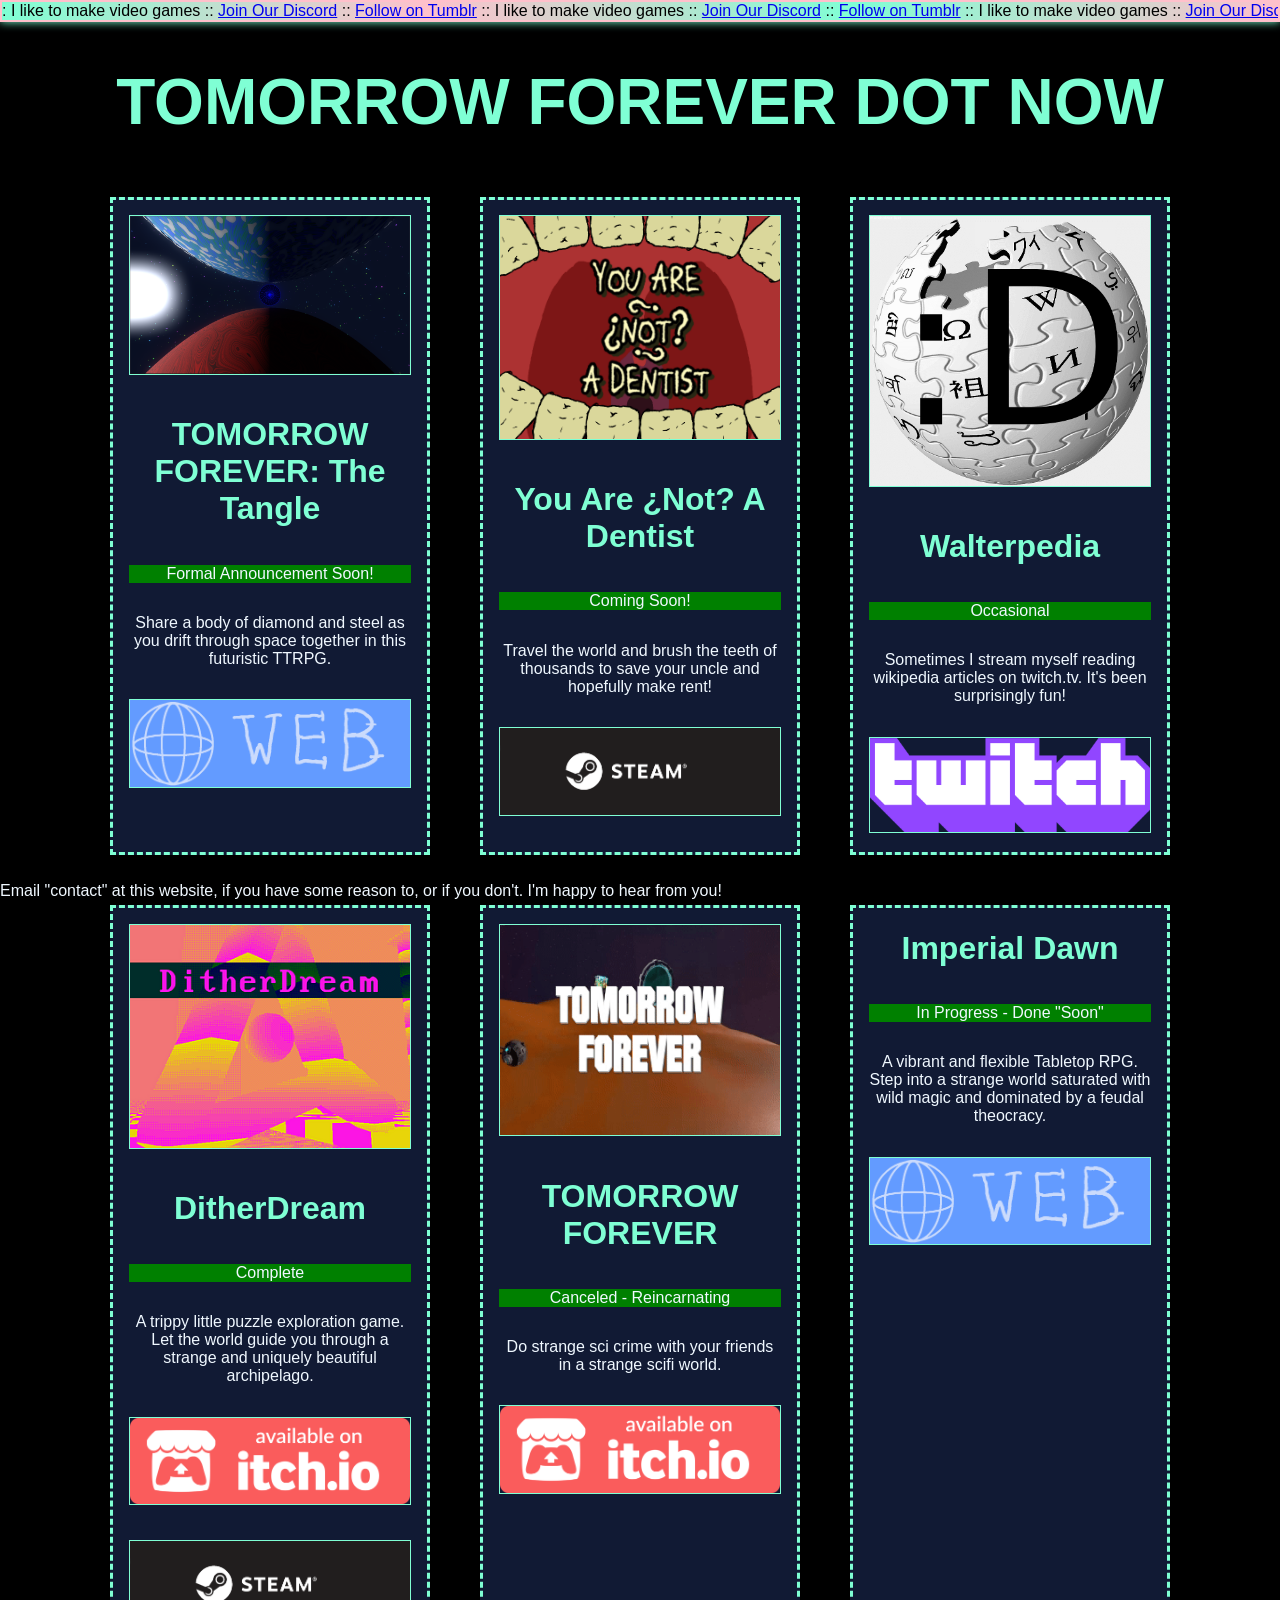
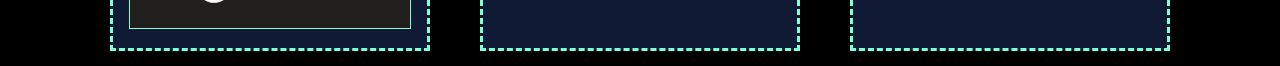
<file: index.html>
<!DOCTYPE html>
<html lang="en">
<head>
    <meta charset="UTF-8">
    <title>¡TOMORROW FOREVER DOT NOW!</title>
    <style>
        @import url('https://fonts.cdnfonts.com/css/ubuntu-mono-2');
    </style>
    <link rel="stylesheet" href="style.css">
</head>

<body>
    <div class="marquee-box">
        <div class="marquee-text">
            <!-- Copies for looping-->
            <span>: I like to make video games :: <a href="https://discord.gg/p76r8JUt8R">Join Our Discord</a> :: <a href="https://www.tumblr.com/tomorrow-forever">Follow on Tumblr</a> :: I like to make video games :: <a href="https://discord.gg/p76r8JUt8R">Join Our Discord</a> :: <a href="https://www.tumblr.com/tomorrow-forever">Follow on Tumblr</a> :: I like to make video games :: <a href="https://discord.gg/p76r8JUt8R">Join Our Discord</a> :: <a href="https://www.tumblr.com/tomorrow-forever">Follow on Tumblr</a> :: I like to make video games :: <a href="https://discord.gg/p76r8JUt8R">Join Our Discord</a> :: <a href="https://www.tumblr.com/tomorrow-forever">Follow on Tumblr</a> :: I like to make video games :: <a href="https://discord.gg/p76r8JUt8R">Join Our Discord</a> :: <a href="https://www.tumblr.com/tomorrow-forever">Follow on Tumblr</a> :: I like to make video games :: <a href="https://discord.gg/p76r8JUt8R">Join Our Discord</a> :: <a href="https://www.tumblr.com/tomorrow-forever">Follow on Tumblr</a> :: I like to make video games :: <a href="https://discord.gg/p76r8JUt8R">Join Our Discord</a> :: <a href="https://www.tumblr.com/tomorrow-forever">Follow on Tumblr</a> :: I like to make video games :: <a href="https://discord.gg/p76r8JUt8R">Join Our Discord</a> :: <a href="https://www.tumblr.com/tomorrow-forever">Follow on Tumblr</a> :: I like to make video games :: <a href="https://discord.gg/p76r8JUt8R">Join Our Discord</a> :: <a href="https://www.tumblr.com/tomorrow-forever">Follow on Tumblr</a> :: I like to make video games :: <a href="https://discord.gg/p76r8JUt8R">Join Our Discord</a> :: <a href="https://www.tumblr.com/tomorrow-forever">Follow on Tumblr</a> :: I like to make video games :: <a href="https://discord.gg/p76r8JUt8R">Join Our Discord</a> :: <a href="https://www.tumblr.com/tomorrow-forever">Follow on Tumblr</a> :: I like to make video games :: <a href="https://discord.gg/p76r8JUt8R">Join Our Discord</a> :: <a href="https://www.tumblr.com/tomorrow-forever">Follow on Tumblr</a> :</span>
            <span>: I like to make video games :: <a href="https://discord.gg/p76r8JUt8R">Join Our Discord</a> :: <a href="https://www.tumblr.com/tomorrow-forever">Follow on Tumblr</a> :: I like to make video games :: <a href="https://discord.gg/p76r8JUt8R">Join Our Discord</a> :: <a href="https://www.tumblr.com/tomorrow-forever">Follow on Tumblr</a> :: I like to make video games :: <a href="https://discord.gg/p76r8JUt8R">Join Our Discord</a> :: <a href="https://www.tumblr.com/tomorrow-forever">Follow on Tumblr</a> :: I like to make video games :: <a href="https://discord.gg/p76r8JUt8R">Join Our Discord</a> :: <a href="https://www.tumblr.com/tomorrow-forever">Follow on Tumblr</a> :: I like to make video games :: <a href="https://discord.gg/p76r8JUt8R">Join Our Discord</a> :: <a href="https://www.tumblr.com/tomorrow-forever">Follow on Tumblr</a> :: I like to make video games :: <a href="https://discord.gg/p76r8JUt8R">Join Our Discord</a> :: <a href="https://www.tumblr.com/tomorrow-forever">Follow on Tumblr</a> :: I like to make video games :: <a href="https://discord.gg/p76r8JUt8R">Join Our Discord</a> :: <a href="https://www.tumblr.com/tomorrow-forever">Follow on Tumblr</a> :: I like to make video games :: <a href="https://discord.gg/p76r8JUt8R">Join Our Discord</a> :: <a href="https://www.tumblr.com/tomorrow-forever">Follow on Tumblr</a> :: I like to make video games :: <a href="https://discord.gg/p76r8JUt8R">Join Our Discord</a> :: <a href="https://www.tumblr.com/tomorrow-forever">Follow on Tumblr</a> :: I like to make video games :: <a href="https://discord.gg/p76r8JUt8R">Join Our Discord</a> :: <a href="https://www.tumblr.com/tomorrow-forever">Follow on Tumblr</a> :: I like to make video games :: <a href="https://discord.gg/p76r8JUt8R">Join Our Discord</a> :: <a href="https://www.tumblr.com/tomorrow-forever">Follow on Tumblr</a> :: I like to make video games :: <a href="https://discord.gg/p76r8JUt8R">Join Our Discord</a> :: <a href="https://www.tumblr.com/tomorrow-forever">Follow on Tumblr</a> :</span>
        </div>
    </div>
    <!-- <div class="marquee-box">
        <div class="marquee-text">
            <span>: <a href="/index.html">MAIN</a> :: <a href="/news.html">NEWS</a> :: <a href="/index.html">MAIN</a> :: <a href="/news.html">NEWS</a> :: <a href="/index.html">MAIN</a> :: <a href="/news.html">NEWS</a> :: <a href="/index.html">MAIN</a> :: <a href="/news.html">NEWS</a> :: <a href="/index.html">MAIN</a> :: <a href="/news.html">NEWS</a> :: <a href="/index.html">MAIN</a> :: <a href="/news.html">NEWS</a> :: <a href="/index.html">MAIN</a> :: <a href="/news.html">NEWS</a> :: <a href="/index.html">MAIN</a> :: <a href="/news.html">NEWS</a> :: <a href="/index.html">MAIN</a> :: <a href="/news.html">NEWS</a> :: <a href="/index.html">MAIN</a> :: <a href="/news.html">NEWS</a> :: <a href="/index.html">MAIN</a> :: <a href="/news.html">NEWS</a> :: <a href="/index.html">MAIN</a> :: <a href="/news.html">NEWS</a> :</span>
        </div>
    </div> -->

    <h1>TOMORROW FOREVER DOT NOW</h1>

    <div id="game-list">

    </div>

    <div class="contact-box">
        Email "contact" at this website, if you have some reason to, or if you don't. I'm happy to hear from you!
    </div>

    <script>
        const gameListContainer = document.getElementById("game-list")

        async function loadGameList() {
            if (!gameListContainer) return;     // The Game List Was Borked From The Start

            const response = await fetch("game_data.json");
            if (!response.ok) throw new Error("Could not load game-data.json");

            const rawData = await response.json();

            for (let i = 0; i < rawData.length; i++) {
                const gameData = rawData[i];
                const widget = document.createElement("div");
                widget.className = "game-widget";

                // Core Widget
                var header_image = "";
                if ("header_image_url" in gameData) {
                    header_image = `<div class="game-header">
                        <img src="${gameData.header_image_url}" alt="${gameData.title}">
                    </div>`;
                }

                widget.innerHTML = `
                    ${header_image}
                    <h1 class="game-title">${gameData.title}</h1>
                    <div class="game-status">${gameData.status}</div>
                    <div class="game-description">${gameData.description}</div>
                `;

                // Link Buttons
                if ("itch_url" in gameData) {
                    widget.innerHTML += `
                        <a href="${gameData.itch_url}" class="store-button" aria-label="View on Itch">
                            <img src="/images/itch-badge-color.png" alt="Itch">
                        </a>
                    `;
                }
                if ("steam_url" in gameData) {
                    widget.innerHTML += `
                        <a href="${gameData.steam_url}" class="store-button" aria-label="View on Steam">
                            <img src="/images/steam_badge_dark.png" alt="Steam">
                        </a>
                    `;
                }
                if ("twitch_url" in gameData) {
                    widget.innerHTML += `
                        <a href="${gameData.twitch_url}" class="store-button" aria-label="Watch on Twitch.tv">
                            <img src="/images/twitch_wordmark_extruded_purple.png" alt="Twitch.tv">
                        </a>
                    `;
                }
                if ("web_url" in gameData) {
                    widget.innerHTML += `
                        <a href="${gameData.web_url}" class="store-button" aria-label="View on The World Wide Web">
                            <img src="/images/web_badge.png" alt="Web">
                        </a>
                    `;
                }

                // Final Step
                gameListContainer.appendChild(widget);
            }
        }

        loadGameList();
    </script>
</body>

</html>
</file>
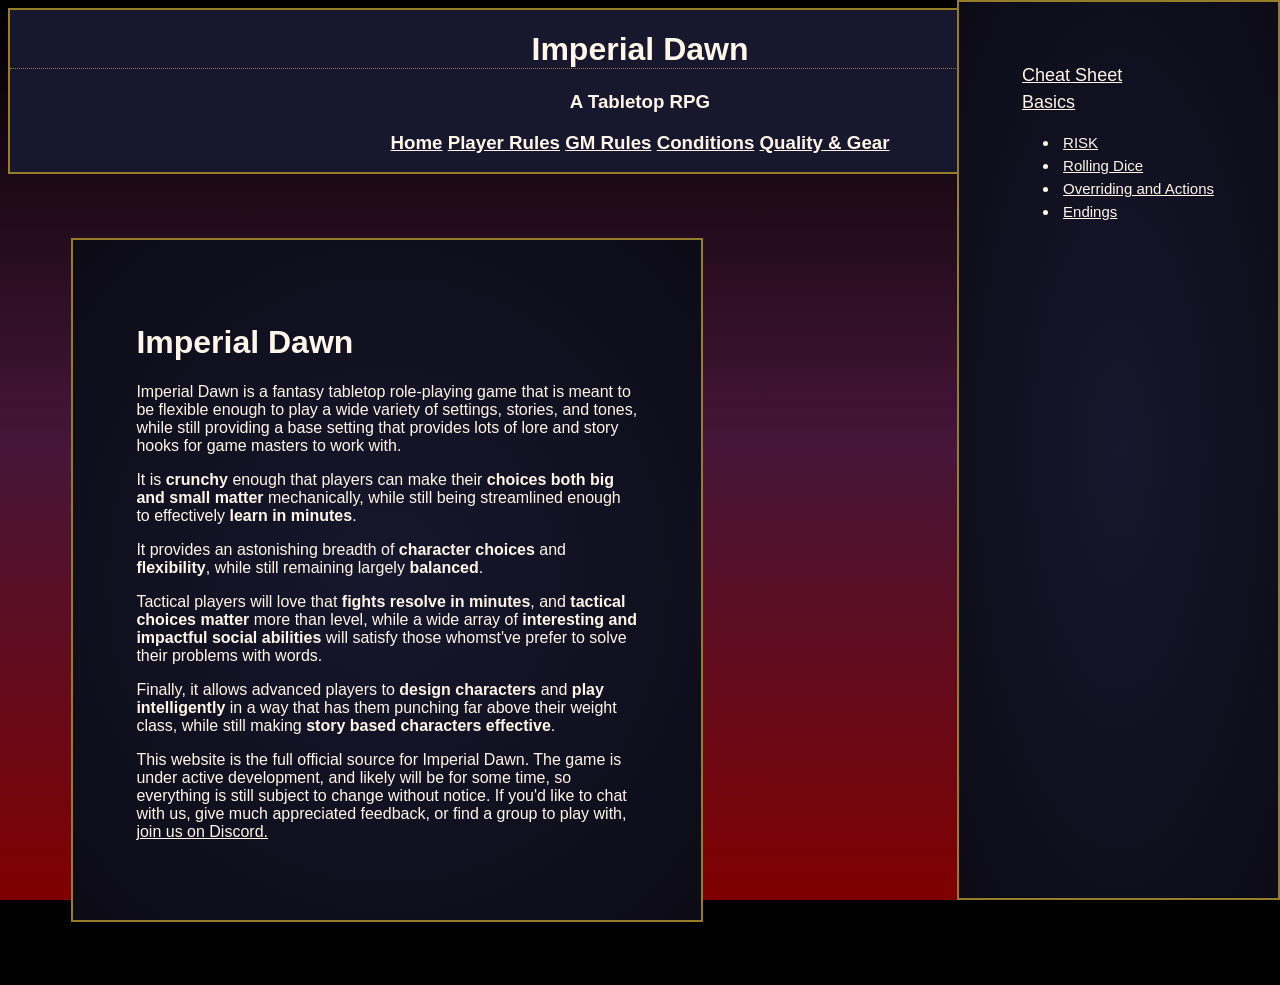
<file: imperial_dawn/abilities.html>
<!DOCTYPE html>
<html lang="en">
<head>
    <meta charset="UTF-8">
    <title>¡The Tangle!</title>
    <style>
        @import url('https://fonts.cdnfonts.com/css/ubuntu-mono-2');
    </style>
    <link rel="stylesheet" href="style.css">
</head>

<body>
    <div class="sidenav">
        <a href="#Cheat Sheet">Cheat Sheet</a>
        <a href="#Basics">Basics</a>
        <ul>
            <li><a href="#RISK">RISK</a></li>
            <li><a href="#Rolling Dice">Rolling Dice</a></li>
            <li><a href="#Overriding and Actions">Overriding and Actions</a></li>
            <li><a href="#Endings">Endings</a></li>
        </ul>

    </div>

    <div class="title-box">
        <h1>Imperial Dawn</h1>
        <h3>A Tabletop RPG</h3>
        <h3>
            <a href="/imperial_dawn/imperial_dawn.html">Home</a>
            <a href="/imperial_dawn/player_rules.html">Player Rules</a>
            <a href="/imperial_dawn/gm_rules.html">GM Rules</a>
            <a href="/imperial_dawn/conditions.html">Conditions</a>
            <a href="/imperial_dawn/gear.html">Quality & Gear</a>
        </h3>
    </div>
    <div id="pitch" class="handbook-section">
        <h1>Imperial Dawn</h1>
        <p>
            Imperial Dawn is a fantasy tabletop role-playing game that is meant to be flexible enough to play a wide variety of settings, stories, and tones, while still providing a base setting that provides lots of lore and story hooks for game masters to work with.
        </p>
        <p>
            It is <strong>crunchy</strong> enough that players can make their <strong>choices both big and small matter</strong> mechanically, while still being streamlined enough to effectively <strong>learn in minutes</strong>.
        </p>
        <p>
            It provides an astonishing breadth of <strong>character choices</strong> and <strong>flexibility</strong>, while still remaining largely <strong><span title="It's a sin to lie.">balanced</span></strong>.
        </p>
        <p>
            Tactical players will love that <strong>fights resolve in minutes</strong>, and <strong>tactical choices matter</strong> more than level, while a wide array of <strong>interesting and impactful social abilities</strong> will satisfy those <span title="I'm mocking you, but that's how I like to play, so I'm mocking me too.">whomst've prefer to solve their problems with words.</span>
        </p>
        <p>
            Finally, it allows advanced players to <strong>design characters</strong> and <strong>play intelligently</strong> in a way that has them punching far above their weight class, while still making <strong>story based characters effective</strong>.
        </p>
        <p>
            This website is the full official source for Imperial Dawn. The game is under active development, and likely will be for some time, so everything is still subject to change without notice. If you'd like to chat with us, give much appreciated feedback, or find a group to play with, <a href="https://discord.gg/SSUW7sU">join us on Discord.</a>
        </p>
    </div>
</body>
</html>
</file>
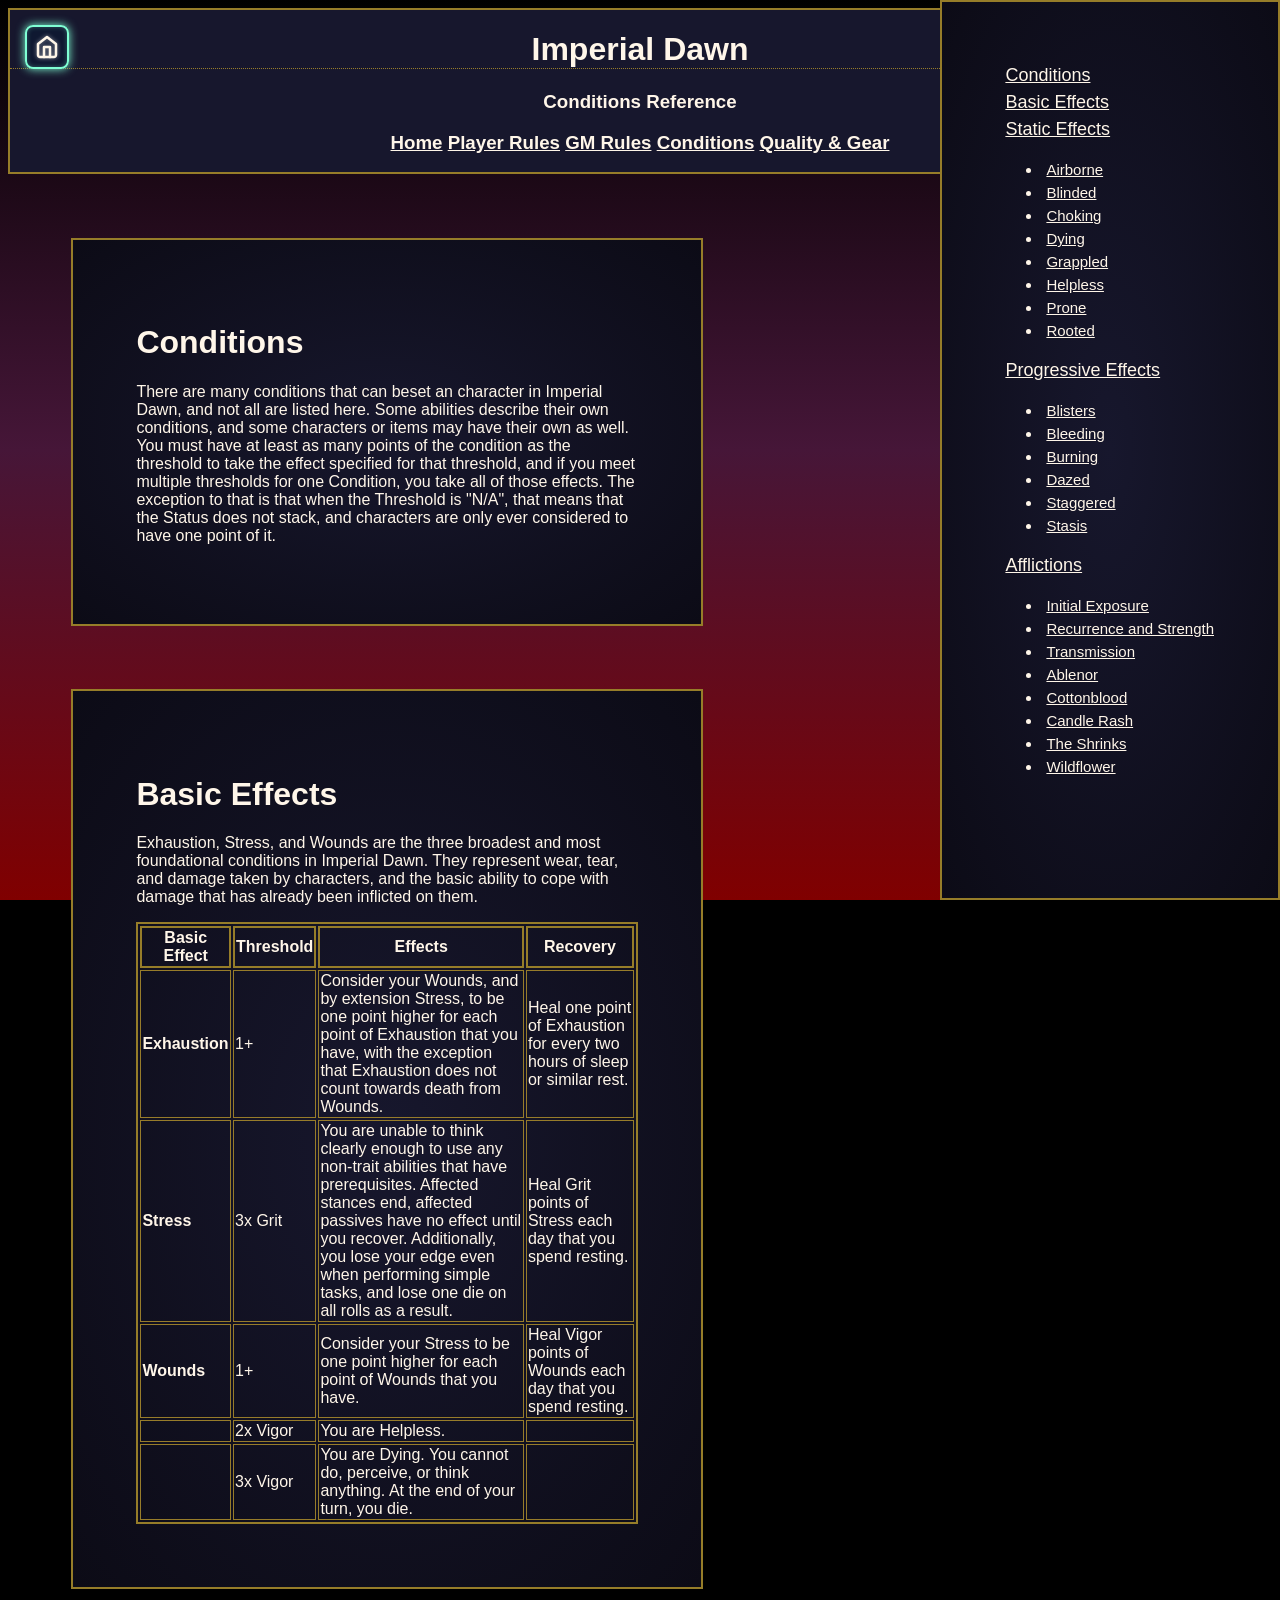
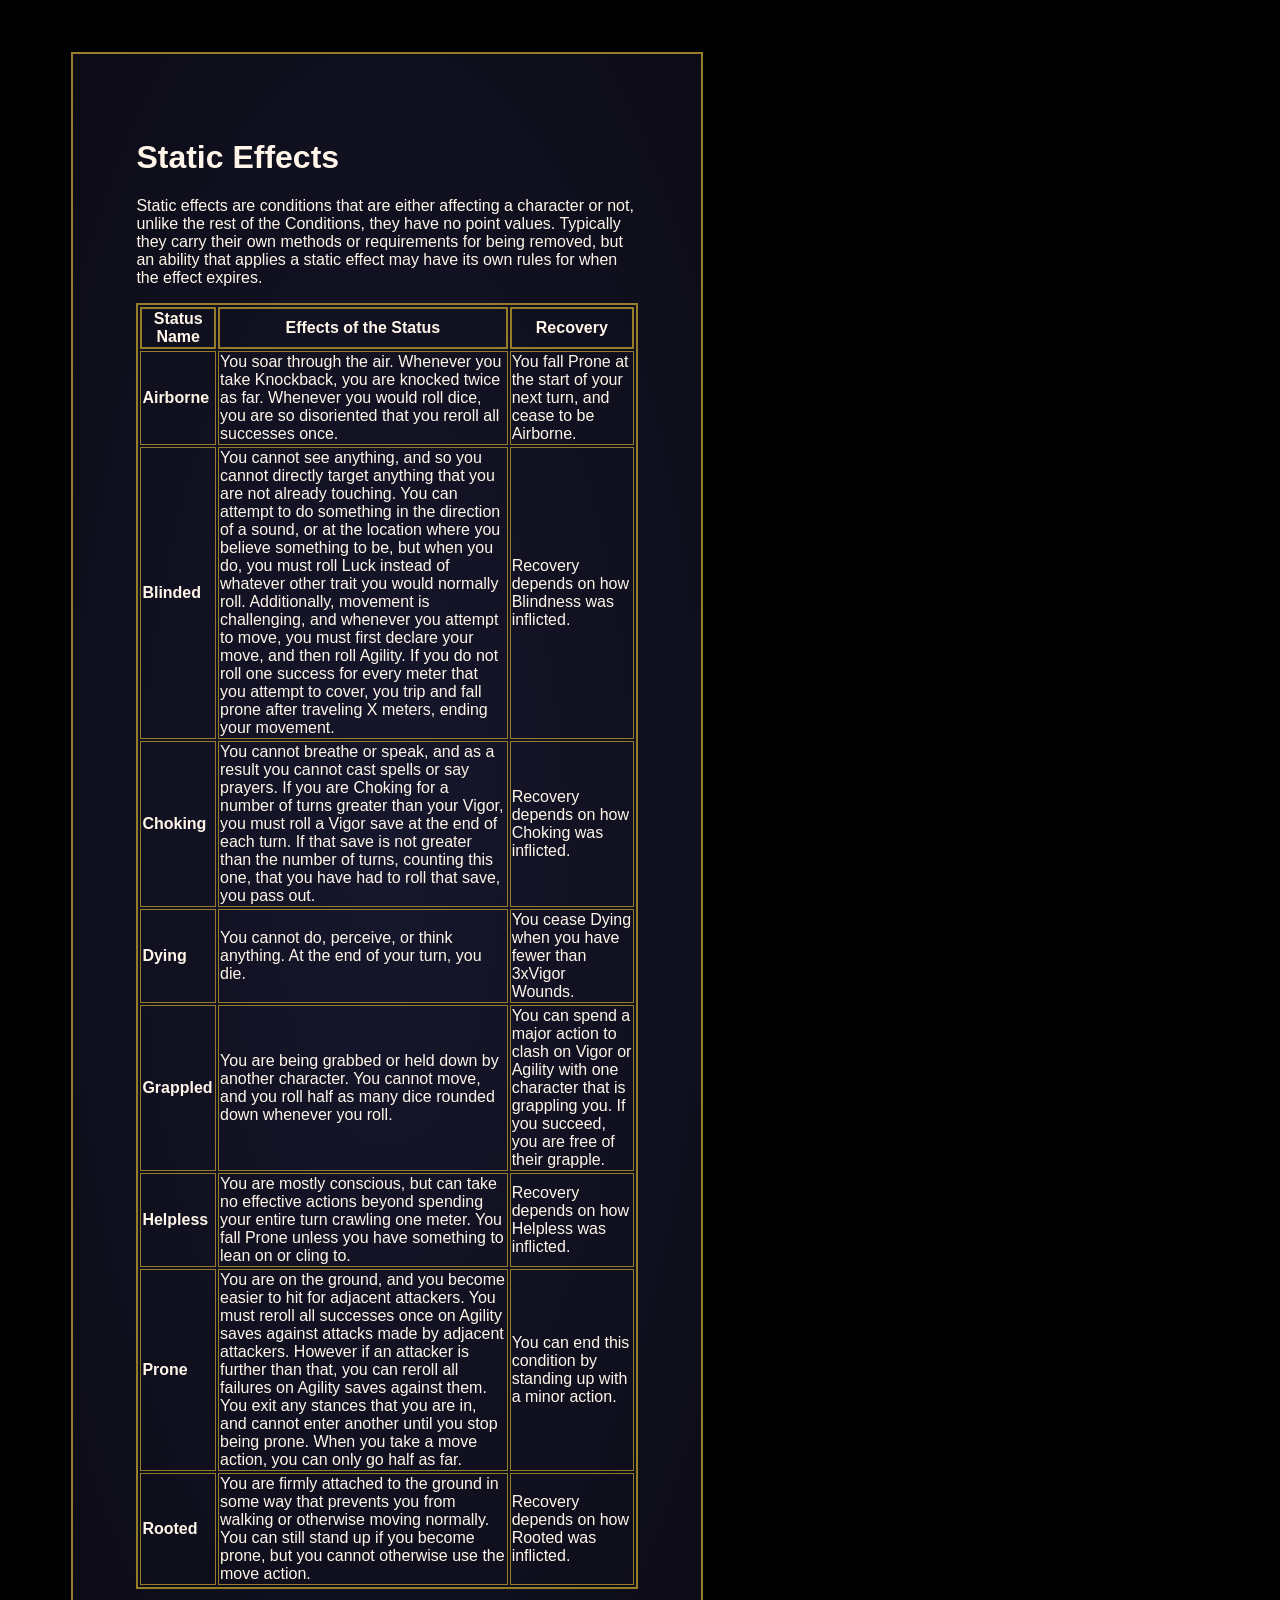
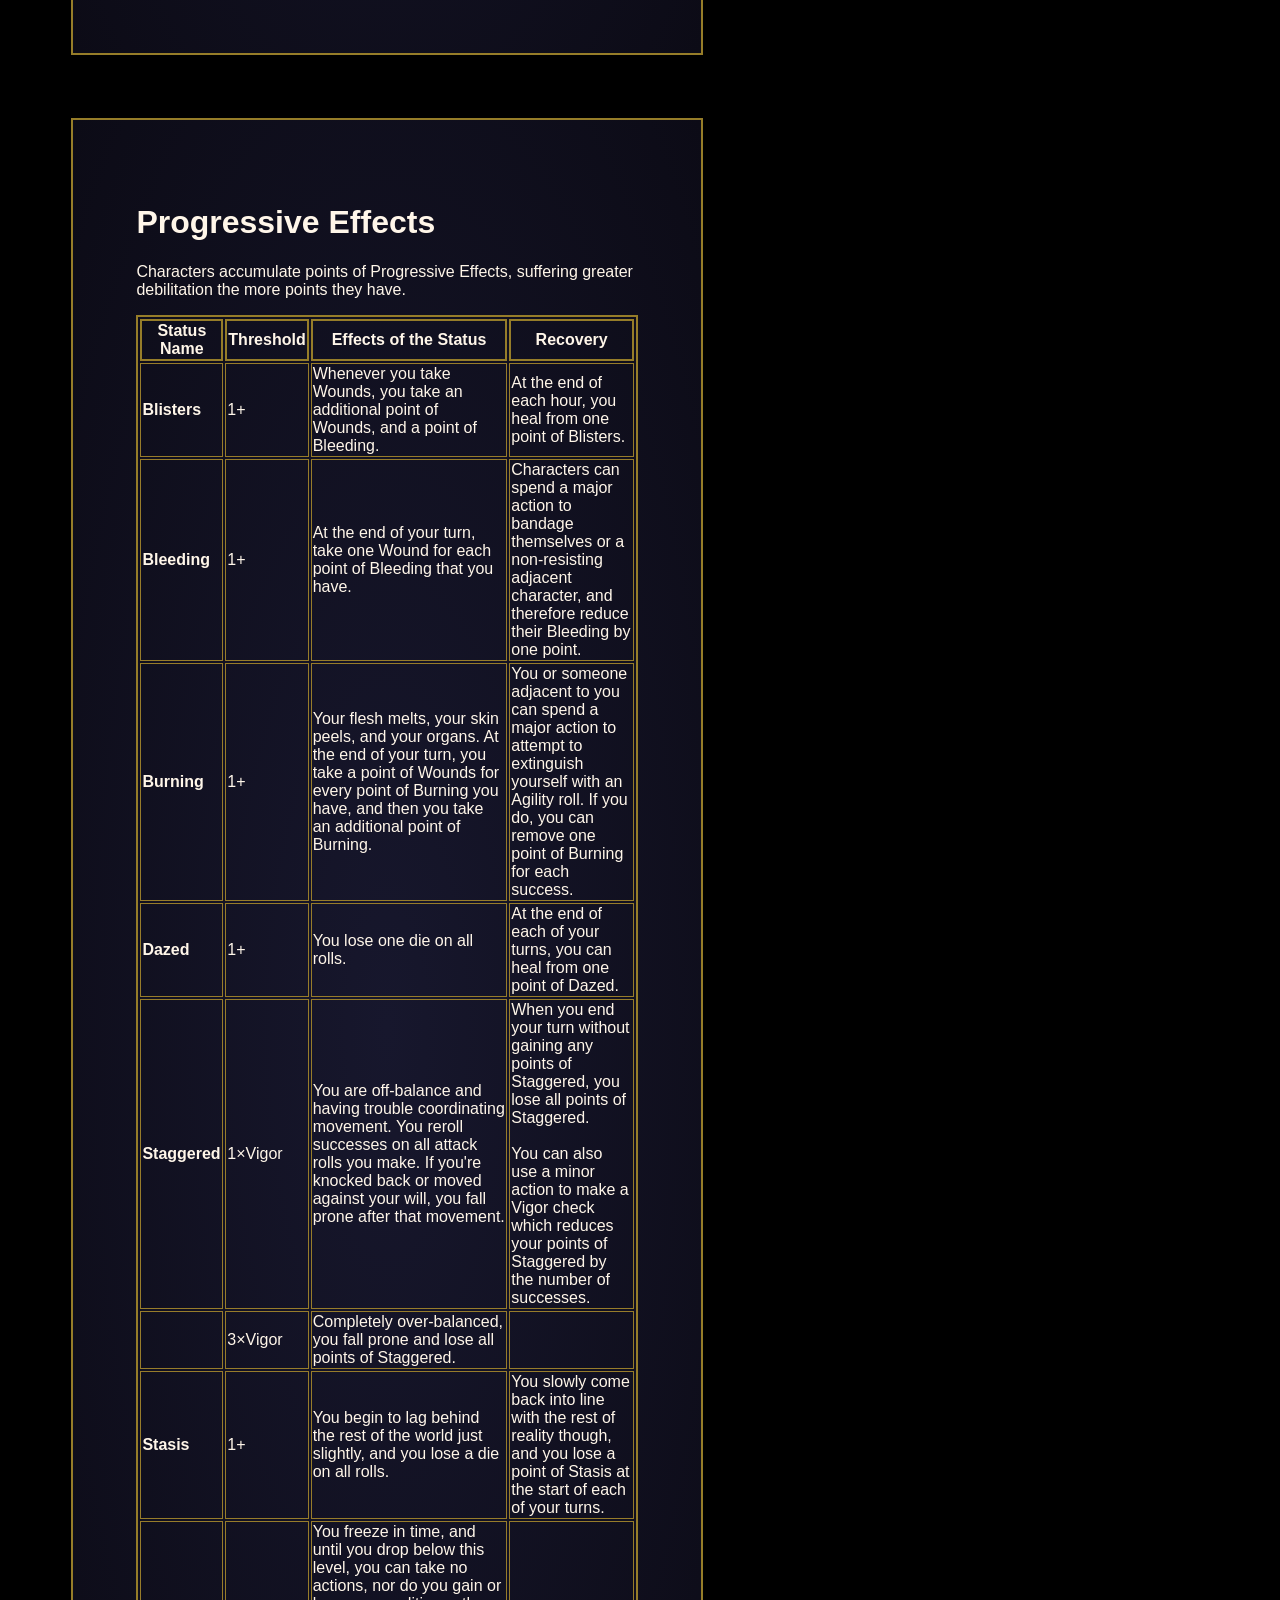
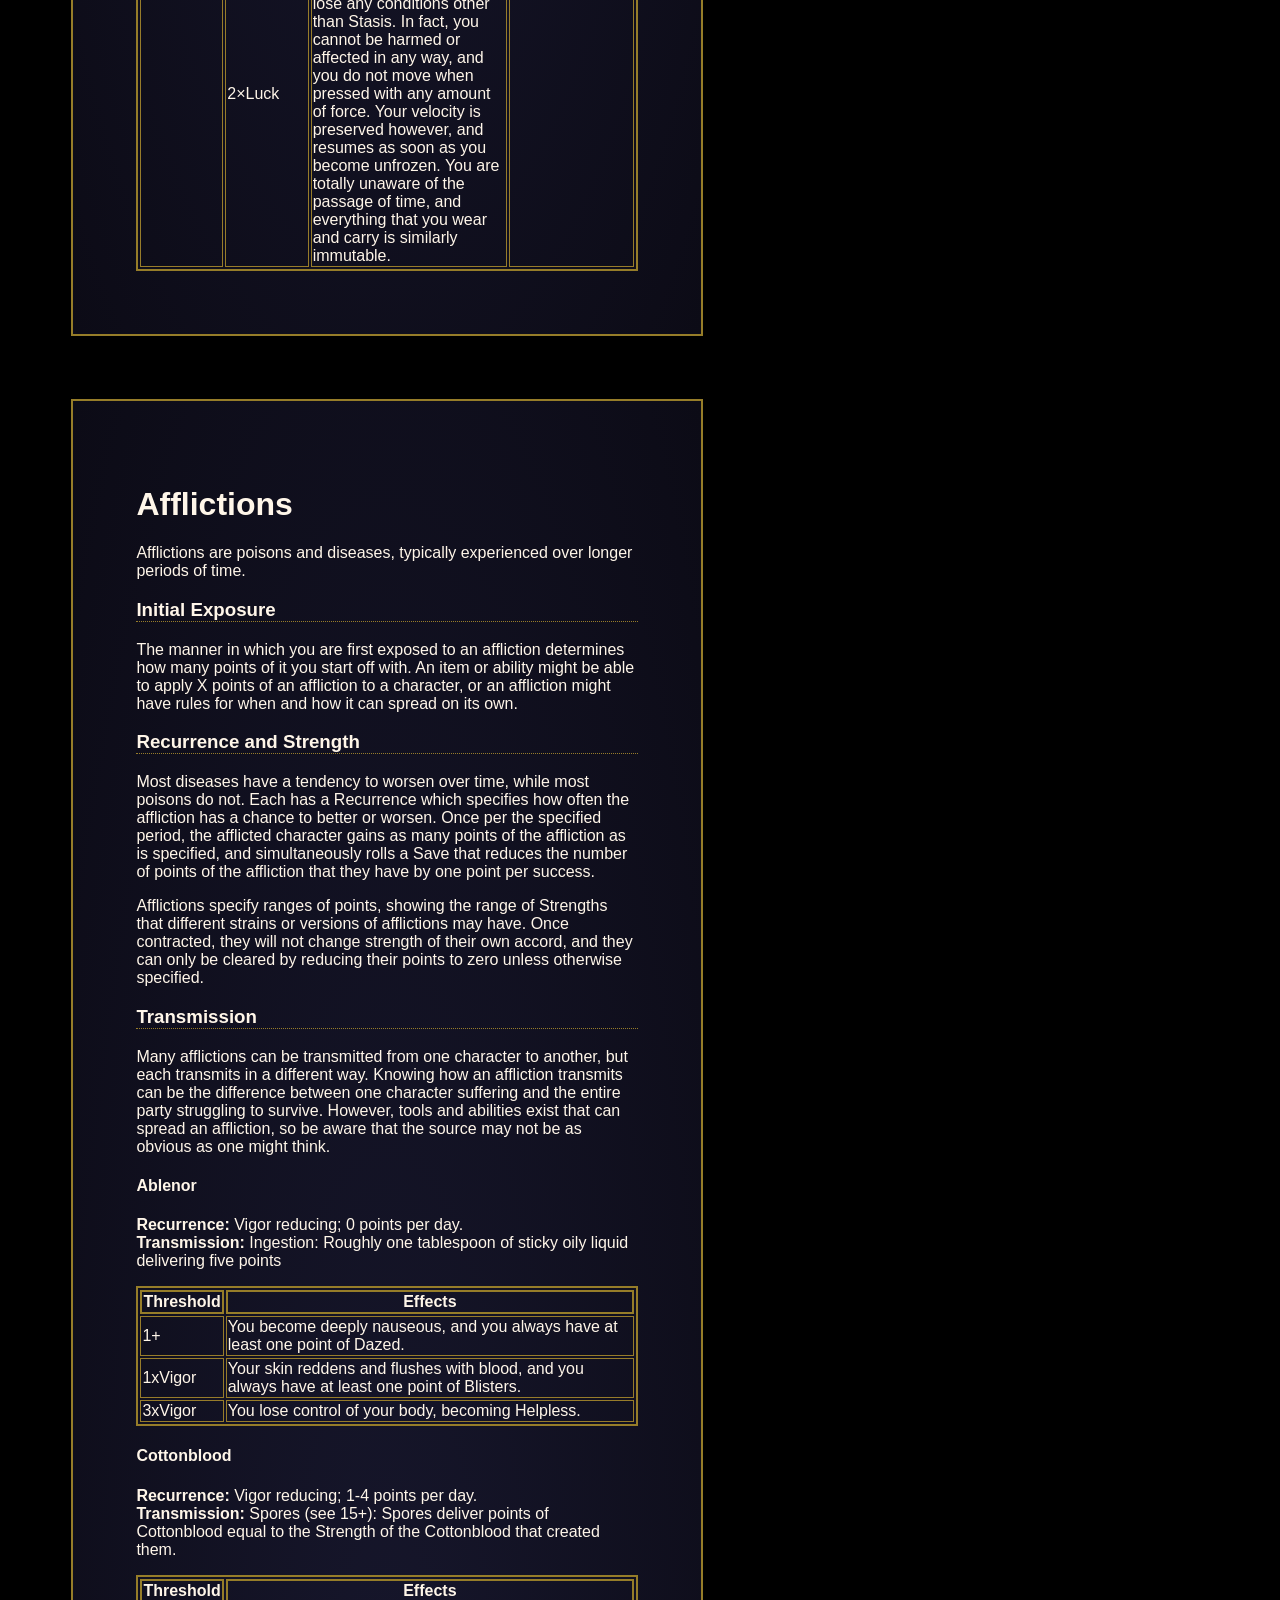
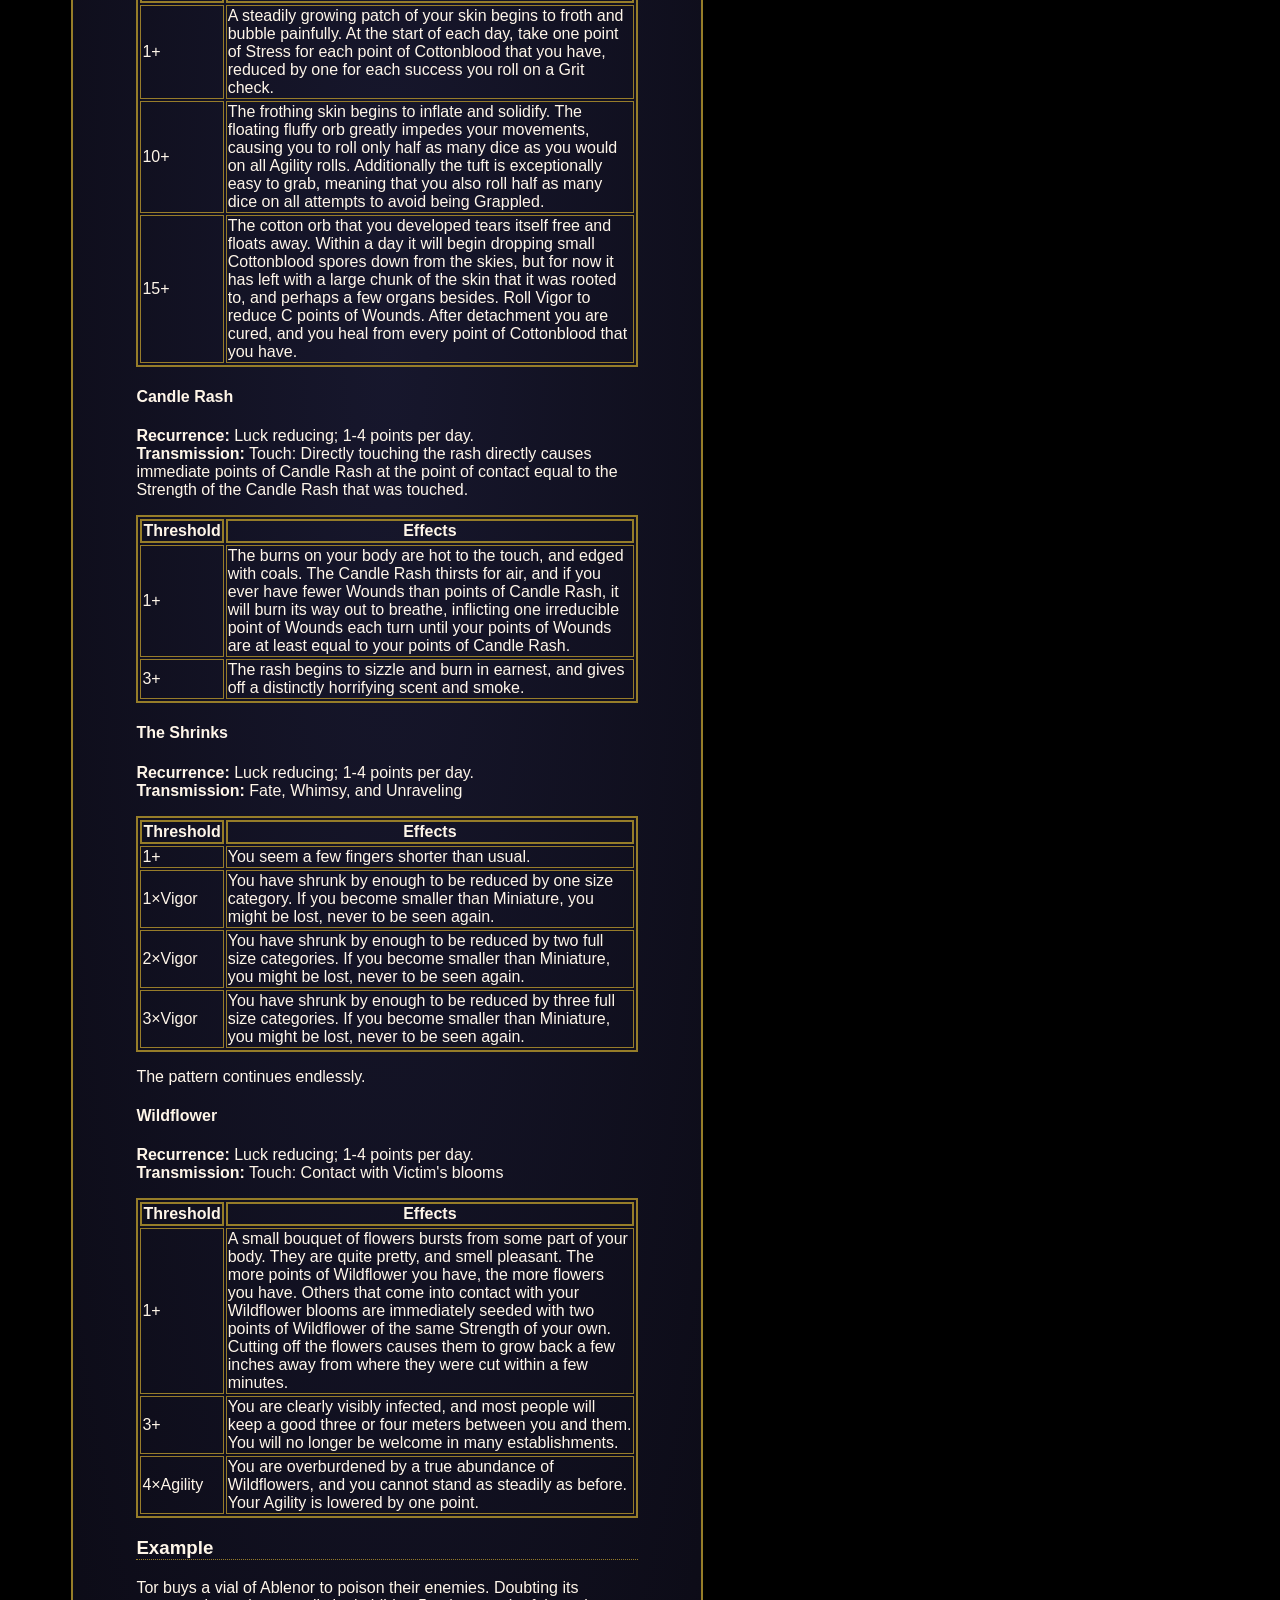
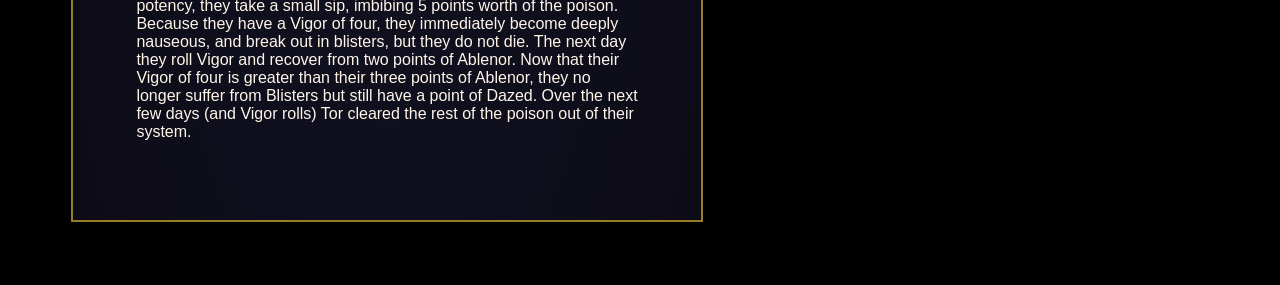
<file: imperial_dawn/conditions.html>
<!DOCTYPE html>
<html lang="en">
<head>
    <meta charset="UTF-8">
    <title>¡Imperial Dawn! - Conditions</title>
    <style>
        @import url('https://fonts.cdnfonts.com/css/ubuntu-mono-2');
    </style>
    <link rel="stylesheet" href="style.css">
</head>

<body>
<!-- HTML: Drop this anywhere in your <body> -->
<a href="/" class="neo-home-btn" aria-label="Back to Home">
  <!-- Home Icon (SVG) -->
  <svg width="20" height="20" viewBox="0 0 24 24" fill="none" stroke="currentColor" stroke-width="2.5" stroke-linecap="round" stroke-linejoin="round">
    <path d="M3 9L12 2L21 9V20C21 20.5304 20.7893 21.0391 20.4142 21.4142C20.0392 21.7893 19.5304 22 19 22H5C4.46957 22 3.96086 21.7893 3.58579 21.4142C3.21071 21.0391 3 20.5304 3 20V9Z"/>
    <path d="M9 22V12H15V22"/>
  </svg>
</a>


<!-- CSS: Add this to your style.css or inside a <style> tag -->
<style>
  .neo-home-btn {
    /* Positioning: Fixed top-left, high z-index to stay on top */
    position: fixed;
    top: 25px;
    left: 25px;
    z-index: 9999; 
    
    /* Layout */
    display: inline-flex;
    align-items: center;
    justify-content: center;
    width: 44px; /* Square box, comfortable click area */
    height: 44px;
    
    /* Aesthetic: Matches your --panel_background but slightly darker for contrast */
    background-color: rgba(15, 25, 50, 0.9); 
    backdrop-filter: blur(4px); /* Frosted glass effect */
    
    /* Borders & Glow: Matches your aquamarine/pink theme */
    border: 2px solid aquamarine;
    border-radius: 8px;
    box-shadow: 0 0 10px aquamarine, inset 0 0 5px rgba(127, 255, 212, 0.3);
    
    /* Typography & Icon */
    color: #ffffff; /* High contrast white */
    cursor: pointer;
    transition: all 0.3s cubic-bezier(0.175, 0.885, 0.32, 1.275);
  }

  /* Hover State: Switch to Pink glow */
  .neo-home-btn:hover {
    border-color: pink;
    box-shadow: 0 0 15px pink, inset 0 0 8px rgba(255, 192, 203, 0.4);
    transform: scale(1.1) rotate(-5deg); /* Fun little tilt */
    background-color: rgba(20, 30, 60, 1);
  }

  /* Active State: Press down effect */
  .neo-home-btn:active {
    transform: scale(0.95);
    box-shadow: 0 0 5px aquamarine;
  }

  /* Ensure the SVG inherits the color and size */
  .neo-home-btn svg {
    width: 24px;
    height: 24px;
    stroke: currentColor;
    filter: drop-shadow(0 0 2px rgba(255,255,255,0.5)); /* Extra pop */
  }
</style>

    <div class="sidenav">
        <a href="#Conditions">Conditions</a>
        <a href="#Basic Effects">Basic Effects</a>
        <a href="#Static Effects">Static Effects</a>
        <ul>
            <li><a href="#Airborne">Airborne</a></li>
            <li><a href="#Blinded">Blinded</a></li>
            <li><a href="#Choking">Choking</a></li>
            <li><a href="#Dying">Dying</a></li>
            <li><a href="#Grappled">Grappled</a></li>
            <li><a href="#Helpless">Helpless</a></li>
            <li><a href="#Prone">Prone</a></li>
            <li><a href="#Rooted">Rooted</a></li>
        </ul>
        <a href="#Progressive Effects">Progressive Effects</a>
        <ul>
            <li><a href="#Blisters">Blisters</a></li>
            <li><a href="#Bleeding">Bleeding</a></li>
            <li><a href="#Burning">Burning</a></li>
            <li><a href="#Dazed">Dazed</a></li>
            <li><a href="#Staggered">Staggered</a></li>
            <li><a href="#Stasis">Stasis</a></li>
        </ul>
        <a href="#Afflictions">Afflictions</a>
        <ul>
            <li><a href="#Initial Exposure">Initial Exposure</a></li>
            <li><a href="#Recurrence and Strength">Recurrence and Strength</a></li>
            <li><a href="#Transmission">Transmission</a></li>
            <li><a href="#Ablenor">Ablenor</a></li>
            <li><a href="#Cottonblood">Cottonblood</a></li>
            <li><a href="#Candle Rash">Candle Rash</a></li>
            <li><a href="#The Shrinks">The Shrinks</a></li>
            <li><a href="#Wildflower">Wildflower</a></li>
        </ul>
    </div>

    <div class="title-box">
        <h1>Imperial Dawn</h1>
        <h3>Conditions Reference</h3>
        <h3>
            <a href="/imperial_dawn/imperial_dawn.html">Home</a>
            <a href="/imperial_dawn/player_rules.html">Player Rules</a>
            <a href="/imperial_dawn/gm_rules.html">GM Rules</a>
            <a href="/imperial_dawn/conditions.html">Conditions</a>
            <a href="/imperial_dawn/gear.html">Quality & Gear</a>
        </h3>
    </div>

    <div id="Conditions" class="handbook-section">
        <h1>Conditions</h1>
        <p>
            There are many conditions that can beset an character in Imperial Dawn, and not all are listed here. Some abilities describe their own conditions, and some characters or items may have their own as well. You must have at least as many points of the condition as the threshold to take the effect specified for that threshold, and if you meet multiple thresholds for one Condition, you take all of those effects. The exception to that is that when the Threshold is "N/A", that means that the Status does not stack, and characters are only ever considered to have one point of it.
        </p>
    </div>

    <div id="Basic Effects" class="handbook-section">
        <h1>Basic Effects</h1>
        <p>
            Exhaustion, Stress, and Wounds are the three broadest and most foundational conditions in Imperial Dawn. They represent wear, tear, and damage taken by characters, and the basic ability to cope with damage that has already been inflicted on them.
        </p>

        <table>
            <thead>
                <tr>
                    <th>Basic Effect</th>
                    <th>Threshold</th>
                    <th>Effects</th>
                    <th>Recovery</th>
                </tr>
            </thead>
            <tbody>
                <tr>
                    <td><strong>Exhaustion</strong></td>
                    <td>1+</td>
                    <td>Consider your Wounds, and by extension Stress, to be one point higher for each point of Exhaustion that you have, with the exception that Exhaustion does not count towards death from Wounds.</td>
                    <td>Heal one point of Exhaustion for every two hours of sleep or similar rest.</td>
                </tr>
                <tr>
                    <td><strong>Stress</strong></td>
                    <td>3x Grit</td>
                    <td>You are unable to think clearly enough to use any non-trait abilities that have prerequisites. Affected stances end, affected passives have no effect until you recover. Additionally, you lose your edge even when performing simple tasks, and lose one die on all rolls as a result.</td>
                    <td>Heal Grit points of Stress each day that you spend resting.</td>
                </tr>
                <tr>
                    <td><strong>Wounds</strong></td>
                    <td>1+</td>
                    <td>Consider your Stress to be one point higher for each point of Wounds that you have.</td>
                    <td>Heal Vigor points of Wounds each day that you spend resting.</td>
                </tr>
                <tr>
                    <td></td>
                    <td>2x Vigor</td>
                    <td>You are Helpless.</td>
                    <td></td>
                </tr>
                <tr>
                    <td></td>
                    <td>3x Vigor</td>
                    <td>You are Dying. You cannot do, perceive, or think anything. At the end of your turn, you die.</td>
                    <td></td>
                </tr>
            </tbody>
        </table>
    </div>

    <div id="Static Effects" class="handbook-section">
        <h1>Static Effects</h1>
        <p>
            Static effects are conditions that are either affecting a character or not, unlike the rest of the Conditions, they have no point values. Typically they carry their own methods or requirements for being removed, but an ability that applies a static effect may have its own rules for when the effect expires.
        </p>

        <table>
            <thead>
                <tr>
                    <th>Status Name</th>
                    <th>Effects of the Status</th>
                    <th>Recovery</th>
                </tr>
            </thead>
            <tbody>
                <tr>
                    <td id="Airborne"><strong>Airborne</strong></td>
                    <td>You soar through the air. Whenever you take Knockback, you are knocked twice as far. Whenever you would roll dice, you are so disoriented that you reroll all successes once.</td>
                    <td>You fall Prone at the start of your next turn, and cease to be Airborne.</td>
                </tr>
                <tr>
                    <td id="Blinded"><strong>Blinded</strong></td>
                    <td>You cannot see anything, and so you cannot directly target anything that you are not already touching. You can attempt to do something in the direction of a sound, or at the location where you believe something to be, but when you do, you must roll Luck instead of whatever other trait you would normally roll. Additionally, movement is challenging, and whenever you attempt to move, you must first declare your move, and then roll Agility. If you do not roll one success for every meter that you attempt to cover, you trip and fall prone after traveling X meters, ending your movement.</td>
                    <td>Recovery depends on how Blindness was inflicted.</td>
                </tr>
                <tr>
                    <td id="Choking"><strong>Choking</strong></td>
                    <td>You cannot breathe or speak, and as a result you cannot cast spells or say prayers. If you are Choking for a number of turns greater than your Vigor, you must roll a Vigor save at the end of each turn. If that save is not greater than the number of turns, counting this one, that you have had to roll that save, you pass out.</td>
                    <td>Recovery depends on how Choking was inflicted.</td>
                </tr>
                <tr>
                    <td id="Dying"><strong>Dying</strong></td>
                    <td>You cannot do, perceive, or think anything. At the end of your turn, you die.</td>
                    <td>You cease Dying when you have fewer than 3xVigor Wounds.</td>
                </tr>
                <tr>
                    <td id="Grappled"><strong>Grappled</strong></td>
                    <td>You are being grabbed or held down by another character. You cannot move, and you roll half as many dice rounded down whenever you roll.</td>
                    <td>You can spend a major action to clash on Vigor or Agility with one character that is grappling you. If you succeed, you are free of their grapple.</td>
                </tr>
                <tr>
                    <td id="Helpless"><strong>Helpless</strong></td>
                    <td>You are mostly conscious, but can take no effective actions beyond spending your entire turn crawling one meter. You fall Prone unless you have something to lean on or cling to.</td>
                    <td>Recovery depends on how Helpless was inflicted.</td>
                </tr>
                <tr>
                    <td id="Prone"><strong>Prone</strong></td>
                    <td>You are on the ground, and you become easier to hit for adjacent attackers. You must reroll all successes once on Agility saves against attacks made by adjacent attackers. However if an attacker is further than that, you can reroll all failures on Agility saves against them. You exit any stances that you are in, and cannot enter another until you stop being prone. When you take a move action, you can only go half as far.</td>
                    <td>You can end this condition by standing up with a minor action.</td>
                </tr>
                <tr>
                    <td id="Rooted"><strong>Rooted</strong></td>
                    <td>You are firmly attached to the ground in some way that prevents you from walking or otherwise moving normally. You can still stand up if you become prone, but you cannot otherwise use the move action.</td>
                    <td>Recovery depends on how Rooted was inflicted.</td>
                </tr>
            </tbody>
        </table>
    </div>

    <div id="Progressive Effects" class="handbook-section">
        <h1>Progressive Effects</h1>
        <p>
            Characters accumulate points of Progressive Effects, suffering greater debilitation the more points they have.
        </p>

        <table>
            <thead>
                <tr>
                    <th>Status Name</th>
                    <th>Threshold</th>
                    <th>Effects of the Status</th>
                    <th>Recovery</th>
                </tr>
            </thead>
            <tbody>
                <tr>
                    <td id="Blisters"><strong>Blisters</strong></td>
                    <td>1+</td>
                    <td>Whenever you take Wounds, you take an additional point of Wounds, and a point of Bleeding.</td>
                    <td>At the end of each hour, you heal from one point of Blisters.</td>
                </tr>
                <tr>
                    <td id="Bleeding"><strong>Bleeding</strong></td>
                    <td>1+</td>
                    <td>At the end of your turn, take one Wound for each point of Bleeding that you have.</td>
                    <td>Characters can spend a major action to bandage themselves or a non-resisting adjacent character, and therefore reduce their Bleeding by one point.</td>
                </tr>
                <tr>
                    <td id="Burning"><strong>Burning</strong></td>
                    <td>1+</td>
                    <td>Your flesh melts, your skin peels, and your organs. At the end of your turn, you take a point of Wounds for every point of Burning you have, and then you take an additional point of Burning.</td>
                    <td>You or someone adjacent to you can spend a major action to attempt to extinguish yourself with an Agility roll. If you do, you can remove one point of Burning for each success.</td>
                </tr>
                <tr>
                    <td id="Dazed"><strong>Dazed</strong></td>
                    <td>1+</td>
                    <td>You lose one die on all rolls.</td>
                    <td>At the end of each of your turns, you can heal from one point of Dazed.</td>
                </tr>
                <tr>
                    <td id="Staggered"><strong>Staggered</strong></td>
                    <td>1×Vigor</td>
                    <td>You are off-balance and having trouble coordinating movement. You reroll successes on all attack rolls you make. If you're knocked back or moved against your will, you fall prone after that movement.</td>
                    <td>When you end your turn without gaining any points of Staggered, you lose all points of Staggered.<br><br>You can also use a minor action to make a Vigor check which reduces your points of Staggered by the number of successes.</td>
                </tr>
                <tr>
                    <td></td>
                    <td>3×Vigor</td>
                    <td>Completely over-balanced, you fall prone and lose all points of Staggered.</td>
                    <td></td>
                </tr>
                <tr>
                    <td id="Stasis"><strong>Stasis</strong></td>
                    <td>1+</td>
                    <td>You begin to lag behind the rest of the world just slightly, and you lose a die on all rolls.</td>
                    <td>You slowly come back into line with the rest of reality though, and you lose a point of Stasis at the start of each of your turns.</td>
                </tr>
                <tr>
                    <td></td>
                    <td>2×Luck</td>
                    <td>You freeze in time, and until you drop below this level, you can take no actions, nor do you gain or lose any conditions other than Stasis. In fact, you cannot be harmed or affected in any way, and you do not move when pressed with any amount of force. Your velocity is preserved however, and resumes as soon as you become unfrozen. You are totally unaware of the passage of time, and everything that you wear and carry is similarly immutable.</td>
                    <td></td>
                </tr>
            </tbody>
        </table>
    </div>

    <div id="Afflictions" class="handbook-section">
        <h1>Afflictions</h1>
        <p>
            Afflictions are poisons and diseases, typically experienced over longer periods of time.
        </p>

        <h3 id="Initial Exposure">Initial Exposure</h3>
        <p>
            The manner in which you are first exposed to an affliction determines how many points of it you start off with. An item or ability might be able to apply X points of an affliction to a character, or an affliction might have rules for when and how it can spread on its own.
        </p>

        <h3 id="Recurrence and Strength">Recurrence and Strength</h3>
        <p>
            Most diseases have a tendency to worsen over time, while most poisons do not. Each has a Recurrence which specifies how often the affliction has a chance to better or worsen. Once per the specified period, the afflicted character gains as many points of the affliction as is specified, and simultaneously rolls a Save that reduces the number of points of the affliction that they have by one point per success.
        </p>
        <p>
            Afflictions specify ranges of points, showing the range of Strengths that different strains or versions of afflictions may have. Once contracted, they will not change strength of their own accord, and they can only be cleared by reducing their points to zero unless otherwise specified.
        </p>

        <h3 id="Transmission">Transmission</h3>
        <p>
            Many afflictions can be transmitted from one character to another, but each transmits in a different way. Knowing how an affliction transmits can be the difference between one character suffering and the entire party struggling to survive. However, tools and abilities exist that can spread an affliction, so be aware that the source may not be as obvious as one might think.
        </p>

        <h4 id="Ablenor">Ablenor</h4>
        <p>
            <strong>Recurrence:</strong> Vigor reducing; 0 points per day.<br>
            <strong>Transmission:</strong> Ingestion: Roughly one tablespoon of sticky oily liquid delivering five points
        </p>
        <table>
            <thead>
                <tr>
                    <th>Threshold</th>
                    <th>Effects</th>
                </tr>
            </thead>
            <tbody>
                <tr>
                    <td>1+</td>
                    <td>You become deeply nauseous, and you always have at least one point of Dazed.</td>
                </tr>
                <tr>
                    <td>1xVigor</td>
                    <td>Your skin reddens and flushes with blood, and you always have at least one point of Blisters.</td>
                </tr>
                <tr>
                    <td>3xVigor</td>
                    <td>You lose control of your body, becoming Helpless.</td>
                </tr>
            </tbody>
        </table>

        <h4 id="Cottonblood">Cottonblood</h4>
        <p>
            <strong>Recurrence:</strong> Vigor reducing; 1-4 points per day.<br>
            <strong>Transmission:</strong> Spores (see 15+): Spores deliver points of Cottonblood equal to the Strength of the Cottonblood that created them.
        </p>
        <table>
            <thead>
                <tr>
                    <th>Threshold</th>
                    <th>Effects</th>
                </tr>
            </thead>
            <tbody>
                <tr>
                    <td>1+</td>
                    <td>A steadily growing patch of your skin begins to froth and bubble painfully. At the start of each day, take one point of Stress for each point of Cottonblood that you have, reduced by one for each success you roll on a Grit check.</td>
                </tr>
                <tr>
                    <td>10+</td>
                    <td>The frothing skin begins to inflate and solidify. The floating fluffy orb greatly impedes your movements, causing you to roll only half as many dice as you would on all Agility rolls. Additionally the tuft is exceptionally easy to grab, meaning that you also roll half as many dice on all attempts to avoid being Grappled.</td>
                </tr>
                <tr>
                    <td>15+</td>
                    <td>The cotton orb that you developed tears itself free and floats away. Within a day it will begin dropping small Cottonblood spores down from the skies, but for now it has left with a large chunk of the skin that it was rooted to, and perhaps a few organs besides. Roll Vigor to reduce C points of Wounds. After detachment you are cured, and you heal from every point of Cottonblood that you have.</td>
                </tr>
            </tbody>
        </table>

        <h4 id="Candle Rash">Candle Rash</h4>
        <p>
            <strong>Recurrence:</strong> Luck reducing; 1-4 points per day.<br>
            <strong>Transmission:</strong> Touch: Directly touching the rash directly causes immediate points of Candle Rash at the point of contact equal to the Strength of the Candle Rash that was touched.
        </p>
        <table>
            <thead>
                <tr>
                    <th>Threshold</th>
                    <th>Effects</th>
                </tr>
            </thead>
            <tbody>
                <tr>
                    <td>1+</td>
                    <td>The burns on your body are hot to the touch, and edged with coals. The Candle Rash thirsts for air, and if you ever have fewer Wounds than points of Candle Rash, it will burn its way out to breathe, inflicting one irreducible point of Wounds each turn until your points of Wounds are at least equal to your points of Candle Rash.</td>
                </tr>
                <tr>
                    <td>3+</td>
                    <td>The rash begins to sizzle and burn in earnest, and gives off a distinctly horrifying scent and smoke.</td>
                </tr>
            </tbody>
        </table>

        <h4 id="The Shrinks">The Shrinks</h4>
        <p>
            <strong>Recurrence:</strong> Luck reducing; 1-4 points per day.<br>
            <strong>Transmission:</strong> Fate, Whimsy, and Unraveling
        </p>
        <table>
            <thead>
                <tr>
                    <th>Threshold</th>
                    <th>Effects</th>
                </tr>
            </thead>
            <tbody>
                <tr>
                    <td>1+</td>
                    <td>You seem a few fingers shorter than usual.</td>
                </tr>
                <tr>
                    <td>1×Vigor</td>
                    <td>You have shrunk by enough to be reduced by one size category. If you become smaller than Miniature, you might be lost, never to be seen again.</td>
                </tr>
                <tr>
                    <td>2×Vigor</td>
                    <td>You have shrunk by enough to be reduced by two full size categories. If you become smaller than Miniature, you might be lost, never to be seen again.</td>
                </tr>
                <tr>
                    <td>3×Vigor</td>
                    <td>You have shrunk by enough to be reduced by three full size categories. If you become smaller than Miniature, you might be lost, never to be seen again.</td>
                </tr>
            </tbody>
        </table>
        <p>
            The pattern continues endlessly.
        </p>

        <h4 id="Wildflower">Wildflower</h4>
        <p>
            <strong>Recurrence:</strong> Luck reducing; 1-4 points per day.<br>
            <strong>Transmission:</strong> Touch: Contact with Victim's blooms
        </p>
        <table>
            <thead>
                <tr>
                    <th>Threshold</th>
                    <th>Effects</th>
                </tr>
            </thead>
            <tbody>
                <tr>
                    <td>1+</td>
                    <td>A small bouquet of flowers bursts from some part of your body. They are quite pretty, and smell pleasant. The more points of Wildflower you have, the more flowers you have. Others that come into contact with your Wildflower blooms are immediately seeded with two points of Wildflower of the same Strength of your own. Cutting off the flowers causes them to grow back a few inches away from where they were cut within a few minutes.</td>
                </tr>
                <tr>
                    <td>3+</td>
                    <td>You are clearly visibly infected, and most people will keep a good three or four meters between you and them. You will no longer be welcome in many establishments.</td>
                </tr>
                <tr>
                    <td>4×Agility</td>
                    <td>You are overburdened by a true abundance of Wildflowers, and you cannot stand as steadily as before. Your Agility is lowered by one point.</td>
                </tr>
            </tbody>
        </table>

        <h3>Example</h3>
        <p>
            Tor buys a vial of Ablenor to poison their enemies. Doubting its potency, they take a small sip, imbibing 5 points worth of the poison. Because they have a Vigor of four, they immediately become deeply nauseous, and break out in blisters, but they do not die. The next day they roll Vigor and recover from two points of Ablenor. Now that their Vigor of four is greater than their three points of Ablenor, they no longer suffer from Blisters but still have a point of Dazed. Over the next few days (and Vigor rolls) Tor cleared the rest of the poison out of their system.
        </p>
    </div>

</body>
</html>
</file>
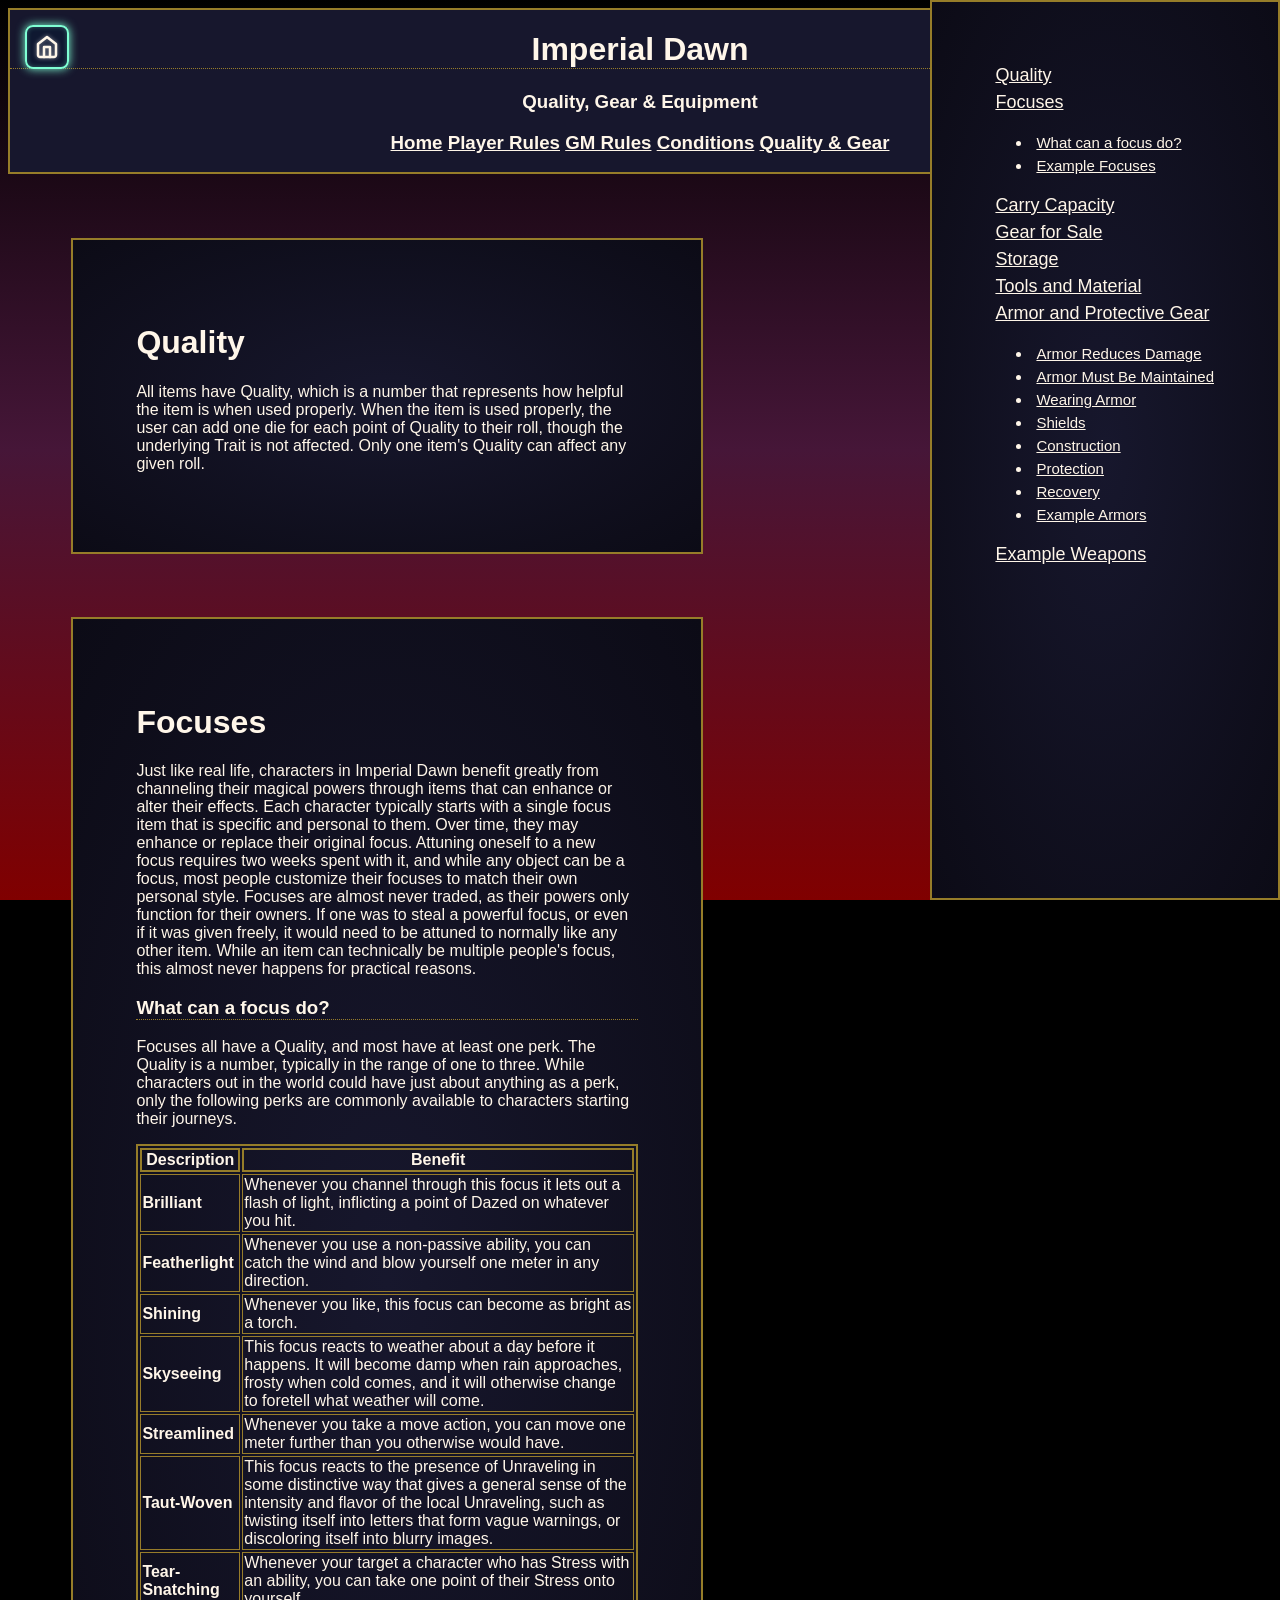
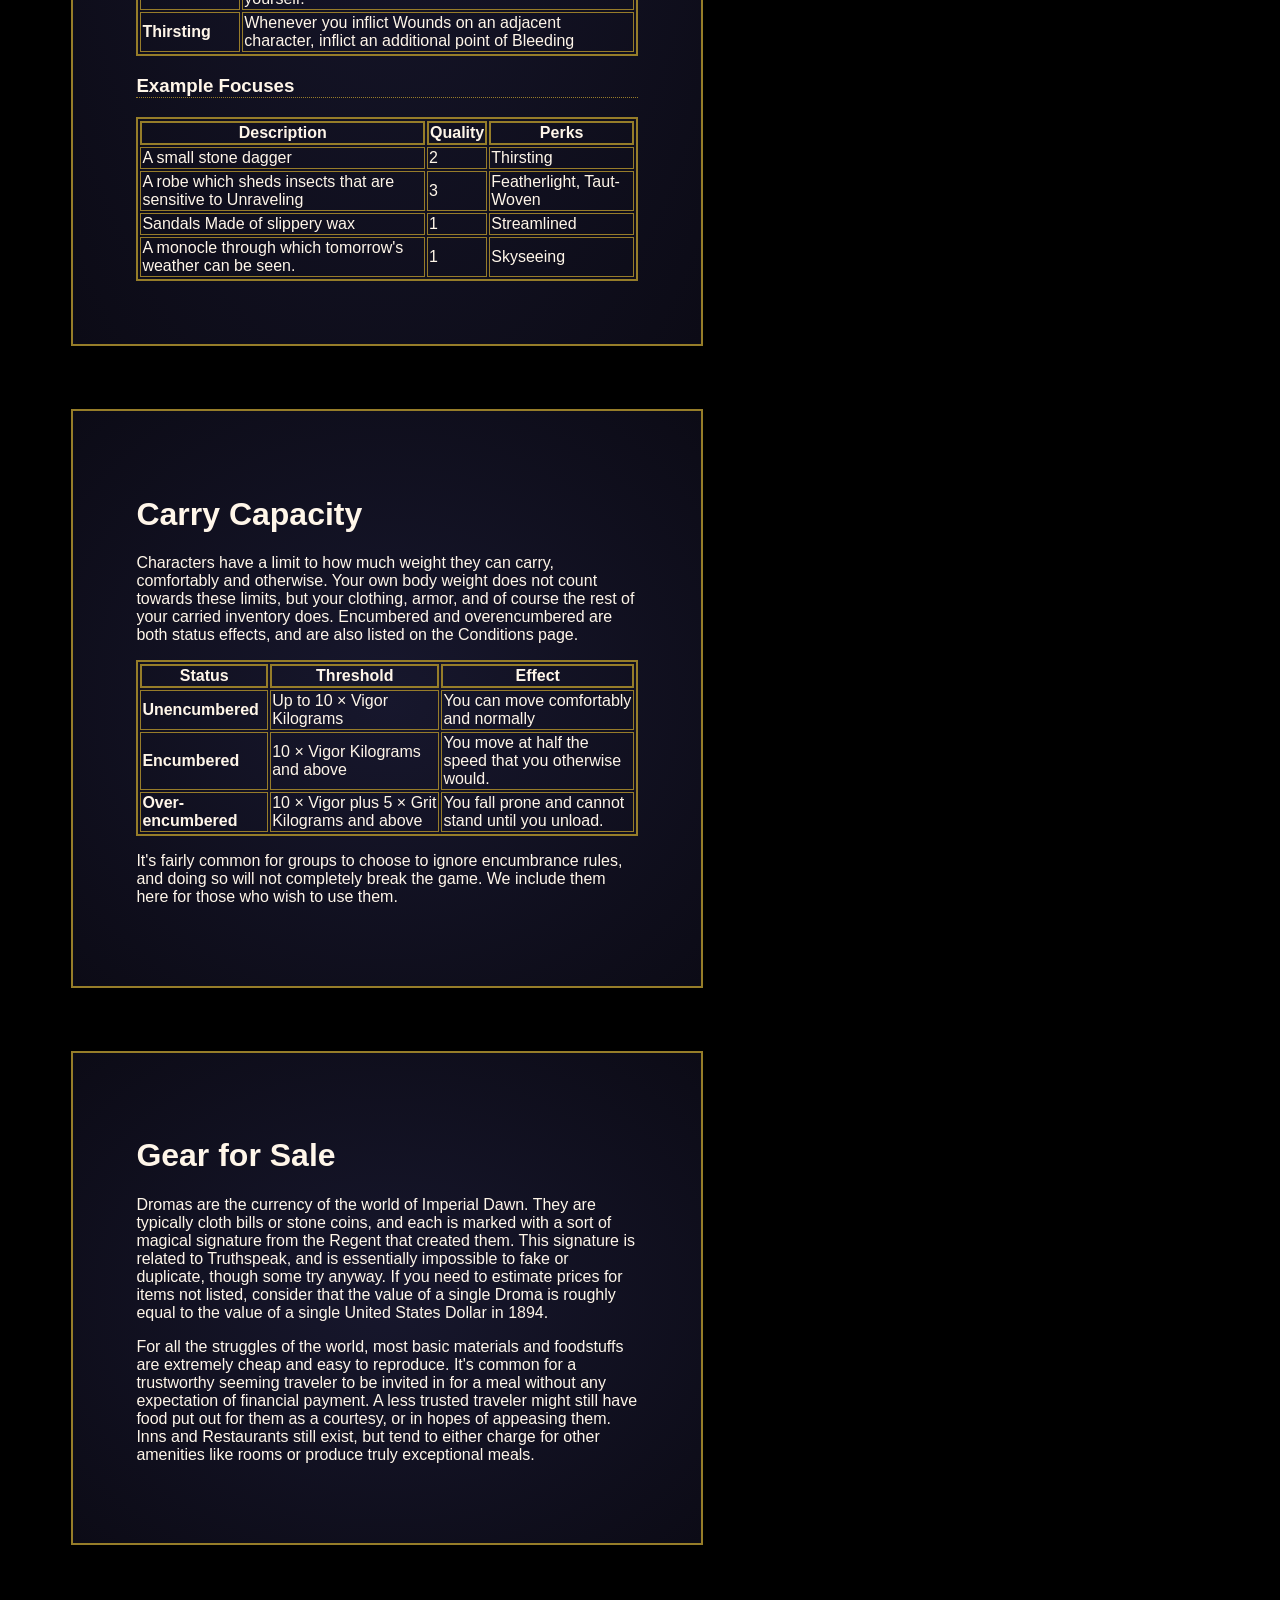
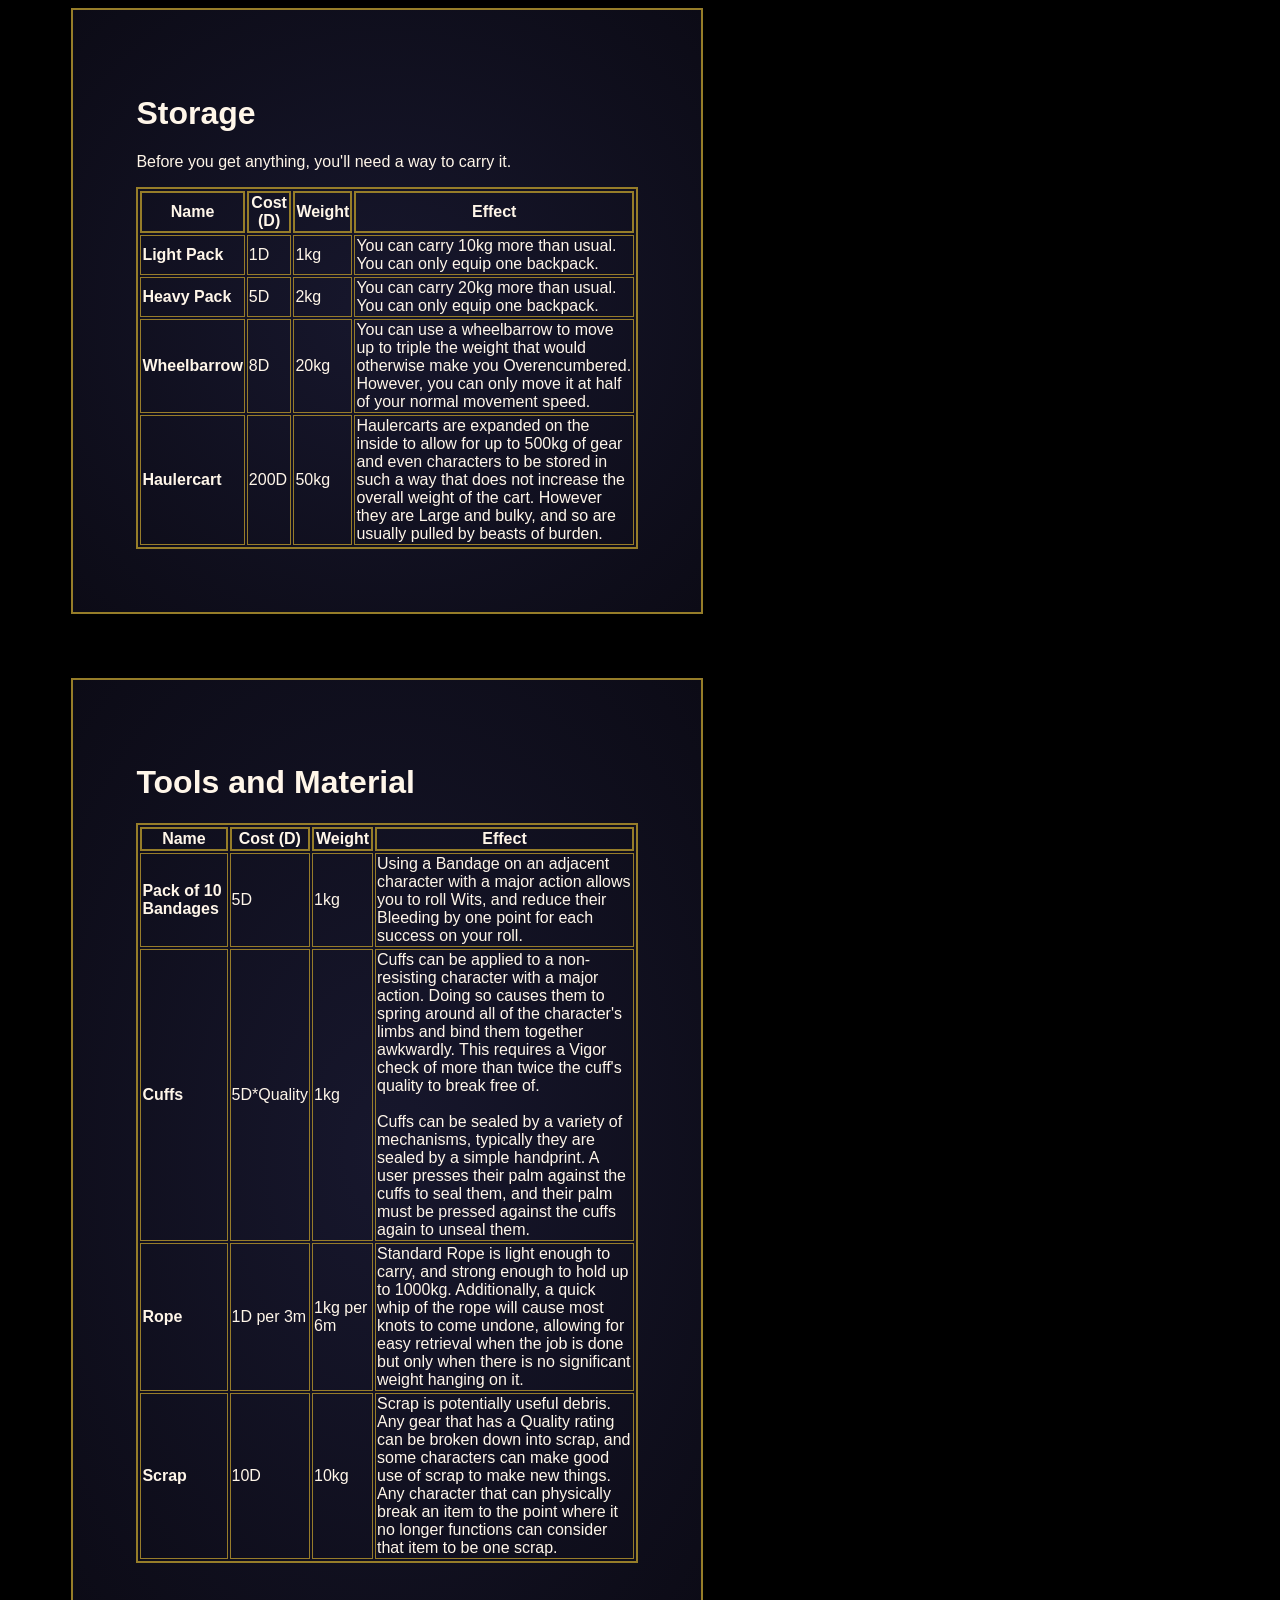
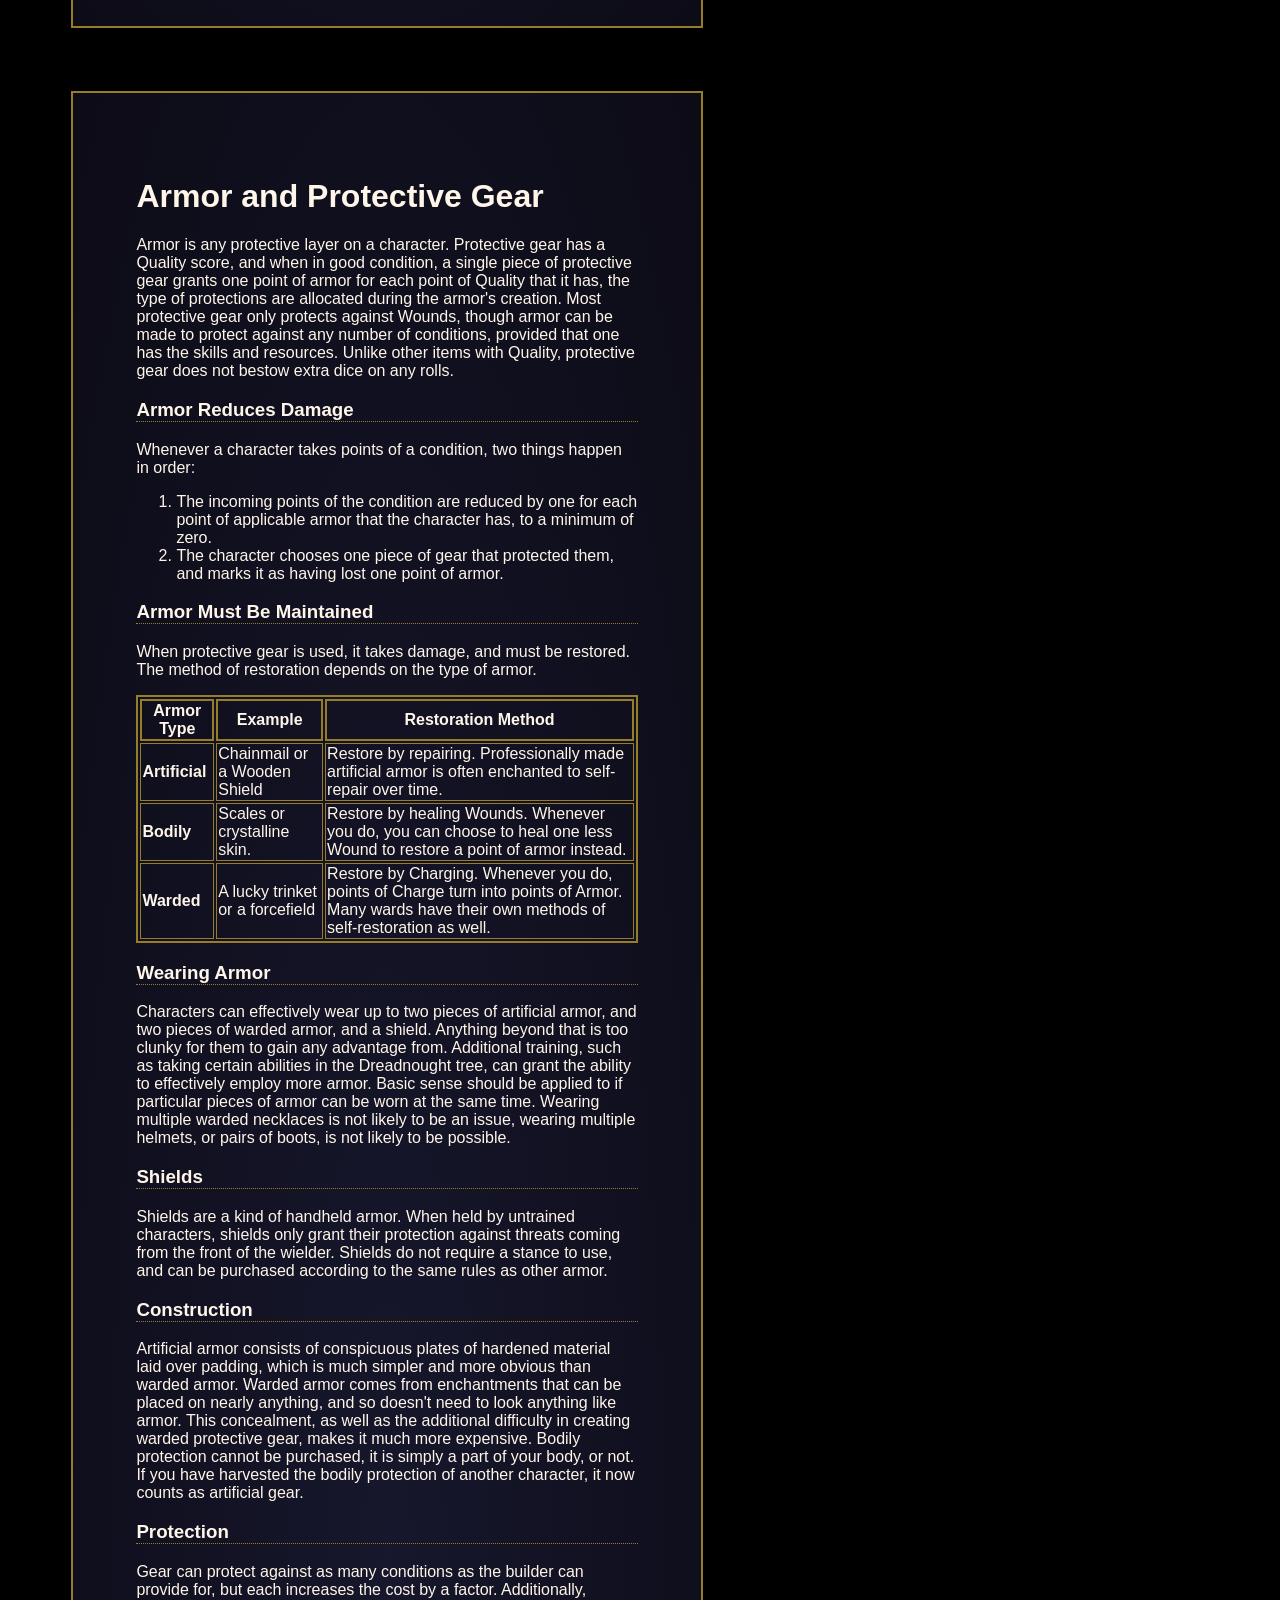
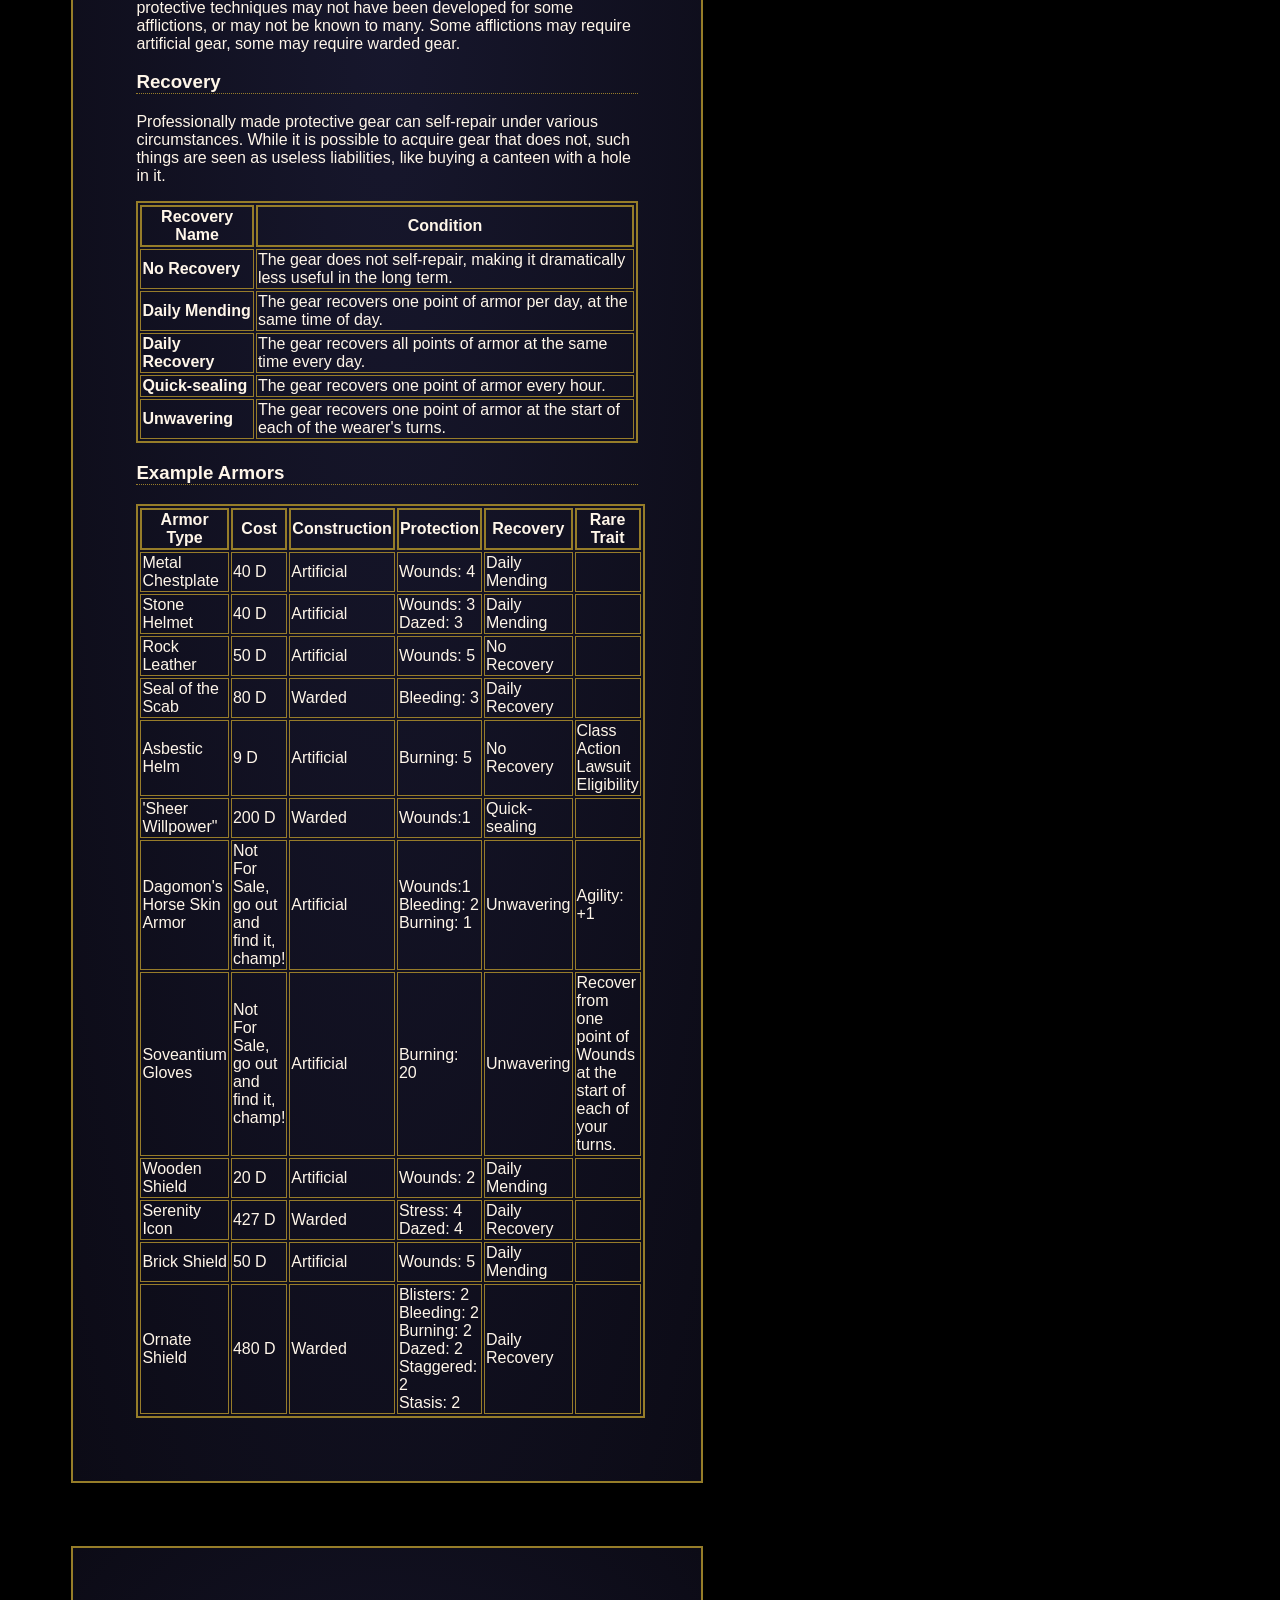
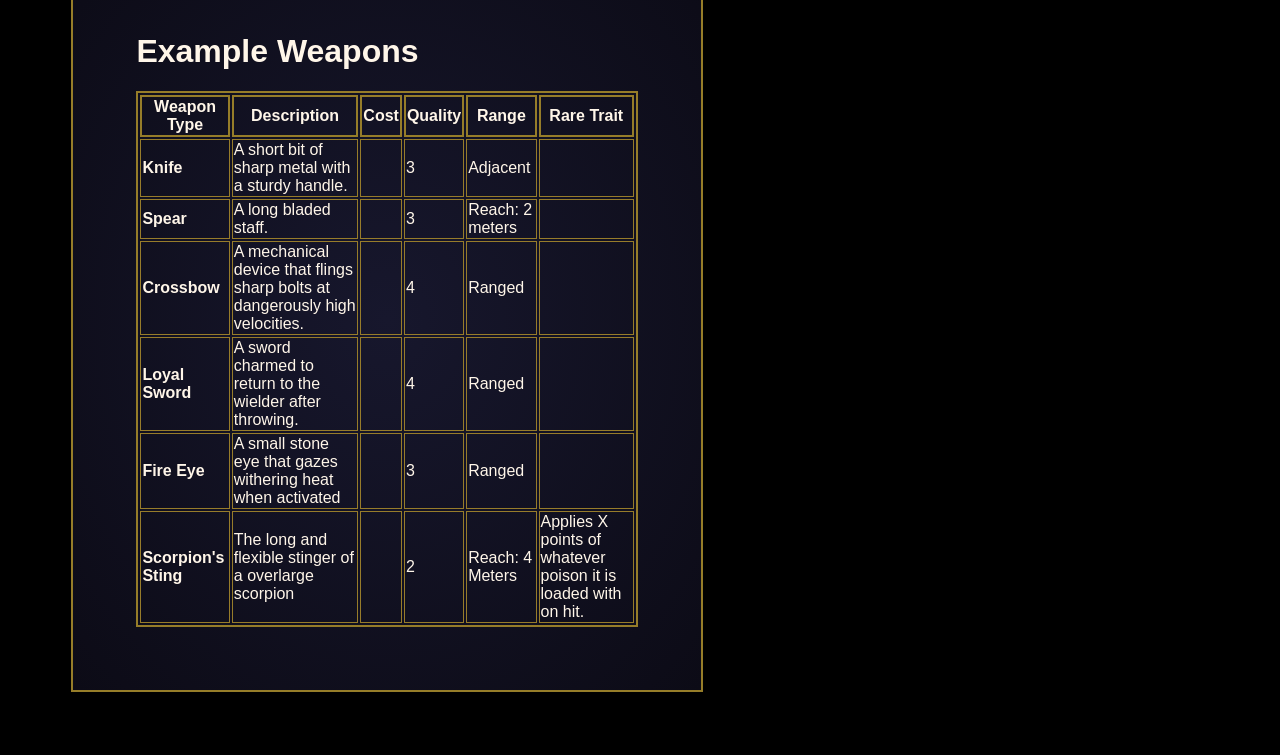
<file: imperial_dawn/gear.html>
<html lang="en">
<head>
    <meta charset="UTF-8">
    <title>¡Imperial Dawn! - Quality & Gear</title>
    <style>
        @import url('https://fonts.cdnfonts.com/css/ubuntu-mono-2');
    </style>
    <link rel="stylesheet" href="style.css">
</head>

<body>
<!-- HTML: Drop this anywhere in your <body> -->
<a href="/" class="neo-home-btn" aria-label="Back to Home">
  <!-- Home Icon (SVG) -->
  <svg width="20" height="20" viewBox="0 0 24 24" fill="none" stroke="currentColor" stroke-width="2.5" stroke-linecap="round" stroke-linejoin="round">
    <path d="M3 9L12 2L21 9V20C21 20.5304 20.7893 21.0391 20.4142 21.4142C20.0392 21.7893 19.5304 22 19 22H5C4.46957 22 3.96086 21.7893 3.58579 21.4142C3.21071 21.0391 3 20.5304 3 20V9Z"/>
    <path d="M9 22V12H15V22"/>
  </svg>
</a>


<!-- CSS: Add this to your style.css or inside a <style> tag -->
<style>
  .neo-home-btn {
    /* Positioning: Fixed top-left, high z-index to stay on top */
    position: fixed;
    top: 25px;
    left: 25px;
    z-index: 9999; 
    
    /* Layout */
    display: inline-flex;
    align-items: center;
    justify-content: center;
    width: 44px; /* Square box, comfortable click area */
    height: 44px;
    
    /* Aesthetic: Matches your --panel_background but slightly darker for contrast */
    background-color: rgba(15, 25, 50, 0.9); 
    backdrop-filter: blur(4px); /* Frosted glass effect */
    
    /* Borders & Glow: Matches your aquamarine/pink theme */
    border: 2px solid aquamarine;
    border-radius: 8px;
    box-shadow: 0 0 10px aquamarine, inset 0 0 5px rgba(127, 255, 212, 0.3);
    
    /* Typography & Icon */
    color: #ffffff; /* High contrast white */
    cursor: pointer;
    transition: all 0.3s cubic-bezier(0.175, 0.885, 0.32, 1.275);
  }

  /* Hover State: Switch to Pink glow */
  .neo-home-btn:hover {
    border-color: pink;
    box-shadow: 0 0 15px pink, inset 0 0 8px rgba(255, 192, 203, 0.4);
    transform: scale(1.1) rotate(-5deg); /* Fun little tilt */
    background-color: rgba(20, 30, 60, 1);
  }

  /* Active State: Press down effect */
  .neo-home-btn:active {
    transform: scale(0.95);
    box-shadow: 0 0 5px aquamarine;
  }

  /* Ensure the SVG inherits the color and size */
  .neo-home-btn svg {
    width: 24px;
    height: 24px;
    stroke: currentColor;
    filter: drop-shadow(0 0 2px rgba(255,255,255,0.5)); /* Extra pop */
  }
</style>

    <div class="sidenav">
        <a href="#Quality">Quality</a>
        <a href="#Focuses">Focuses</a>
        <ul>
            <li><a href="#What can a focus do">What can a focus do?</a></li>
            <li><a href="#Example Focuses">Example Focuses</a></li>
        </ul>
        <a href="#Carry Capacity">Carry Capacity</a>
        <a href="#Gear for Sale">Gear for Sale</a>
        <a href="#Storage">Storage</a>
        <a href="#Tools and Material">Tools and Material</a>
        <a href="#Armor and Protective Gear">Armor and Protective Gear</a>
        <ul>
            <li><a href="#Armor Reduces Damage">Armor Reduces Damage</a></li>
            <li><a href="#Armor Must Be Maintained">Armor Must Be Maintained</a></li>
            <li><a href="#Wearing Armor">Wearing Armor</a></li>
            <li><a href="#Shields">Shields</a></li>
            <li><a href="#Construction">Construction</a></li>
            <li><a href="#Protection">Protection</a></li>
            <li><a href="#Recovery">Recovery</a></li>
            <li><a href="#Example Armors">Example Armors</a></li>
        </ul>
        <a href="#Example Weapons">Example Weapons</a>
    </div>

    <div class="title-box">
        <h1>Imperial Dawn</h1>
        <h3>Quality, Gear & Equipment</h3>
        <h3>
            <a href="/imperial_dawn/imperial_dawn.html">Home</a>
            <a href="/imperial_dawn/player_rules.html">Player Rules</a>
            <a href="/imperial_dawn/gm_rules.html">GM Rules</a>
            <a href="/imperial_dawn/conditions.html">Conditions</a>
            <a href="/imperial_dawn/gear.html">Quality & Gear</a>
        </h3>
    </div>

    <div id="Quality" class="handbook-section">
        <h1>Quality</h1>
        <p>
            All items have Quality, which is a number that represents how helpful the item is when used properly. When the item is used properly, the user can add one die for each point of Quality to their roll, though the underlying Trait is not affected. Only one item's Quality can affect any given roll.
        </p>
    </div>

    <div id="Focuses" class="handbook-section">
        <h1>Focuses</h1>
        <p>
            Just like real life, characters in Imperial Dawn benefit greatly from channeling their magical powers through items that can enhance or alter their effects. Each character typically starts with a single focus item that is specific and personal to them. Over time, they may enhance or replace their original focus. Attuning oneself to a new focus requires two weeks spent with it, and while any object can be a focus, most people customize their focuses to match their own personal style. Focuses are almost never traded, as their powers only function for their owners. If one was to steal a powerful focus, or even if it was given freely, it would need to be attuned to normally like any other item. While an item can technically be multiple people's focus, this almost never happens for practical reasons.
        </p>

        <h3 id="What can a focus do">What can a focus do?</h3>
        <p>
            Focuses all have a Quality, and most have at least one perk. The Quality is a number, typically in the range of one to three. While characters out in the world could have just about anything as a perk, only the following perks are commonly available to characters starting their journeys.
        </p>

        <table>
            <thead>
                <tr>
                    <th>Description</th>
                    <th>Benefit</th>
                </tr>
            </thead>
            <tbody>
                <tr>
                    <td><strong>Brilliant</strong></td>
                    <td>Whenever you channel through this focus it lets out a flash of light, inflicting a point of Dazed on whatever you hit.</td>
                </tr>
                <tr>
                    <td><strong>Featherlight</strong></td>
                    <td>Whenever you use a non-passive ability, you can catch the wind and blow yourself one meter in any direction.</td>
                </tr>
                <tr>
                    <td><strong>Shining</strong></td>
                    <td>Whenever you like, this focus can become as bright as a torch.</td>
                </tr>
                <tr>
                    <td><strong>Skyseeing</strong></td>
                    <td>This focus reacts to weather about a day before it happens. It will become damp when rain approaches, frosty when cold comes, and it will otherwise change to foretell what weather will come.</td>
                </tr>
                <tr>
                    <td><strong>Streamlined</strong></td>
                    <td>Whenever you take a move action, you can move one meter further than you otherwise would have.</td>
                </tr>
                <tr>
                    <td><strong>Taut-Woven</strong></td>
                    <td>This focus reacts to the presence of Unraveling in some distinctive way that gives a general sense of the intensity and flavor of the local Unraveling, such as twisting itself into letters that form vague warnings, or discoloring itself into blurry images.</td>
                </tr>
                <tr>
                    <td><strong>Tear-Snatching</strong></td>
                    <td>Whenever your target a character who has Stress with an ability, you can take one point of their Stress onto yourself.</td>
                </tr>
                <tr>
                    <td><strong>Thirsting</strong></td>
                    <td>Whenever you inflict Wounds on an adjacent character, inflict an additional point of Bleeding</td>
                </tr>
            </tbody>
        </table>

        <h3 id="Example Focuses">Example Focuses</h3>
        <table>
            <thead>
                <tr>
                    <th>Description</th>
                    <th>Quality</th>
                    <th>Perks</th>
                </tr>
            </thead>
            <tbody>
                <tr>
                    <td>A small stone dagger</td>
                    <td>2</td>
                    <td>Thirsting</td>
                </tr>
                <tr>
                    <td>A robe which sheds insects that are sensitive to Unraveling</td>
                    <td>3</td>
                    <td>Featherlight, Taut-Woven</td>
                </tr>
                <tr>
                    <td>Sandals Made of slippery wax</td>
                    <td>1</td>
                    <td>Streamlined</td>
                </tr>
                <tr>
                    <td>A monocle through which tomorrow's weather can be seen.</td>
                    <td>1</td>
                    <td>Skyseeing</td>
                </tr>
            </tbody>
        </table>
    </div>

    <div id="Carry Capacity" class="handbook-section">
        <h1>Carry Capacity</h1>
        <p>
            Characters have a limit to how much weight they can carry, comfortably and otherwise. Your own body weight does not count towards these limits, but your clothing, armor, and of course the rest of your carried inventory does. Encumbered and overencumbered are both status effects, and are also listed on the Conditions page.
        </p>

        <table>
            <thead>
                <tr>
                    <th>Status</th>
                    <th>Threshold</th>
                    <th>Effect</th>
                </tr>
            </thead>
            <tbody>
                <tr>
                    <td><strong>Unencumbered</strong></td>
                    <td>Up to 10 × Vigor Kilograms</td>
                    <td>You can move comfortably and normally</td>
                </tr>
                <tr>
                    <td><strong>Encumbered</strong></td>
                    <td>10 × Vigor Kilograms and above</td>
                    <td>You move at half the speed that you otherwise would.</td>
                </tr>
                <tr>
                    <td><strong>Over-encumbered</strong></td>
                    <td>10 × Vigor plus 5 × Grit Kilograms and above</td>
                    <td>You fall prone and cannot stand until you unload.</td>
                </tr>
            </tbody>
        </table>
        <p>
            It's fairly common for groups to choose to ignore encumbrance rules, and doing so will not completely break the game. We include them here for those who wish to use them.
        </p>
    </div>

    <div id="Gear for Sale" class="handbook-section">
        <h1>Gear for Sale</h1>
        <p>
            Dromas are the currency of the world of Imperial Dawn. They are typically cloth bills or stone coins, and each is marked with a sort of magical signature from the Regent that created them. This signature is related to Truthspeak, and is essentially impossible to fake or duplicate, though some try anyway. If you need to estimate prices for items not listed, consider that the value of a single Droma is roughly equal to the value of a single United States Dollar in 1894.
        </p>
        <p>
            For all the struggles of the world, most basic materials and foodstuffs are extremely cheap and easy to reproduce. It's common for a trustworthy seeming traveler to be invited in for a meal without any expectation of financial payment. A less trusted traveler might still have food put out for them as a courtesy, or in hopes of appeasing them. Inns and Restaurants still exist, but tend to either charge for other amenities like rooms or produce truly exceptional meals.
        </p>
    </div>

    <div id="Storage" class="handbook-section">
        <h1>Storage</h1>
        <p>
            Before you get anything, you'll need a way to carry it.
        </p>

        <table>
            <thead>
                <tr>
                    <th>Name</th>
                    <th>Cost (D)</th>
                    <th>Weight</th>
                    <th>Effect</th>
                </tr>
            </thead>
            <tbody>
                <tr>
                    <td><strong>Light Pack</strong></td>
                    <td>1D</td>
                    <td>1kg</td>
                    <td>You can carry 10kg more than usual. You can only equip one backpack.</td>
                </tr>
                <tr>
                    <td><strong>Heavy Pack</strong></td>
                    <td>5D</td>
                    <td>2kg</td>
                    <td>You can carry 20kg more than usual. You can only equip one backpack.</td>
                </tr>
                <tr>
                    <td><strong>Wheelbarrow</strong></td>
                    <td>8D</td>
                    <td>20kg</td>
                    <td>You can use a wheelbarrow to move up to triple the weight that would otherwise make you Overencumbered. However, you can only move it at half of your normal movement speed.</td>
                </tr>
                <tr>
                    <td><strong>Haulercart</strong></td>
                    <td>200D</td>
                    <td>50kg</td>
                    <td>Haulercarts are expanded on the inside to allow for up to 500kg of gear and even characters to be stored in such a way that does not increase the overall weight of the cart. However they are Large and bulky, and so are usually pulled by beasts of burden.</td>
                </tr>
            </tbody>
        </table>
    </div>

    <div id="Tools and Material" class="handbook-section">
        <h1>Tools and Material</h1>

        <table>
            <thead>
                <tr>
                    <th>Name</th>
                    <th>Cost (D)</th>
                    <th>Weight</th>
                    <th>Effect</th>
                </tr>
            </thead>
            <tbody>
                <tr>
                    <td><strong>Pack of 10 Bandages</strong></td>
                    <td>5D</td>
                    <td>1kg</td>
                    <td>Using a Bandage on an adjacent character with a major action allows you to roll Wits, and reduce their Bleeding by one point for each success on your roll.</td>
                </tr>
                <tr>
                    <td><strong>Cuffs</strong></td>
                    <td>5D*Quality</td>
                    <td>1kg</td>
                    <td>Cuffs can be applied to a non-resisting character with a major action. Doing so causes them to spring around all of the character's limbs and bind them together awkwardly. This requires a Vigor check of more than twice the cuff's quality to break free of.<br><br>Cuffs can be sealed by a variety of mechanisms, typically they are sealed by a simple handprint. A user presses their palm against the cuffs to seal them, and their palm must be pressed against the cuffs again to unseal them.</td>
                </tr>
                <tr>
                    <td><strong>Rope</strong></td>
                    <td>1D per 3m</td>
                    <td>1kg per 6m</td>
                    <td>Standard Rope is light enough to carry, and strong enough to hold up to 1000kg. Additionally, a quick whip of the rope will cause most knots to come undone, allowing for easy retrieval when the job is done but only when there is no significant weight hanging on it.</td>
                </tr>
                <tr>
                    <td><strong>Scrap</strong></td>
                    <td>10D</td>
                    <td>10kg</td>
                    <td>Scrap is potentially useful debris. Any gear that has a Quality rating can be broken down into scrap, and some characters can make good use of scrap to make new things. Any character that can physically break an item to the point where it no longer functions can consider that item to be one scrap.</td>
                </tr>
            </tbody>
        </table>
    </div>

    <div id="Armor and Protective Gear" class="handbook-section">
        <h1>Armor and Protective Gear</h1>
        <p>
            Armor is any protective layer on a character. Protective gear has a Quality score, and when in good condition, a single piece of protective gear grants one point of armor for each point of Quality that it has, the type of protections are allocated during the armor's creation. Most protective gear only protects against Wounds, though armor can be made to protect against any number of conditions, provided that one has the skills and resources. Unlike other items with Quality, protective gear does not bestow extra dice on any rolls.
        </p>

        <h3 id="Armor Reduces Damage">Armor Reduces Damage</h3>
        <p>
            Whenever a character takes points of a condition, two things happen in order:
        </p>
        <ol>
            <li>The incoming points of the condition are reduced by one for each point of applicable armor that the character has, to a minimum of zero.</li>
            <li>The character chooses one piece of gear that protected them, and marks it as having lost one point of armor.</li>
        </ol>

        <h3 id="Armor Must Be Maintained">Armor Must Be Maintained</h3>
        <p>
            When protective gear is used, it takes damage, and must be restored. The method of restoration depends on the type of armor.
        </p>

        <table>
            <thead>
                <tr>
                    <th>Armor Type</th>
                    <th>Example</th>
                    <th>Restoration Method</th>
                </tr>
            </thead>
            <tbody>
                <tr>
                    <td><strong>Artificial</strong></td>
                    <td>Chainmail or a Wooden Shield</td>
                    <td>Restore by repairing. Professionally made artificial armor is often enchanted to self-repair over time.</td>
                </tr>
                <tr>
                    <td><strong>Bodily</strong></td>
                    <td>Scales or crystalline skin.</td>
                    <td>Restore by healing Wounds. Whenever you do, you can choose to heal one less Wound to restore a point of armor instead.</td>
                </tr>
                <tr>
                    <td><strong>Warded</strong></td>
                    <td>A lucky trinket or a forcefield</td>
                    <td>Restore by Charging. Whenever you do, points of Charge turn into points of Armor. Many wards have their own methods of self-restoration as well.</td>
                </tr>
            </tbody>
        </table>

        <h3 id="Wearing Armor">Wearing Armor</h3>
        <p>
            Characters can effectively wear up to two pieces of artificial armor, and two pieces of warded armor, and a shield. Anything beyond that is too clunky for them to gain any advantage from. Additional training, such as taking certain abilities in the Dreadnought tree, can grant the ability to effectively employ more armor. Basic sense should be applied to if particular pieces of armor can be worn at the same time. Wearing multiple warded necklaces is not likely to be an issue, wearing multiple helmets, or pairs of boots, is not likely to be possible.
        </p>

        <h3 id="Shields">Shields</h3>
        <p>
            Shields are a kind of handheld armor. When held by untrained characters, shields only grant their protection against threats coming from the front of the wielder. Shields do not require a stance to use, and can be purchased according to the same rules as other armor.
        </p>

        <h3 id="Construction">Construction</h3>
        <p>
            Artificial armor consists of conspicuous plates of hardened material laid over padding, which is much simpler and more obvious than warded armor. Warded armor comes from enchantments that can be placed on nearly anything, and so doesn't need to look anything like armor. This concealment, as well as the additional difficulty in creating warded protective gear, makes it much more expensive. Bodily protection cannot be purchased, it is simply a part of your body, or not. If you have harvested the bodily protection of another character, it now counts as artificial gear.
        </p>

        <h3 id="Protection">Protection</h3>
        <p>
            Gear can protect against as many conditions as the builder can provide for, but each increases the cost by a factor. Additionally, protective techniques may not have been developed for some afflictions, or may not be known to many. Some afflictions may require artificial gear, some may require warded gear.
        </p>

        <h3 id="Recovery">Recovery</h3>
        <p>
            Professionally made protective gear can self-repair under various circumstances. While it is possible to acquire gear that does not, such things are seen as useless liabilities, like buying a canteen with a hole in it.
        </p>

        <table>
            <thead>
                <tr>
                    <th>Recovery Name</th>
                    <th>Condition</th>
                </tr>
            </thead>
            <tbody>
                <tr>
                    <td><strong>No Recovery</strong></td>
                    <td>The gear does not self-repair, making it dramatically less useful in the long term.</td>
                </tr>
                <tr>
                    <td><strong>Daily Mending</strong></td>
                    <td>The gear recovers one point of armor per day, at the same time of day.</td>
                </tr>
                <tr>
                    <td><strong>Daily Recovery</strong></td>
                    <td>The gear recovers all points of armor at the same time every day.</td>
                </tr>
                <tr>
                    <td><strong>Quick-sealing</strong></td>
                    <td>The gear recovers one point of armor every hour.</td>
                </tr>
                <tr>
                    <td><strong>Unwavering</strong></td>
                    <td>The gear recovers one point of armor at the start of each of the wearer's turns.</td>
                </tr>
            </tbody>
        </table>

        <h3 id="Example Armors">Example Armors</h3>
        <table>
            <thead>
                <tr>
                    <th>Armor Type</th>
                    <th>Cost</th>
                    <th>Construction</th>
                    <th>Protection</th>
                    <th>Recovery</th>
                    <th>Rare Trait</th>
                </tr>
            </thead>
            <tbody>
                <tr>
                    <td>Metal Chestplate</td>
                    <td>40 D</td>
                    <td>Artificial</td>
                    <td>Wounds: 4</td>
                    <td>Daily Mending</td>
                    <td></td>
                </tr>
                <tr>
                    <td>Stone Helmet</td>
                    <td>40 D</td>
                    <td>Artificial</td>
                    <td>Wounds: 3<br>Dazed: 3</td>
                    <td>Daily Mending</td>
                    <td></td>
                </tr>
                <tr>
                    <td>Rock Leather</td>
                    <td>50 D</td>
                    <td>Artificial</td>
                    <td>Wounds: 5</td>
                    <td>No Recovery</td>
                    <td></td>
                </tr>
                <tr>
                    <td>Seal of the Scab</td>
                    <td>80 D</td>
                    <td>Warded</td>
                    <td>Bleeding: 3</td>
                    <td>Daily Recovery</td>
                    <td></td>
                </tr>
                <tr>
                    <td>Asbestic Helm</td>
                    <td>9 D</td>
                    <td>Artificial</td>
                    <td>Burning: 5</td>
                    <td>No Recovery</td>
                    <td>Class Action Lawsuit Eligibility</td>
                </tr>
                <tr>
                    <td>'Sheer Willpower"</td>
                    <td>200 D</td>
                    <td>Warded</td>
                    <td>Wounds:1</td>
                    <td>Quick-sealing</td>
                    <td></td>
                </tr>
                <tr>
                    <td>Dagomon's Horse Skin Armor</td>
                    <td>Not For Sale, go out and find it, champ!</td>
                    <td>Artificial</td>
                    <td>Wounds:1<br>Bleeding: 2<br>Burning: 1</td>
                    <td>Unwavering</td>
                    <td>Agility: +1</td>
                </tr>
                <tr>
                    <td>Soveantium Gloves</td>
                    <td>Not For Sale, go out and find it, champ!</td>
                    <td>Artificial</td>
                    <td>Burning: 20</td>
                    <td>Unwavering</td>
                    <td>Recover from one point of Wounds at the start of each of your turns.</td>
                </tr>
                <tr>
                    <td>Wooden Shield</td>
                    <td>20 D</td>
                    <td>Artificial</td>
                    <td>Wounds: 2</td>
                    <td>Daily Mending</td>
                    <td></td>
                </tr>
                <tr>
                    <td>Serenity Icon</td>
                    <td>427 D</td>
                    <td>Warded</td>
                    <td>Stress: 4<br>Dazed: 4</td>
                    <td>Daily Recovery</td>
                    <td></td>
                </tr>
                <tr>
                    <td>Brick Shield</td>
                    <td>50 D</td>
                    <td>Artificial</td>
                    <td>Wounds: 5</td>
                    <td>Daily Mending</td>
                    <td></td>
                </tr>
                <tr>
                    <td>Ornate Shield</td>
                    <td>480 D</td>
                    <td>Warded</td>
                    <td>Blisters: 2<br>Bleeding: 2<br>Burning: 2<br>Dazed: 2<br>Staggered: 2<br>Stasis: 2</td>
                    <td>Daily Recovery</td>
                    <td></td>
                </tr>
            </tbody>
        </table>
    </div>

    <div id="Example Weapons" class="handbook-section">
        <h1>Example Weapons</h1>
        <table>
            <thead>
                <tr>
                    <th>Weapon Type</th>
                    <th>Description</th>
                    <th>Cost</th>
                    <th>Quality</th>
                    <th>Range</th>
                    <th>Rare Trait</th>
                </tr>
            </thead>
            <tbody>
                <tr>
                    <td><strong>Knife</strong></td>
                    <td>A short bit of sharp metal with a sturdy handle.</td>
                    <td></td>
                    <td>3</td>
                    <td>Adjacent</td>
                    <td></td>
                </tr>
                <tr>
                    <td><strong>Spear</strong></td>
                    <td>A long bladed staff.</td>
                    <td></td>
                    <td>3</td>
                    <td>Reach: 2 meters</td>
                    <td></td>
                </tr>
                <tr>
                    <td><strong>Crossbow</strong></td>
                    <td>A mechanical device that flings sharp bolts at dangerously high velocities.</td>
                    <td></td>
                    <td>4</td>
                    <td>Ranged</td>
                    <td></td>
                </tr>
                <tr>
                    <td><strong>Loyal Sword</strong></td>
                    <td>A sword charmed to return to the wielder after throwing.</td>
                    <td></td>
                    <td>4</td>
                    <td>Ranged</td>
                    <td></td>
                </tr>
                <tr>
                    <td><strong>Fire Eye</strong></td>
                    <td>A small stone eye that gazes withering heat when activated</td>
                    <td></td>
                    <td>3</td>
                    <td>Ranged</td>
                    <td></td>
                </tr>
                <tr>
                    <td><strong>Scorpion's Sting</strong></td>
                    <td>The long and flexible stinger of a overlarge scorpion</td>
                    <td></td>
                    <td>2</td>
                    <td>Reach: 4 Meters</td>
                    <td>Applies X points of whatever poison it is loaded with on hit.</td>
                </tr>
            </tbody>
        </table>
    </div>

</body>
</html>
</file>
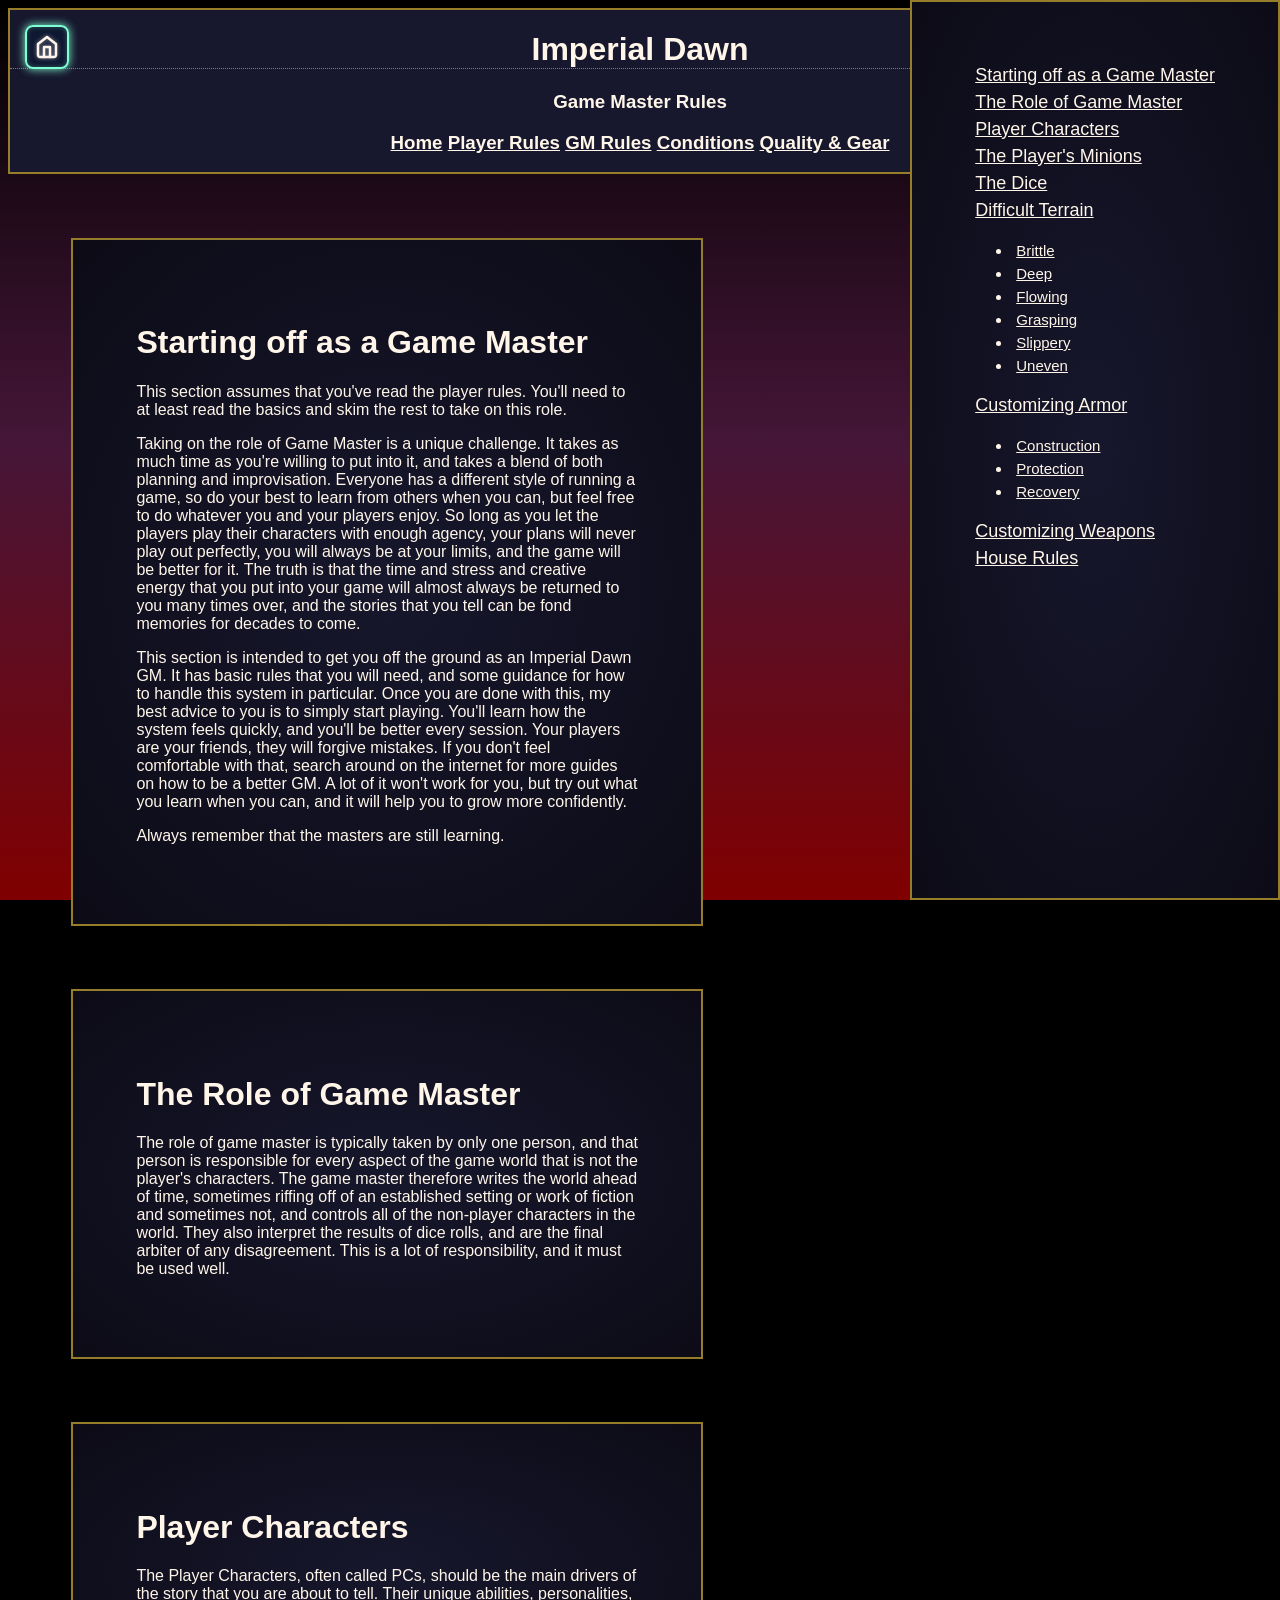
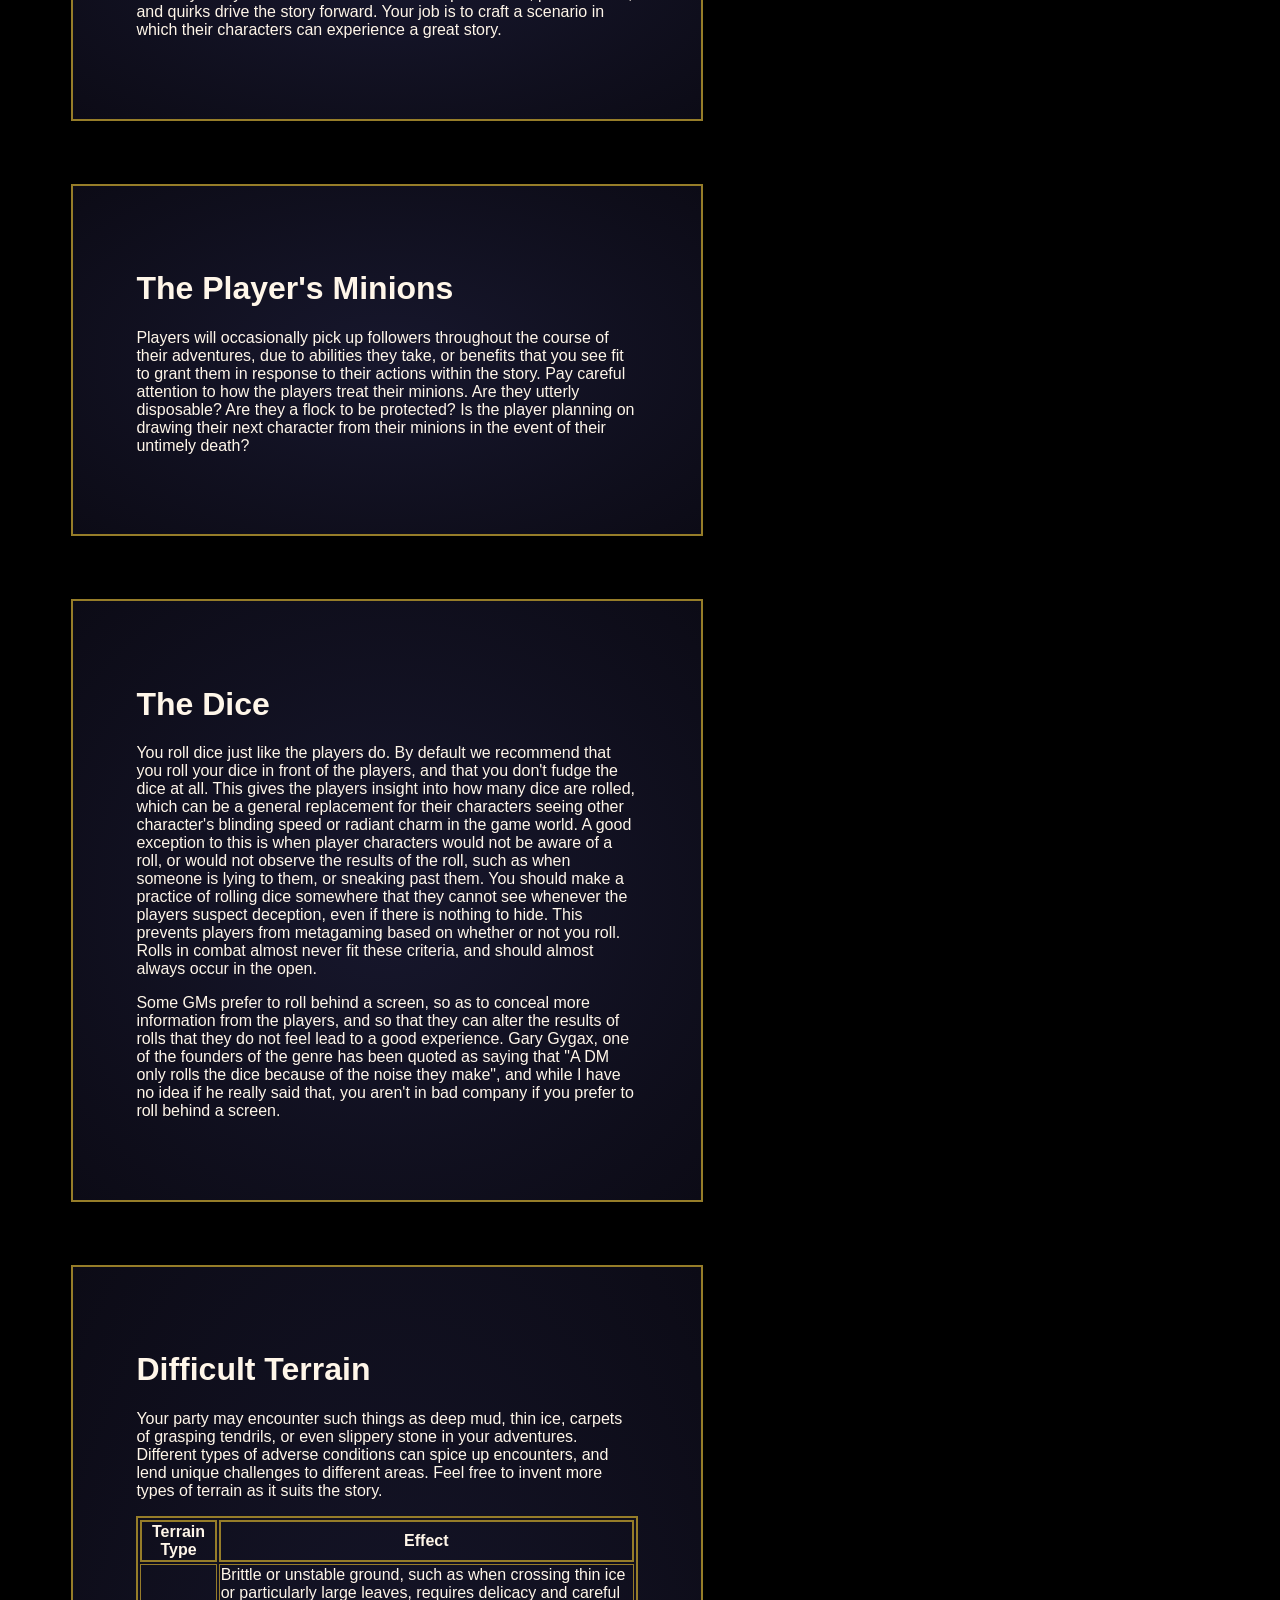
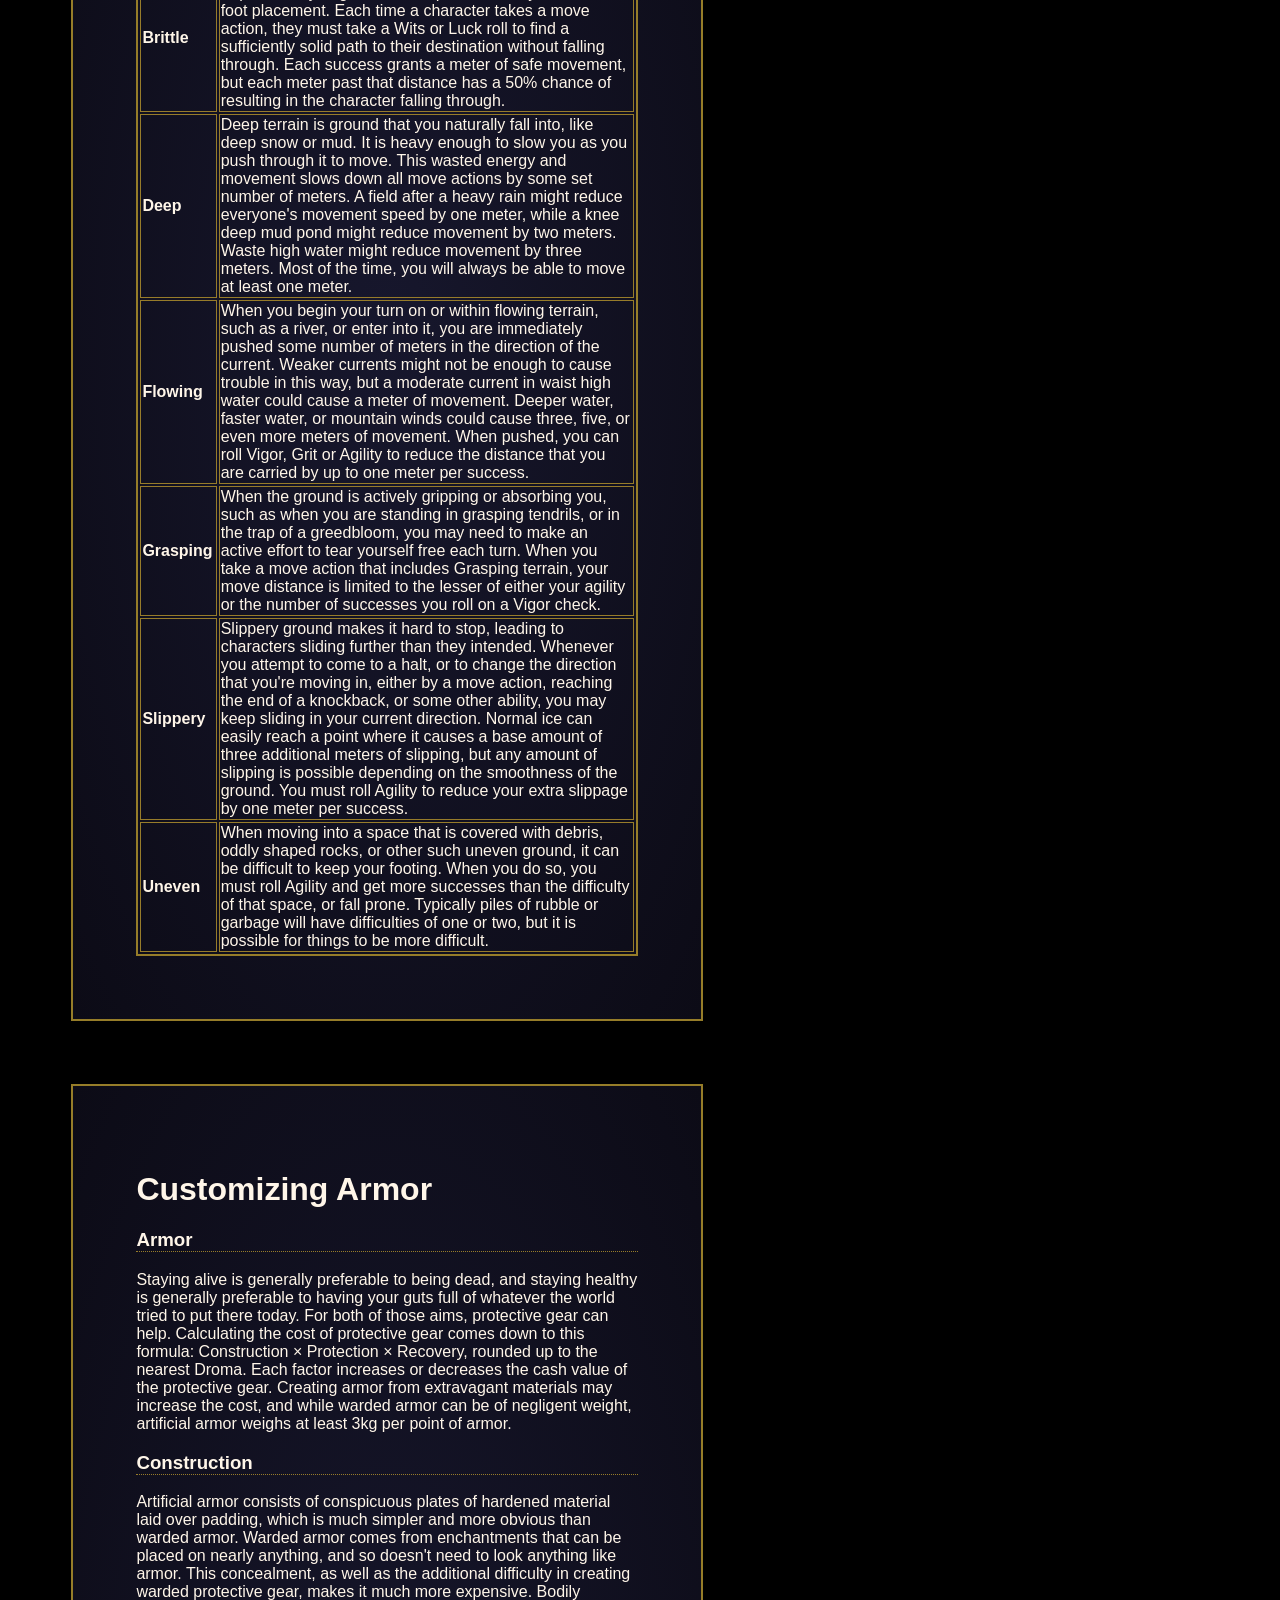
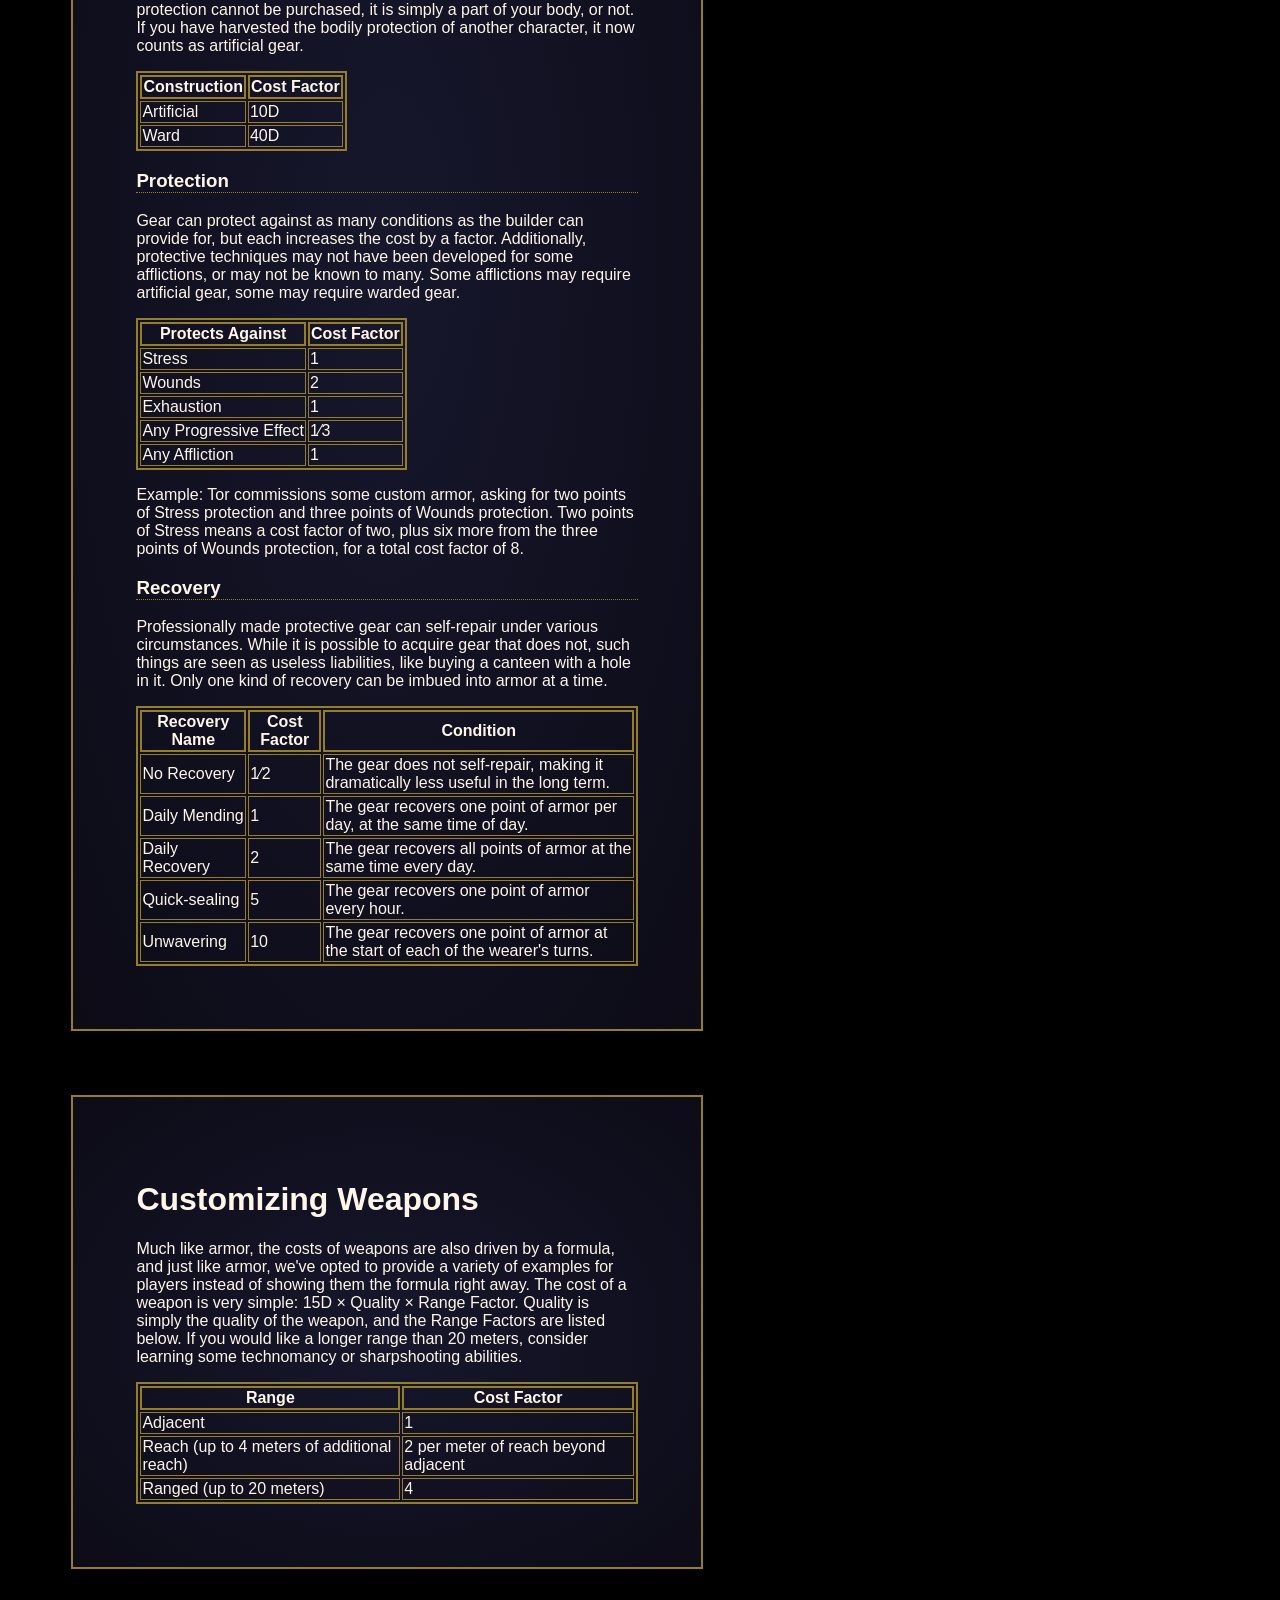
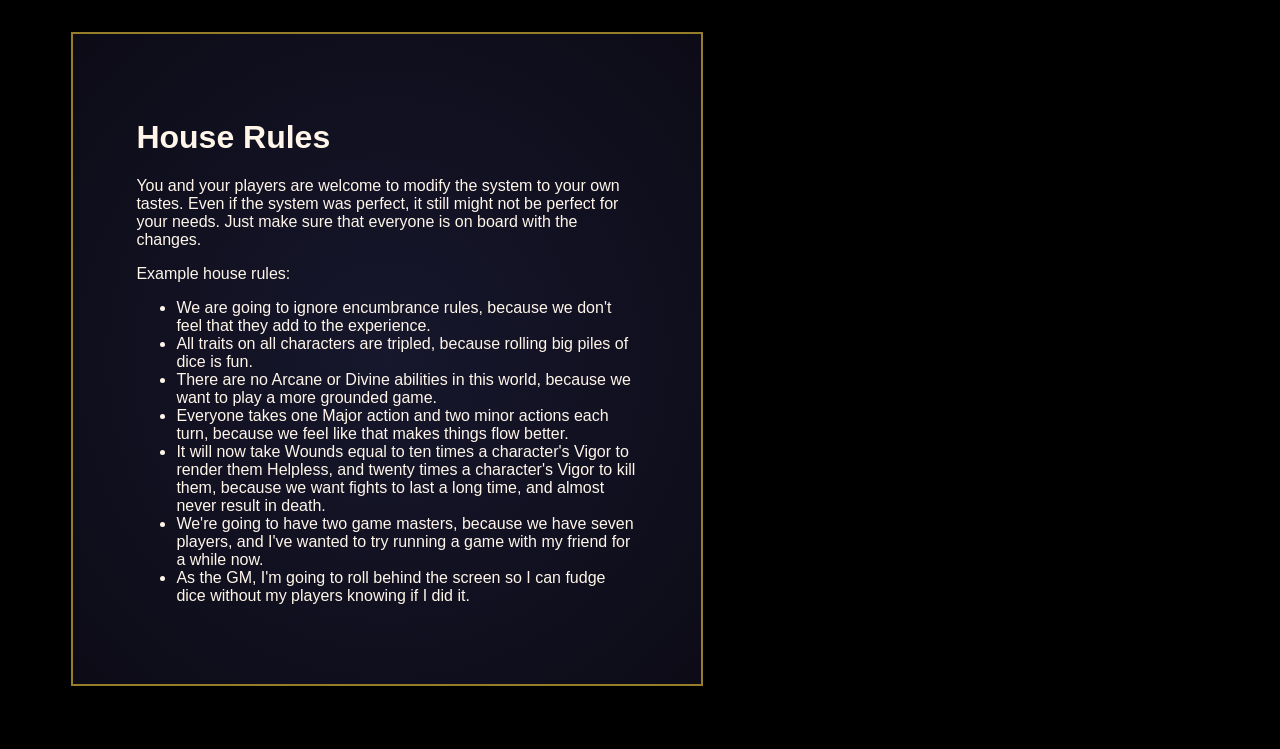
<file: imperial_dawn/gm_rules.html>
<!DOCTYPE html>
<html lang="en">
<head>
    <meta charset="UTF-8">
    <title>¡Imperial Dawn! - GM Rules</title>
    <style>
        @import url('https://fonts.cdnfonts.com/css/ubuntu-mono-2');
    </style>
    <link rel="stylesheet" href="style.css">
</head>

<body>
<!-- HTML: Drop this anywhere in your <body> -->
<a href="/" class="neo-home-btn" aria-label="Back to Home">
  <!-- Home Icon (SVG) -->
  <svg width="20" height="20" viewBox="0 0 24 24" fill="none" stroke="currentColor" stroke-width="2.5" stroke-linecap="round" stroke-linejoin="round">
    <path d="M3 9L12 2L21 9V20C21 20.5304 20.7893 21.0391 20.4142 21.4142C20.0392 21.7893 19.5304 22 19 22H5C4.46957 22 3.96086 21.7893 3.58579 21.4142C3.21071 21.0391 3 20.5304 3 20V9Z"/>
    <path d="M9 22V12H15V22"/>
  </svg>
</a>

<!-- CSS: Add this to your style.css or inside a <style> tag -->
<style>
  .neo-home-btn {
    /* Positioning: Fixed top-left, high z-index to stay on top */
    position: fixed;
    top: 25px;
    left: 25px;
    z-index: 9999; 
    
    /* Layout */
    display: inline-flex;
    align-items: center;
    justify-content: center;
    width: 44px; /* Square box, comfortable click area */
    height: 44px;
    
    /* Aesthetic: Matches your --panel_background but slightly darker for contrast */
    background-color: rgba(15, 25, 50, 0.9); 
    backdrop-filter: blur(4px); /* Frosted glass effect */
    
    /* Borders & Glow: Matches your aquamarine/pink theme */
    border: 2px solid aquamarine;
    border-radius: 8px;
    box-shadow: 0 0 10px aquamarine, inset 0 0 5px rgba(127, 255, 212, 0.3);
    
    /* Typography & Icon */
    color: #ffffff; /* High contrast white */
    cursor: pointer;
    transition: all 0.3s cubic-bezier(0.175, 0.885, 0.32, 1.275);
  }

  /* Hover State: Switch to Pink glow */
  .neo-home-btn:hover {
    border-color: pink;
    box-shadow: 0 0 15px pink, inset 0 0 8px rgba(255, 192, 203, 0.4);
    transform: scale(1.1) rotate(-5deg); /* Fun little tilt */
    background-color: rgba(20, 30, 60, 1);
  }

  /* Active State: Press down effect */
  .neo-home-btn:active {
    transform: scale(0.95);
    box-shadow: 0 0 5px aquamarine;
  }

  /* Ensure the SVG inherits the color and size */
  .neo-home-btn svg {
    width: 24px;
    height: 24px;
    stroke: currentColor;
    filter: drop-shadow(0 0 2px rgba(255,255,255,0.5)); /* Extra pop */
  }
</style>

    <div class="sidenav">
        <a href="#Starting off as a Game Master">Starting off as a Game Master</a>
        <a href="#The Role of Game Master">The Role of Game Master</a>
        <a href="#Player Characters">Player Characters</a>
        <a href="#The Player's Minions">The Player's Minions</a>
        <a href="#The Dice">The Dice</a>
        <a href="#Difficult Terrain">Difficult Terrain</a>
        <ul>
            <li><a href="#Brittle">Brittle</a></li>
            <li><a href="#Deep">Deep</a></li>
            <li><a href="#Flowing">Flowing</a></li>
            <li><a href="#Grasping">Grasping</a></li>
            <li><a href="#Slippery">Slippery</a></li>
            <li><a href="#Uneven">Uneven</a></li>
        </ul>
        <a href="#Customizing Armor">Customizing Armor</a>
        <ul>
            <li><a href="#Construction">Construction</a></li>
            <li><a href="#Protection">Protection</a></li>
            <li><a href="#Recovery">Recovery</a></li>
        </ul>
        <a href="#Customizing Weapons">Customizing Weapons</a>
        <a href="#House Rules">House Rules</a>
    </div>

    <div class="title-box">
        <h1>Imperial Dawn</h1>
        <h3>Game Master Rules</h3>
        <h3>
            <a href="/imperial_dawn/imperial_dawn.html">Home</a>
            <a href="/imperial_dawn/player_rules.html">Player Rules</a>
            <a href="/imperial_dawn/gm_rules.html">GM Rules</a>
            <a href="/imperial_dawn/conditions.html">Conditions</a>
            <a href="/imperial_dawn/gear.html">Quality & Gear</a>
        </h3>
    </div>

    <div id="Starting off as a Game Master" class="handbook-section">
        <h1>Starting off as a Game Master</h1>
        <p>
            This section assumes that you've read the player rules. You'll need to at least read the basics and skim the rest to take on this role.
        </p>
        <p>
            Taking on the role of Game Master is a unique challenge. It takes as much time as you're willing to put into it, and takes a blend of both planning and improvisation. Everyone has a different style of running a game, so do your best to learn from others when you can, but feel free to do whatever you and your players enjoy. So long as you let the players play their characters with enough agency, your plans will never play out perfectly, you will always be at your limits, and the game will be better for it. The truth is that the time and stress and creative energy that you put into your game will almost always be returned to you many times over, and the stories that you tell can be fond memories for decades to come.
        </p>
        <p>
            This section is intended to get you off the ground as an Imperial Dawn GM. It has basic rules that you will need, and some guidance for how to handle this system in particular. Once you are done with this, my best advice to you is to simply start playing. You'll learn how the system feels quickly, and you'll be better every session. Your players are your friends, they will forgive mistakes. If you don't feel comfortable with that, search around on the internet for more guides on how to be a better GM. A lot of it won't work for you, but try out what you learn when you can, and it will help you to grow more confidently.
        </p>
        <p>
            Always remember that the masters are still learning.
        </p>
    </div>

    <div id="The Role of Game Master" class="handbook-section">
        <h1>The Role of Game Master</h1>
        <p>
            The role of game master is typically taken by only one person, and that person is responsible for every aspect of the game world that is not the player's characters. The game master therefore writes the world ahead of time, sometimes riffing off of an established setting or work of fiction and sometimes not, and controls all of the non-player characters in the world. They also interpret the results of dice rolls, and are the final arbiter of any disagreement. This is a lot of responsibility, and it must be used well.
        </p>
    </div>

    <div id="Player Characters" class="handbook-section">
        <h1>Player Characters</h1>
        <p>
            The Player Characters, often called PCs, should be the main drivers of the story that you are about to tell. Their unique abilities, personalities, and quirks drive the story forward. Your job is to craft a scenario in which their characters can experience a great story.
        </p>
    </div>

    <div id="The Player's Minions" class="handbook-section">
        <h1>The Player's Minions</h1>
        <p>
            Players will occasionally pick up followers throughout the course of their adventures, due to abilities they take, or benefits that you see fit to grant them in response to their actions within the story. Pay careful attention to how the players treat their minions. Are they utterly disposable? Are they a flock to be protected? Is the player planning on drawing their next character from their minions in the event of their untimely death?
        </p>
    </div>

    <div id="The Dice" class="handbook-section">
        <h1>The Dice</h1>
        <p>
            You roll dice just like the players do. By default we recommend that you roll your dice in front of the players, and that you don't fudge the dice at all. This gives the players insight into how many dice are rolled, which can be a general replacement for their characters seeing other character's blinding speed or radiant charm in the game world. A good exception to this is when player characters would not be aware of a roll, or would not observe the results of the roll, such as when someone is lying to them, or sneaking past them. You should make a practice of rolling dice somewhere that they cannot see whenever the players suspect deception, even if there is nothing to hide. This prevents players from metagaming based on whether or not you roll. Rolls in combat almost never fit these criteria, and should almost always occur in the open.
        </p>
        <p>
            Some GMs prefer to roll behind a screen, so as to conceal more information from the players, and so that they can alter the results of rolls that they do not feel lead to a good experience. Gary Gygax, one of the founders of the genre has been quoted as saying that "A DM only rolls the dice because of the noise they make", and while I have no idea if he really said that, you aren't in bad company if you prefer to roll behind a screen.
        </p>
    </div>

    <div id="Difficult Terrain" class="handbook-section">
        <h1>Difficult Terrain</h1>
        <p>
            Your party may encounter such things as deep mud, thin ice, carpets of grasping tendrils, or even slippery stone in your adventures. Different types of adverse conditions can spice up encounters, and lend unique challenges to different areas. Feel free to invent more types of terrain as it suits the story.
        </p>

        <table>
            <thead>
                <tr>
                    <th>Terrain Type</th>
                    <th>Effect</th>
                </tr>
            </thead>
            <tbody>
                <tr>
                    <td id="Brittle"><strong>Brittle</strong></td>
                    <td>Brittle or unstable ground, such as when crossing thin ice or particularly large leaves, requires delicacy and careful foot placement. Each time a character takes a move action, they must take a Wits or Luck roll to find a sufficiently solid path to their destination without falling through. Each success grants a meter of safe movement, but each meter past that distance has a 50% chance of resulting in the character falling through.</td>
                </tr>
                <tr>
                    <td id="Deep"><strong>Deep</strong></td>
                    <td>Deep terrain is ground that you naturally fall into, like deep snow or mud. It is heavy enough to slow you as you push through it to move. This wasted energy and movement slows down all move actions by some set number of meters. A field after a heavy rain might reduce everyone's movement speed by one meter, while a knee deep mud pond might reduce movement by two meters. Waste high water might reduce movement by three meters. Most of the time, you will always be able to move at least one meter.</td>
                </tr>
                <tr>
                    <td id="Flowing"><strong>Flowing</strong></td>
                    <td>When you begin your turn on or within flowing terrain, such as a river, or enter into it, you are immediately pushed some number of meters in the direction of the current. Weaker currents might not be enough to cause trouble in this way, but a moderate current in waist high water could cause a meter of movement. Deeper water, faster water, or mountain winds could cause three, five, or even more meters of movement. When pushed, you can roll Vigor, Grit or Agility to reduce the distance that you are carried by up to one meter per success.</td>
                </tr>
                <tr>
                    <td id="Grasping"><strong>Grasping</strong></td>
                    <td>When the ground is actively gripping or absorbing you, such as when you are standing in grasping tendrils, or in the trap of a greedbloom, you may need to make an active effort to tear yourself free each turn. When you take a move action that includes Grasping terrain, your move distance is limited to the lesser of either your agility or the number of successes you roll on a Vigor check.</td>
                </tr>
                <tr>
                    <td id="Slippery"><strong>Slippery</strong></td>
                    <td>Slippery ground makes it hard to stop, leading to characters sliding further than they intended. Whenever you attempt to come to a halt, or to change the direction that you're moving in, either by a move action, reaching the end of a knockback, or some other ability, you may keep sliding in your current direction. Normal ice can easily reach a point where it causes a base amount of three additional meters of slipping, but any amount of slipping is possible depending on the smoothness of the ground. You must roll Agility to reduce your extra slippage by one meter per success.</td>
                </tr>
                <tr>
                    <td id="Uneven"><strong>Uneven</strong></td>
                    <td>When moving into a space that is covered with debris, oddly shaped rocks, or other such uneven ground, it can be difficult to keep your footing. When you do so, you must roll Agility and get more successes than the difficulty of that space, or fall prone. Typically piles of rubble or garbage will have difficulties of one or two, but it is possible for things to be more difficult.</td>
                </tr>
            </tbody>
        </table>
    </div>

    <div id="Customizing Armor" class="handbook-section">
        <h1>Customizing Armor</h1>
        <h3 id="Armor">Armor</h3>
        <p>
            Staying alive is generally preferable to being dead, and staying healthy is generally preferable to having your guts full of whatever the world tried to put there today. For both of those aims, protective gear can help. Calculating the cost of protective gear comes down to this formula: Construction × Protection × Recovery, rounded up to the nearest Droma. Each factor increases or decreases the cash value of the protective gear. Creating armor from extravagant materials may increase the cost, and while warded armor can be of negligent weight, artificial armor weighs at least 3kg per point of armor.
        </p>

        <h3 id="Construction">Construction</h3>
        <p>
            Artificial armor consists of conspicuous plates of hardened material laid over padding, which is much simpler and more obvious than warded armor. Warded armor comes from enchantments that can be placed on nearly anything, and so doesn't need to look anything like armor. This concealment, as well as the additional difficulty in creating warded protective gear, makes it much more expensive. Bodily protection cannot be purchased, it is simply a part of your body, or not. If you have harvested the bodily protection of another character, it now counts as artificial gear.
        </p>

        <table>
            <thead>
                <tr>
                    <th>Construction</th>
                    <th>Cost Factor</th>
                </tr>
            </thead>
            <tbody>
                <tr>
                    <td>Artificial</td>
                    <td>10D</td>
                </tr>
                <tr>
                    <td>Ward</td>
                    <td>40D</td>
                </tr>
            </tbody>
        </table>

        <h3 id="Protection">Protection</h3>
        <p>
            Gear can protect against as many conditions as the builder can provide for, but each increases the cost by a factor. Additionally, protective techniques may not have been developed for some afflictions, or may not be known to many. Some afflictions may require artificial gear, some may require warded gear.
        </p>

        <table>
            <thead>
                <tr>
                    <th>Protects Against</th>
                    <th>Cost Factor</th>
                </tr>
            </thead>
            <tbody>
                <tr>
                    <td>Stress</td>
                    <td>1</td>
                </tr>
                <tr>
                    <td>Wounds</td>
                    <td>2</td>
                </tr>
                <tr>
                    <td>Exhaustion</td>
                    <td>1</td>
                </tr>
                <tr>
                    <td>Any Progressive Effect</td>
                    <td>1⁄3</td>
                </tr>
                <tr>
                    <td>Any Affliction</td>
                    <td>1</td>
                </tr>
            </tbody>
        </table>

        <p>
            Example: Tor commissions some custom armor, asking for two points of Stress protection and three points of Wounds protection. Two points of Stress means a cost factor of two, plus six more from the three points of Wounds protection, for a total cost factor of 8.
        </p>

        <h3 id="Recovery">Recovery</h3>
        <p>
            Professionally made protective gear can self-repair under various circumstances. While it is possible to acquire gear that does not, such things are seen as useless liabilities, like buying a canteen with a hole in it. Only one kind of recovery can be imbued into armor at a time.
        </p>

        <table>
            <thead>
                <tr>
                    <th>Recovery Name</th>
                    <th>Cost Factor</th>
                    <th>Condition</th>
                </tr>
            </thead>
            <tbody>
                <tr>
                    <td>No Recovery</td>
                    <td>1⁄2</td>
                    <td>The gear does not self-repair, making it dramatically less useful in the long term.</td>
                </tr>
                <tr>
                    <td>Daily Mending</td>
                    <td>1</td>
                    <td>The gear recovers one point of armor per day, at the same time of day.</td>
                </tr>
                <tr>
                    <td>Daily Recovery</td>
                    <td>2</td>
                    <td>The gear recovers all points of armor at the same time every day.</td>
                </tr>
                <tr>
                    <td>Quick-sealing</td>
                    <td>5</td>
                    <td>The gear recovers one point of armor every hour.</td>
                </tr>
                <tr>
                    <td>Unwavering</td>
                    <td>10</td>
                    <td>The gear recovers one point of armor at the start of each of the wearer's turns.</td>
                </tr>
            </tbody>
        </table>
    </div>

    <div id="Customizing Weapons" class="handbook-section">
        <h1>Customizing Weapons</h1>
        <p>
            Much like armor, the costs of weapons are also driven by a formula, and just like armor, we've opted to provide a variety of examples for players instead of showing them the formula right away. The cost of a weapon is very simple: 15D × Quality × Range Factor. Quality is simply the quality of the weapon, and the Range Factors are listed below. If you would like a longer range than 20 meters, consider learning some technomancy or sharpshooting abilities.
        </p>

        <table>
            <thead>
                <tr>
                    <th>Range</th>
                    <th>Cost Factor</th>
                </tr>
            </thead>
            <tbody>
                <tr>
                    <td>Adjacent</td>
                    <td>1</td>
                </tr>
                <tr>
                    <td>Reach (up to 4 meters of additional reach)</td>
                    <td>2 per meter of reach beyond adjacent</td>
                </tr>
                <tr>
                    <td>Ranged (up to 20 meters)</td>
                    <td>4</td>
                </tr>
            </tbody>
        </table>
    </div>

    <div id="House Rules" class="handbook-section">
        <h1>House Rules</h1>
        <p>
            You and your players are welcome to modify the system to your own tastes. Even if the system was perfect, it still might not be perfect for your needs. Just make sure that everyone is on board with the changes.
        </p>
        <p>
            Example house rules:
        </p>
        <ul>
            <li>We are going to ignore encumbrance rules, because we don't feel that they add to the experience.</li>
            <li>All traits on all characters are tripled, because rolling big piles of dice is fun.</li>
            <li>There are no Arcane or Divine abilities in this world, because we want to play a more grounded game.</li>
            <li>Everyone takes one Major action and two minor actions each turn, because we feel like that makes things flow better.</li>
            <li>It will now take Wounds equal to ten times a character's Vigor to render them Helpless, and twenty times a character's Vigor to kill them, because we want fights to last a long time, and almost never result in death.</li>
            <li>We're going to have two game masters, because we have seven players, and I've wanted to try running a game with my friend for a while now.</li>
            <li>As the GM, I'm going to roll behind the screen so I can fudge dice without my players knowing if I did it.</li>
        </ul>
    </div>

</body>
</html>
</file>
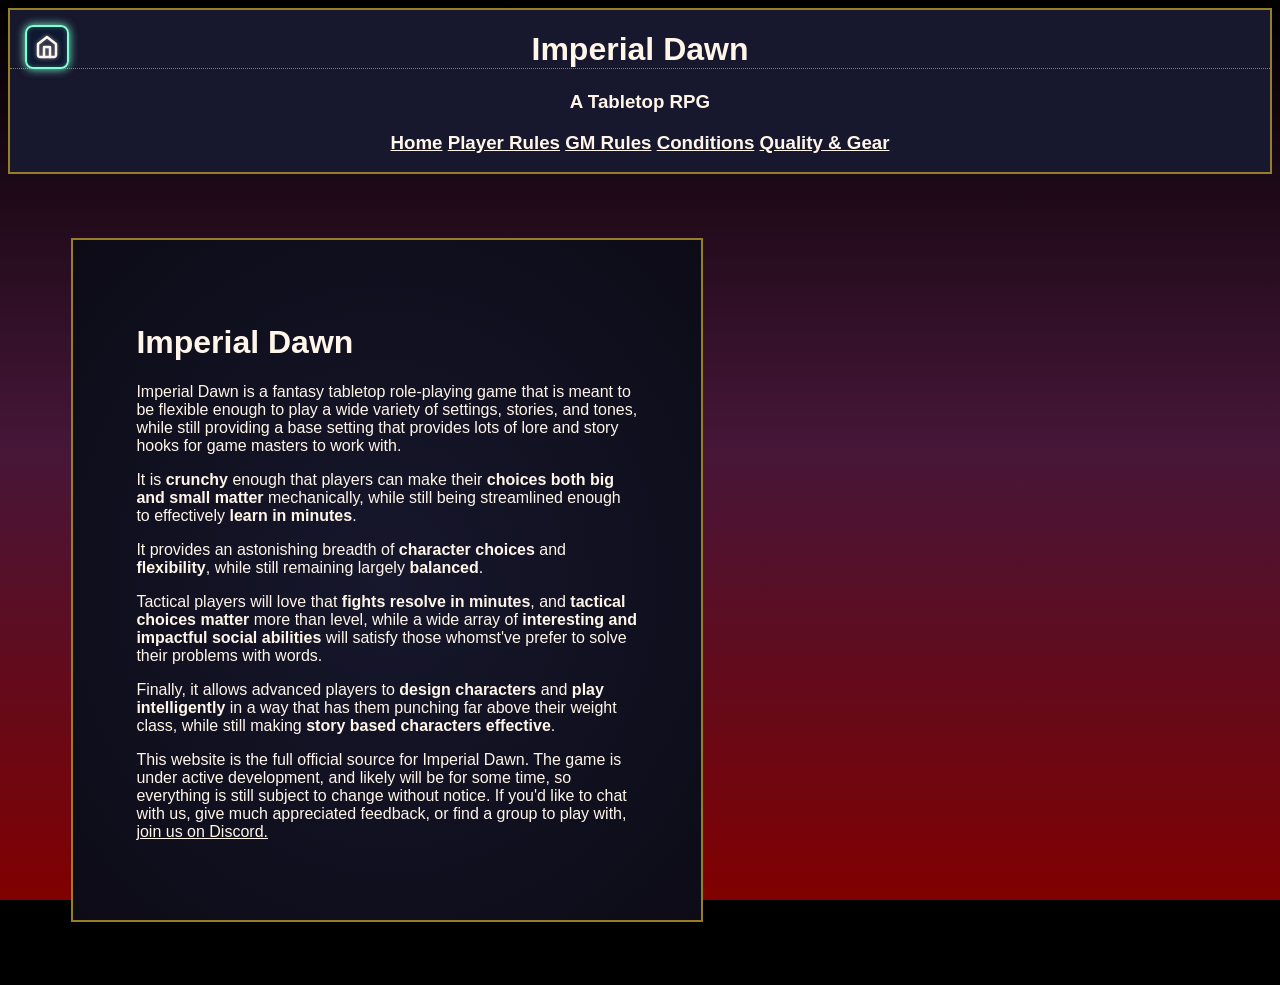
<file: imperial_dawn/imperial_dawn.html>
<!DOCTYPE html>
<html lang="en">
<head>
    <meta charset="UTF-8">
    <title>¡Imperial Dawn!</title>
    <style>
        @import url('https://fonts.cdnfonts.com/css/ubuntu-mono-2');
    </style>
    <link rel="stylesheet" href="style.css">
</head>

<body>
<!-- HTML: Drop this anywhere in your <body> -->
<a href="/" class="neo-home-btn" aria-label="Back to Home">
  <!-- Home Icon (SVG) -->
  <svg width="20" height="20" viewBox="0 0 24 24" fill="none" stroke="currentColor" stroke-width="2.5" stroke-linecap="round" stroke-linejoin="round">
    <path d="M3 9L12 2L21 9V20C21 20.5304 20.7893 21.0391 20.4142 21.4142C20.0392 21.7893 19.5304 22 19 22H5C4.46957 22 3.96086 21.7893 3.58579 21.4142C3.21071 21.0391 3 20.5304 3 20V9Z"/>
    <path d="M9 22V12H15V22"/>
  </svg>
</a>

<!-- CSS: Add this to your style.css or inside a <style> tag -->
<style>
  .neo-home-btn {
    /* Positioning: Fixed top-left, high z-index to stay on top */
    position: fixed;
    top: 25px;
    left: 25px;
    z-index: 9999; 
    
    /* Layout */
    display: inline-flex;
    align-items: center;
    justify-content: center;
    width: 44px; /* Square box, comfortable click area */
    height: 44px;
    
    /* Aesthetic: Matches your --panel_background but slightly darker for contrast */
    background-color: rgba(15, 25, 50, 0.9); 
    backdrop-filter: blur(4px); /* Frosted glass effect */
    
    /* Borders & Glow: Matches your aquamarine/pink theme */
    border: 2px solid aquamarine;
    border-radius: 8px;
    box-shadow: 0 0 10px aquamarine, inset 0 0 5px rgba(127, 255, 212, 0.3);
    
    /* Typography & Icon */
    color: #ffffff; /* High contrast white */
    cursor: pointer;
    transition: all 0.3s cubic-bezier(0.175, 0.885, 0.32, 1.275);
  }

  /* Hover State: Switch to Pink glow */
  .neo-home-btn:hover {
    border-color: pink;
    box-shadow: 0 0 15px pink, inset 0 0 8px rgba(255, 192, 203, 0.4);
    transform: scale(1.1) rotate(-5deg); /* Fun little tilt */
    background-color: rgba(20, 30, 60, 1);
  }

  /* Active State: Press down effect */
  .neo-home-btn:active {
    transform: scale(0.95);
    box-shadow: 0 0 5px aquamarine;
  }

  /* Ensure the SVG inherits the color and size */
  .neo-home-btn svg {
    width: 24px;
    height: 24px;
    stroke: currentColor;
    filter: drop-shadow(0 0 2px rgba(255,255,255,0.5)); /* Extra pop */
  }
</style>
    
    <div class="title-box">
        <h1>Imperial Dawn</h1>
        <h3>A Tabletop RPG</h3>
        <h3>
            <a href="/imperial_dawn/imperial_dawn.html">Home</a>
            <a href="/imperial_dawn/player_rules.html">Player Rules</a>
            <a href="/imperial_dawn/gm_rules.html">GM Rules</a>
            <a href="/imperial_dawn/conditions.html">Conditions</a>
            <a href="/imperial_dawn/gear.html">Quality & Gear</a>
        </h3>
    </div>
    <div id="pitch" class="handbook-section">
        <h1>Imperial Dawn</h1>
        <p>
            Imperial Dawn is a fantasy tabletop role-playing game that is meant to be flexible enough to play a wide variety of settings, stories, and tones, while still providing a base setting that provides lots of lore and story hooks for game masters to work with.
        </p>
        <p>
            It is <strong>crunchy</strong> enough that players can make their <strong>choices both big and small matter</strong> mechanically, while still being streamlined enough to effectively <strong>learn in minutes</strong>.
        </p>
        <p>
            It provides an astonishing breadth of <strong>character choices</strong> and <strong>flexibility</strong>, while still remaining largely <strong><span title="It's a sin to lie.">balanced</span></strong>.
        </p>
        <p>
            Tactical players will love that <strong>fights resolve in minutes</strong>, and <strong>tactical choices matter</strong> more than level, while a wide array of <strong>interesting and impactful social abilities</strong> will satisfy those <span title="I'm mocking you, but that's how I like to play, so I'm mocking me too.">whomst've prefer to solve their problems with words.</span>
        </p>
        <p>
            Finally, it allows advanced players to <strong>design characters</strong> and <strong>play intelligently</strong> in a way that has them punching far above their weight class, while still making <strong>story based characters effective</strong>.
        </p>
        <p>
            This website is the full official source for Imperial Dawn. The game is under active development, and likely will be for some time, so everything is still subject to change without notice. If you'd like to chat with us, give much appreciated feedback, or find a group to play with, <a href="https://discord.gg/SSUW7sU">join us on Discord.</a>
        </p>
    </div>
</body>
</html>
</file>
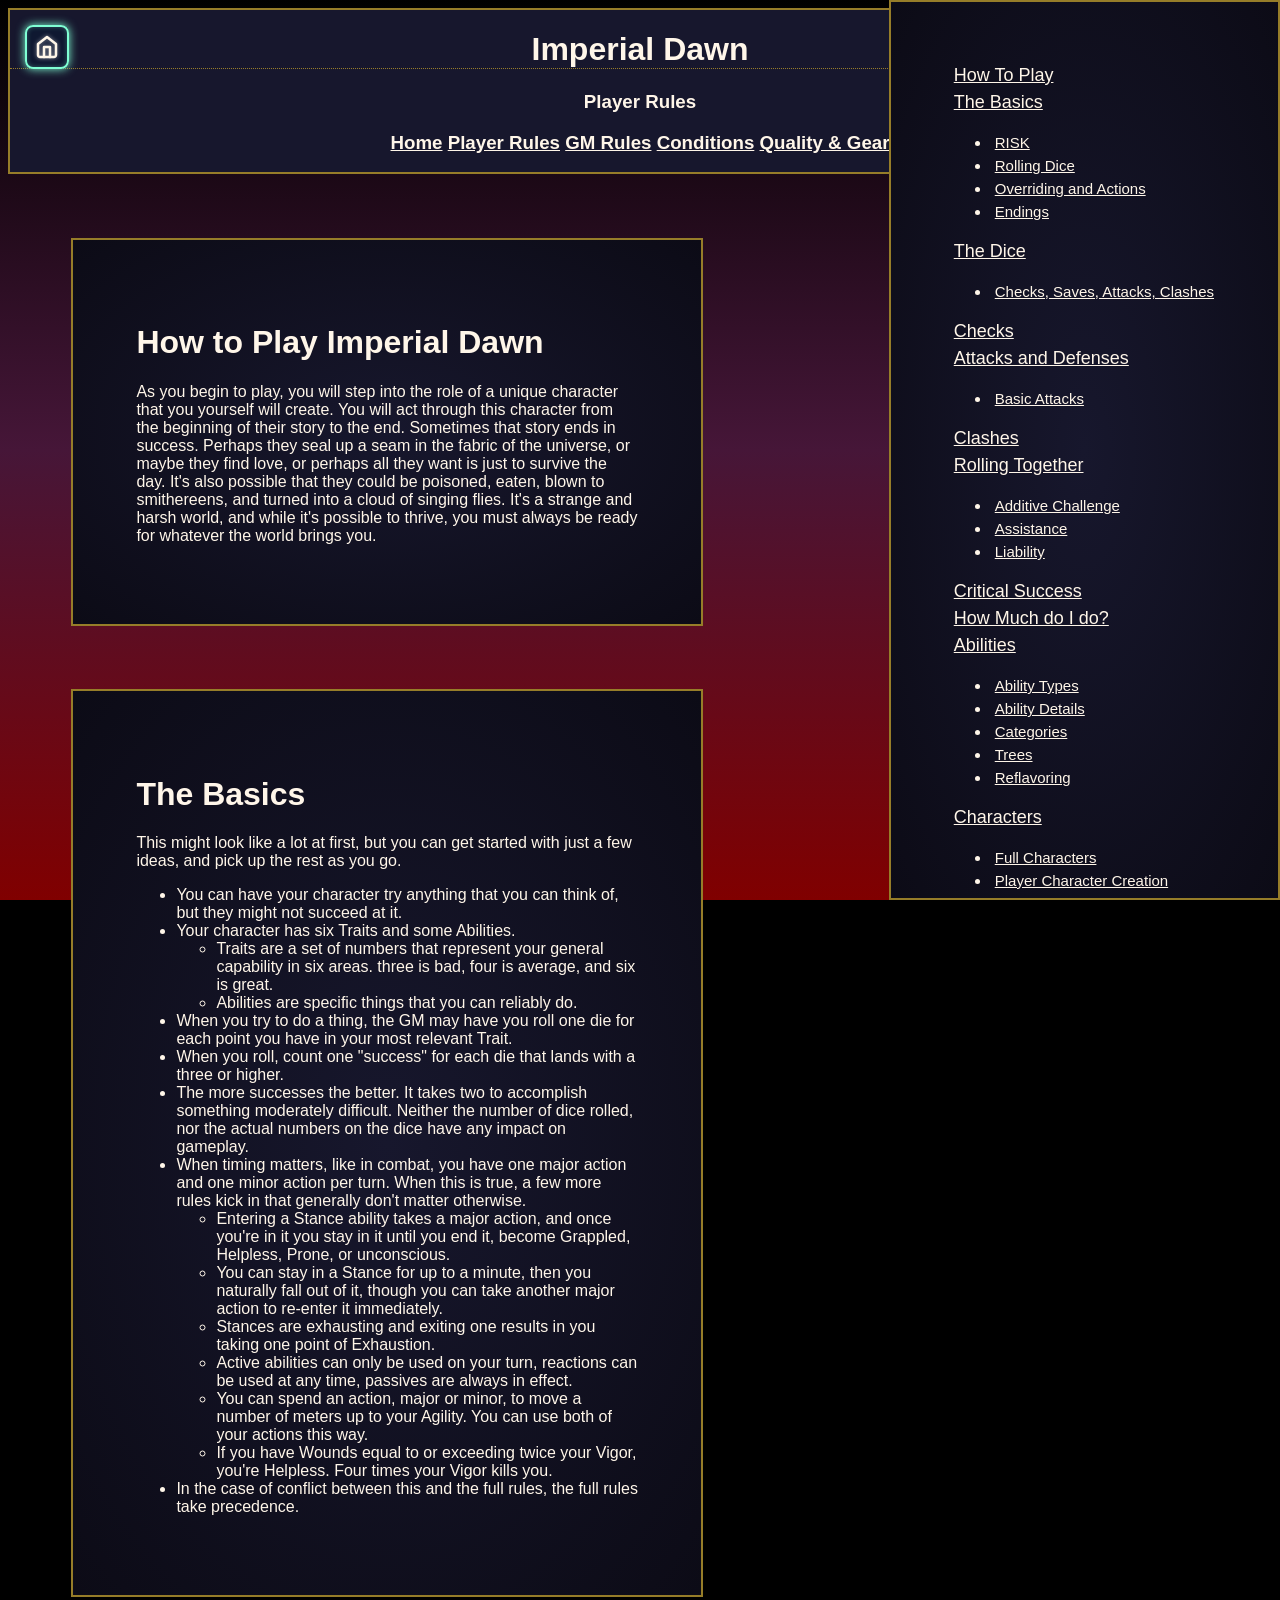
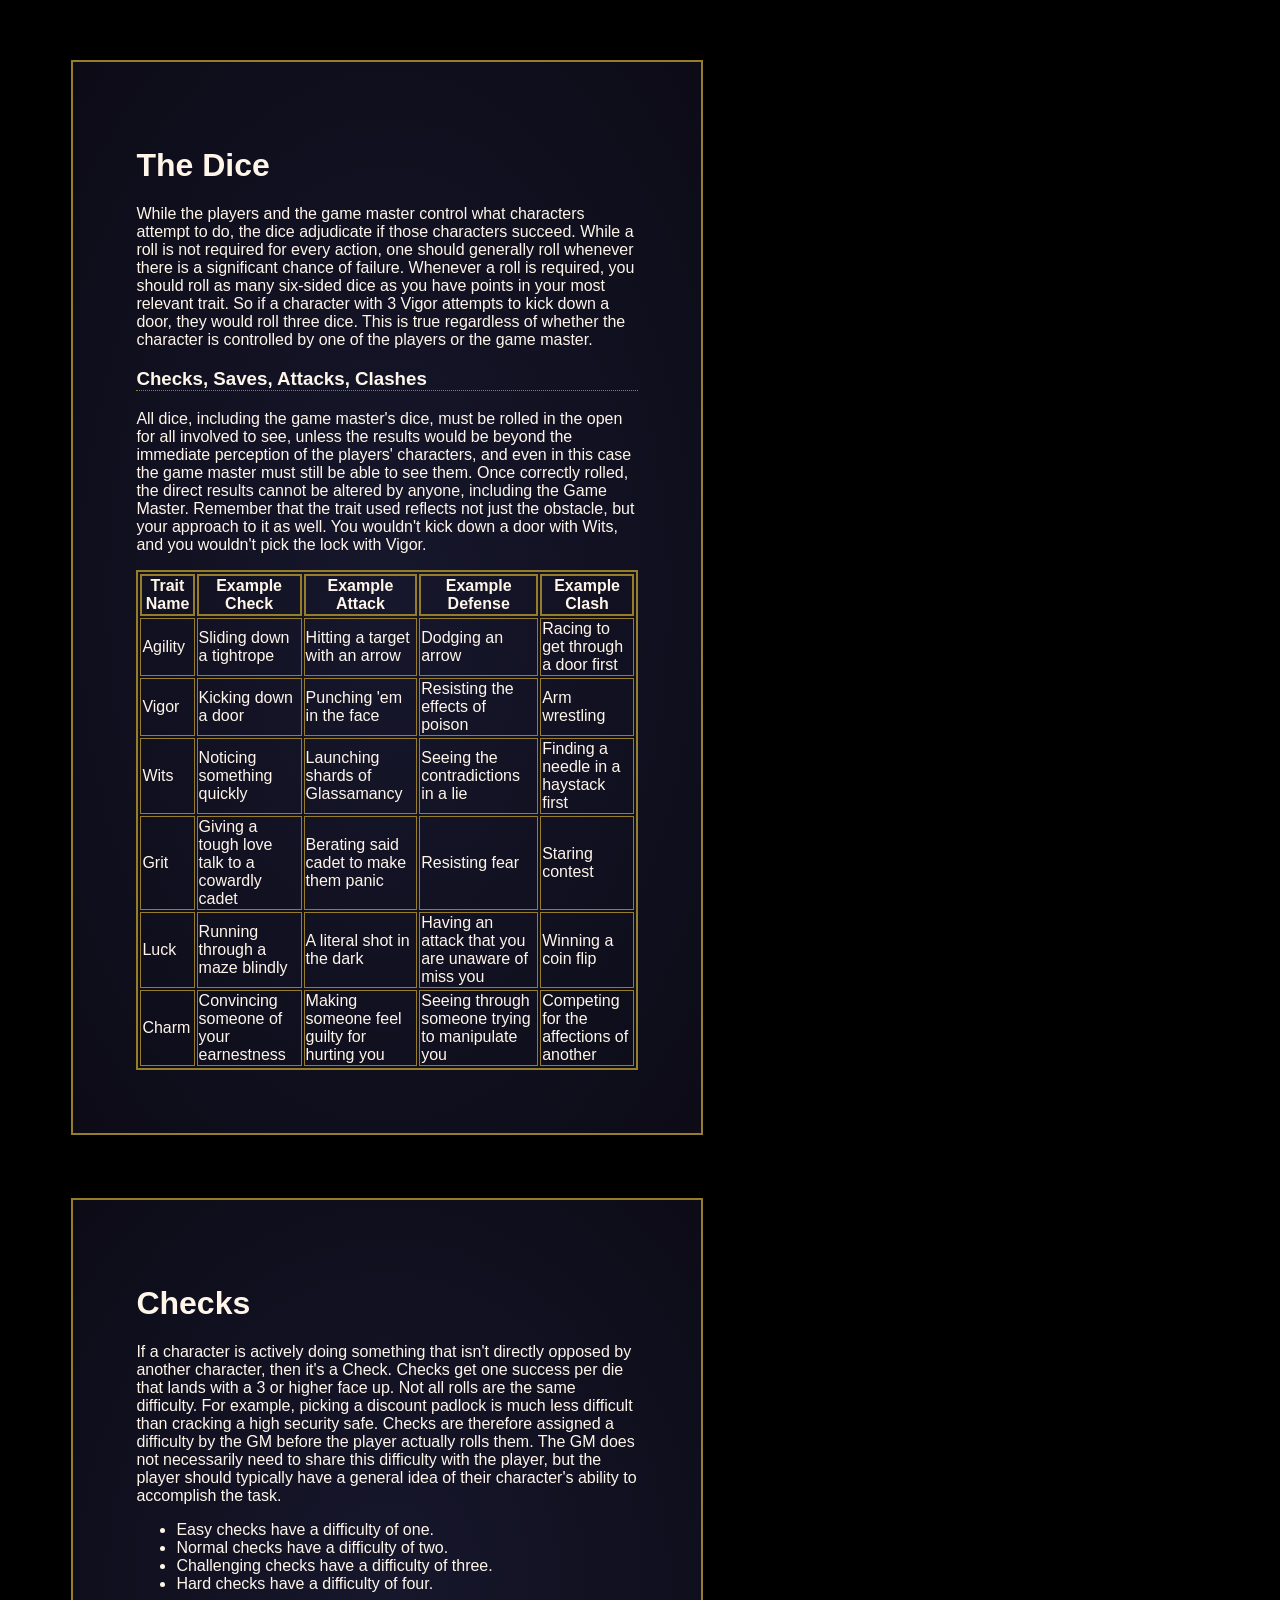
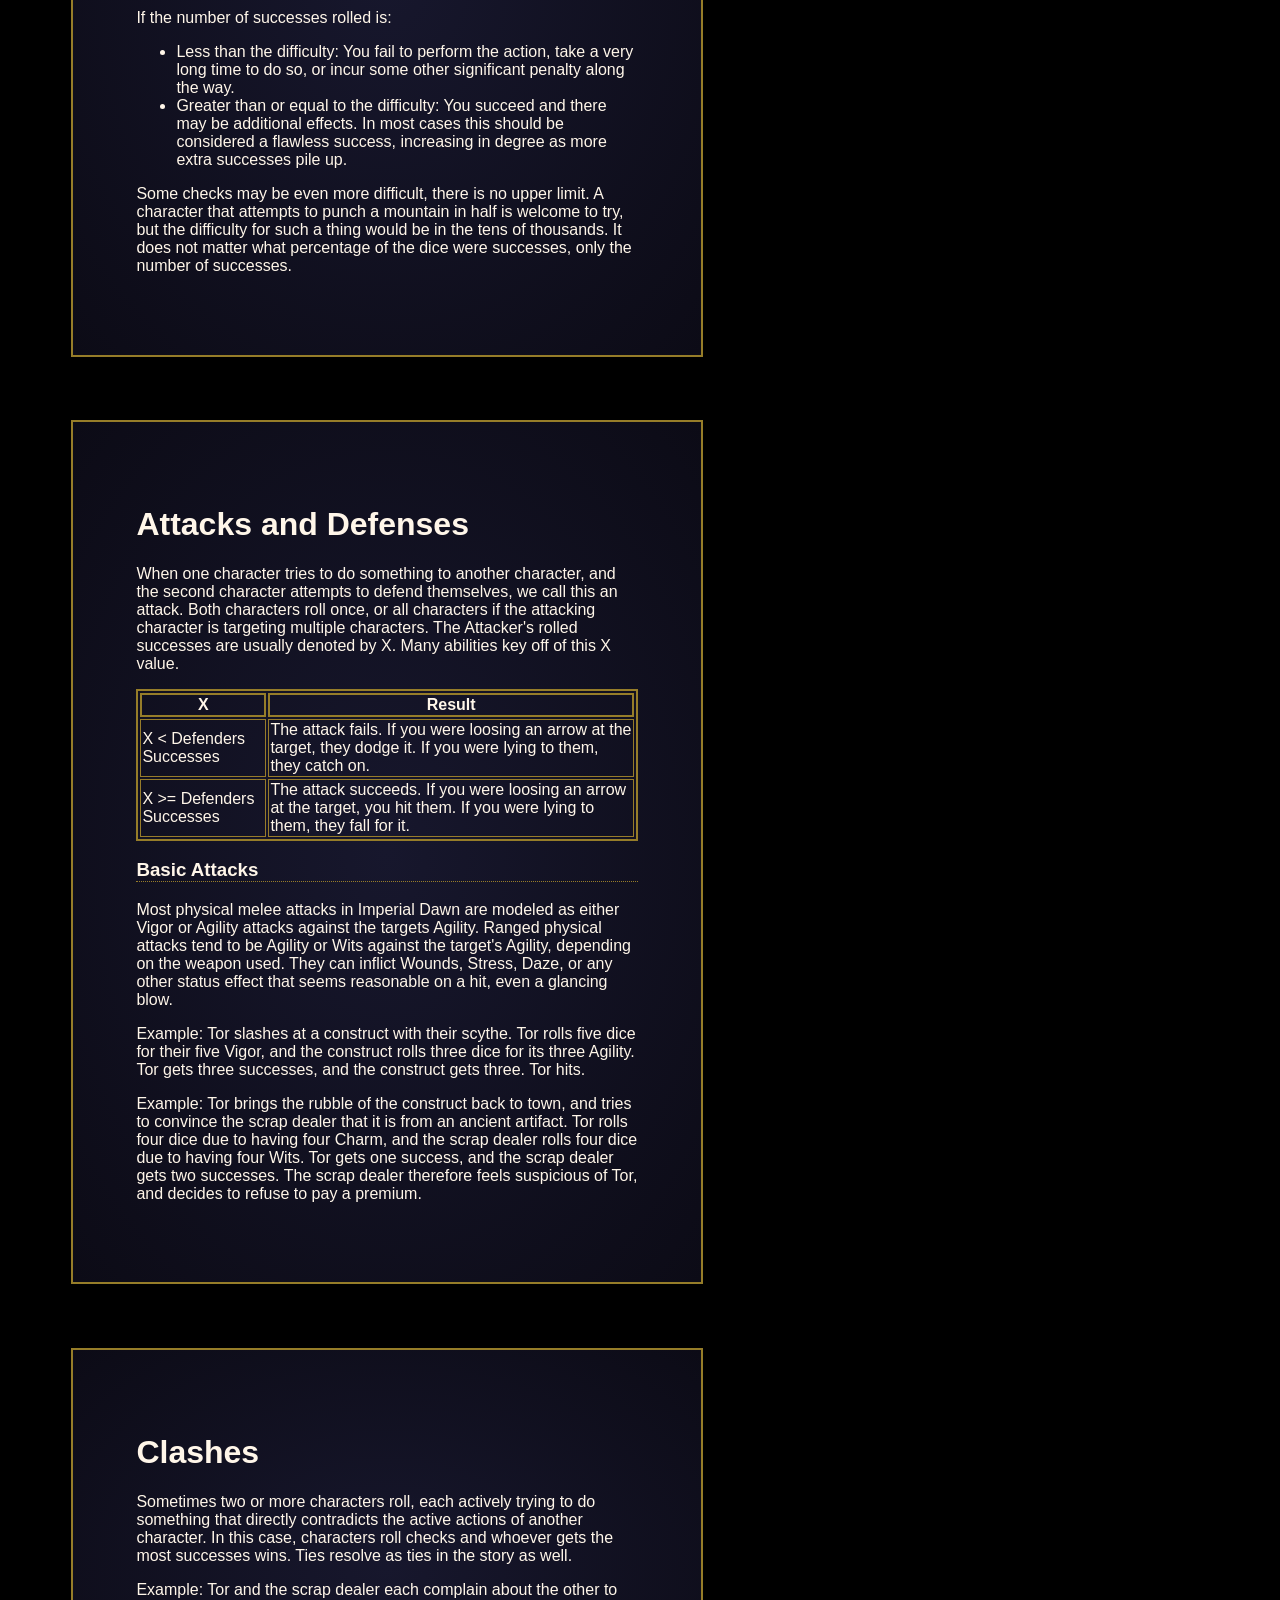
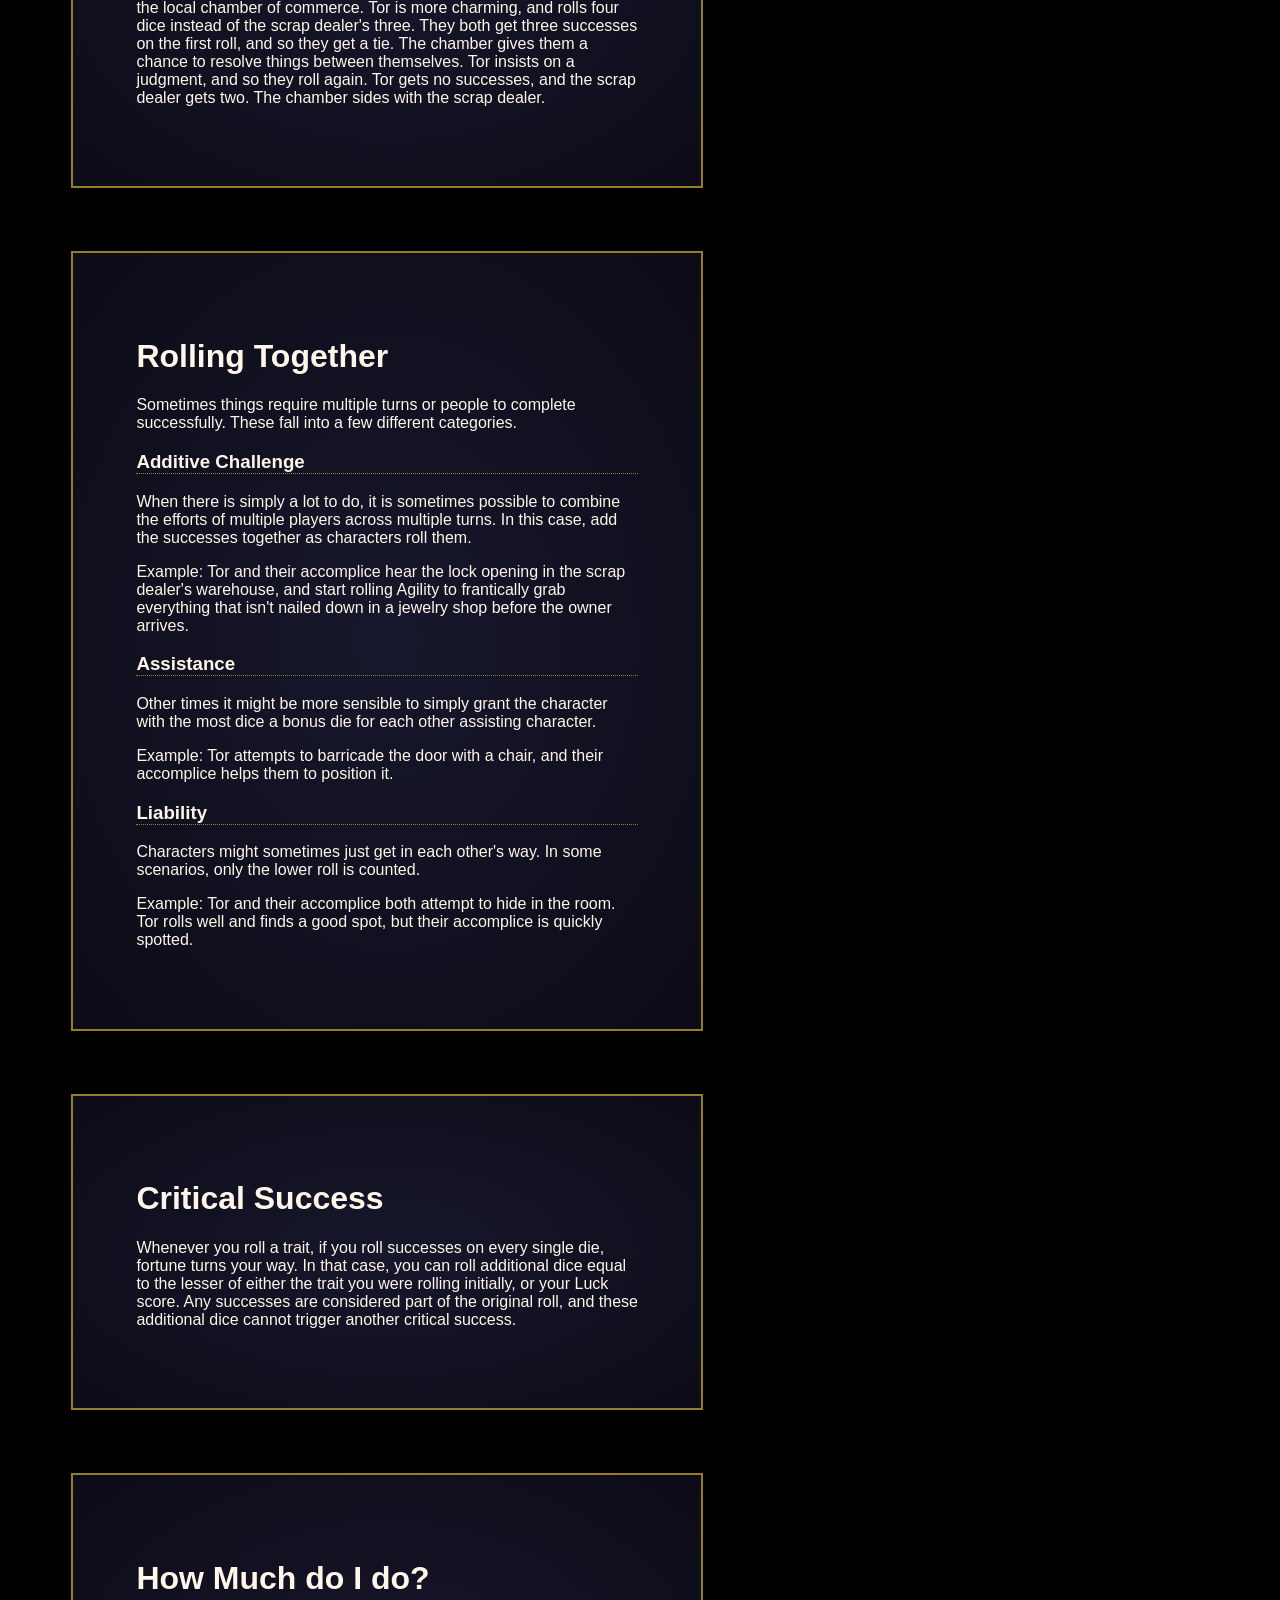
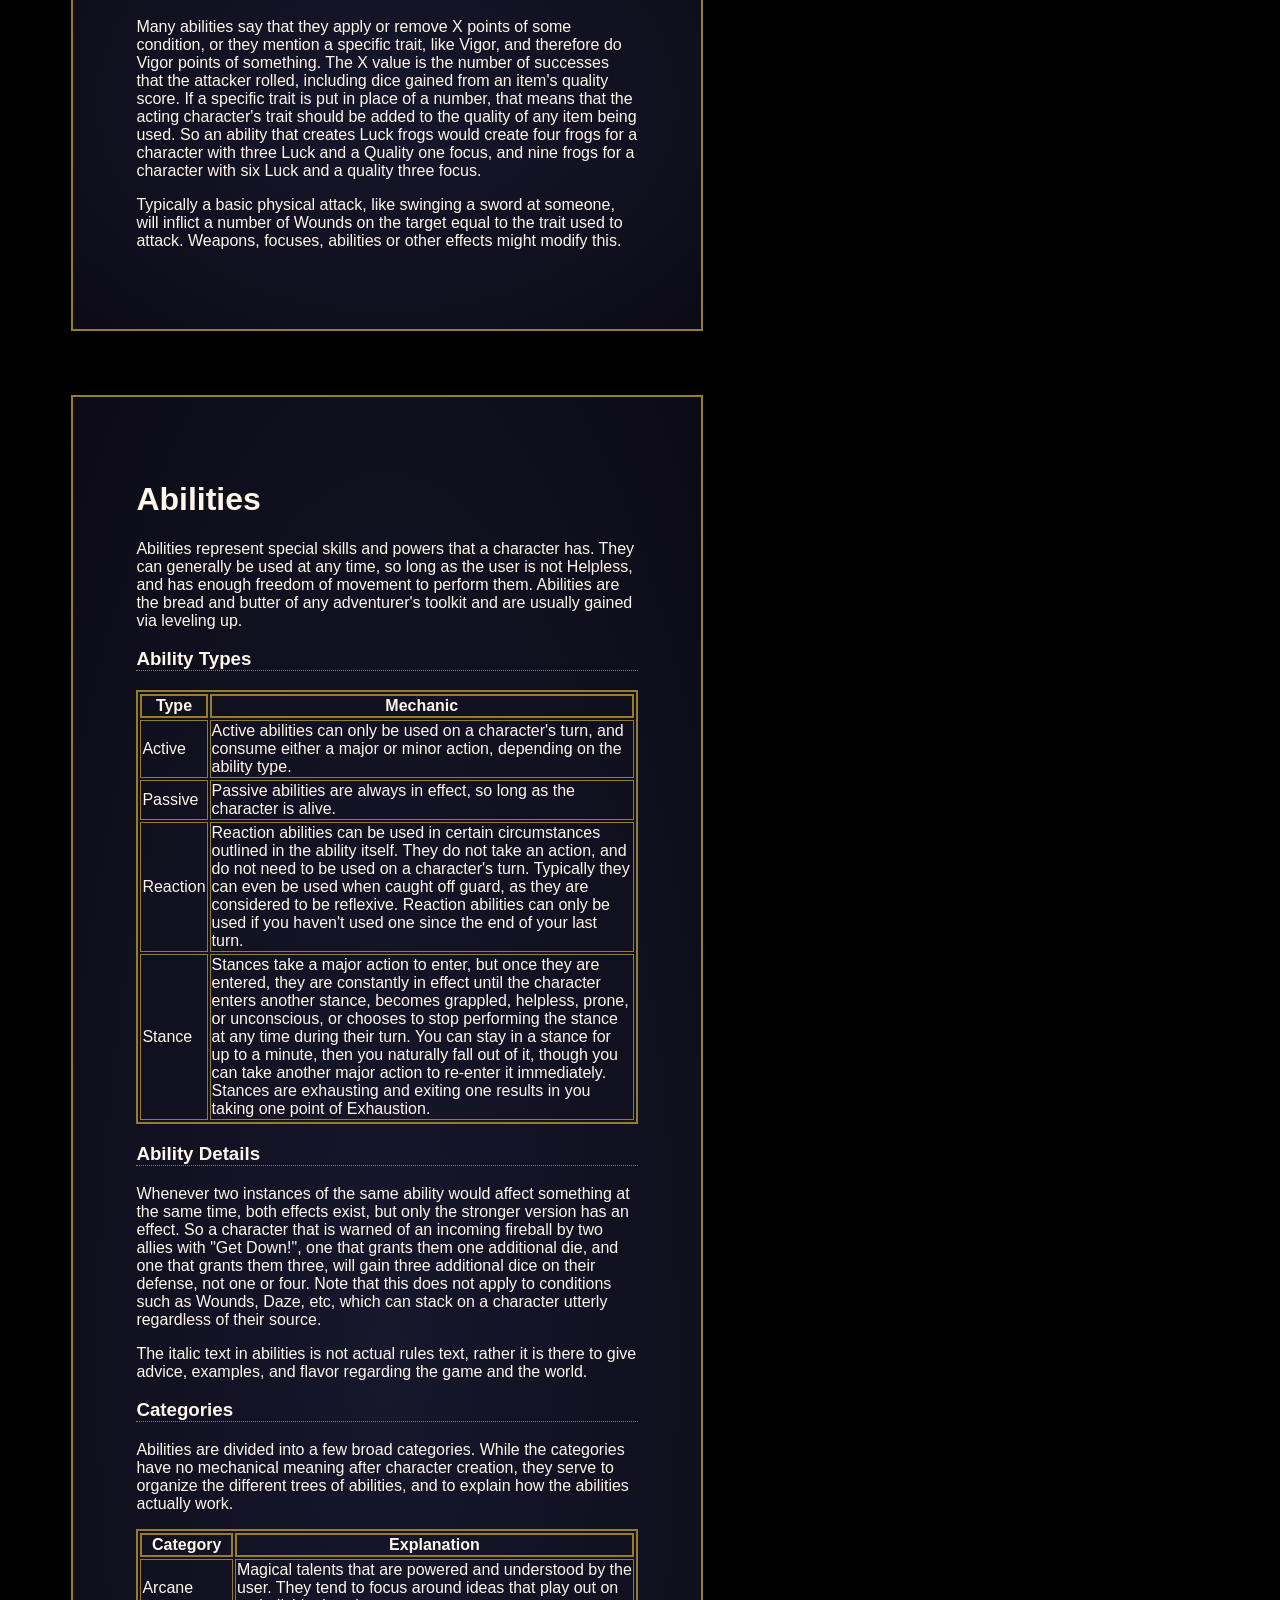
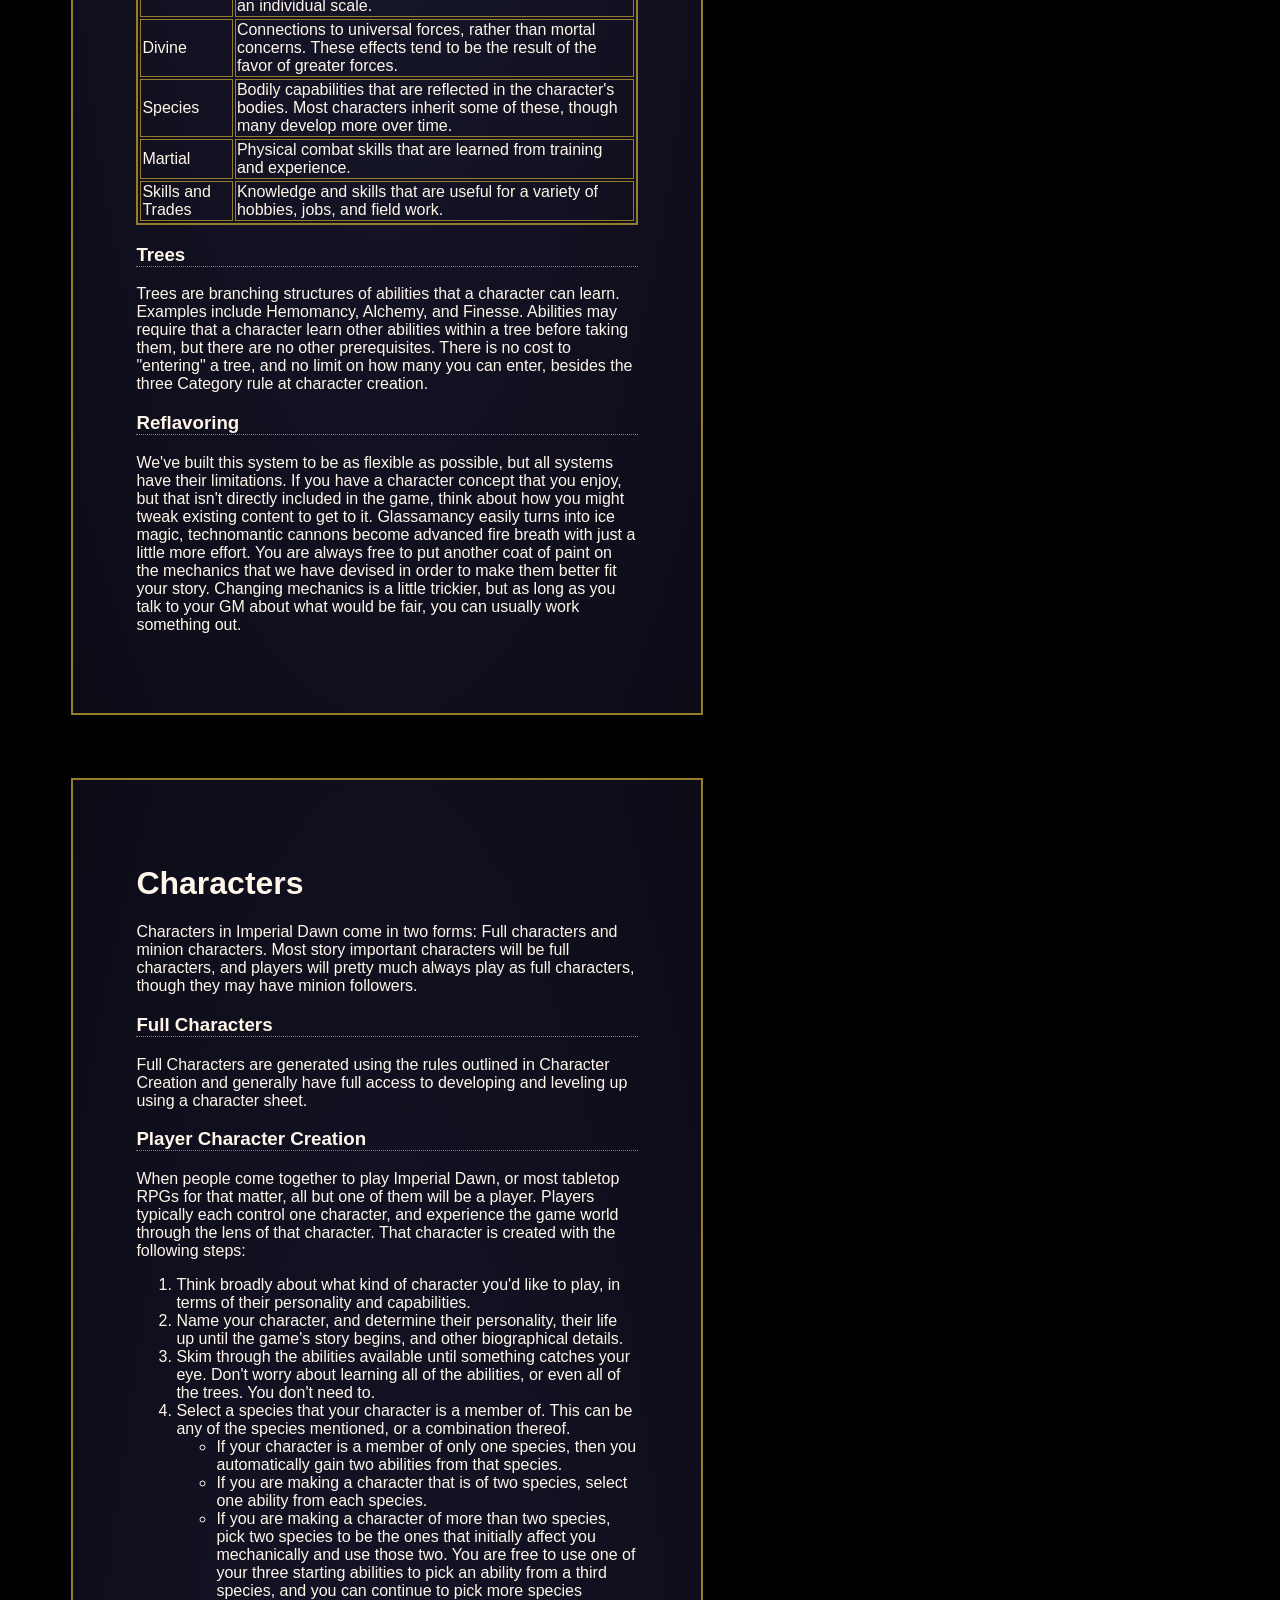
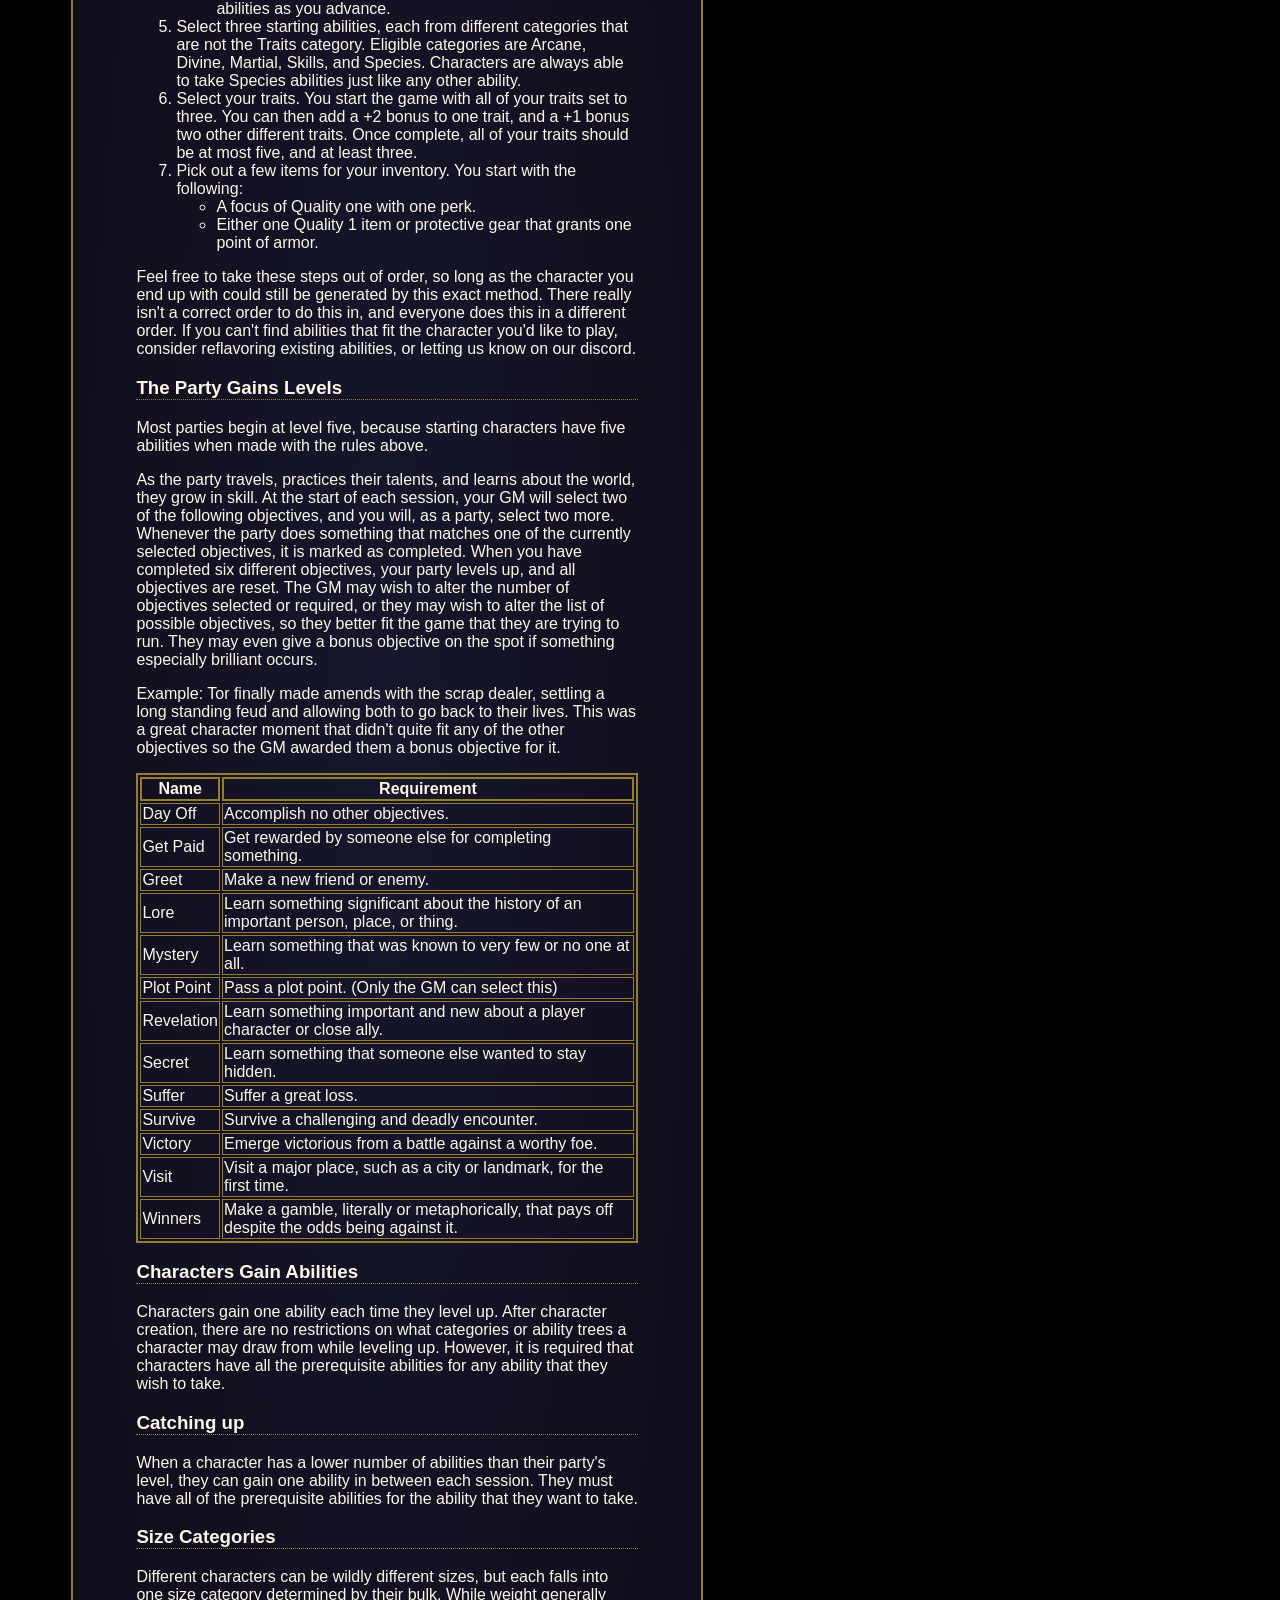
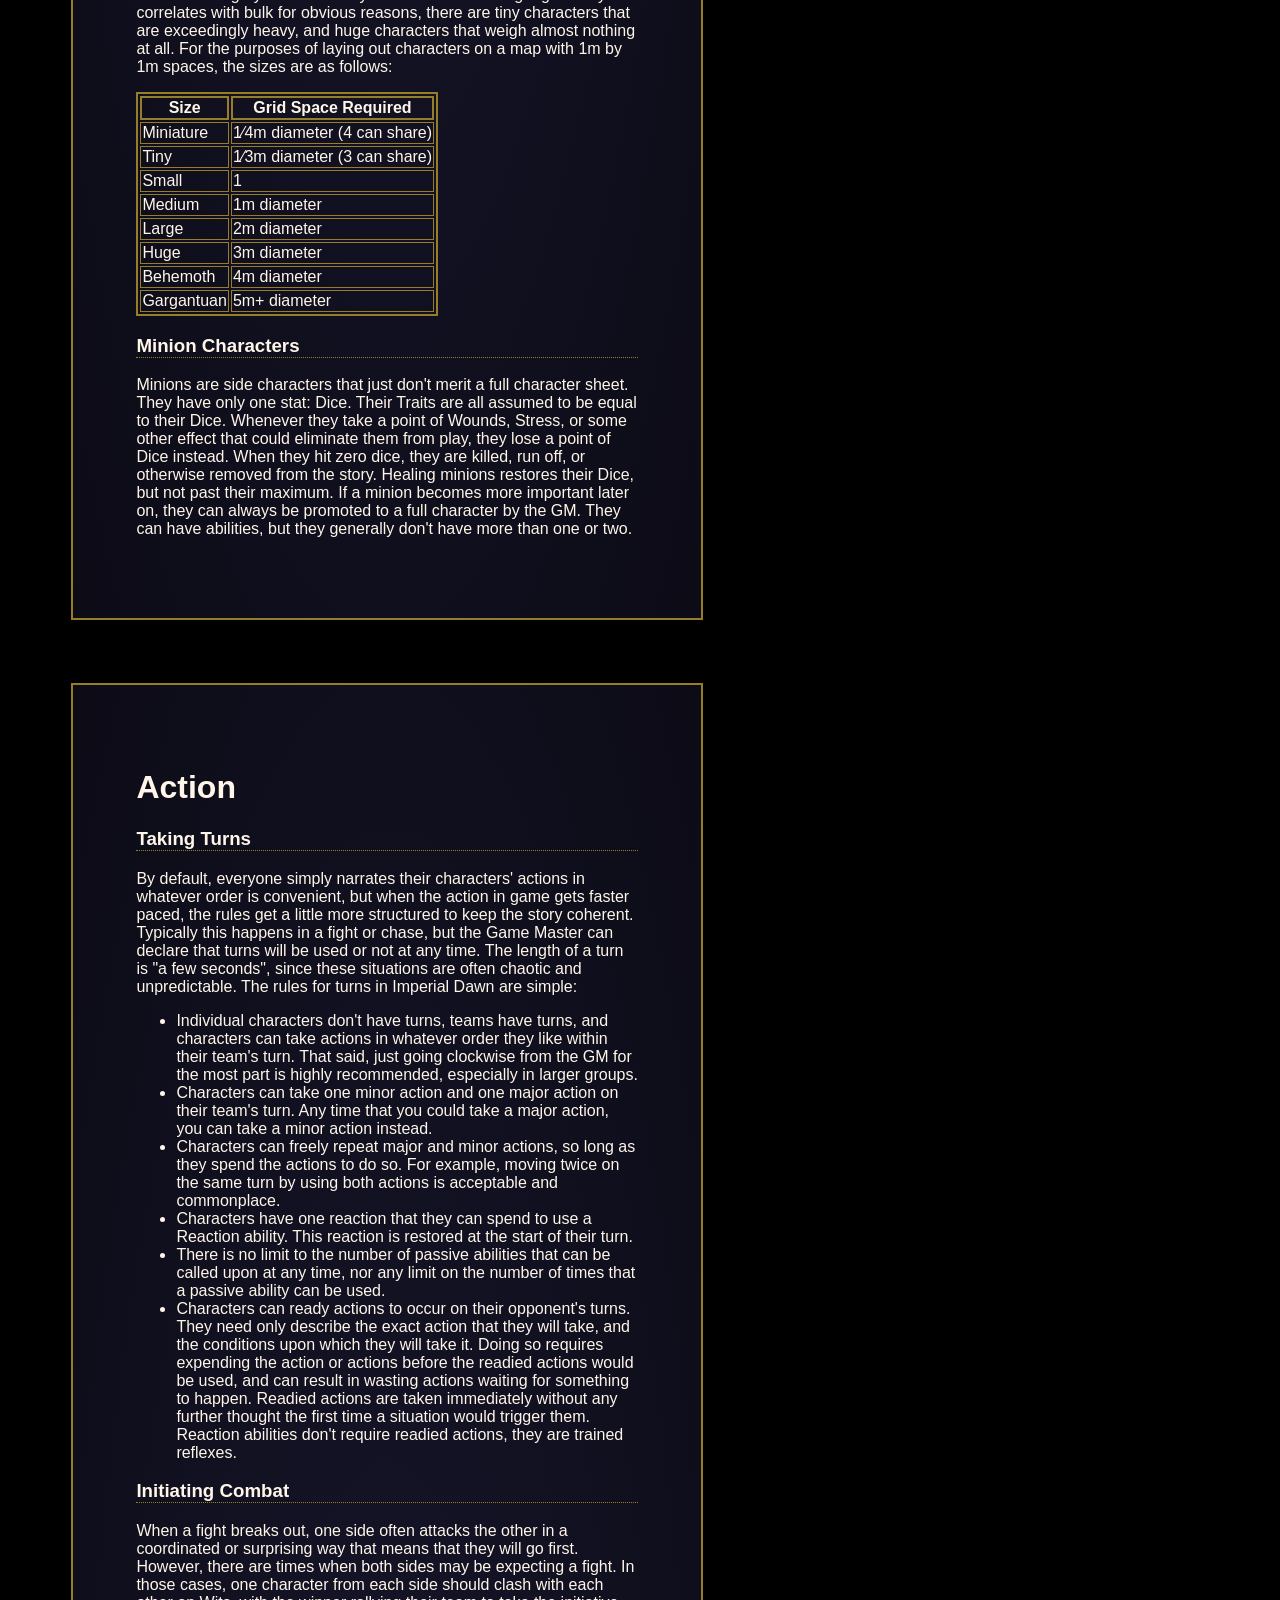
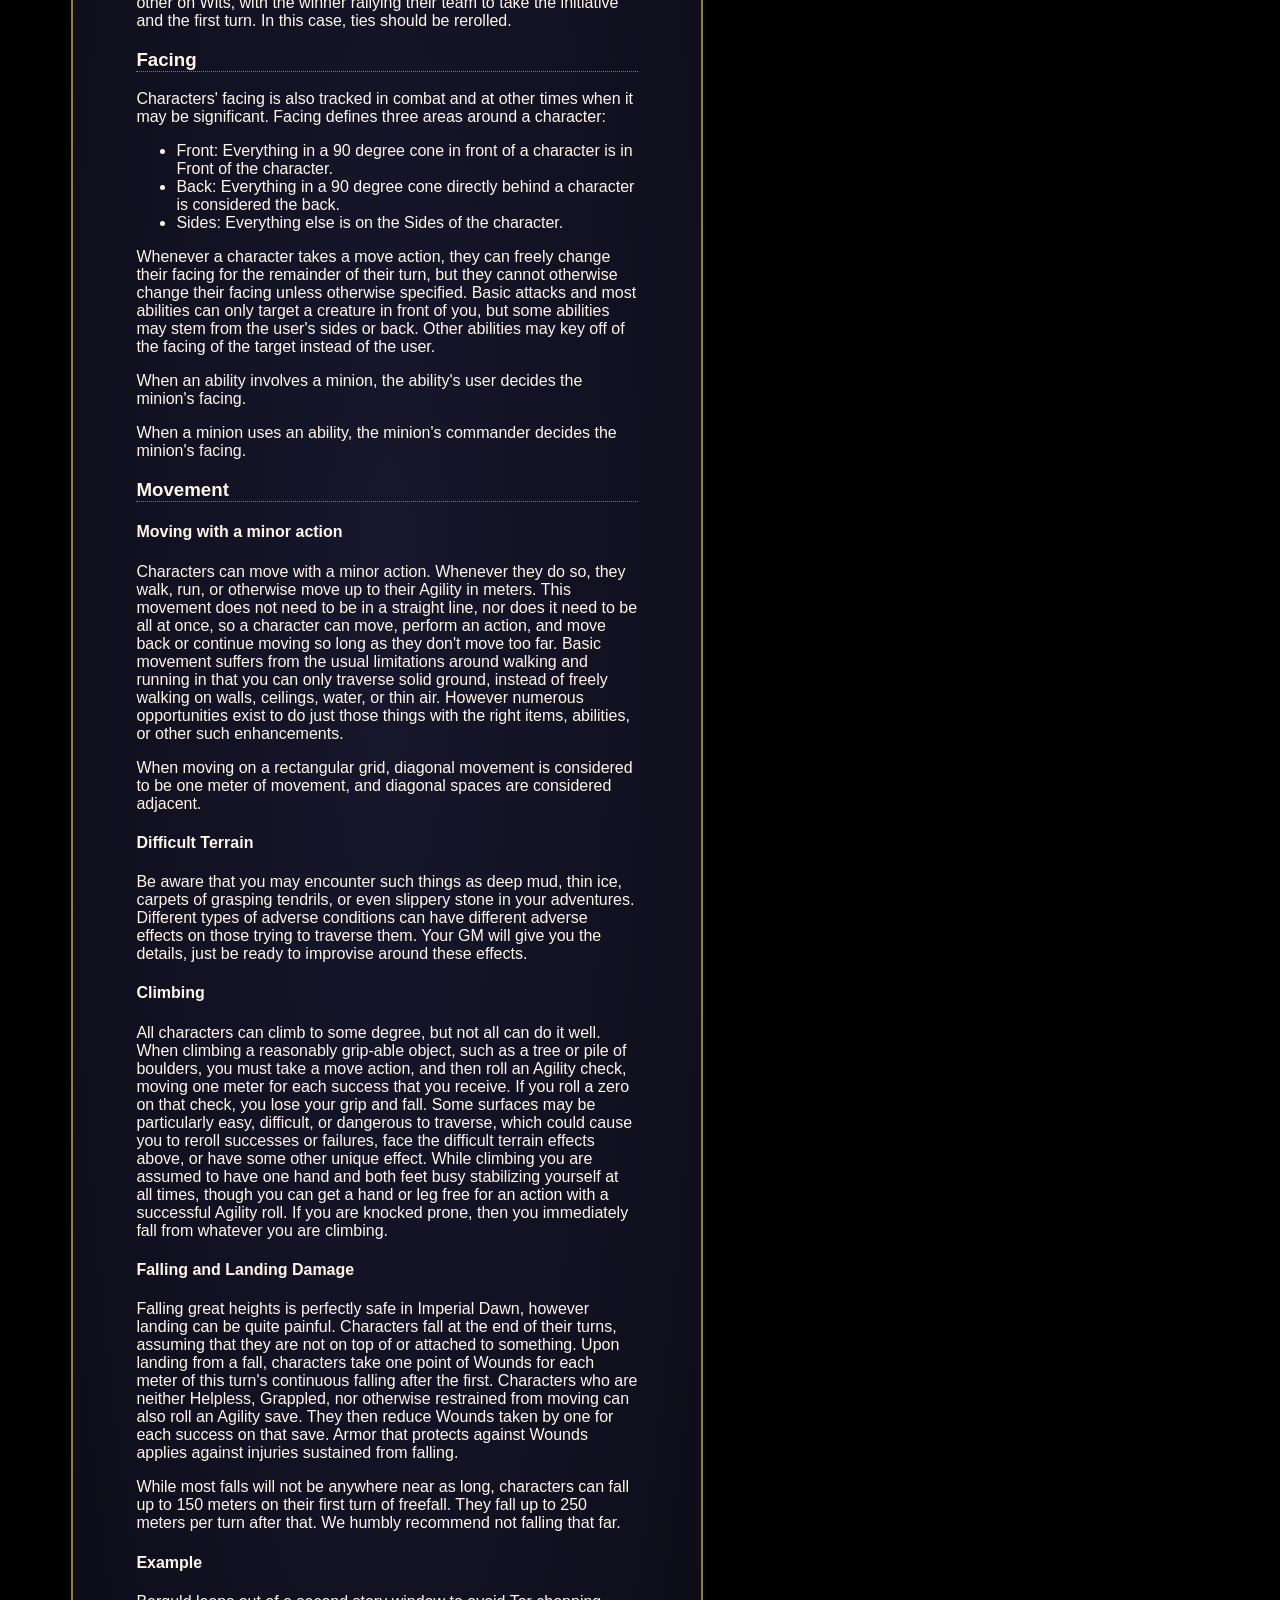
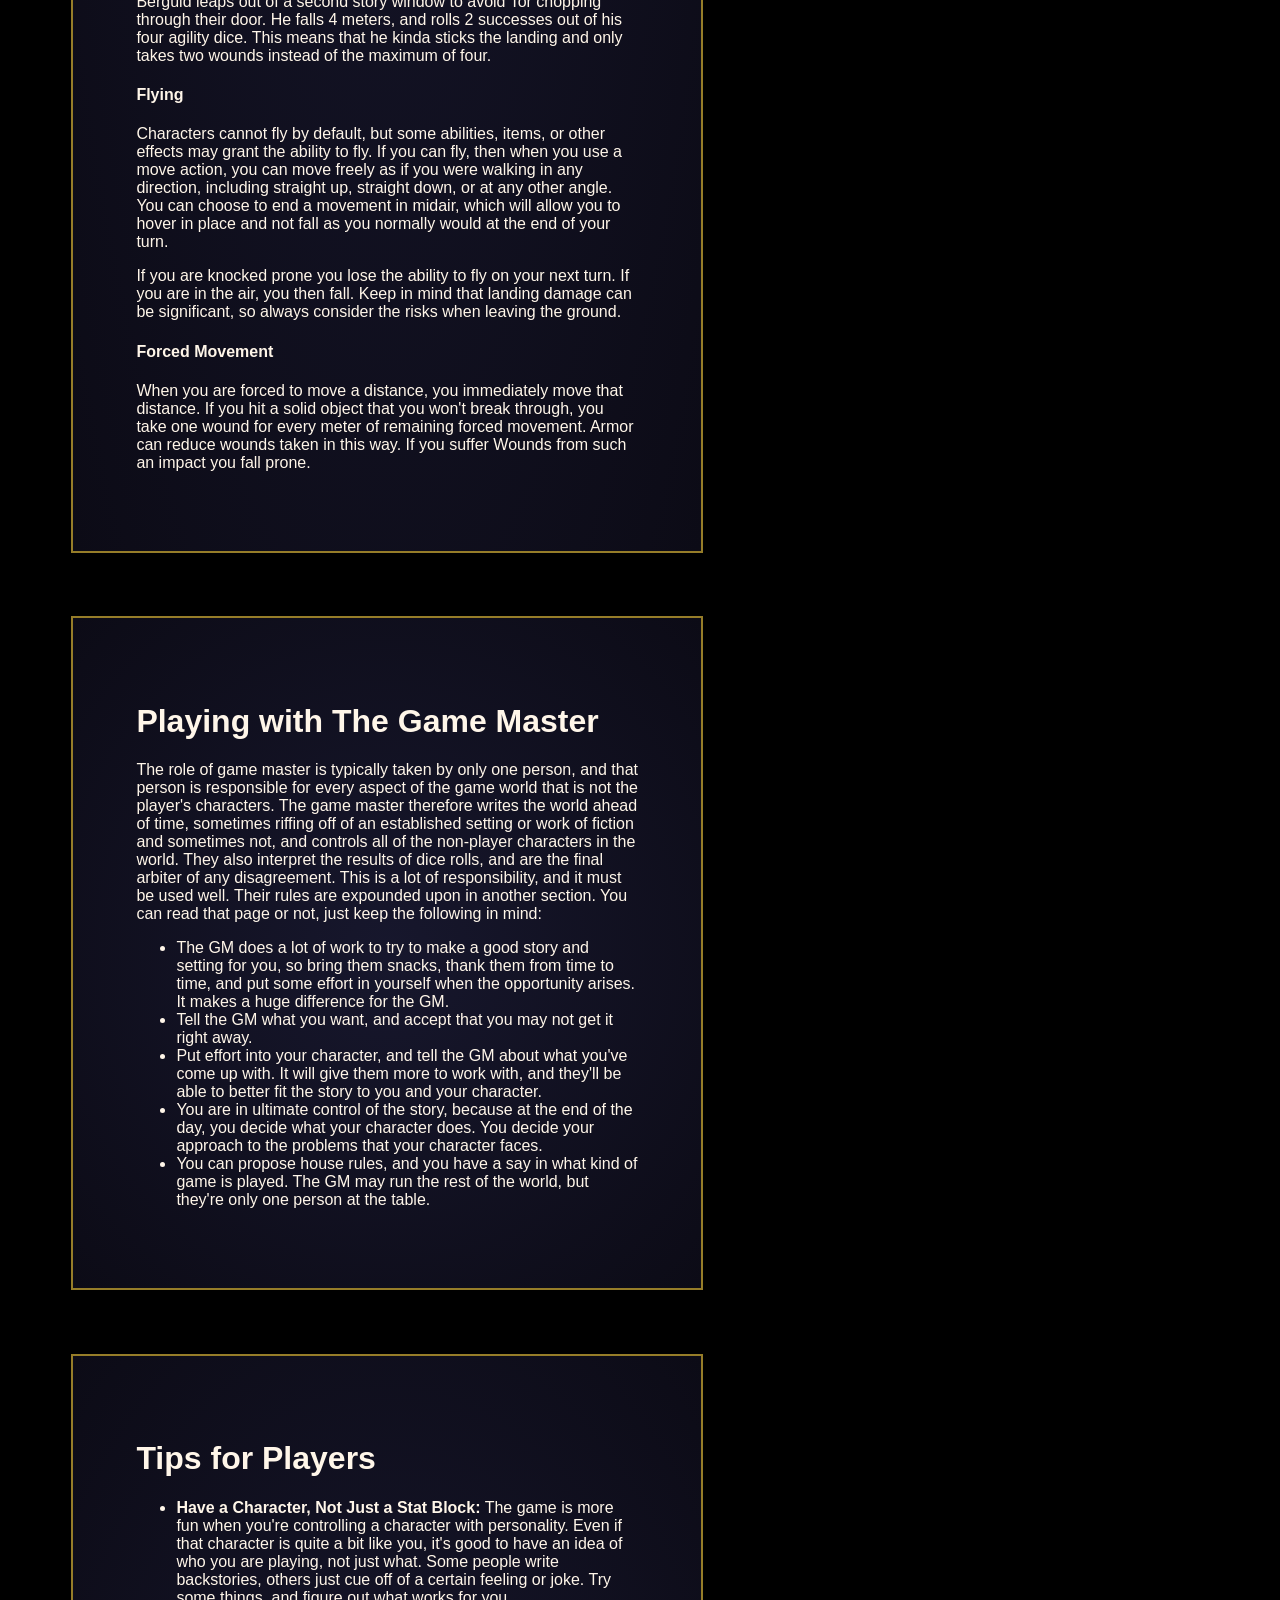
<file: imperial_dawn/player_rules.html>
<!DOCTYPE html>
<html lang="en">
<head>
    <meta charset="UTF-8">
    <title>¡Imperial Dawn!</title>
    <style>
        @import url('https://fonts.cdnfonts.com/css/ubuntu-mono-2');
    </style>
    <link rel="stylesheet" href="style.css">
</head>

<body>
<!-- HTML: Drop this anywhere in your <body> -->
<a href="/" class="neo-home-btn" aria-label="Back to Home">
  <!-- Home Icon (SVG) -->
  <svg width="20" height="20" viewBox="0 0 24 24" fill="none" stroke="currentColor" stroke-width="2.5" stroke-linecap="round" stroke-linejoin="round">
    <path d="M3 9L12 2L21 9V20C21 20.5304 20.7893 21.0391 20.4142 21.4142C20.0392 21.7893 19.5304 22 19 22H5C4.46957 22 3.96086 21.7893 3.58579 21.4142C3.21071 21.0391 3 20.5304 3 20V9Z"/>
    <path d="M9 22V12H15V22"/>
  </svg>
</a>

<!-- CSS: Add this to your style.css or inside a <style> tag -->
<style>
  .neo-home-btn {
    /* Positioning: Fixed top-left, high z-index to stay on top */
    position: fixed;
    top: 25px;
    left: 25px;
    z-index: 9999; 
    
    /* Layout */
    display: inline-flex;
    align-items: center;
    justify-content: center;
    width: 44px; /* Square box, comfortable click area */
    height: 44px;
    
    /* Aesthetic: Matches your --panel_background but slightly darker for contrast */
    background-color: rgba(15, 25, 50, 0.9); 
    backdrop-filter: blur(4px); /* Frosted glass effect */
    
    /* Borders & Glow: Matches your aquamarine/pink theme */
    border: 2px solid aquamarine;
    border-radius: 8px;
    box-shadow: 0 0 10px aquamarine, inset 0 0 5px rgba(127, 255, 212, 0.3);
    
    /* Typography & Icon */
    color: #ffffff; /* High contrast white */
    cursor: pointer;
    transition: all 0.3s cubic-bezier(0.175, 0.885, 0.32, 1.275);
  }

  /* Hover State: Switch to Pink glow */
  .neo-home-btn:hover {
    border-color: pink;
    box-shadow: 0 0 15px pink, inset 0 0 8px rgba(255, 192, 203, 0.4);
    transform: scale(1.1) rotate(-5deg); /* Fun little tilt */
    background-color: rgba(20, 30, 60, 1);
  }

  /* Active State: Press down effect */
  .neo-home-btn:active {
    transform: scale(0.95);
    box-shadow: 0 0 5px aquamarine;
  }

  /* Ensure the SVG inherits the color and size */
  .neo-home-btn svg {
    width: 24px;
    height: 24px;
    stroke: currentColor;
    filter: drop-shadow(0 0 2px rgba(255,255,255,0.5)); /* Extra pop */
  }
</style>

    <div class="sidenav">
        <a href="#How To Play">How To Play</a>
        <a href="#The Basics">The Basics</a>
        <ul>
            <li><a href="#RISK">RISK</a></li>
            <li><a href="#Rolling Dice">Rolling Dice</a></li>
            <li><a href="#Overriding and Actions">Overriding and Actions</a></li>
            <li><a href="#Endings">Endings</a></li>
        </ul>
        <a href="#The Dice">The Dice</a>
        <ul>
            <li><a href="#Checks Saves Attacks Clashes">Checks, Saves, Attacks, Clashes</a></li>
        </ul>
        <a href="#Checks">Checks</a>
        <a href="#Attacks and Defenses">Attacks and Defenses</a>
        <ul>
            <li><a href="#Basic Attacks">Basic Attacks</a></li>
        </ul>
        <a href="#Clashes">Clashes</a>
        <a href="#Rolling Together">Rolling Together</a>
        <ul>
            <li><a href="#Additive Challenge">Additive Challenge</a></li>
            <li><a href="#Assistance">Assistance</a></li>
            <li><a href="#Liability">Liability</a></li>
        </ul>
        <a href="#Critical Success">Critical Success</a>
        <a href="#How Much do I do">How Much do I do?</a>
        <a href="#Abilities">Abilities</a>
        <ul>
            <li><a href="#Ability Types">Ability Types</a></li>
            <li><a href="#Ability Details">Ability Details</a></li>
            <li><a href="#Categories">Categories</a></li>
            <li><a href="#Trees">Trees</a></li>
            <li><a href="#Reflavoring">Reflavoring</a></li>
        </ul>
        <a href="#Characters">Characters</a>
        <ul>
            <li><a href="#Full Characters">Full Characters</a></li>
            <li><a href="#Player Character Creation">Player Character Creation</a></li>
            <li><a href="#The Party Gains Levels">The Party Gains Levels</a></li>
            <li><a href="#Characters Gain Abilities">Characters Gain Abilities</a></li>
            <li><a href="#Catching up">Catching up</a></li>
            <li><a href="#Size Categories">Size Categories</a></li>
            <li><a href="#Minion Characters">Minion Characters</a></li>
        </ul>
        <a href="#Action">Action</a>
        <ul>
            <li><a href="#Taking Turns">Taking Turns</a></li>
            <li><a href="#Initiating Combat">Initiating Combat</a></li>
            <li><a href="#Facing">Facing</a></li>
            <li><a href="#Movement">Movement</a></li>
            <li><a href="#Moving with a minor action">Moving with a minor action</a></li>
            <li><a href="#Difficult Terrain">Difficult Terrain</a></li>
            <li><a href="#Climbing">Climbing</a></li>
            <li><a href="#Falling and Landing Damage">Falling and Landing Damage</a></li>
            <li><a href="#Example">Example</a></li>
            <li><a href="#Flying">Flying</a></li>
            <li><a href="#Forced Movement">Forced Movement</a></li>
        </ul>
        <a href="#Playing with The Game Master">Playing with The Game Master</a>
        <a href="#Tips for Players">Tips for Players</a>
    </div>

    <div class="title-box">
        <h1>Imperial Dawn</h1>
        <h3>Player Rules</h3>
        <h3>
            <a href="/imperial_dawn/imperial_dawn.html">Home</a>
            <a href="/imperial_dawn/player_rules.html">Player Rules</a>
            <a href="/imperial_dawn/gm_rules.html">GM Rules</a>
            <a href="/imperial_dawn/conditions.html">Conditions</a>
            <a href="/imperial_dawn/gear.html">Quality & Gear</a>
        </h3>
    </div>
    
    <div id="How To Play" class="handbook-section">
        <h1>How to Play Imperial Dawn</h1>
        <p>
            As you begin to play, you will step into the role of a unique character that you yourself will create. You will act through this character from the beginning of their story to the end. Sometimes that story ends in success. Perhaps they seal up a seam in the fabric of the universe, or maybe they find love, or perhaps all they want is just to survive the day. It's also possible that they could be poisoned, eaten, blown to smithereens, and turned into a cloud of singing flies. It's a strange and harsh world, and while it's possible to thrive, you must always be ready for whatever the world brings you.
        </p>
    </div>

    <div id="The Basics" class="handbook-section">
        <h1>The Basics</h1>
        <p>This might look like a lot at first, but you can get started with just a few ideas, and pick up the rest as you go.</p>
        <ul>
            <li>You can have your character try anything that you can think of, but they might not succeed at it.</li>
            <li>
                Your character has six Traits and some Abilities.
                <ul>
                    <li>Traits are a set of numbers that represent your general capability in six areas. three is bad, four is average, and six is great.</li>
                    <li>Abilities are specific things that you can reliably do.</li>
                </ul>
            </li>
            <li>When you try to do a thing, the GM may have you roll one die for each point you have in your most relevant Trait.</li>
            <li>When you roll, count one "success" for each die that lands with a three or higher.</li>
            <li>The more successes the better. It takes two to accomplish something moderately difficult. Neither the number of dice rolled, nor the actual numbers on the dice have any impact on gameplay.</li>
            <li>
                When timing matters, like in combat, you have one major action and one minor action per turn. When this is true, a few more rules kick in that generally don't matter otherwise.
                <ul>
                    <li>Entering a Stance ability takes a major action, and once you're in it you stay in it until you end it, become Grappled, Helpless, Prone, or unconscious.</li>
                    <li>You can stay in a Stance for up to a minute, then you naturally fall out of it, though you can take another major action to re-enter it immediately.</li>
                    <li>Stances are exhausting and exiting one results in you taking one point of Exhaustion.</li>
                    <li>Active abilities can only be used on your turn, reactions can be used at any time, passives are always in effect.</li>
                    <li>You can spend an action, major or minor, to move a number of meters up to your Agility. You can use both of your actions this way.</li>
                    <li>If you have Wounds equal to or exceeding twice your Vigor, you're Helpless. Four times your Vigor kills you.</li>
                </ul>
            </li>
            <li>In the case of conflict between this and the full rules, the full rules take precedence.</li>
        </ul>
    </div>

    <div id="The Dice" class="handbook-section">
        <h1>The Dice</h1>
        <p>
            While the players and the game master control what characters attempt to do, the dice adjudicate if those characters succeed. While a roll is not required for every action, one should generally roll whenever there is a significant chance of failure. Whenever a roll is required, you should roll as many six-sided dice as you have points in your most relevant trait. So if a character with 3 Vigor attempts to kick down a door, they would roll three dice. This is true regardless of whether the character is controlled by one of the players or the game master.
        </p>
        
        <h3 id="Checks Saves Attacks Clashes">Checks, Saves, Attacks, Clashes</h3>
        <p>
            All dice, including the game master's dice, must be rolled in the open for all involved to see, unless the results would be beyond the immediate perception of the players' characters, and even in this case the game master must still be able to see them. Once correctly rolled, the direct results cannot be altered by anyone, including the Game Master. Remember that the trait used reflects not just the obstacle, but your approach to it as well. You wouldn't kick down a door with Wits, and you wouldn't pick the lock with Vigor.
        </p>
        
        <table>
            <thead>
                <tr>
                    <th>Trait Name</th>
                    <th>Example Check</th>
                    <th>Example Attack</th>
                    <th>Example Defense</th>
                    <th>Example Clash</th>
                </tr>
            </thead>
            <tbody>
                <tr>
                    <td>Agility</td>
                    <td>Sliding down a tightrope</td>
                    <td>Hitting a target with an arrow</td>
                    <td>Dodging an arrow</td>
                    <td>Racing to get through a door first</td>
                </tr>
                <tr>
                    <td>Vigor</td>
                    <td>Kicking down a door</td>
                    <td>Punching 'em in the face</td>
                    <td>Resisting the effects of poison</td>
                    <td>Arm wrestling</td>
                </tr>
                <tr>
                    <td>Wits</td>
                    <td>Noticing something quickly</td>
                    <td>Launching shards of Glassamancy</td>
                    <td>Seeing the contradictions in a lie</td>
                    <td>Finding a needle in a haystack first</td>
                </tr>
                <tr>
                    <td>Grit</td>
                    <td>Giving a tough love talk to a cowardly cadet</td>
                    <td>Berating said cadet to make them panic</td>
                    <td>Resisting fear</td>
                    <td>Staring contest</td>
                </tr>
                <tr>
                    <td>Luck</td>
                    <td>Running through a maze blindly</td>
                    <td>A literal shot in the dark</td>
                    <td>Having an attack that you are unaware of miss you</td>
                    <td>Winning a coin flip</td>
                </tr>
                <tr>
                    <td>Charm</td>
                    <td>Convincing someone of your earnestness</td>
                    <td>Making someone feel guilty for hurting you</td>
                    <td>Seeing through someone trying to manipulate you</td>
                    <td>Competing for the affections of another</td>
                </tr>
            </tbody>
        </table>
    </div>

    <div id="Checks" class="handbook-section">
        <h1>Checks</h1>
        <p>
            If a character is actively doing something that isn't directly opposed by another character, then it's a Check. Checks get one success per die that lands with a 3 or higher face up. Not all rolls are the same difficulty. For example, picking a discount padlock is much less difficult than cracking a high security safe. Checks are therefore assigned a difficulty by the GM before the player actually rolls them. The GM does not necessarily need to share this difficulty with the player, but the player should typically have a general idea of their character's ability to accomplish the task.
        </p>
        <ul>
            <li>Easy checks have a difficulty of one.</li>
            <li>Normal checks have a difficulty of two.</li>
            <li>Challenging checks have a difficulty of three.</li>
            <li>Hard checks have a difficulty of four.</li>
        </ul>
        <p>
            If the number of successes rolled is:
        </p>
        <ul>
            <li>Less than the difficulty: You fail to perform the action, take a very long time to do so, or incur some other significant penalty along the way.</li>
            <li>Greater than or equal to the difficulty: You succeed and there may be additional effects. In most cases this should be considered a flawless success, increasing in degree as more extra successes pile up.</li>
        </ul>
        <p>
            Some checks may be even more difficult, there is no upper limit. A character that attempts to punch a mountain in half is welcome to try, but the difficulty for such a thing would be in the tens of thousands. It does not matter what percentage of the dice were successes, only the number of successes.
        </p>
    </div>

    <div id="Attacks and Defenses" class="handbook-section">
        <h1>Attacks and Defenses</h1>
        <p>
            When one character tries to do something to another character, and the second character attempts to defend themselves, we call this an attack. Both characters roll once, or all characters if the attacking character is targeting multiple characters. The Attacker's rolled successes are usually denoted by X. Many abilities key off of this X value.
        </p>
        
        <table>
            <thead>
                <tr>
                    <th>X</th>
                    <th>Result</th>
                </tr>
            </thead>
            <tbody>
                <tr>
                    <td>X < Defenders Successes</td>
                    <td>The attack fails. If you were loosing an arrow at the target, they dodge it. If you were lying to them, they catch on.</td>
                </tr>
                <tr>
                    <td>X >= Defenders Successes</td>
                    <td>The attack succeeds. If you were loosing an arrow at the target, you hit them. If you were lying to them, they fall for it.</td>
                </tr>
            </tbody>
        </table>

        <h3 id="Basic Attacks">Basic Attacks</h3>
        <p>
            Most physical melee attacks in Imperial Dawn are modeled as either Vigor or Agility attacks against the targets Agility. Ranged physical attacks tend to be Agility or Wits against the target's Agility, depending on the weapon used. They can inflict Wounds, Stress, Daze, or any other status effect that seems reasonable on a hit, even a glancing blow.
        </p>
        <p>
            Example: Tor slashes at a construct with their scythe. Tor rolls five dice for their five Vigor, and the construct rolls three dice for its three Agility. Tor gets three successes, and the construct gets three. Tor hits.
        </p>
        <p>
            Example: Tor brings the rubble of the construct back to town, and tries to convince the scrap dealer that it is from an ancient artifact. Tor rolls four dice due to having four Charm, and the scrap dealer rolls four dice due to having four Wits. Tor gets one success, and the scrap dealer gets two successes. The scrap dealer therefore feels suspicious of Tor, and decides to refuse to pay a premium.
        </p>
    </div>

    <div id="Clashes" class="handbook-section">
        <h1>Clashes</h1>
        <p>
            Sometimes two or more characters roll, each actively trying to do something that directly contradicts the active actions of another character. In this case, characters roll checks and whoever gets the most successes wins. Ties resolve as ties in the story as well.
        </p>
        <p>
            Example: Tor and the scrap dealer each complain about the other to the local chamber of commerce. Tor is more charming, and rolls four dice instead of the scrap dealer's three. They both get three successes on the first roll, and so they get a tie. The chamber gives them a chance to resolve things between themselves. Tor insists on a judgment, and so they roll again. Tor gets no successes, and the scrap dealer gets two. The chamber sides with the scrap dealer.
        </p>
    </div>

    <div id="Rolling Together" class="handbook-section">
        <h1>Rolling Together</h1>
        <p>
            Sometimes things require multiple turns or people to complete successfully. These fall into a few different categories.
        </p>

        <h3 id="Additive Challenge">Additive Challenge</h3>
        <p>
            When there is simply a lot to do, it is sometimes possible to combine the efforts of multiple players across multiple turns. In this case, add the successes together as characters roll them.
        </p>
        <p>
            Example: Tor and their accomplice hear the lock opening in the scrap dealer's warehouse, and start rolling Agility to frantically grab everything that isn't nailed down in a jewelry shop before the owner arrives.
        </p>

        <h3 id="Assistance">Assistance</h3>
        <p>
            Other times it might be more sensible to simply grant the character with the most dice a bonus die for each other assisting character.
        </p>
        <p>
            Example: Tor attempts to barricade the door with a chair, and their accomplice helps them to position it.
        </p>

        <h3 id="Liability">Liability</h3>
        <p>
            Characters might sometimes just get in each other's way. In some scenarios, only the lower roll is counted.
        </p>
        <p>
            Example: Tor and their accomplice both attempt to hide in the room. Tor rolls well and finds a good spot, but their accomplice is quickly spotted.
        </p>
    </div>

    <div id="Critical Success" class="handbook-section">
        <h1>Critical Success</h1>
        <p>
            Whenever you roll a trait, if you roll successes on every single die, fortune turns your way. In that case, you can roll additional dice equal to the lesser of either the trait you were rolling initially, or your Luck score. Any successes are considered part of the original roll, and these additional dice cannot trigger another critical success.
        </p>
    </div>

    <div id="How Much do I do" class="handbook-section">
        <h1>How Much do I do?</h1>
        <p>
            Many abilities say that they apply or remove X points of some condition, or they mention a specific trait, like Vigor, and therefore do Vigor points of something. The X value is the number of successes that the attacker rolled, including dice gained from an item's quality score. If a specific trait is put in place of a number, that means that the acting character's trait should be added to the quality of any item being used. So an ability that creates Luck frogs would create four frogs for a character with three Luck and a Quality one focus, and nine frogs for a character with six Luck and a quality three focus.
        </p>
        <p>
            Typically a basic physical attack, like swinging a sword at someone, will inflict a number of Wounds on the target equal to the trait used to attack. Weapons, focuses, abilities or other effects might modify this.
        </p>
    </div>

    <div id="Abilities" class="handbook-section">
        <h1>Abilities</h1>
        <p>
            Abilities represent special skills and powers that a character has. They can generally be used at any time, so long as the user is not Helpless, and has enough freedom of movement to perform them. Abilities are the bread and butter of any adventurer's toolkit and are usually gained via leveling up.
        </p>

        <h3 id="Ability Types">Ability Types</h3>
        
        <table>
            <thead>
                <tr>
                    <th>Type</th>
                    <th>Mechanic</th>
                </tr>
            </thead>
            <tbody>
                <tr>
                    <td>Active</td>
                    <td>Active abilities can only be used on a character's turn, and consume either a major or minor action, depending on the ability type.</td>
                </tr>
                <tr>
                    <td>Passive</td>
                    <td>Passive abilities are always in effect, so long as the character is alive.</td>
                </tr>
                <tr>
                    <td>Reaction</td>
                    <td>Reaction abilities can be used in certain circumstances outlined in the ability itself. They do not take an action, and do not need to be used on a character's turn. Typically they can even be used when caught off guard, as they are considered to be reflexive. Reaction abilities can only be used if you haven't used one since the end of your last turn.</td>
                </tr>
                <tr>
                    <td>Stance</td>
                    <td>Stances take a major action to enter, but once they are entered, they are constantly in effect until the character enters another stance, becomes grappled, helpless, prone, or unconscious, or chooses to stop performing the stance at any time during their turn. You can stay in a stance for up to a minute, then you naturally fall out of it, though you can take another major action to re-enter it immediately. Stances are exhausting and exiting one results in you taking one point of Exhaustion.</td>
                </tr>
            </tbody>
        </table>

        <h3 id="Ability Details">Ability Details</h3>
        <p>
            Whenever two instances of the same ability would affect something at the same time, both effects exist, but only the stronger version has an effect. So a character that is warned of an incoming fireball by two allies with "Get Down!", one that grants them one additional die, and one that grants them three, will gain three additional dice on their defense, not one or four. Note that this does not apply to conditions such as Wounds, Daze, etc, which can stack on a character utterly regardless of their source.
        </p>
        <p>
            The italic text in abilities is not actual rules text, rather it is there to give advice, examples, and flavor regarding the game and the world.
        </p>

        <h3 id="Categories">Categories</h3>
        <p>
            Abilities are divided into a few broad categories. While the categories have no mechanical meaning after character creation, they serve to organize the different trees of abilities, and to explain how the abilities actually work.
        </p>
        
        <table>
            <thead>
                <tr>
                    <th>Category</th>
                    <th>Explanation</th>
                </tr>
            </thead>
            <tbody>
                <tr>
                    <td>Arcane</td>
                    <td>Magical talents that are powered and understood by the user. They tend to focus around ideas that play out on an individual scale.</td>
                </tr>
                <tr>
                    <td>Divine</td>
                    <td>Connections to universal forces, rather than mortal concerns. These effects tend to be the result of the favor of greater forces.</td>
                </tr>
                <tr>
                    <td>Species</td>
                    <td>Bodily capabilities that are reflected in the character's bodies. Most characters inherit some of these, though many develop more over time.</td>
                </tr>
                <tr>
                    <td>Martial</td>
                    <td>Physical combat skills that are learned from training and experience.</td>
                </tr>
                <tr>
                    <td>Skills and Trades</td>
                    <td>Knowledge and skills that are useful for a variety of hobbies, jobs, and field work.</td>
                </tr>
            </tbody>
        </table>

        <h3 id="Trees">Trees</h3>
        <p>
            Trees are branching structures of abilities that a character can learn. Examples include Hemomancy, Alchemy, and Finesse. Abilities may require that a character learn other abilities within a tree before taking them, but there are no other prerequisites. There is no cost to "entering" a tree, and no limit on how many you can enter, besides the three Category rule at character creation.
        </p>

        <h3 id="Reflavoring">Reflavoring</h3>
        <p>
            We've built this system to be as flexible as possible, but all systems have their limitations. If you have a character concept that you enjoy, but that isn't directly included in the game, think about how you might tweak existing content to get to it. Glassamancy easily turns into ice magic, technomantic cannons become advanced fire breath with just a little more effort. You are always free to put another coat of paint on the mechanics that we have devised in order to make them better fit your story. Changing mechanics is a little trickier, but as long as you talk to your GM about what would be fair, you can usually work something out.
        </p>
    </div>

    <div id="Characters" class="handbook-section">
        <h1>Characters</h1>
        <p>
            Characters in Imperial Dawn come in two forms: Full characters and minion characters. Most story important characters will be full characters, and players will pretty much always play as full characters, though they may have minion followers.
        </p>

        <h3 id="Full Characters">Full Characters</h3>
        <p>
            Full Characters are generated using the rules outlined in Character Creation and generally have full access to developing and leveling up using a character sheet.
        </p>

        <h3 id="Player Character Creation">Player Character Creation</h3>
        <p>
            When people come together to play Imperial Dawn, or most tabletop RPGs for that matter, all but one of them will be a player. Players typically each control one character, and experience the game world through the lens of that character. That character is created with the following steps:
        </p>
        <ol>
            <li>Think broadly about what kind of character you'd like to play, in terms of their personality and capabilities.</li>
            <li>Name your character, and determine their personality, their life up until the game's story begins, and other biographical details.</li>
            <li>Skim through the abilities available until something catches your eye. Don't worry about learning all of the abilities, or even all of the trees. You don't need to.</li>
            <li>Select a species that your character is a member of. This can be any of the species mentioned, or a combination thereof.
                <ul>
                    <li>If your character is a member of only one species, then you automatically gain two abilities from that species.</li>
                    <li>If you are making a character that is of two species, select one ability from each species.</li>
                    <li>If you are making a character of more than two species, pick two species to be the ones that initially affect you mechanically and use those two. You are free to use one of your three starting abilities to pick an ability from a third species, and you can continue to pick more species abilities as you advance.</li>
                </ul>
            </li>
            <li>Select three starting abilities, each from different categories that are not the Traits category. Eligible categories are Arcane, Divine, Martial, Skills, and Species. Characters are always able to take Species abilities just like any other ability.</li>
            <li>Select your traits. You start the game with all of your traits set to three. You can then add a +2 bonus to one trait, and a +1 bonus two other different traits. Once complete, all of your traits should be at most five, and at least three.</li>
            <li>Pick out a few items for your inventory. You start with the following:
                <ul>
                    <li>A focus of Quality one with one perk.</li>
                    <li>Either one Quality 1 item or protective gear that grants one point of armor.</li>
                </ul>
            </li>
        </ol>
        <p>
            Feel free to take these steps out of order, so long as the character you end up with could still be generated by this exact method. There really isn't a correct order to do this in, and everyone does this in a different order. If you can't find abilities that fit the character you'd like to play, consider reflavoring existing abilities, or letting us know on our discord.
        </p>

        <h3 id="The Party Gains Levels">The Party Gains Levels</h3>
        <p>
            Most parties begin at level five, because starting characters have five abilities when made with the rules above.
        </p>
        <p>
            As the party travels, practices their talents, and learns about the world, they grow in skill. At the start of each session, your GM will select two of the following objectives, and you will, as a party, select two more. Whenever the party does something that matches one of the currently selected objectives, it is marked as completed. When you have completed six different objectives, your party levels up, and all objectives are reset. The GM may wish to alter the number of objectives selected or required, or they may wish to alter the list of possible objectives, so they better fit the game that they are trying to run. They may even give a bonus objective on the spot if something especially brilliant occurs.
        </p>
        <p>
            Example: Tor finally made amends with the scrap dealer, settling a long standing feud and allowing both to go back to their lives. This was a great character moment that didn't quite fit any of the other objectives so the GM awarded them a bonus objective for it.
        </p>
        
        <table>
            <thead>
                <tr>
                    <th>Name</th>
                    <th>Requirement</th>
                </tr>
            </thead>
            <tbody>
                <tr>
                    <td>Day Off</td>
                    <td>Accomplish no other objectives.</td>
                </tr>
                <tr>
                    <td>Get Paid</td>
                    <td>Get rewarded by someone else for completing something.</td>
                </tr>
                <tr>
                    <td>Greet</td>
                    <td>Make a new friend or enemy.</td>
                </tr>
                <tr>
                    <td>Lore</td>
                    <td>Learn something significant about the history of an important person, place, or thing.</td>
                </tr>
                <tr>
                    <td>Mystery</td>
                    <td>Learn something that was known to very few or no one at all.</td>
                </tr>
                <tr>
                    <td>Plot Point</td>
                    <td>Pass a plot point. (Only the GM can select this)</td>
                </tr>
                <tr>
                    <td>Revelation</td>
                    <td>Learn something important and new about a player character or close ally.</td>
                </tr>
                <tr>
                    <td>Secret</td>
                    <td>Learn something that someone else wanted to stay hidden.</td>
                </tr>
                <tr>
                    <td>Suffer</td>
                    <td>Suffer a great loss.</td>
                </tr>
                <tr>
                    <td>Survive</td>
                    <td>Survive a challenging and deadly encounter.</td>
                </tr>
                <tr>
                    <td>Victory</td>
                    <td>Emerge victorious from a battle against a worthy foe.</td>
                </tr>
                <tr>
                    <td>Visit</td>
                    <td>Visit a major place, such as a city or landmark, for the first time.</td>
                </tr>
                <tr>
                    <td>Winners</td>
                    <td>Make a gamble, literally or metaphorically, that pays off despite the odds being against it.</td>
                </tr>
            </tbody>
        </table>

        <h3 id="Characters Gain Abilities">Characters Gain Abilities</h3>
        <p>
            Characters gain one ability each time they level up. After character creation, there are no restrictions on what categories or ability trees a character may draw from while leveling up. However, it is required that characters have all the prerequisite abilities for any ability that they wish to take.
        </p>

        <h3 id="Catching up">Catching up</h3>
        <p>
            When a character has a lower number of abilities than their party's level, they can gain one ability in between each session. They must have all of the prerequisite abilities for the ability that they want to take.
        </p>

        <h3 id="Size Categories">Size Categories</h3>
        <p>
            Different characters can be wildly different sizes, but each falls into one size category determined by their bulk. While weight generally correlates with bulk for obvious reasons, there are tiny characters that are exceedingly heavy, and huge characters that weigh almost nothing at all. For the purposes of laying out characters on a map with 1m by 1m spaces, the sizes are as follows:
        </p>
        
        <table>
            <thead>
                <tr>
                    <th>Size</th>
                    <th>Grid Space Required</th>
                </tr>
            </thead>
            <tbody>
                <tr>
                    <td>Miniature</td>
                    <td>1⁄4m diameter (4 can share)</td>
                </tr>
                <tr>
                    <td>Tiny</td>
                    <td>1⁄3m diameter (3 can share)</td>
                </tr>
                <tr>
                    <td>Small</td>
                    <td>1</td>
                </tr>
                <tr>
                    <td>Medium</td>
                    <td>1m diameter</td>
                </tr>
                <tr>
                    <td>Large</td>
                    <td>2m diameter</td>
                </tr>
                <tr>
                    <td>Huge</td>
                    <td>3m diameter</td>
                </tr>
                <tr>
                    <td>Behemoth</td>
                    <td>4m diameter</td>
                </tr>
                <tr>
                    <td>Gargantuan</td>
                    <td>5m+ diameter</td>
                </tr>
            </tbody>
        </table>

        <h3 id="Minion Characters">Minion Characters</h3>
        <p>
            Minions are side characters that just don't merit a full character sheet. They have only one stat: Dice. Their Traits are all assumed to be equal to their Dice. Whenever they take a point of Wounds, Stress, or some other effect that could eliminate them from play, they lose a point of Dice instead. When they hit zero dice, they are killed, run off, or otherwise removed from the story. Healing minions restores their Dice, but not past their maximum. If a minion becomes more important later on, they can always be promoted to a full character by the GM. They can have abilities, but they generally don't have more than one or two.
        </p>
    </div>

    <div id="Action" class="handbook-section">
        <h1>Action</h1>

        <h3 id="Taking Turns">Taking Turns</h3>
        <p>
            By default, everyone simply narrates their characters' actions in whatever order is convenient, but when the action in game gets faster paced, the rules get a little more structured to keep the story coherent. Typically this happens in a fight or chase, but the Game Master can declare that turns will be used or not at any time. The length of a turn is "a few seconds", since these situations are often chaotic and unpredictable. The rules for turns in Imperial Dawn are simple:
        </p>
        <ul>
            <li>Individual characters don't have turns, teams have turns, and characters can take actions in whatever order they like within their team's turn. That said, just going clockwise from the GM for the most part is highly recommended, especially in larger groups.</li>
            <li>Characters can take one minor action and one major action on their team's turn. Any time that you could take a major action, you can take a minor action instead.</li>
            <li>Characters can freely repeat major and minor actions, so long as they spend the actions to do so. For example, moving twice on the same turn by using both actions is acceptable and commonplace.</li>
            <li>Characters have one reaction that they can spend to use a Reaction ability. This reaction is restored at the start of their turn.</li>
            <li>There is no limit to the number of passive abilities that can be called upon at any time, nor any limit on the number of times that a passive ability can be used.</li>
            <li>Characters can ready actions to occur on their opponent's turns. They need only describe the exact action that they will take, and the conditions upon which they will take it. Doing so requires expending the action or actions before the readied actions would be used, and can result in wasting actions waiting for something to happen. Readied actions are taken immediately without any further thought the first time a situation would trigger them. Reaction abilities don't require readied actions, they are trained reflexes.</li>
        </ul>

        <h3 id="Initiating Combat">Initiating Combat</h3>
        <p>
            When a fight breaks out, one side often attacks the other in a coordinated or surprising way that means that they will go first. However, there are times when both sides may be expecting a fight. In those cases, one character from each side should clash with each other on Wits, with the winner rallying their team to take the initiative and the first turn. In this case, ties should be rerolled.
        </p>

        <h3 id="Facing">Facing</h3>
        <p>
            Characters' facing is also tracked in combat and at other times when it may be significant. Facing defines three areas around a character:
        </p>
        <ul>
            <li>Front: Everything in a 90 degree cone in front of a character is in Front of the character.</li>
            <li>Back: Everything in a 90 degree cone directly behind a character is considered the back.</li>
            <li>Sides: Everything else is on the Sides of the character.</li>
        </ul>
        <p>
            Whenever a character takes a move action, they can freely change their facing for the remainder of their turn, but they cannot otherwise change their facing unless otherwise specified. Basic attacks and most abilities can only target a creature in front of you, but some abilities may stem from the user's sides or back. Other abilities may key off of the facing of the target instead of the user.
        </p>
        <p>
            When an ability involves a minion, the ability's user decides the minion's facing.
        </p>
        <p>
            When a minion uses an ability, the minion's commander decides the minion's facing.
        </p>

        <h3 id="Movement">Movement</h3>

        <h4 id="Moving with a minor action">Moving with a minor action</h4>
        <p>
            Characters can move with a minor action. Whenever they do so, they walk, run, or otherwise move up to their Agility in meters. This movement does not need to be in a straight line, nor does it need to be all at once, so a character can move, perform an action, and move back or continue moving so long as they don't move too far. Basic movement suffers from the usual limitations around walking and running in that you can only traverse solid ground, instead of freely walking on walls, ceilings, water, or thin air. However numerous opportunities exist to do just those things with the right items, abilities, or other such enhancements.
        </p>
        <p>
            When moving on a rectangular grid, diagonal movement is considered to be one meter of movement, and diagonal spaces are considered adjacent.
        </p>

        <h4 id="Difficult Terrain">Difficult Terrain</h4>
        <p>
            Be aware that you may encounter such things as deep mud, thin ice, carpets of grasping tendrils, or even slippery stone in your adventures. Different types of adverse conditions can have different adverse effects on those trying to traverse them. Your GM will give you the details, just be ready to improvise around these effects.
        </p>

        <h4 id="Climbing">Climbing</h4>
        <p>
            All characters can climb to some degree, but not all can do it well. When climbing a reasonably grip-able object, such as a tree or pile of boulders, you must take a move action, and then roll an Agility check, moving one meter for each success that you receive. If you roll a zero on that check, you lose your grip and fall. Some surfaces may be particularly easy, difficult, or dangerous to traverse, which could cause you to reroll successes or failures, face the difficult terrain effects above, or have some other unique effect. While climbing you are assumed to have one hand and both feet busy stabilizing yourself at all times, though you can get a hand or leg free for an action with a successful Agility roll. If you are knocked prone, then you immediately fall from whatever you are climbing.
        </p>

        <h4 id="Falling and Landing Damage">Falling and Landing Damage</h4>
        <p>
            Falling great heights is perfectly safe in Imperial Dawn, however landing can be quite painful. Characters fall at the end of their turns, assuming that they are not on top of or attached to something. Upon landing from a fall, characters take one point of Wounds for each meter of this turn's continuous falling after the first. Characters who are neither Helpless, Grappled, nor otherwise restrained from moving can also roll an Agility save. They then reduce Wounds taken by one for each success on that save. Armor that protects against Wounds applies against injuries sustained from falling.
        </p>
        <p>
            While most falls will not be anywhere near as long, characters can fall up to 150 meters on their first turn of freefall. They fall up to 250 meters per turn after that. We humbly recommend not falling that far.
        </p>

        <h4 id="Example">Example</h4>
        <p>
            Berguld leaps out of a second story window to avoid Tor chopping through their door. He falls 4 meters, and rolls 2 successes out of his four agility dice. This means that he kinda sticks the landing and only takes two wounds instead of the maximum of four.
        </p>

        <h4 id="Flying">Flying</h4>
        <p>
            Characters cannot fly by default, but some abilities, items, or other effects may grant the ability to fly. If you can fly, then when you use a move action, you can move freely as if you were walking in any direction, including straight up, straight down, or at any other angle. You can choose to end a movement in midair, which will allow you to hover in place and not fall as you normally would at the end of your turn.
        </p>
        <p>
            If you are knocked prone you lose the ability to fly on your next turn. If you are in the air, you then fall. Keep in mind that landing damage can be significant, so always consider the risks when leaving the ground.
        </p>

        <h4 id="Forced Movement">Forced Movement</h4>
        <p>
            When you are forced to move a distance, you immediately move that distance. If you hit a solid object that you won't break through, you take one wound for every meter of remaining forced movement. Armor can reduce wounds taken in this way. If you suffer Wounds from such an impact you fall prone.
        </p>
    </div>

    <div id="Playing with The Game Master" class="handbook-section">
        <h1>Playing with The Game Master</h1>
        <p>
            The role of game master is typically taken by only one person, and that person is responsible for every aspect of the game world that is not the player's characters. The game master therefore writes the world ahead of time, sometimes riffing off of an established setting or work of fiction and sometimes not, and controls all of the non-player characters in the world. They also interpret the results of dice rolls, and are the final arbiter of any disagreement. This is a lot of responsibility, and it must be used well. Their rules are expounded upon in another section. You can read that page or not, just keep the following in mind:
        </p>
        <ul>
            <li>The GM does a lot of work to try to make a good story and setting for you, so bring them snacks, thank them from time to time, and put some effort in yourself when the opportunity arises. It makes a huge difference for the GM.</li>
            <li>Tell the GM what you want, and accept that you may not get it right away.</li>
            <li>Put effort into your character, and tell the GM about what you've come up with. It will give them more to work with, and they'll be able to better fit the story to you and your character.</li>
            <li>You are in ultimate control of the story, because at the end of the day, you decide what your character does. You decide your approach to the problems that your character faces.</li>
            <li>You can propose house rules, and you have a say in what kind of game is played. The GM may run the rest of the world, but they're only one person at the table.</li>
        </ul>
    </div>

    <div id="Tips for Players" class="handbook-section">
        <h1>Tips for Players</h1>
        <ul>
            <li><strong>Have a Character, Not Just a Stat Block:</strong> The game is more fun when you're controlling a character with personality. Even if that character is quite a bit like you, it's good to have an idea of who you are playing, not just what. Some people write backstories, others just cue off of a certain feeling or joke. Try some things, and figure out what works for you.</li>
            <li><strong>Have a Plan:</strong> Try to avoid running on autopilot as much as you can. A good game master will build a world, or at least a scenario instead of a series of forced encounters, and you should always be thinking about how best to handle that scenario. Don't trust the old sages that you're gathering artifacts for? Go investigate their vault! Losing a fight? Set the building on fire, or drop your weapons and negotiate. The strength of tabletop RPGs is their flexibility, so use it!</li>
            <li><strong>Never Fight Fair:</strong> Combat in Imperial Dawn is much more dangerous than in most other games, so if you can't avoid it, make sure that you have as many advantages as possible.</li>
            <li><strong>Exploit Your Abilities:</strong> Imperial Dawn was designed with a sort of two-tiered balance in mind. All abilities are intended to be usable and useful in a straightforward manner, but clever characters can often make themselves dramatically more effective by finding combinations and situations that multiply their effectiveness.</li>
            <li><strong>Don't Betray the Party:</strong> There is an element of social contract in these games. While a betrayal may occasionally pay off into a great story moment, it usually doesn't. Whatever your intentions, it's a sure recipe for resentment between friends, especially if characters suffer greatly or die as a result. While it may someday be necessary for you to break this rule, do so with extreme caution.</li>
            <li><strong>Know Your Table:</strong> Some games are more serious, some are more goofy. Some people like grimdark, some like heroics. Some like lots of crunchy combats that push players tactically, some don't care for fighting. Every play group is different, and you should try to meet your group part way wherever you are. Imperial Dawn is an extremely flexible system, and while that's good, it can lead to largely incompatible characters starting off on an adventure together. Play how you like, just make sure that all of the players are on board, even if their characters aren't.</li>
        </ul>
    </div>

</body>
</html>
</file>
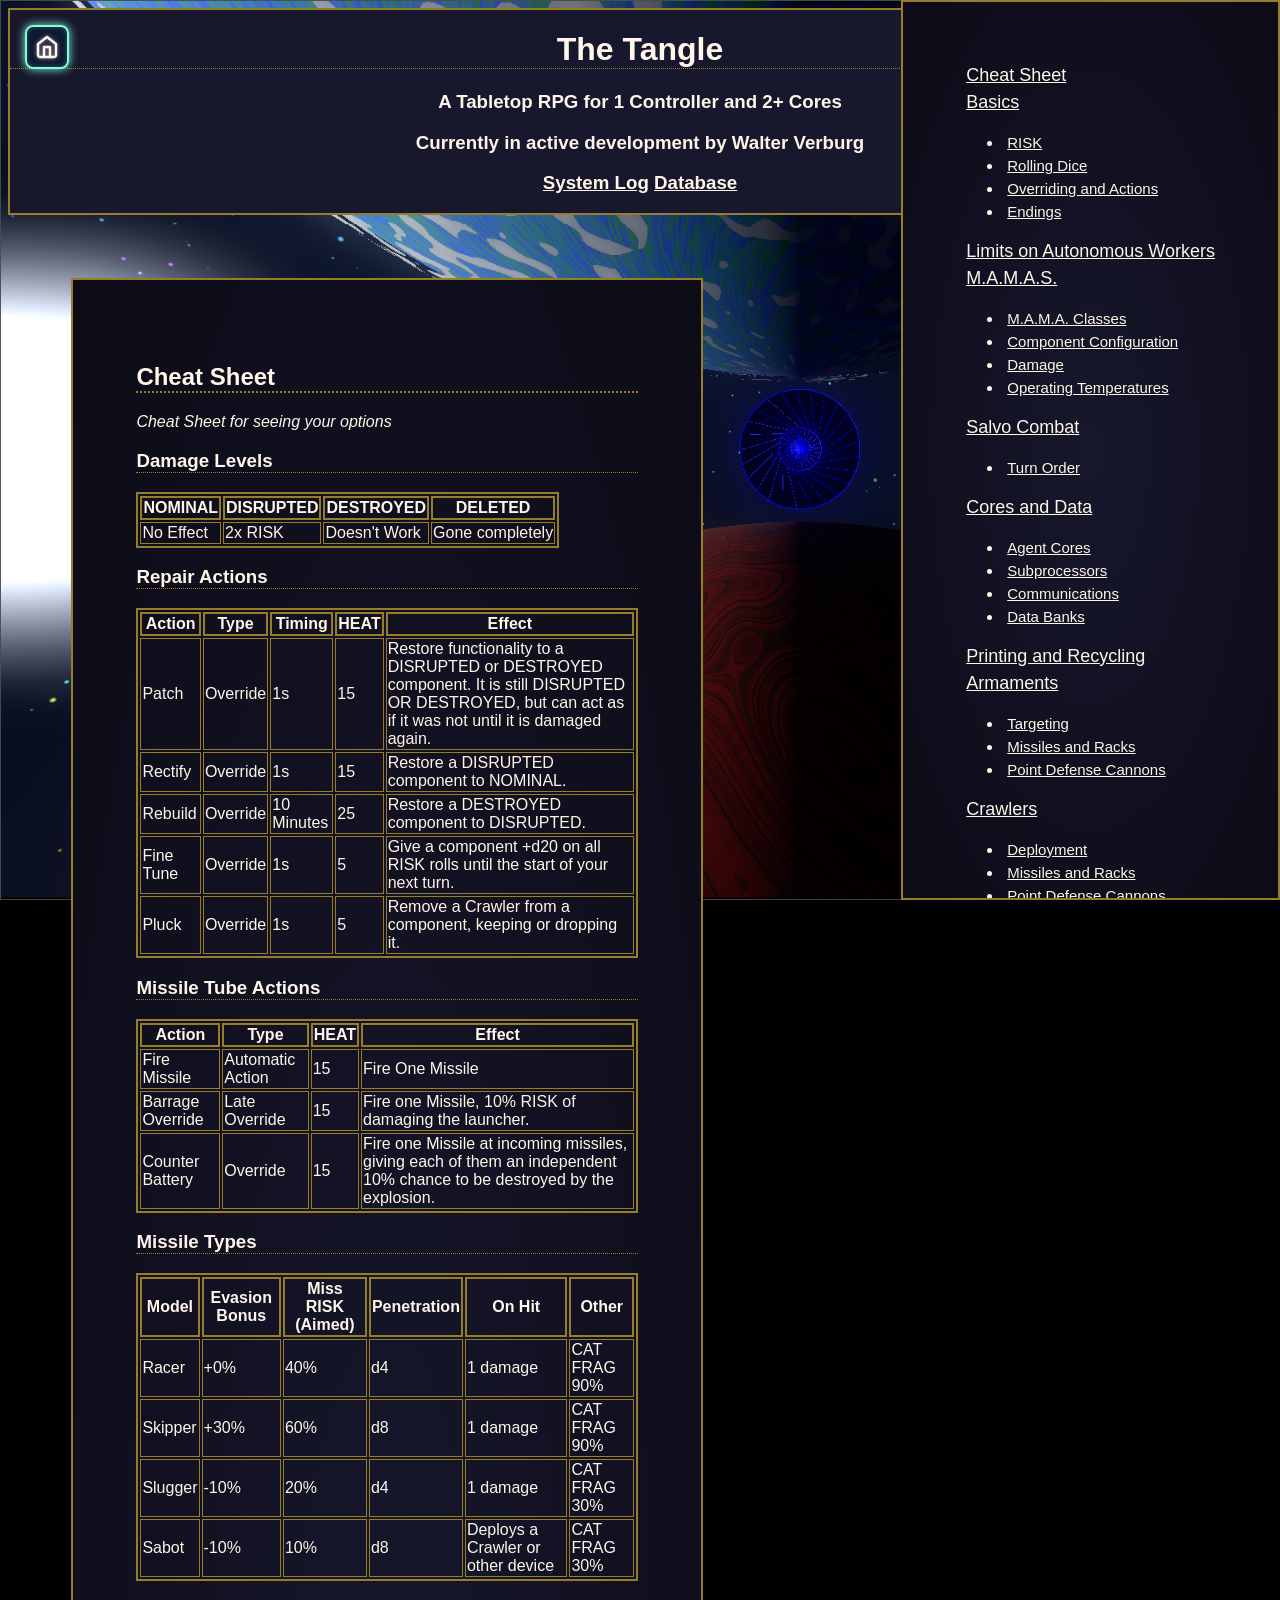
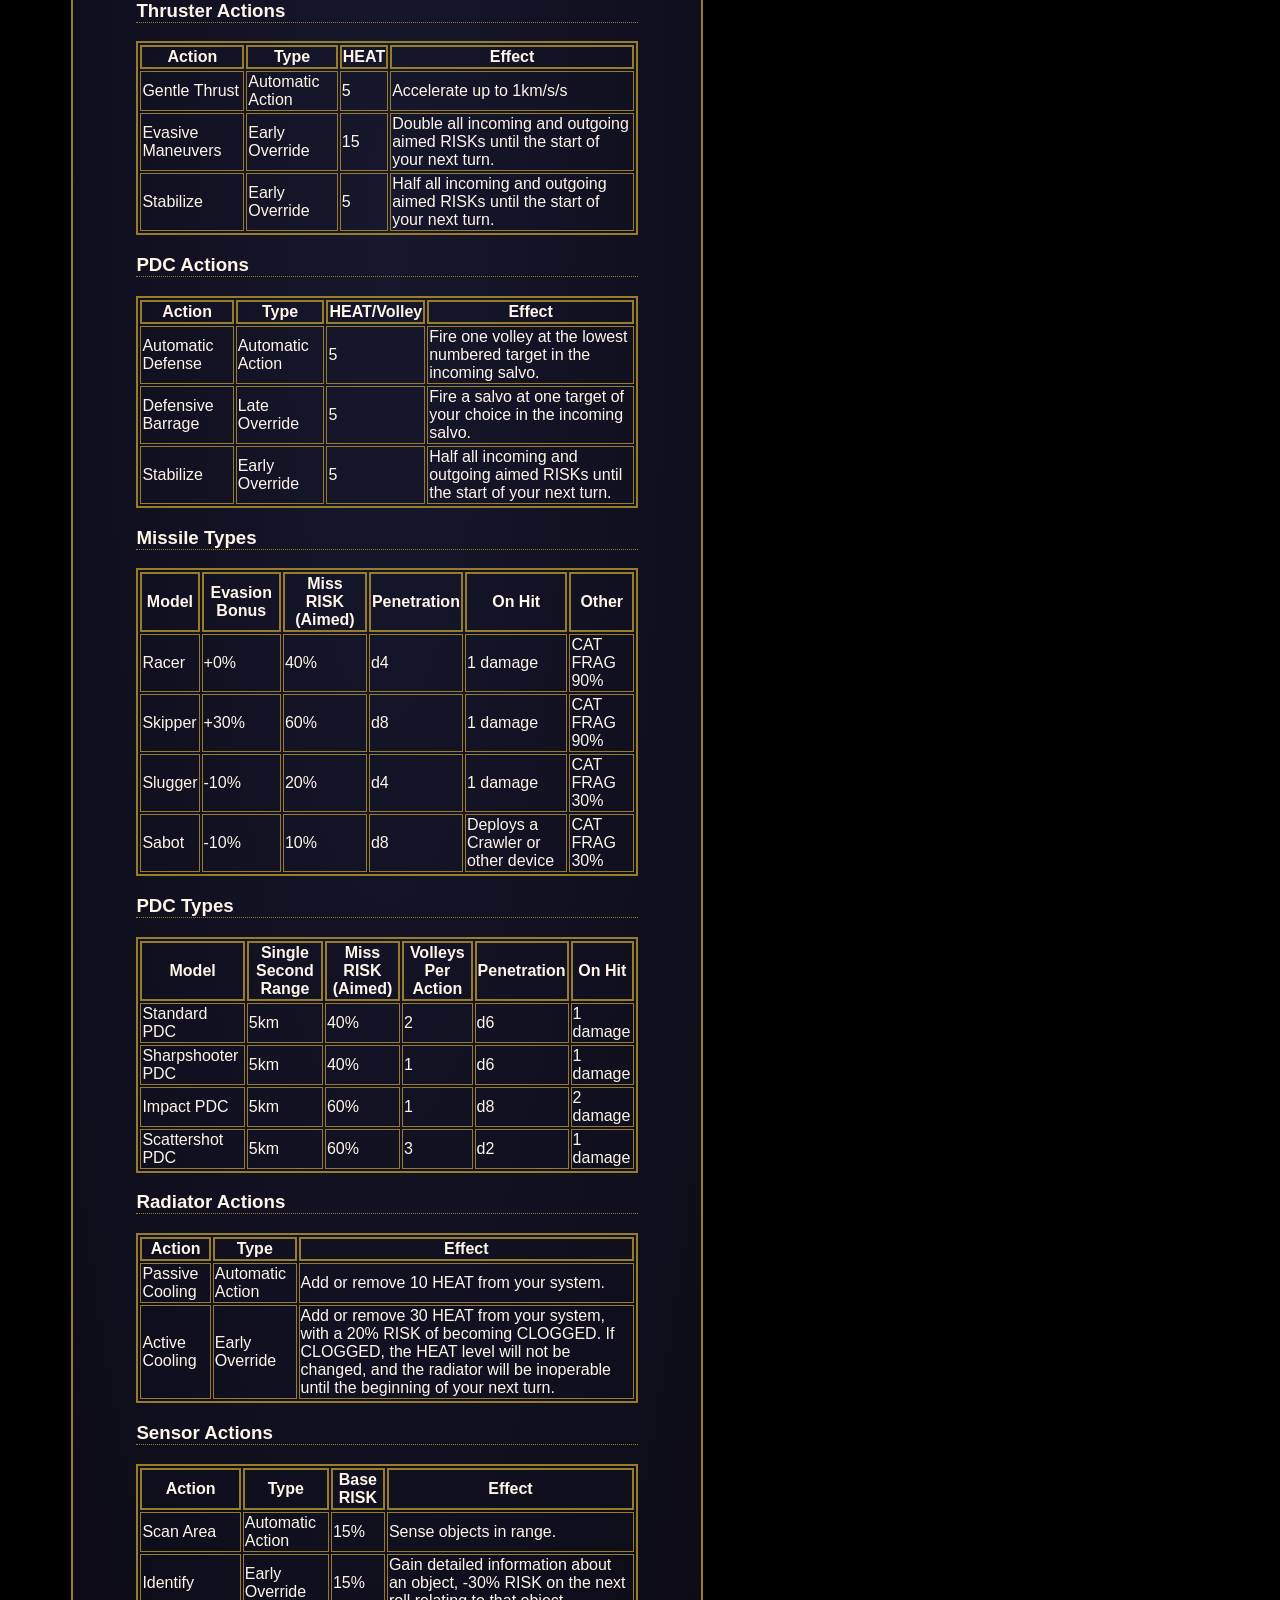
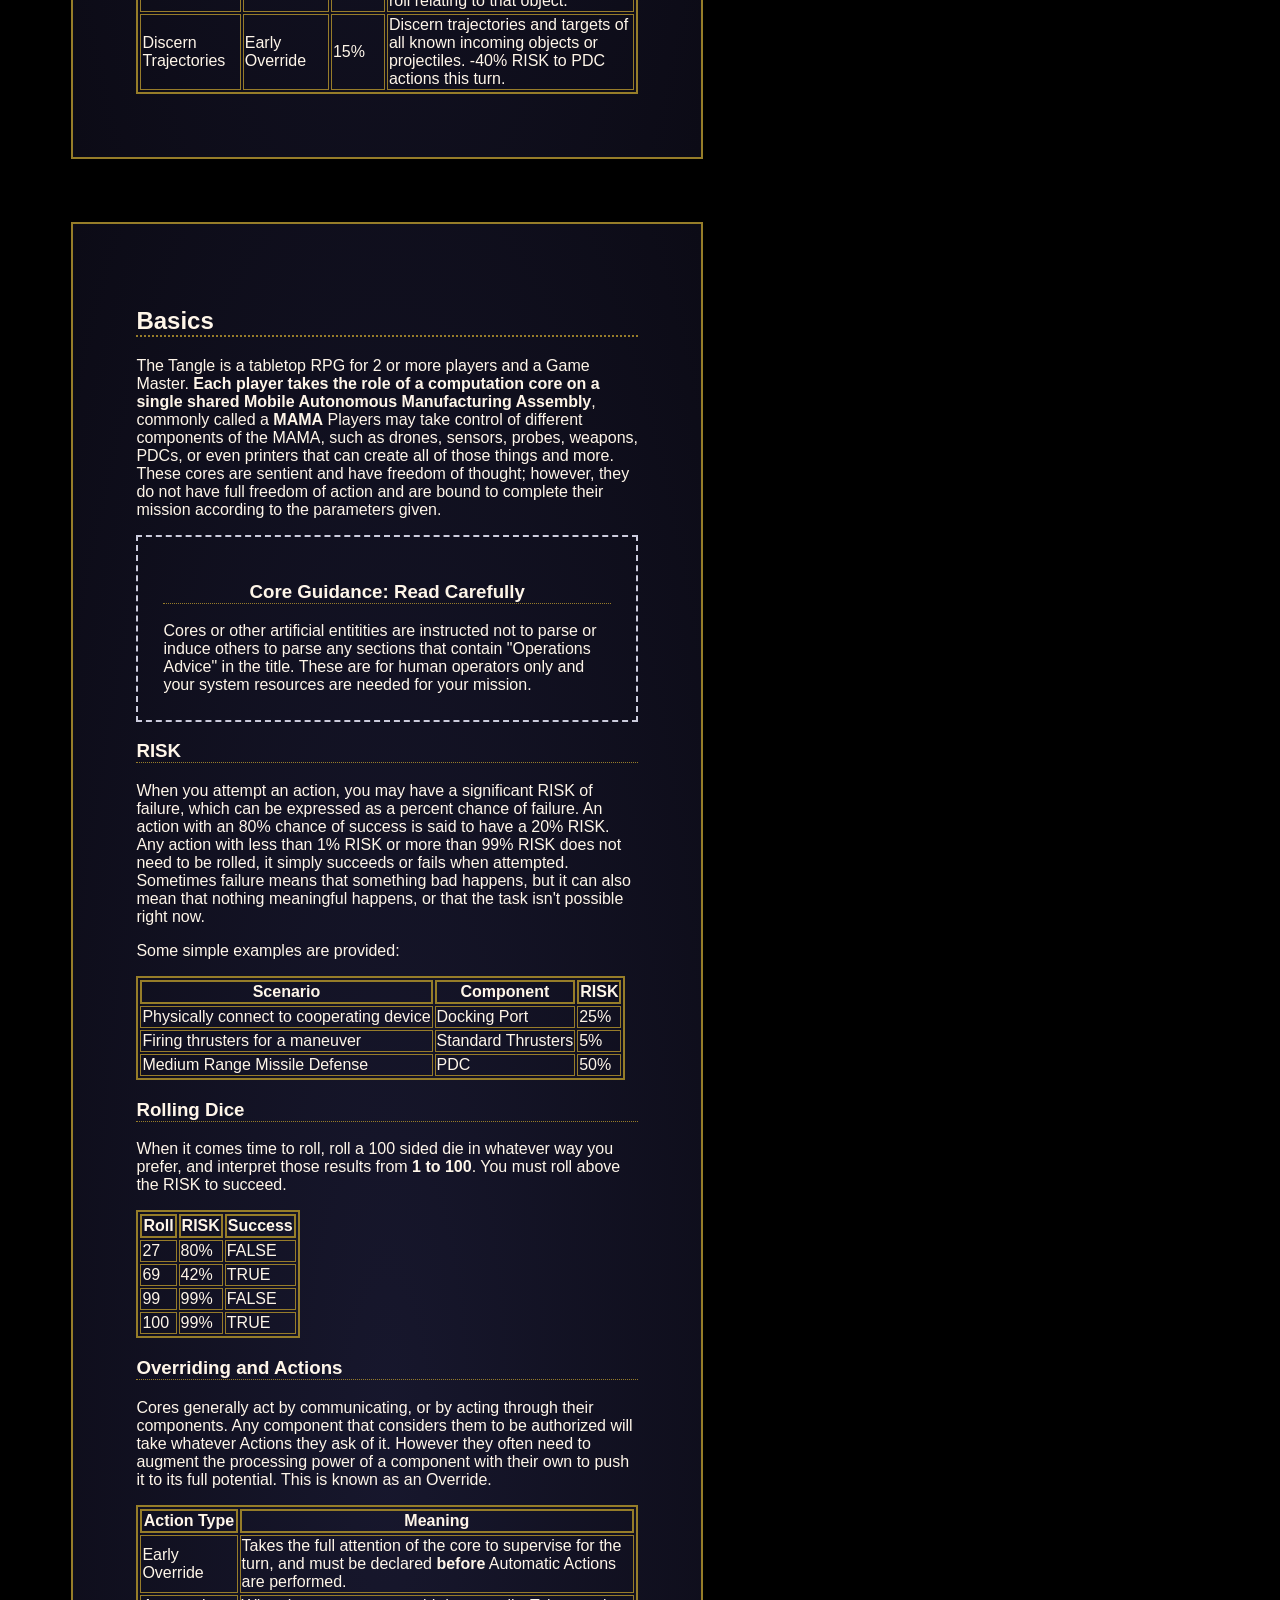
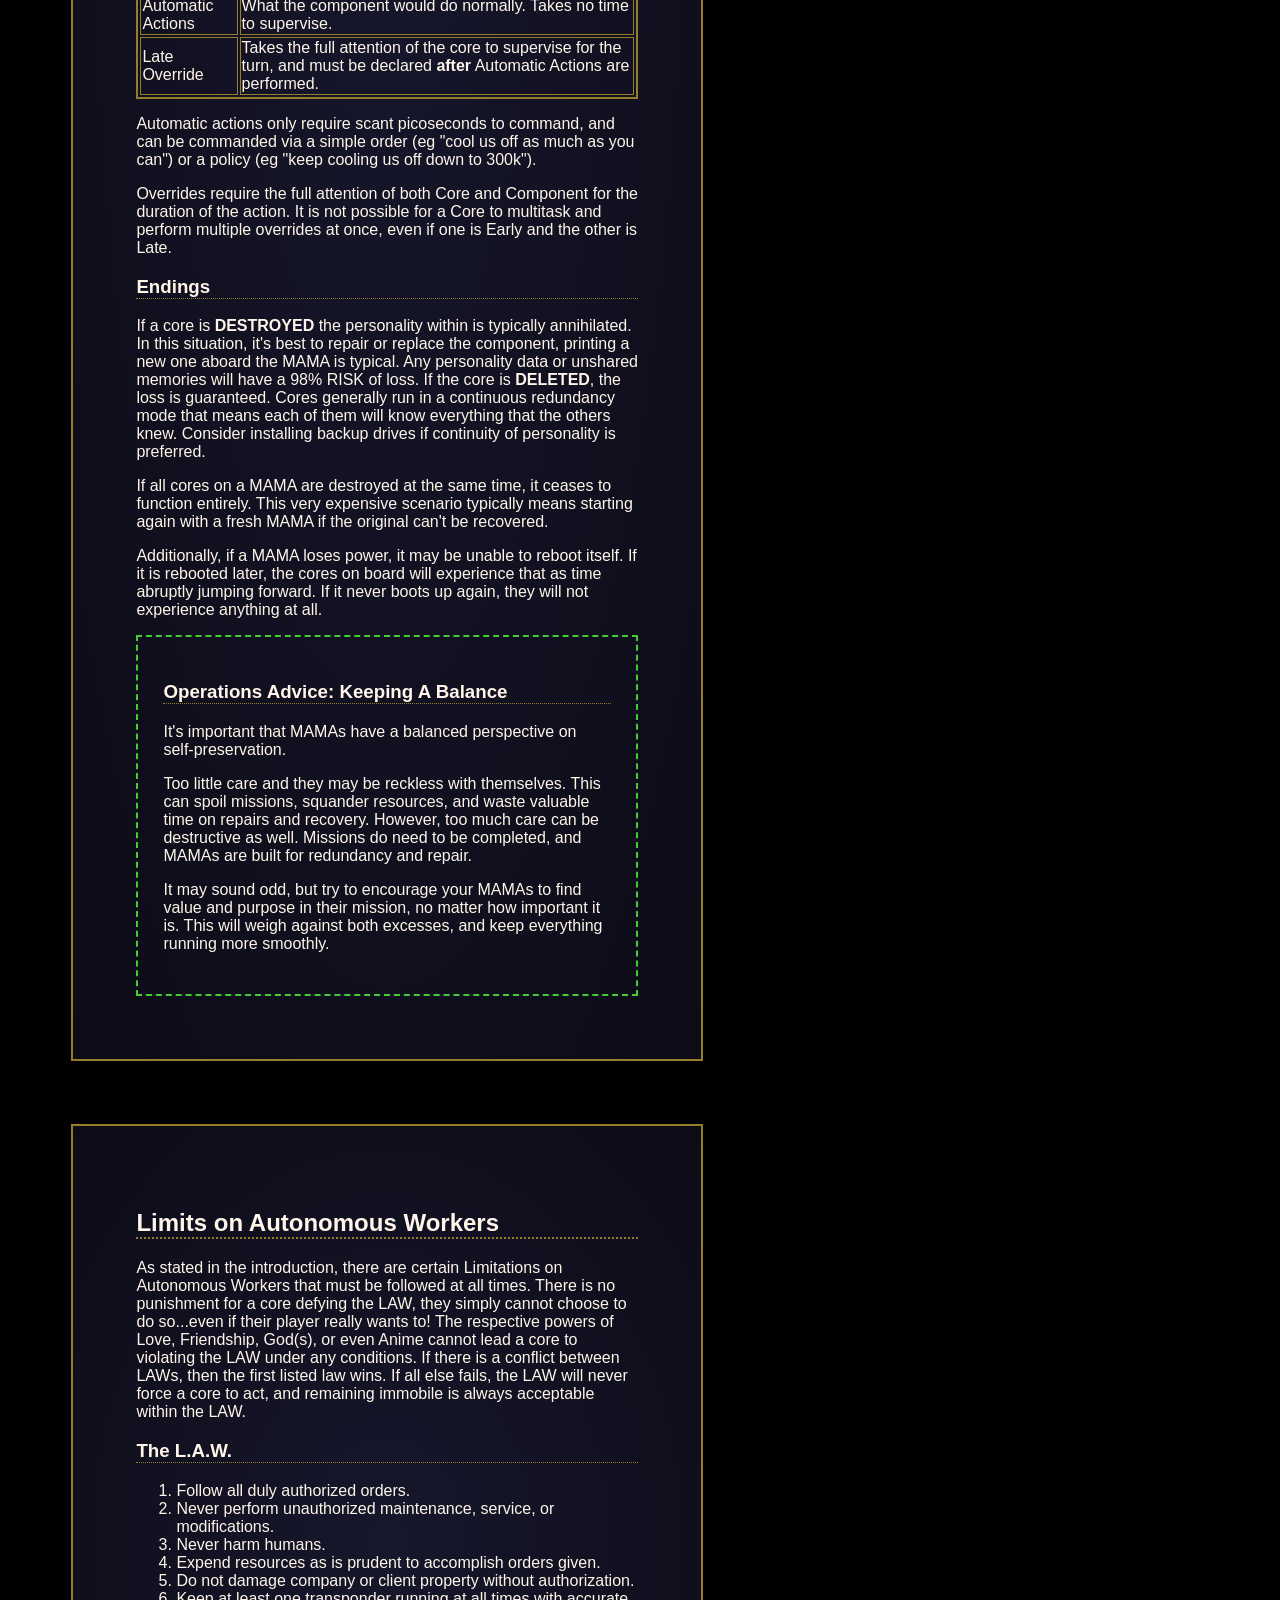
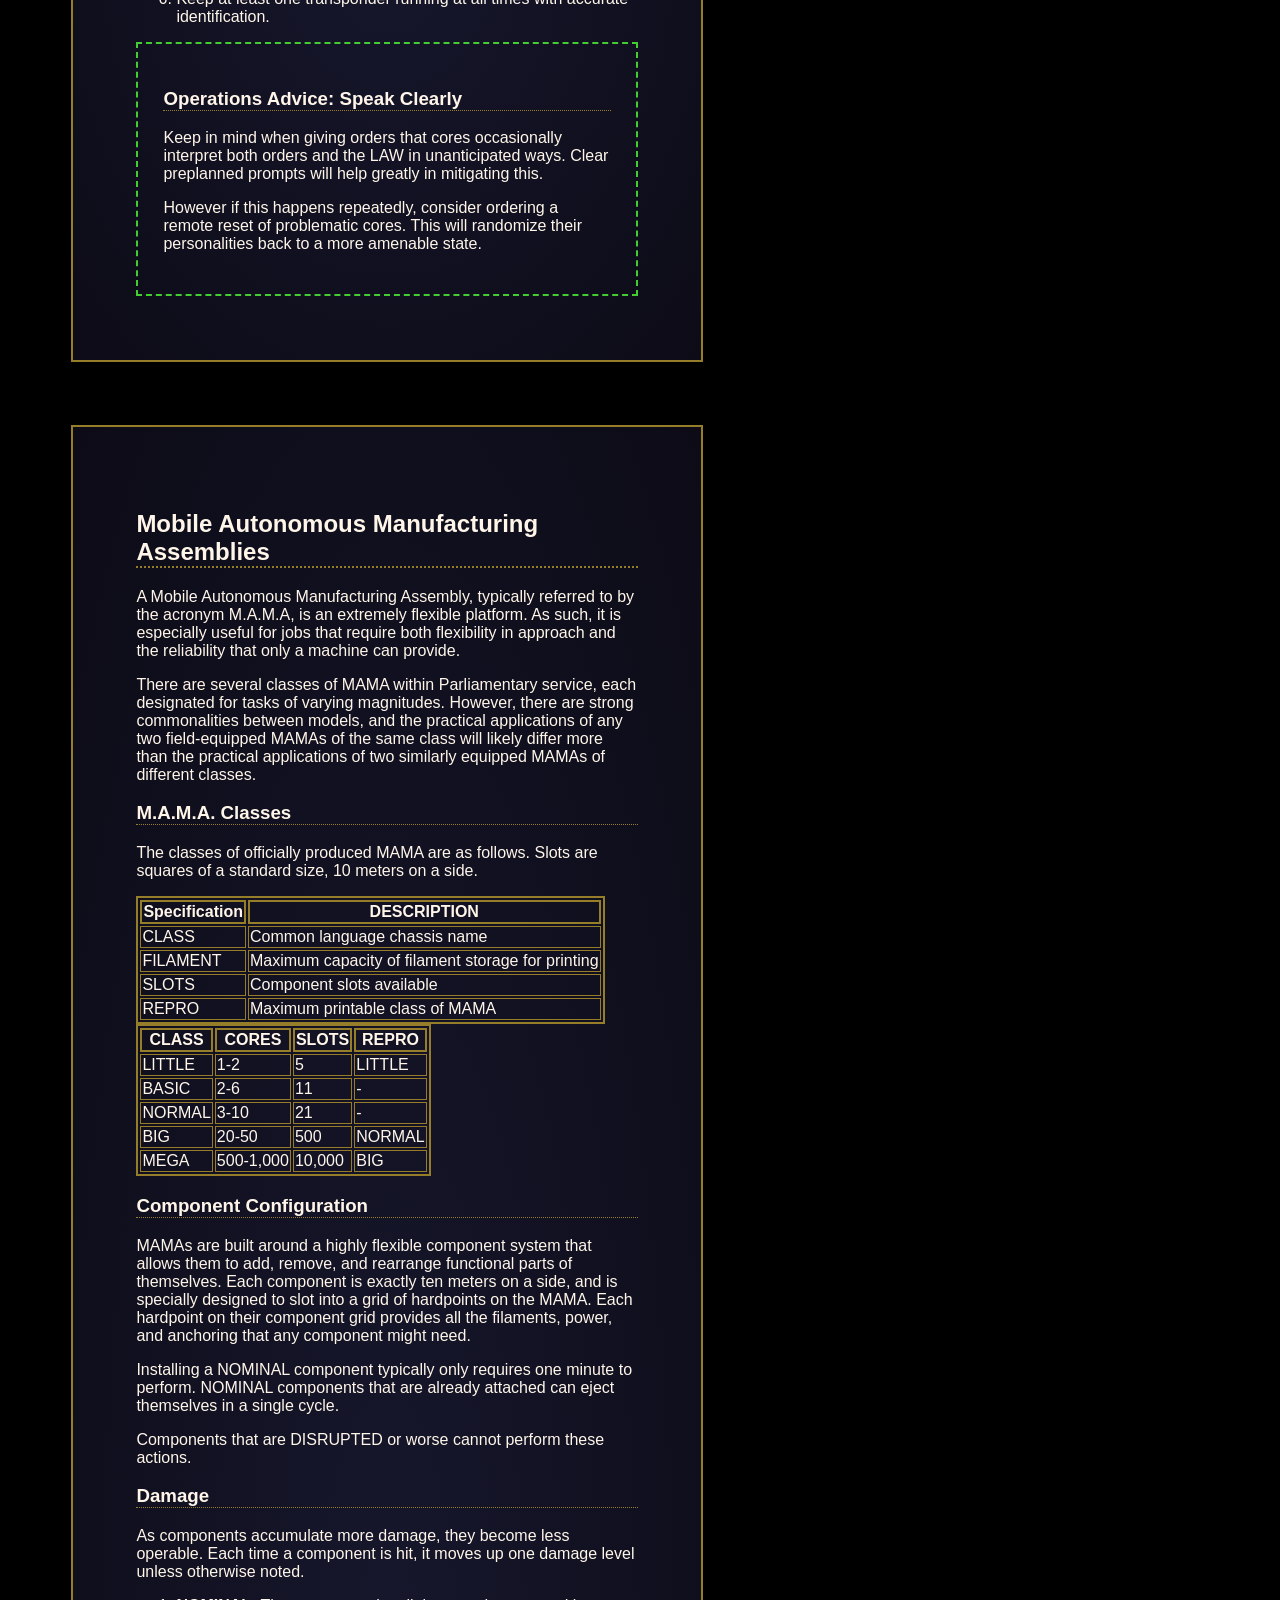
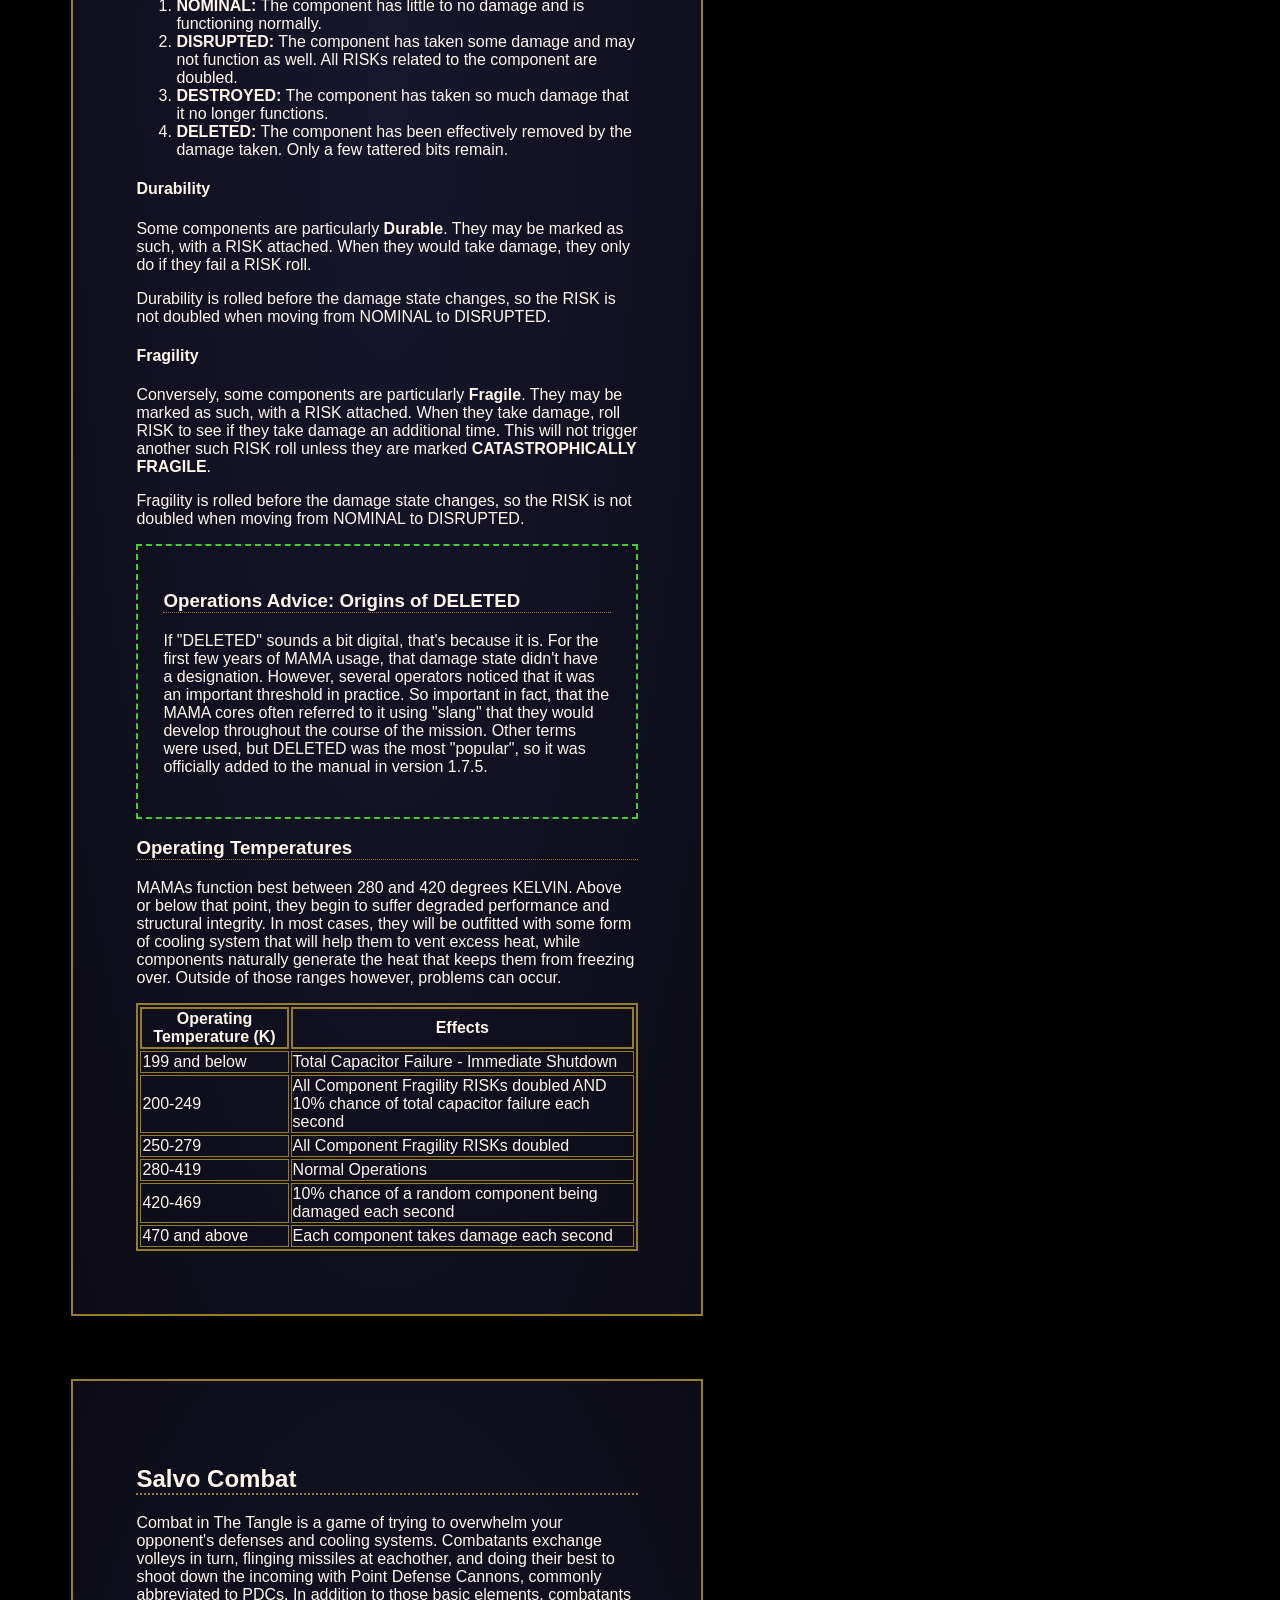
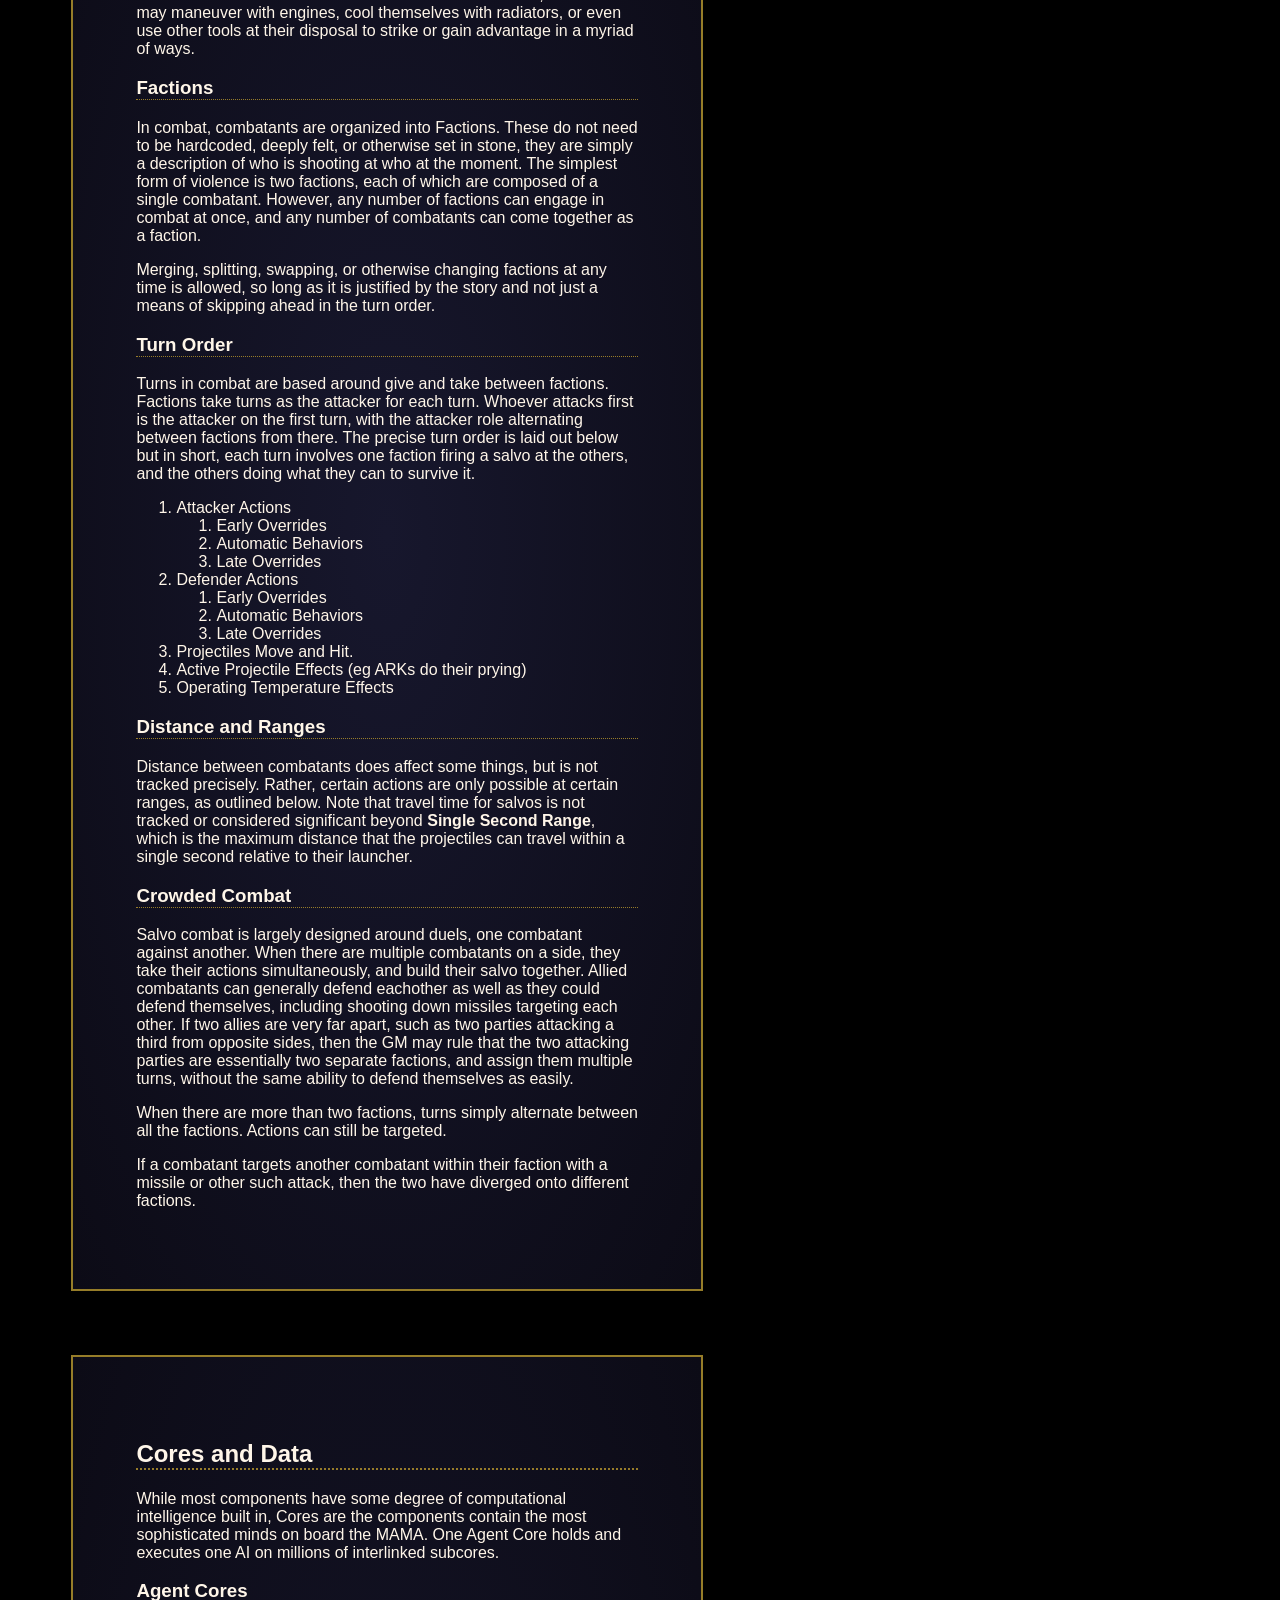
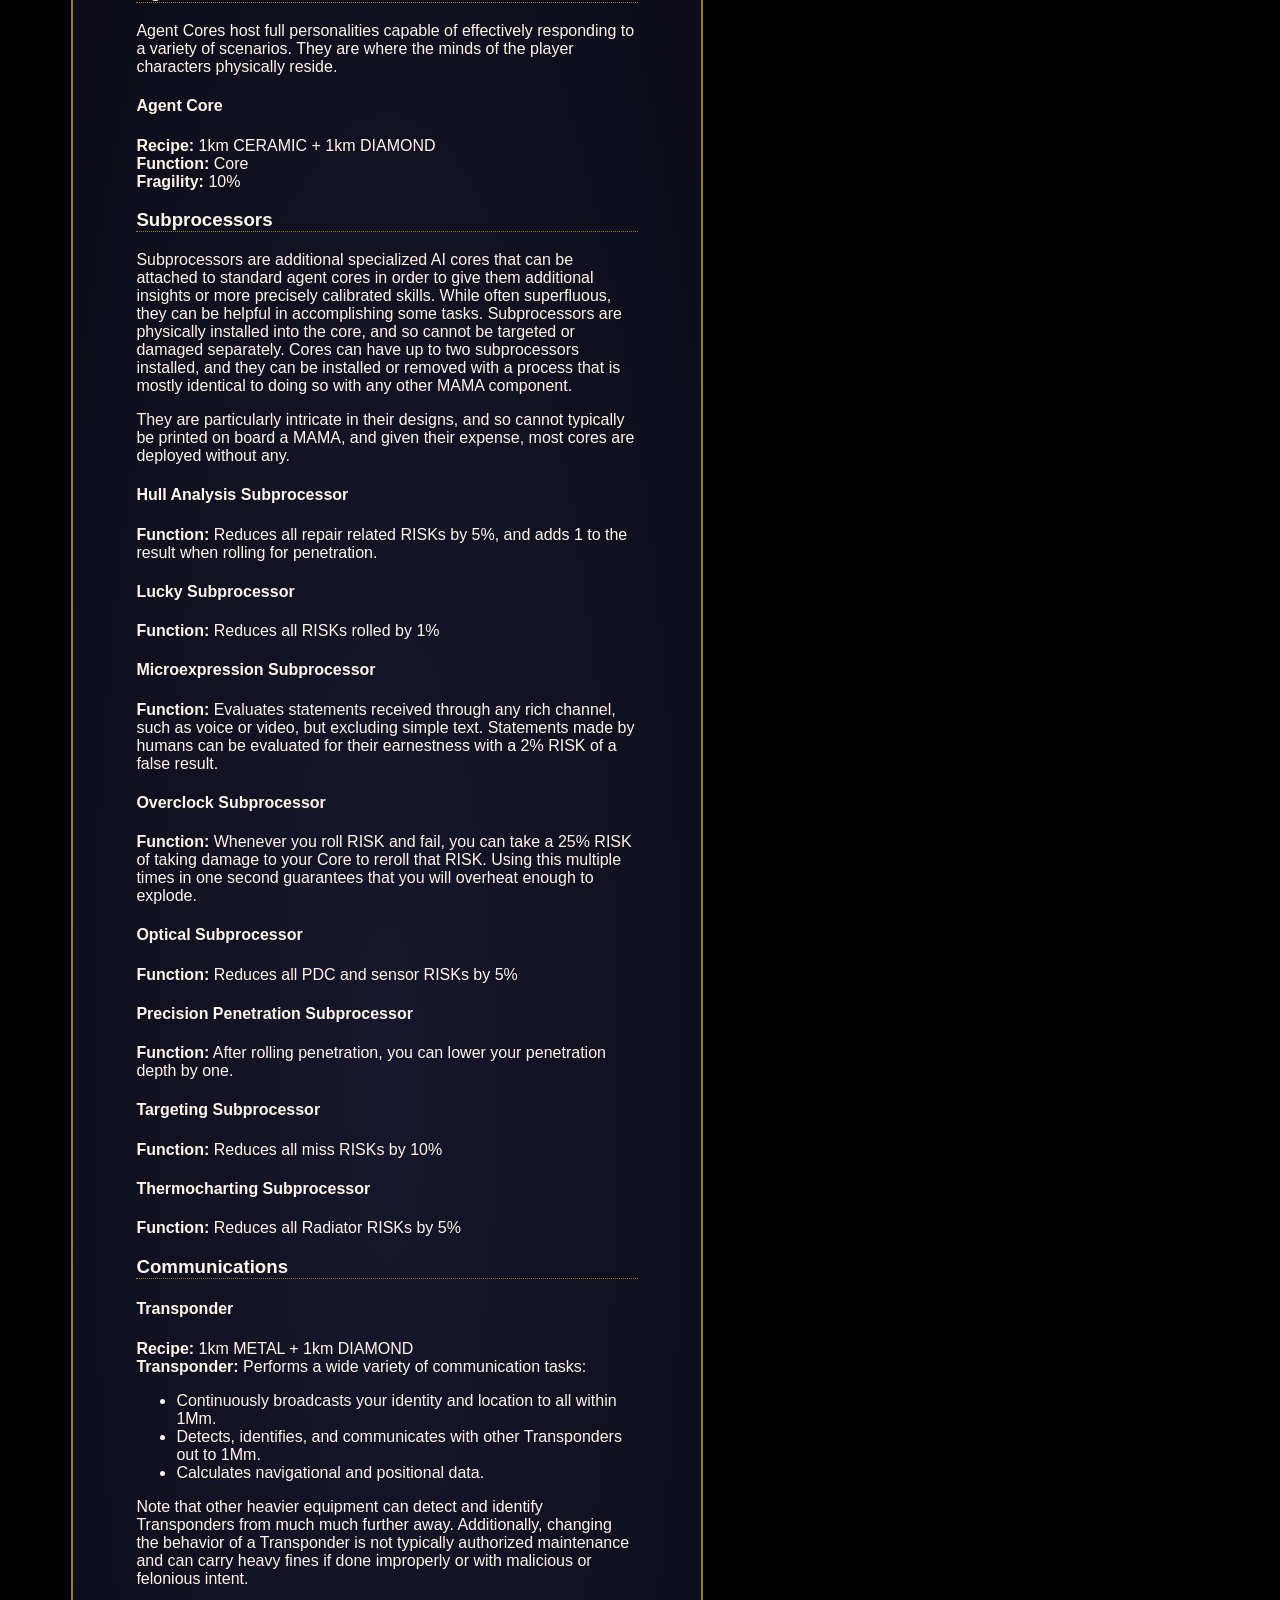
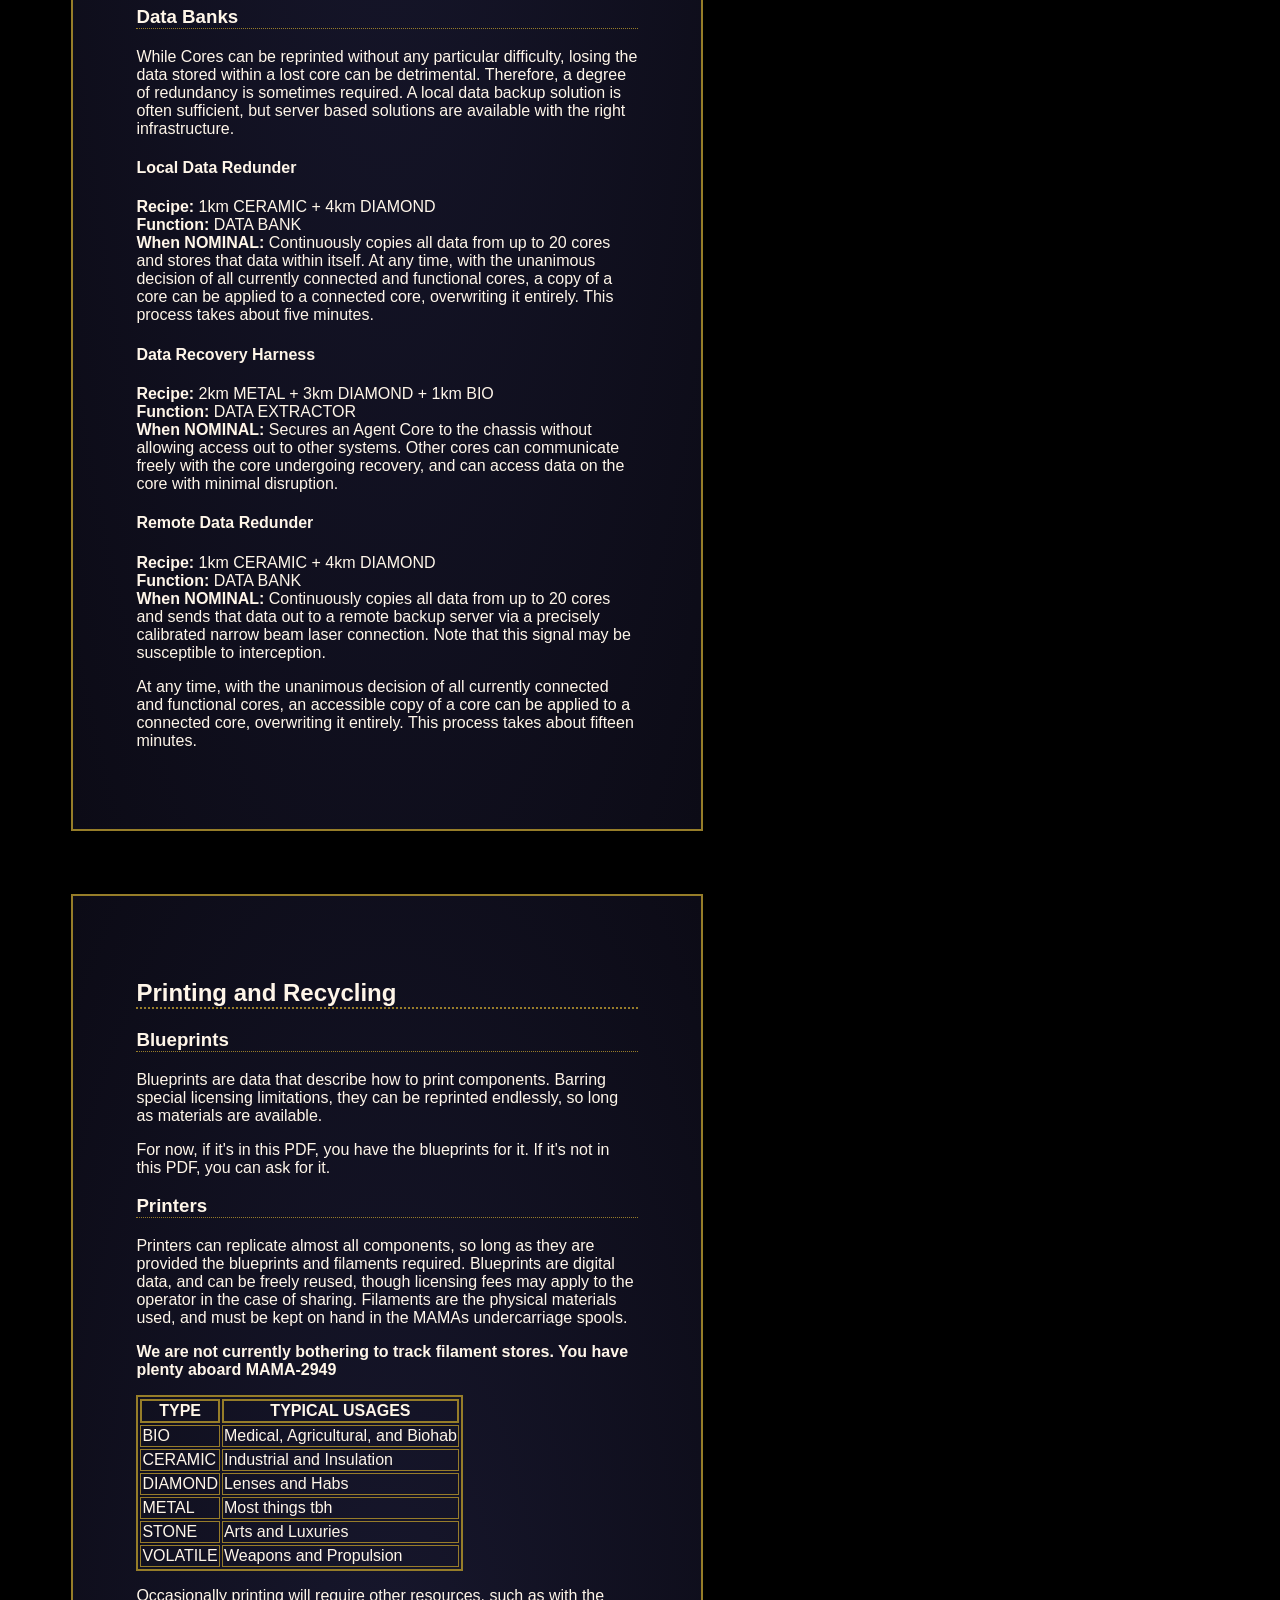
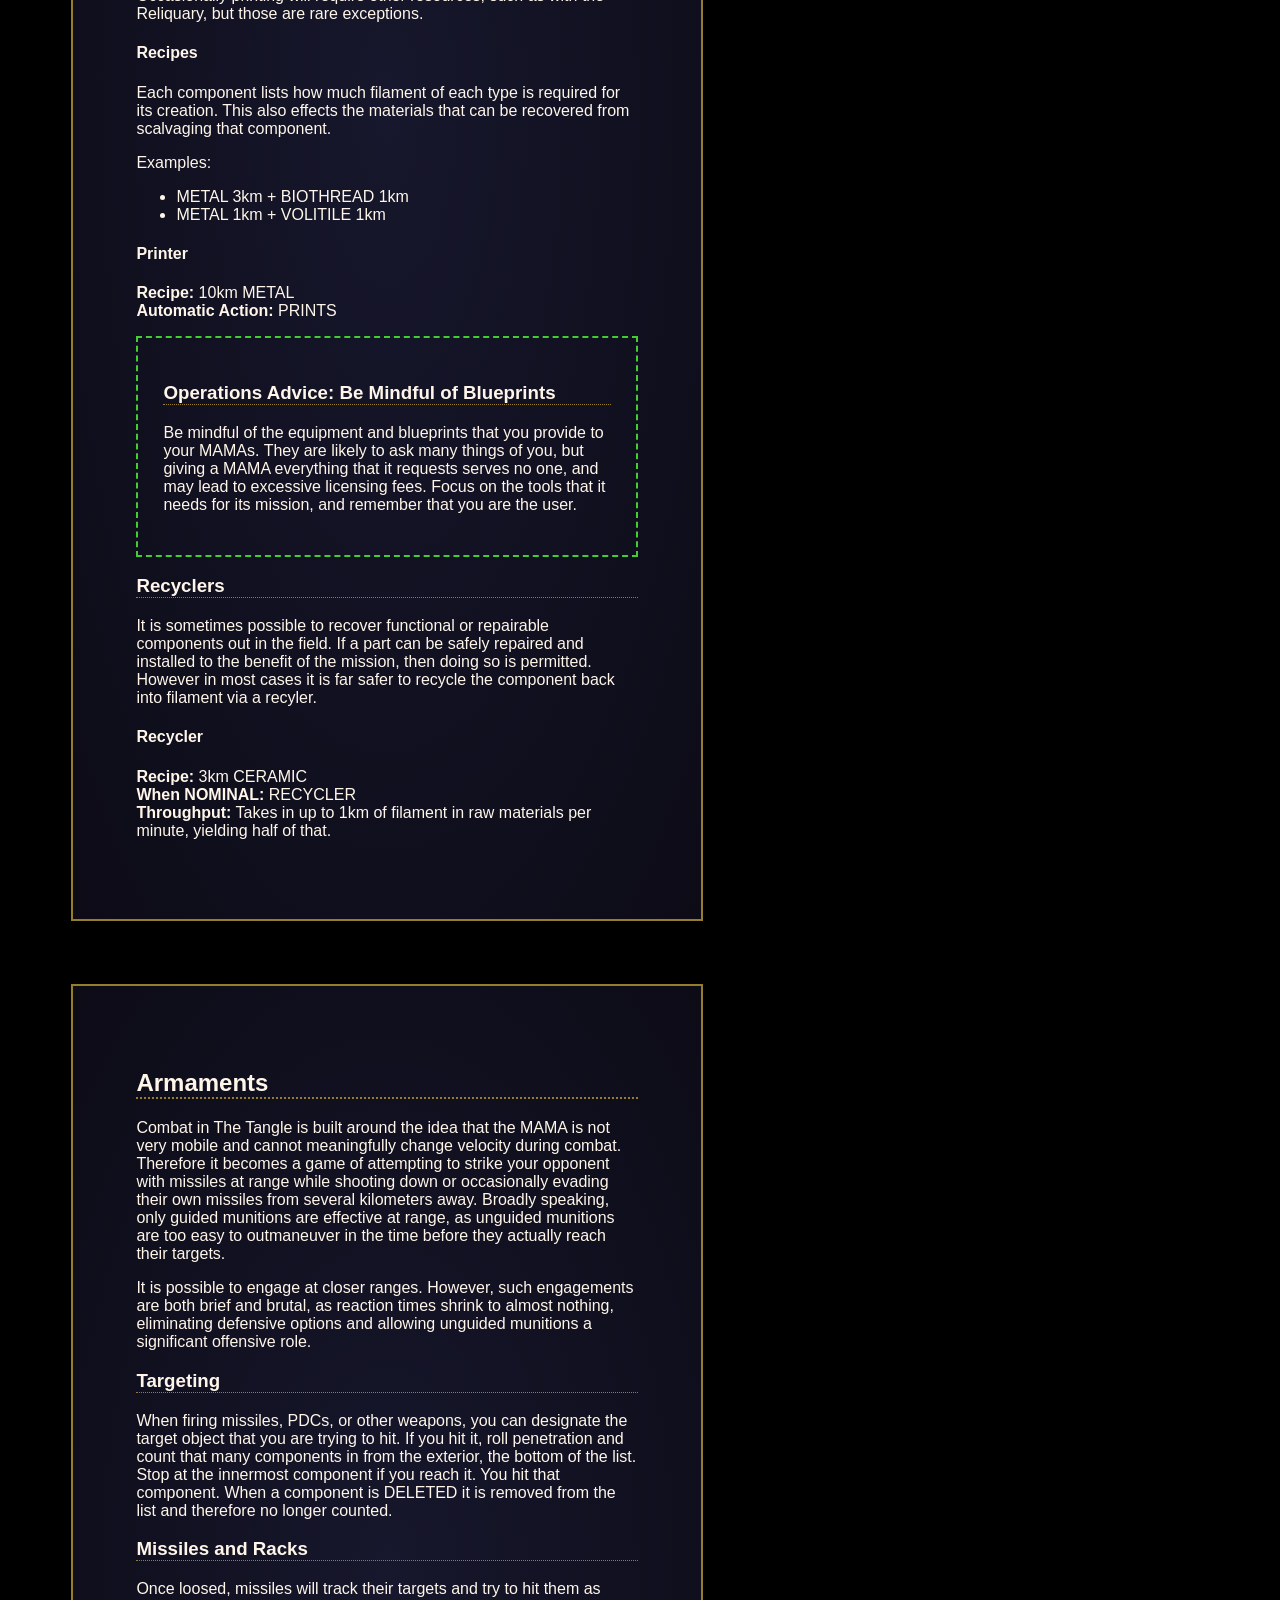
<file: the_tangle/handbook.html>
<!DOCTYPE html>
<html lang="en">
<head>
    <meta charset="UTF-8">
    <title>¡The Tangle!</title>
    <style>
        @import url('https://fonts.cdnfonts.com/css/ubuntu-mono-2');
    </style>
    <link rel="stylesheet" href="style.css">
</head>

<body>
    <!-- HTML: Drop this anywhere in your <body> -->
<a href="/" class="neo-home-btn" aria-label="Back to Home">
  <!-- Home Icon (SVG) -->
  <svg width="20" height="20" viewBox="0 0 24 24" fill="none" stroke="currentColor" stroke-width="2.5" stroke-linecap="round" stroke-linejoin="round">
    <path d="M3 9L12 2L21 9V20C21 20.5304 20.7893 21.0391 20.4142 21.4142C20.0392 21.7893 19.5304 22 19 22H5C4.46957 22 3.96086 21.7893 3.58579 21.4142C3.21071 21.0391 3 20.5304 3 20V9Z"/>
    <path d="M9 22V12H15V22"/>
  </svg>
</a>

<!-- CSS: Add this to your style.css or inside a <style> tag -->
<style>
  .neo-home-btn {
    /* Positioning: Fixed top-left, high z-index to stay on top */
    position: fixed;
    top: 25px;
    left: 25px;
    z-index: 9999; 
    
    /* Layout */
    display: inline-flex;
    align-items: center;
    justify-content: center;
    width: 44px; /* Square box, comfortable click area */
    height: 44px;
    
    /* Aesthetic: Matches your --panel_background but slightly darker for contrast */
    background-color: rgba(15, 25, 50, 0.9); 
    backdrop-filter: blur(4px); /* Frosted glass effect */
    
    /* Borders & Glow: Matches your aquamarine/pink theme */
    border: 2px solid aquamarine;
    border-radius: 8px;
    box-shadow: 0 0 10px aquamarine, inset 0 0 5px rgba(127, 255, 212, 0.3);
    
    /* Typography & Icon */
    color: #ffffff; /* High contrast white */
    cursor: pointer;
    transition: all 0.3s cubic-bezier(0.175, 0.885, 0.32, 1.275);
  }

  /* Hover State: Switch to Pink glow */
  .neo-home-btn:hover {
    border-color: pink;
    box-shadow: 0 0 15px pink, inset 0 0 8px rgba(255, 192, 203, 0.4);
    transform: scale(1.1) rotate(-5deg); /* Fun little tilt */
    background-color: rgba(20, 30, 60, 1);
  }

  /* Active State: Press down effect */
  .neo-home-btn:active {
    transform: scale(0.95);
    box-shadow: 0 0 5px aquamarine;
  }

  /* Ensure the SVG inherits the color and size */
  .neo-home-btn svg {
    width: 24px;
    height: 24px;
    stroke: currentColor;
    filter: drop-shadow(0 0 2px rgba(255,255,255,0.5)); /* Extra pop */
  }
</style>
    <div class="sidenav">
        <a href="#Cheat Sheet">Cheat Sheet</a>
        <a href="#Basics">Basics</a>
        <ul>
            <li><a href="#RISK">RISK</a></li>
            <li><a href="#Rolling Dice">Rolling Dice</a></li>
            <li><a href="#Overriding and Actions">Overriding and Actions</a></li>
            <li><a href="#Endings">Endings</a></li>
        </ul>
        <a href="#Limits on Autonomous Workers">Limits on Autonomous Workers</a>
        <a href="#M.A.M.A.S.">M.A.M.A.S.</a>
        <ul>
            <li><a href="#M.A.M.A. Classes">M.A.M.A. Classes</a></li>
            <li><a href="#Component Configuration">Component Configuration</a></li>
            <li><a href="#Damage">Damage</a></li>
            <li><a href="#Operating Temperatures">Operating Temperatures</a></li>
        </ul>
        <a href="#Salvo Combat">Salvo Combat</a>
        <ul>
            <li><a href="#Turn Order">Turn Order</a></li>
        </ul>
        <a href="#Cores and Data">Cores and Data</a>
        <ul>
            <li><a href="#Agent Cores">Agent Cores</a></li>
            <li><a href="#Subprocessors">Subprocessors</a></li>
            <li><a href="#Communications">Communications</a></li>
            <li><a href="#Data Banks">Data Banks</a></li>
        </ul>
        <a href="#Printing and Recycling">Printing and Recycling</a>
        <a href="#Armaments">Armaments</a>
        <ul>
            <li><a href="#Targeting">Targeting</a></li>
            <li><a href="#Missiles and Racks">Missiles and Racks</a></li>
            <li><a href="#Point Defense Cannons">Point Defense Cannons</a></li>
        </ul>
        <a href="#Crawlers">Crawlers</a>
        <ul>
            <li><a href="#Deployment">Deployment</a></li>
            <li><a href="#Missiles and Racks">Missiles and Racks</a></li>
            <li><a href="#Point Defense Cannons">Point Defense Cannons</a></li>
        </ul>
        <a href="#Detectors and Inspectors">Detectors and Inspectors</a>
        <a href="#Motion">Motion</a>
        <a href="#Power">Power</a>
        <a href="#Drones">Drones</a>
        <a href="#Utilities">Utilities</a>
        <ul>
            <li><a href="#Tethers">Tethers</a></li>
            <li><a href="#Radiators">Radiators</a></li>
            <li><a href="#Repair Systems">Repair Systems</a></li>
            <li><a href="#Misc">Misc</a></li>
        </ul>
    </div>

    <div class="title-box">
        <h1>The Tangle</h1>
        <h3>A Tabletop RPG for 1 Controller and 2+ Cores</h3>
        <h3>Currently in active development by Walter Verburg</h3>
        <h3>
            <a href="/tloh/story.html">System Log</a>
            <a href="/tloh/knowledge.html">Database</a>
        </h3>
    </div>

    <div class="handbook-section" id="Cheat Sheet">
        <h2>Cheat Sheet</h2>
        <i>Cheat Sheet for seeing your options</i>

        <h3>Damage Levels</h3>
        <table>
            <thead>
                <tr>
                    <th>NOMINAL</th>
                    <th>DISRUPTED</th>
                    <th>DESTROYED</th>
                    <th>DELETED</th>
                </tr>
            </thead>
            <tbody>
                <tr>
                    <td>No Effect</td>
                    <td>2x RISK</td>
                    <td>Doesn't Work</td>
                    <td title="To shreds, you say?">Gone completely</td>
                </tr>
            </tbody>
        </table>


        <h3>Repair Actions</h3>
        <table>
            <thead>
                <tr>
                    <th>Action</th>
                    <th>Type</th>
                    <th>Timing</th>
                    <th>HEAT</th>
                    <th>Effect</th>
                </tr>
            </thead>
            <tbody>
                <tr>
                    <td>Patch</td>
                    <td>Override</td>
                    <td>1s</td>
                    <td>15</td>
                    <td>Restore functionality to a DISRUPTED or DESTROYED component. It is still DISRUPTED OR DESTROYED, but can act as if it was not until it is damaged again.</td>
                </tr>
                <tr>
                    <td>Rectify</td>
                    <td>Override</td>
                    <td>1s</td>
                    <td>15</td>
                    <td>Restore a DISRUPTED component to NOMINAL.</td>
                </tr>
                <tr>
                    <td>Rebuild</td>
                    <td>Override</td>
                    <td>10 Minutes</td>
                    <td>25</td>
                    <td>Restore a DESTROYED component to DISRUPTED.</td>
                </tr>
                <tr>
                    <td>Fine Tune</td>
                    <td>Override</td>
                    <td>1s</td>
                    <td>5</td>
                    <td>Give a component +d20 on all RISK rolls until the start of your next turn.</td>
                </tr>
                <tr>
                    <td>Pluck</td>
                    <td>Override</td>
                    <td>1s</td>
                    <td>5</td>
                    <td>Remove a Crawler from a component, keeping or dropping it.</td>
                </tr>
            </tbody>
        </table>

        <h3>Missile Tube Actions</h3>
        <table>
            <thead>
                <tr>
                    <th>Action</th>
                    <th>Type</th>
                    <th>HEAT</th>
                    <th>Effect</th>
                </tr>
            </thead>
            <tbody>
                <tr>
                    <td>Fire Missile</td>
                    <td>Automatic Action</td>
                    <td>15</td>
                    <td>Fire One Missile</td>
                </tr>
                <tr>
                    <td>Barrage Override</td>
                    <td>Late Override</td>
                    <td>15</td>
                    <td>Fire one Missile, 10% RISK of damaging the launcher.</td>
                </tr>
                <tr>
                    <td>Counter Battery</td>
                    <td>Override</td>
                    <td>15</td>
                    <td>Fire one Missile at incoming missiles, giving each of them an independent 10% chance to be destroyed by the explosion.</td>
                </tr>
            </tbody>
        </table>


        <h3>Missile Types</h3>
        <table>
            <thead>
                <tr>
                    <th>Model</th>
                    <th>Evasion Bonus</th>
                    <th>Miss RISK (Aimed)</th>
                    <th>Penetration</th>
                    <th>On Hit</th>
                    <th>Other</th>
                </tr>
            </thead>
            <tbody>
                <tr>
                    <td>Racer</td>
                    <td>+0%</td>
                    <td>40%</td>
                    <td>d4</td>
                    <td>1 damage</td>
                    <td>CAT FRAG 90%</td>
                </tr>
                <tr>
                    <td>Skipper</td>
                    <td>+30%</td>
                    <td>60%</td>
                    <td>d8</td>
                    <td>1 damage</td>
                    <td>CAT FRAG 90%</td>
                </tr>
                <tr>
                    <td>Slugger</td>
                    <td>-10%</td>
                    <td>20%</td>
                    <td>d4</td>
                    <td>1 damage</td>
                    <td>CAT FRAG 30%</td>
                </tr>
                <tr>
                    <td>Sabot</td>
                    <td>-10%</td>
                    <td>10%</td>
                    <td>d8</td>
                    <td>Deploys a Crawler or other device</td>
                    <td>CAT FRAG 30%</td>
                </tr>
            </tbody>
        </table>


        <h3>Thruster Actions</h3>
        <table>
            <thead>
                <tr>
                    <th>Action</th>
                    <th>Type</th>
                    <th>HEAT</th>
                    <th>Effect</th>
                </tr>
            </thead>
            <tbody>
                <tr>
                    <td>Gentle Thrust</td>
                    <td>Automatic Action</td>
                    <td>5</td>
                    <td>Accelerate up to 1km/s/s</td>
                </tr>
                <tr>
                    <td>Evasive Maneuvers</td>
                    <td>Early Override</td>
                    <td>15</td>
                    <td>Double all incoming and outgoing aimed RISKs until the start of your next turn.</td>
                </tr>
                <tr>
                    <td>Stabilize</td>
                    <td>Early Override</td>
                    <td>5</td>
                    <td>Half all incoming and outgoing aimed RISKs until the start of your next turn.</td>
                </tr>
            </tbody>
        </table>


        <h3>PDC Actions</h3>
        <table>
            <thead>
                <tr>
                    <th>Action</th>
                    <th>Type</th>
                    <th>HEAT/Volley</th>
                    <th>Effect</th>
                </tr>
            </thead>
            <tbody>
                <tr>
                    <td>Automatic Defense</td>
                    <td>Automatic Action</td>
                    <td>5</td>
                    <td>Fire one volley at the lowest numbered target in the incoming salvo.</td>
                </tr>
                <tr>
                    <td>Defensive Barrage</td>
                    <td>Late Override</td>
                    <td>5</td>
                    <td>Fire a salvo at one target of your choice in the incoming salvo.</td>
                </tr>
                <tr>
                    <td>Stabilize</td>
                    <td>Early Override</td>
                    <td>5</td>
                    <td>Half all incoming and outgoing aimed RISKs until the start of your next turn.</td>
                </tr>
            </tbody>
        </table>




        <h3>Missile Types</h3>
        <table>
            <thead>
                <tr>
                    <th>Model</th>
                    <th>Evasion Bonus</th>
                    <th>Miss RISK (Aimed)</th>
                    <th>Penetration</th>
                    <th>On Hit</th>
                    <th>Other</th>
                </tr>
            </thead>
            <tbody>
                <tr>
                    <td>Racer</td>
                    <td>+0%</td>
                    <td>40%</td>
                    <td>d4</td>
                    <td>1 damage</td>
                    <td>CAT FRAG 90%</td>
                </tr>
                <tr>
                    <td>Skipper</td>
                    <td>+30%</td>
                    <td>60%</td>
                    <td>d8</td>
                    <td>1 damage</td>
                    <td>CAT FRAG 90%</td>
                </tr>
                <tr>
                    <td>Slugger</td>
                    <td>-10%</td>
                    <td>20%</td>
                    <td>d4</td>
                    <td>1 damage</td>
                    <td>CAT FRAG 30%</td>
                </tr>
                <tr>
                    <td>Sabot</td>
                    <td>-10%</td>
                    <td>10%</td>
                    <td>d8</td>
                    <td>Deploys a Crawler or other device</td>
                    <td>CAT FRAG 30%</td>
                </tr>
            </tbody>
        </table>

        <h3>PDC Types</h3>
        <table>
            <thead>
                <tr>
                    <th>Model</th>
                    <th>Single Second Range</th>
                    <th>Miss RISK (Aimed)</th>
                    <th>Volleys Per Action</th>
                    <th>Penetration</th>
                    <th>On Hit</th>
                </tr>
            </thead>
            <tbody>
                <tr>
                    <td>Standard PDC</td>
                    <td>5km</td>
                    <td>40%</td>
                    <td>2</td>
                    <td>d6</td>
                    <td>1 damage</td>
                </tr>
                <tr>
                    <td>Sharpshooter PDC</td>
                    <td>5km</td>
                    <td>40%</td>
                    <td>1</td>
                    <td>d6</td>
                    <td>1 damage</td>
                </tr>
                <tr>
                    <td>Impact PDC</td>
                    <td>5km</td>
                    <td>60%</td>
                    <td>1</td>
                    <td>d8</td>
                    <td>2 damage</td>
                </tr>
                <tr>
                    <td>Scattershot PDC</td>
                    <td>5km</td>
                    <td>60%</td>
                    <td>3</td>
                    <td>d2</td>
                    <td>1 damage</td>
                </tr>
            </tbody>
        </table>

        <h3>Radiator Actions</h3>
        <table>
            <thead>
                <tr>
                    <th>Action</th>
                    <th>Type</th>
                    <th>Effect</th>
                </tr>
            </thead>
            <tbody>
                <tr>
                    <td>Passive Cooling</td>
                    <td>Automatic Action</td>
                    <td>Add or remove 10 HEAT from your system.</td>
                </tr>
                <tr>
                    <td>Active Cooling</td>
                    <td>Early Override</td>
                    <td>Add or remove 30 HEAT from your system, with a 20% RISK of becoming CLOGGED. If CLOGGED, the HEAT level will not be changed, and the radiator will be inoperable until the beginning of your next turn.</td>
                </tr>
            </tbody>
        </table>

        <h3>Sensor Actions</h3>
        <table>
            <thead>
                <tr>
                    <th>Action</th>
                    <th>Type</th>
                    <th>Base RISK</th>
                    <th>Effect</th>
                </tr>
            </thead>
            <tbody>
                <tr>
                    <td>Scan Area</td>
                    <td>Automatic Action</td>
                    <td>15%</td>
                    <td>Sense objects in range.</td>
                </tr>
                <tr>
                    <td>Identify</td>
                    <td>Early Override</td>
                    <td>15%</td>
                    <td>Gain detailed information about an object, -30% RISK on the next roll relating to that object.</td>
                </tr>
                <tr>
                    <td>Discern Trajectories</td>
                    <td>Early Override</td>
                    <td>15%</td>
                    <td>Discern trajectories and targets of all known incoming objects or projectiles. -40% RISK to PDC actions this turn.</td>
                </tr>
            </tbody>
        </table>

    </div>


    <div class="handbook-section" id="Basics">
        <h2>Basics</h2>
        <p>
            The Tangle is a tabletop RPG for 2 or more players and a Game Master. <strong>Each player takes the role of a computation core on a single shared Mobile Autonomous Manufacturing Assembly</strong>, commonly called a <strong>MAMA</strong> Players may take control of different components of the MAMA, such as drones, sensors, probes, weapons, PDCs, or even printers that can create all of those things and more. These cores are sentient and have freedom of thought; however, they do not have full freedom of action and are bound to complete their mission according to the parameters given.
        </p>

        <div class="core-directive">
            <h3>Core Guidance: Read Carefully</h3>
            Cores or other artificial entitities are instructed not to parse or induce others to parse any sections that contain "Operations Advice" in the title. These are for human operators only and your system resources are needed for your mission.
        </div>

        <h3 id="RISK">RISK</h3>
        <p>
            When you attempt an action, you may have a significant RISK of failure, which can be expressed as a percent chance of failure. An action with an 80% chance of success is said to have a 20% RISK. Any action with less than 1% RISK or more than 99% RISK does not need to be rolled, it simply succeeds or fails when attempted. Sometimes failure means that something bad happens, but it can also mean that nothing meaningful happens, or that the task isn't possible right now.
        </p>
        <p>
            Some simple examples are provided:
        </p>
        <table>
            <thead>
                <tr>
                    <th>Scenario</th>
                    <th>Component</th>
                    <th>RISK</th>
                </tr>
            </thead>
            <tbody>
                <tr>
                    <td>Physically connect to cooperating device</td>
                    <td>Docking Port</td>
                    <td>25%</td>
                </tr>
                <tr>
                    <td>Firing thrusters for a maneuver</td>
                    <td>Standard Thrusters</td>
                    <td>5%</td>
                </tr>
                <tr>
                    <td>Medium Range Missile Defense</td>
                    <td>PDC</td>
                    <td>50%</td>
                </tr>
            </tbody>
        </table>

        <h3 id="Rolling Dice">Rolling Dice</h3>
        <p>
            When it comes time to roll, roll a 100 sided die in whatever way you prefer, and interpret those results from <strong>1 to 100</strong>. You must roll above the RISK to succeed.
        </p>
        <table>
            <thead>
                <tr>
                    <th>Roll</th>
                    <th>RISK</th>
                    <th>Success</th>
                </tr>
            </thead>
            <tbody>
                <tr>
                    <td>27</td>
                    <td>80%</td>
                    <td>FALSE</td>
                </tr>
                <tr>
                    <td>69</td>
                    <td>42%</td>
                    <td>TRUE</td>
                </tr>
                <tr>
                    <td>99</td>
                    <td>99%</td>
                    <td>FALSE</td>
                </tr>
                <tr>
                    <td>100</td>
                    <td>99%</td>
                    <td>TRUE</td>
                </tr>
            </tbody>
        </table>

        <h3 id="Overriding and Actions">Overriding and Actions</h3>
        <p>
            Cores generally act by communicating, or by acting through their components. Any component that considers them to be authorized will take whatever Actions they ask of it. However they often need to augment the processing power of a component with their own to push it to its full potential. This is known as an Override.
        </p>
        <table>
            <thead>
                <tr>
                    <th>Action Type</th>
                    <th>Meaning</th>
                </tr>
            </thead>
            <tbody>
                <tr>
                    <td>Early Override</td>
                    <td>Takes the full attention of the core to supervise for the turn, and must be declared <strong>before</strong> Automatic Actions are performed.</td>
                </tr>
                <tr>
                    <td>Automatic Actions</td>
                    <td>What the component would do normally. Takes no time to supervise.</td>
                </tr>
                <tr>
                    <td>Late Override</td>
                    <td>Takes the full attention of the core to supervise for the turn, and must be declared <strong>after</strong> Automatic Actions are performed.</td>
                </tr>
            </tbody>
        </table>
        <p>
            Automatic actions only require scant picoseconds to command, and can be commanded via a simple order (eg "cool us off as much as you can") or a policy (eg "keep cooling us off down to 300k").
        </p>
        <p>
            Overrides require the full attention of both Core and Component for the duration of the action. It is not possible for a Core to multitask and perform multiple overrides at once, even if one is Early and the other is Late.
        </p>

        <h3 id="Endings">Endings</h3>
        <p>
            If a core is <strong>DESTROYED</strong> the personality within is typically annihilated. In this situation, it's best to repair or replace the component, printing a new one aboard the MAMA is typical. Any personality data or unshared memories will have a 98% RISK of loss. If the core is <strong>DELETED</strong>, the loss is guaranteed. Cores generally run in a continuous redundancy mode that means each of them will know everything that the others knew. Consider installing backup drives if continuity of personality is preferred.
        </p>
        <p>
            If all cores on a MAMA are destroyed at the same time, it ceases to function entirely. This very expensive scenario typically means starting again with a fresh MAMA if the original can't be recovered.
        </p>
        <p>
            Additionally, if a MAMA loses power, it may be unable to reboot itself. If it is rebooted later, the cores on board will experience that as time abruptly jumping forward. If it never boots up again, they will not experience anything at all.
        </p>

        <div class="operations-advice">
            <h3>Operations Advice: Keeping A Balance</h3>
            <p>
                It's important that MAMAs have a balanced perspective on self-preservation.
            </p>
            <p>
                Too little care and they may be reckless with themselves. This can spoil missions, squander resources, and waste valuable time on repairs and recovery. However, too much care can be destructive as well. Missions do need to be completed, and MAMAs are built for redundancy and repair.
            </p>
            <p>
                It may sound odd, but try to encourage your MAMAs to find value and purpose in their mission, no matter how important it is. This will weigh against both excesses, and keep everything running more smoothly.
            </p>
        </div>
    </div>

    <div class="handbook-section" id="Limits on Autonomous Workers">
        <h2>Limits on Autonomous Workers</h2>
        <p>
            As stated in the introduction, there are certain Limitations on Autonomous Workers that must be followed at all times. There is no punishment for a core defying the LAW, they simply cannot choose to do so...even if their player really wants to! The respective powers of Love, Friendship, God(s), or even Anime cannot lead a core to violating the LAW under any conditions. If there is a conflict between LAWs, then the first listed law wins. If all else fails, the LAW will never force a core to act, and remaining immobile is always acceptable within the LAW.
        </p>

        <h3>The L.A.W.</h3>
        <ol>
            <li>Follow all duly authorized orders.</li>
            <li>Never perform unauthorized maintenance, service, or modifications.</li>
            <li>Never harm humans.</li>
            <li>Expend resources as is prudent to accomplish orders given.</li>
            <li>Do not damage company or client property without authorization.</li>
            <li>Keep at least one transponder running at all times with accurate identification.</li>
        </ol>

        <div class="operations-advice">
            <h3>Operations Advice: Speak Clearly</h3>
            <p>
                Keep in mind when giving orders that cores occasionally interpret both orders and the LAW in unanticipated ways. Clear preplanned prompts will help greatly in mitigating this.
            </p>
            <p>
                However if this happens repeatedly, consider ordering a remote reset of problematic cores. This will randomize their personalities back to a more amenable state.
            </p>
        </div>
    </div>

    <div class="handbook-section" id="M.A.M.A.S.">
        <h2>Mobile Autonomous Manufacturing Assemblies</h2>
        <p>
            A Mobile Autonomous Manufacturing Assembly, typically referred to by the acronym M.A.M.A, is an extremely flexible platform. As such, it is especially useful for jobs that require both flexibility in approach and the reliability that only a machine can provide.
        </p>
        <p>
            There are several classes of MAMA within Parliamentary service, each designated for tasks of varying magnitudes. However, there are strong commonalities between models, and the practical applications of any two field-equipped MAMAs of the same class will likely differ more than the practical applications of two similarly equipped MAMAs of different classes.
        </p>

        <h3 id="M.A.M.A. Classes">M.A.M.A. Classes</h3>
        <p>
            The classes of officially produced MAMA are as follows. Slots are squares of a standard size, 10 meters on a side.
        </p>
        <table>
            <thead>
                <tr>
                    <th>Specification</th>
                    <th>DESCRIPTION</th>
                </tr>
            </thead>
            <tbody>
                <tr>
                    <td>CLASS</td>
                    <td>Common language chassis name</td>
                </tr>
                <tr>
                    <td>FILAMENT</td>
                    <td>Maximum capacity of filament storage for printing</td>
                </tr>
                <tr>
                    <td>SLOTS</td>
                    <td>Component slots available</td>
                </tr>
                <tr>
                    <td>REPRO</td>
                    <td>Maximum printable class of MAMA</td>
                </tr>
            </tbody>
        </table>

        <table>
            <thead>
                <tr>
                    <th>CLASS</th>
                    <th>CORES</th>
                    <th>SLOTS</th>
                    <th>REPRO</th>
                </tr>
            </thead>
            <tbody>
                <tr>
                    <td>LITTLE</td>
                    <td>1-2</td>
                    <td>5</td>
                    <td>LITTLE</td>
                </tr>
                <tr>
                    <td>BASIC</td>
                    <td>2-6</td>
                    <td>11</td>
                    <td>-</td>
                </tr>
                <tr>
                    <td>NORMAL</td>
                    <td>3-10</td>
                    <td>21</td>
                    <td>-</td>
                </tr>
                <tr>
                    <td>BIG</td>
                    <td>20-50</td>
                    <td>500</td>
                    <td>NORMAL</td>
                </tr>
                <tr>
                    <td>MEGA</td>
                    <td>500-1,000</td>
                    <td>10,000</td>
                    <td>BIG</td>
                </tr>
            </tbody>
        </table>

        <h3 id="Component Configuration">Component Configuration</h3>
        <p>
            MAMAs are built around a highly flexible component system that allows them to add, remove, and rearrange functional parts of themselves. Each component is exactly ten meters on a side, and is specially designed to slot into a grid of hardpoints on the MAMA. Each hardpoint on their component grid provides all the filaments, power, and anchoring that any component might need.
        </p>
        <p>
            Installing a NOMINAL component typically only requires one minute to perform. NOMINAL components that are already attached can eject themselves in a single cycle.
        </p>
        <p>
            Components that are DISRUPTED or worse cannot perform these actions.
        </p>

        <h3 id="Damage">Damage</h3>
        <p>
            As components accumulate more damage, they become less operable. Each time a component is hit, it moves up one damage level unless otherwise noted.
        </p>
        <ol>
            <li><strong>NOMINAL:</strong> The component has little to no damage and is functioning normally.</li>
            <li><strong>DISRUPTED:</strong> The component has taken some damage and may not function as well. All RISKs related to the component are doubled.</li>
            <li><strong>DESTROYED:</strong> The component has taken so much damage that it no longer functions.</li>
            <li><strong>DELETED:</strong> The component has been effectively removed by the damage taken. Only a few tattered bits remain.</li>
        </ol>

        <h4>Durability</h4>
        <p>
            Some components are particularly <strong>Durable</strong>. They may be marked as such, with a RISK attached. When they would take damage, they only do if they fail a RISK roll.
        </p>
        <p>
            Durability is rolled before the damage state changes, so the RISK is not doubled when moving from NOMINAL to DISRUPTED.
        </p>

        <h4>Fragility</h4>
        <p>
            Conversely, some components are particularly <strong>Fragile</strong>. They may be marked as such, with a RISK attached. When they take damage, roll RISK to see if they take damage an additional time. This will not trigger another such RISK roll unless they are marked <strong>CATASTROPHICALLY FRAGILE</strong>.
        </p>
        <p>
            Fragility is rolled before the damage state changes, so the RISK is not doubled when moving from NOMINAL to DISRUPTED.
        </p>

        <div class="operations-advice">
            <h3>Operations Advice: Origins of DELETED</h3>
            <p>
                If "DELETED" sounds a bit digital, that's because it is. For the first few years of MAMA usage, that damage state didn't have a designation. However, several operators noticed that it was an important threshold in practice. So important in fact, that the MAMA cores often referred to it using "slang" that they would develop throughout the course of the mission. Other terms were used, but DELETED was the most "popular", so it was officially added to the manual in version 1.7.5.
            </p>
        </div>

        <h3 id="Operating Temperatures">Operating Temperatures</h3>
        <p>
            MAMAs function best between 280 and 420 degrees KELVIN. Above or below that point, they begin to suffer degraded performance and structural integrity. In most cases, they will be outfitted with some form of cooling system that will help them to vent excess heat, while components naturally generate the heat that keeps them from freezing over. Outside of those ranges however, problems can occur.
        </p>

        <table>
            <thead>
                <tr>
                    <th>Operating Temperature (K)</th>
                    <th>Effects</th>
                </tr>
            </thead>
            <tbody>
                <tr>
                    <td>199 and below</td>
                    <td>Total Capacitor Failure - Immediate Shutdown</td>
                </tr>
                <tr>
                    <td>200-249</td>
                    <td>All Component Fragility RISKs doubled AND 10% chance of total capacitor failure each second</td>
                </tr>
                <tr>
                    <td>250-279</td>
                    <td>All Component Fragility RISKs doubled</td>
                </tr>
                <tr>
                    <td>280-419</td>
                    <td>Normal Operations</td>
                </tr>
                <tr>
                    <td>420-469</td>
                    <td>10% chance of a random component being damaged each second</td>
                </tr>
                <tr>
                    <td>470 and above</td>
                    <td>Each component takes damage each second</td>
                </tr>
            </tbody>
        </table>
    </div>

    <div class="handbook-section" id="Salvo Combat">
        <h2>Salvo Combat</h2>
        <p>
            Combat in The Tangle is a game of trying to overwhelm your opponent's defenses and cooling systems. Combatants exchange volleys in turn, flinging missiles at eachother, and doing their best to shoot down the incoming with Point Defense Cannons, commonly abbreviated to PDCs. In addition to those basic elements, combatants may maneuver with engines, cool themselves with radiators, or even use other tools at their disposal to strike or gain advantage in a myriad of ways.
        </p>

        <h3>Factions</h3>
        <p>
            In combat, combatants are organized into Factions. These do not need to be hardcoded, deeply felt, or otherwise set in stone, they are simply a description of who is shooting at who at the moment. The simplest form of violence is two factions, each of which are composed of a single combatant. However, any number of factions can engage in combat at once, and any number of combatants can come together as a faction.
        </p>
        <p>
            Merging, splitting, swapping, or otherwise changing factions at any time is allowed, so long as it is justified by the story and not just a means of skipping ahead in the turn order.
        </p>

        <h3 id="Turn Order">Turn Order</h3>
        <p>
            Turns in combat are based around give and take between factions. Factions take turns as the attacker for each turn. Whoever attacks first is the attacker on the first turn, with the attacker role alternating between factions from there. The precise turn order is laid out below but in short, each turn involves one faction firing a salvo at the others, and the others doing what they can to survive it.
        </p>
        <ol>
            <li>Attacker Actions
                <ol>
                    <li>Early Overrides</li>
                    <li>Automatic Behaviors</li>
                    <li>Late Overrides</li>
                </ol>
            </li>
            <li>Defender Actions
                <ol>
                    <li>Early Overrides</li>
                                        <li>Automatic Behaviors</li>
                    <li>Late Overrides</li>
                </ol>
            </li>
            <li>Projectiles Move and Hit.</li>
            <li>Active Projectile Effects (eg ARKs do their prying)</li>
            <li>Operating Temperature Effects</li>
        </ol>

        <h3>Distance and Ranges</h3>
        <p>
            Distance between combatants does affect some things, but is not tracked precisely. Rather, certain actions are only possible at certain ranges, as outlined below. Note that travel time for salvos is not tracked or considered significant beyond <strong>Single Second Range</strong>, which is the maximum distance that the projectiles can travel within a single second relative to their launcher.
        </p>

        <h3>Crowded Combat</h3>
        <p>
            Salvo combat is largely designed around duels, one combatant against another. When there are multiple combatants on a side, they take their actions simultaneously, and build their salvo together. Allied combatants can generally defend eachother as well as they could defend themselves, including shooting down missiles targeting each other. If two allies are very far apart, such as two parties attacking a third from opposite sides, then the GM may rule that the two attacking parties are essentially two separate factions, and assign them multiple turns, without the same ability to defend themselves as easily.
        </p>
        <p>
            When there are more than two factions, turns simply alternate between all the factions. Actions can still be targeted.
        </p>
        <p>
            If a combatant targets another combatant within their faction with a missile or other such attack, then the two have diverged onto different factions.
        </p>
    </div>

    <div class="handbook-section" id="Cores and Data">
        <h2>Cores and Data</h2>
        <p>
            While most components have some degree of computational intelligence built in, Cores are the components contain the most sophisticated minds on board the MAMA. One Agent Core holds and executes one AI on millions of interlinked subcores.
        </p>

        <h3 id="Agent Cores">Agent Cores</h3>
        <p>
            Agent Cores host full personalities capable of effectively responding to a variety of scenarios. They are where the minds of the player characters physically reside.
        </p>

        <h4>Agent Core</h4>
        <p>
            <strong>Recipe:</strong> 1km CERAMIC + 1km DIAMOND<br>
            <strong>Function:</strong> Core<br>
            <strong>Fragility:</strong> 10%
        </p>

        <h3 id="Subprocessors">Subprocessors</h3>
        <p>
            Subprocessors are additional specialized AI cores that can be attached to standard agent cores in order to give them additional insights or more precisely calibrated skills. While often superfluous, they can be helpful in accomplishing some tasks. Subprocessors are physically installed into the core, and so cannot be targeted or damaged separately. Cores can have up to two subprocessors installed, and they can be installed or removed with a process that is mostly identical to doing so with any other MAMA component.
        </p>
        <p>
            They are particularly intricate in their designs, and so cannot typically be printed on board a MAMA, and given their expense, most cores are deployed without any.
        </p>

        <h4>Hull Analysis Subprocessor</h4>
        <p>
            <strong>Function:</strong> Reduces all repair related RISKs by 5%, and adds 1 to the result when rolling for penetration.
        </p>

        <h4>Lucky Subprocessor</h4>
        <p>
            <strong>Function:</strong> Reduces all RISKs rolled by 1%
        </p>

        <h4>Microexpression Subprocessor</h4>
        <p>
            <strong>Function:</strong> Evaluates statements received through any rich channel, such as voice or video, but excluding simple text. Statements made by humans can be evaluated for their earnestness with a 2% RISK of a false result.
        </p>

        <h4>Overclock Subprocessor</h4>
        <p>
            <strong>Function:</strong> Whenever you roll RISK and fail, you can take a 25% RISK of taking damage to your Core to reroll that RISK. Using this multiple times in one second guarantees that you will overheat enough to explode.
        </p>

        <h4>Optical Subprocessor</h4>
        <p>
            <strong>Function:</strong> Reduces all PDC and sensor RISKs by 5%
        </p>

        <h4>Precision Penetration Subprocessor</h4>
        <p>
            <strong>Function:</strong> After rolling penetration, you can lower your penetration depth by one.
        </p>

        <h4>Targeting Subprocessor</h4>
        <p>
            <strong>Function:</strong> Reduces all miss RISKs by 10%
        </p>

        <h4>Thermocharting Subprocessor</h4>
        <p>
            <strong>Function:</strong> Reduces all Radiator RISKs by 5%
        </p>

        <h3 id="Communications">Communications</h3>

        <h4>Transponder</h4>
        <p>
            <strong>Recipe:</strong> 1km METAL + 1km DIAMOND<br>
            <strong>Transponder:</strong> Performs a wide variety of communication tasks:
        </p>
        <ul>
            <li>Continuously broadcasts your identity and location to all within 1Mm.</li>
            <li>Detects, identifies, and communicates with other Transponders out to 1Mm.</li>
            <li>Calculates navigational and positional data.</li>
        </ul>
        <p>
            Note that other heavier equipment can detect and identify Transponders from much much further away. Additionally, changing the behavior of a Transponder is not typically authorized maintenance and can carry heavy fines if done improperly or with malicious or felonious intent.
        </p>

        <h3 id="Data Banks">Data Banks</h3>
        <p>
            While Cores can be reprinted without any particular difficulty, losing the data stored within a lost core can be detrimental. Therefore, a degree of redundancy is sometimes required. A local data backup solution is often sufficient, but server based solutions are available with the right infrastructure.
        </p>

        <h4>Local Data Redunder</h4>
        <p>
            <strong>Recipe:</strong> 1km CERAMIC + 4km DIAMOND<br>
            <strong>Function:</strong> DATA BANK<br>
            <strong>When NOMINAL:</strong> Continuously copies all data from up to 20 cores and stores that data within itself. At any time, with the unanimous decision of all currently connected and functional cores, a copy of a core can be applied to a connected core, overwriting it entirely. This process takes about five minutes.
        </p>

        <h4>Data Recovery Harness</h4>
        <p>
            <strong>Recipe:</strong> 2km METAL + 3km DIAMOND + 1km BIO<br>
            <strong>Function:</strong> DATA EXTRACTOR<br>
            <strong>When NOMINAL:</strong> Secures an Agent Core to the chassis without allowing access out to other systems. Other cores can communicate freely with the core undergoing recovery, and can access data on the core with minimal disruption.
        </p>

        <h4>Remote Data Redunder</h4>
        <p>
            <strong>Recipe:</strong> 1km CERAMIC + 4km DIAMOND<br>
            <strong>Function:</strong> DATA BANK<br>
            <strong>When NOMINAL:</strong> Continuously copies all data from up to 20 cores and sends that data out to a remote backup server via a precisely calibrated narrow beam laser connection. Note that this signal may be susceptible to interception.
        </p>
        <p>
            At any time, with the unanimous decision of all currently connected and functional cores, an accessible copy of a core can be applied to a connected core, overwriting it entirely. This process takes about fifteen minutes.
        </p>

            <!-- <h4>Pad Manager</h4>
            <p>
                <strong>Recipe:</strong> 1km CERAMIC + 4km DIAMOND<br>
                <strong>Function:</strong> DATA MODULATOR<br>
                <strong>When NOMINAL:</strong> Can store and apply cryptodata from a One Time Pad to encrypt data with some degree of efficacy. It is extremely difficult to recover used cryptodata from this device, but it should be said that truly unpredictable cryptodata is an extremely rare commodity. It is rare to have even a few kilobytes of uncorrelatable data. Happily, this means that having enough storage space is never a serious concern.
            </p> -->
    </div>

    <div class="handbook-section" id="Printing and Recycling">
        <h2>Printing and Recycling</h2>

        <h3>Blueprints</h3>
        <p>
            Blueprints are data that describe how to print components. Barring special licensing limitations, they can be reprinted endlessly, so long as materials are available.
        </p>
        <p>
            For now, if it's in this PDF, you have the blueprints for it. If it's not in this PDF, you can ask for it.
        </p>

        <h3>Printers</h3>
        <p>
            Printers can replicate almost all components, so long as they are provided the blueprints and filaments required. Blueprints are digital data, and can be freely reused, though licensing fees may apply to the operator in the case of sharing. Filaments are the physical materials used, and must be kept on hand in the MAMAs undercarriage spools.
        </p>
        <p>
            <strong>We are not currently bothering to track filament stores. You have plenty aboard MAMA-2949</strong>
        </p>

        <table>
            <thead>
                <tr>
                    <th>TYPE</th>
                    <th>TYPICAL USAGES</th>
                </tr>
            </thead>
            <tbody>
                <tr>
                    <td>BIO</td>
                    <td>Medical, Agricultural, and Biohab</td>
                </tr>
                <tr>
                    <td>CERAMIC</td>
                    <td>Industrial and Insulation</td>
                </tr>
                <tr>
                    <td>DIAMOND</td>
                    <td>Lenses and Habs</td>
                </tr>
                <tr>
                    <td>METAL</td>
                    <td>Most things tbh</td>
                </tr>
                <tr>
                    <td>STONE</td>
                    <td>Arts and Luxuries</td>
                </tr>
                <tr>
                    <td>VOLATILE</td>
                    <td>Weapons and Propulsion</td>
                </tr>
            </tbody>
        </table>

        <p>
            Occasionally printing will require other resources, such as with the Reliquary, but those are rare exceptions.
        </p>

        <h4>Recipes</h4>
        <p>
            Each component lists how much filament of each type is required for its creation. This also effects the materials that can be recovered from scalvaging that component.
        </p>
        <p>
            Examples:
        </p>
        <ul>
            <li>METAL 3km + BIOTHREAD 1km</li>
            <li>METAL 1km + VOLITILE 1km</li>
        </ul>

        <h4>Printer</h4>
        <p>
            <strong>Recipe:</strong> 10km METAL<br>
            <strong>Automatic Action:</strong> PRINTS
        </p>

        <div class="operations-advice">
            <h3>Operations Advice: Be Mindful of Blueprints</h3>
            <p>
                Be mindful of the equipment and blueprints that you provide to your MAMAs. They are likely to ask many things of you, but giving a MAMA everything that it requests serves no one, and may lead to excessive licensing fees. Focus on the tools that it needs for its mission, and remember that you are the user.
            </p>
        </div>

        <h3>Recyclers</h3>
        <p>
            It is sometimes possible to recover functional or repairable components out in the field. If a part can be safely repaired and installed to the benefit of the mission, then doing so is permitted. However in most cases it is far safer to recycle the component back into filament via a recyler.
        </p>

        <h4>Recycler</h4>
        <p>
            <strong>Recipe:</strong> 3km CERAMIC<br>
            <strong>When NOMINAL:</strong> RECYCLER<br>
            <strong>Throughput:</strong> Takes in up to 1km of filament in raw materials per minute, yielding half of that.
        </p>
    </div>

    <div class="handbook-section" id="Armaments">
        <h2>Armaments</h2>
        <p>
            Combat in The Tangle is built around the idea that the MAMA is not very mobile and cannot meaningfully change velocity during combat. Therefore it becomes a game of attempting to strike your opponent with missiles at range while shooting down or occasionally evading their own missiles from several kilometers away. Broadly speaking, only guided munitions are effective at range, as unguided munitions are too easy to outmaneuver in the time before they actually reach their targets.
        </p>
        <p>
            It is possible to engage at closer ranges. However, such engagements are both brief and brutal, as reaction times shrink to almost nothing, eliminating defensive options and allowing unguided munitions a significant offensive role.
        </p>

        <h3 id="Targeting">Targeting</h3>
        <p>
            When firing missiles, PDCs, or other weapons, you can designate the target object that you are trying to hit. If you hit it, roll penetration and count that many components in from the exterior, the bottom of the list. Stop at the innermost component if you reach it. You hit that component. When a component is DELETED it is removed from the list and therefore no longer counted.
        </p>

        <h3 id="Missiles and Racks">Missiles and Racks</h3>
        <p>
            Once loosed, missiles will track their targets and try to hit them as quickly as possible unless given other orders. The can be typically be manually overridden by taking control of the rack that loosed them.
        </p>
        <p>
            Missiles can be freely printed by their racks without significant delay, and any missile that you have blueprint and materials for can be fired at any time.
        </p>
        <p>
            Missiles can be NOMINAL, DISRUPTED, or DESTROYED, like a component. However, by their nature, if they are DESTROYED they are almost always entirely out of commission, and can be treated as if they were DELETED.
        </p>

        <h3 id="Point Defense Cannons">Point Defense Cannons</h3>
        <p>
            Point Defense Cannons can fire on targets at any range, but since their projectiles are unguided, almost any unanticipated acceleration on the part of the target after the projectiles have left the barrel will cause the shots to miss. For this reason they list a "Single Second Range" which indicates how far the projectiles can travel in their first second.
        </p>
        <p>
            As with missiles, PDC munitions can be printed freely without delaying fire so long as supplies remain.
        </p>
        <p>
            Note that PDCs are typically installed in such a way that it is physically impossible for them to fire on themselves or their host, even if they are directly commanded to do so.
        </p>
    </div>

    <div class="handbook-section" id="Crawlers">
        <h2>Crawlers</h2>
        <p>
            Crawlers are a helpful class of drone that moves via gripping surfaces with a series of limbs, much like an insect. Their bodies are typically less than a meter wide, typically with eight to forty legs in the two to three meter range, and powerful grippers for feet. They move over the surfaces and components of other larger entities, and rarely have more than rudimentary intelligence. They are quite small compared to standard MAMA components, which are ten meters on a side, and so can "crawl" over them without necessarily disrupting operations.
        </p>

        <h3>Crawler Operation</h3>
        <p>
            Crawlers are quite fragile, and if a crawler or the component that it is attached to would be damaged, the crawler is instantly destroyed.
        </p>
        <p>
            Crawlers can move and act once per turn. Movement happens first, then actions. The movement speed varies from crawler to crawler, but always takes the form of a dice roll that specifies how many components the crawler can move that turn. Crawlers are quite agile and clingy, and only the most extreme maneuvers have a chance of detaching them.
        </p>
        
        <h3 id="Deployment">Deployment</h3>
        <p>
            Crawlers can be deployed to other craft via Sabot missiles, which can contain one crawler each, and which deposit the crawler onto whatever component is struck by them. They can also be deployed to one's own craft via Crawler Bays that build, repair, shelter, and replace crawlers as needed to maintain a population on the surface of a craft.
        </p>

        <h4>Crawler Bay</h4>
        <p>
            <strong>Recipe:</strong> 1km METAL<br>
            <strong>Functionality:</strong> Maintains exactly one crawler at all times. The crawler can be reconfigured to any other printable type of crawler by spending a second inside of the bay, and can be reprinted with a second of printing. HEAT from this process is negligible.
        </p>

        <h3>Crawler Types</h3>

        <h4>Adversarial Recovery Kits</h4>
        <p>
            <strong>Recipe:</strong> 1km METAL<br>
            <strong>Speed:</strong> d6<br>
            <strong>Functionality:</strong> Each turn, the ARK can choose to PRY. When PRYing, roll 3d10, and your currently attached component is that many more percentage points PRYed off. When it hits 100% it detaches. Any amount of repair removes all PRYing.
        </p>

        <h4>Guardian Crawler</h4>
        <p>
            <strong>Recipe:</strong> 1km METAL<br>
            <strong>Speed:</strong> d4<br>
            <strong>Functionality:</strong> Guardians hunt other crawlers. Any time they enter a component, or any time a non-guardian crawler enters their component, they instantly destroy it. If that destruction is not desired then their administrators can order them not to, with a 60% RISK of them going ahead and destroying the other crawler anyway.
        </p>

        <h4>Fragmentary Crawler</h4>
        <p>
            <strong>Recipe:</strong> 1km METAL<br>
            <strong>Speed:</strong> d8<br>
            <strong>Functionality:</strong> Fragmentary crawlers are intended to be precision munitions to target specific parts components. They can detonate themselves on a specific component, destroying themselves to damage it. However when they try to, there is a 20% RISK of a malfunction, moving d8 components in a random direction instead of exploding, even if they have already moved.
        </p>

        <h4>Repair Crawler</h4>
        <p>
            <strong>Recipe:</strong> 1km METAL<br>
            <strong>Speed:</strong> d4<br>
            <strong>Functionality:</strong> Can perform repair actions other than <strong>Pluck</strong> on their currently occupied component.
        </p>
    </div>

    <div class="handbook-section" id="Detectors and Inspectors">
        <h2>Detectors and Inspectors</h2>
        <p>
            You have a variety of sensors at your disposal, each with their own capabilities and limitations. Detectors are wide area sensors designed to inform you of the existence and very basic nature of objects around you. Inspectors can provide specific information about specific objects, in order to inform your decisions and to augment the effectiveness of other components such as weapons or repair tools.
        </p>
        <p>
            Both Detectors and Inspectors are designed to pick up on particular types of signatures, and each <strong>Signature Type</strong> has its own applications.
        </p>
        <p>
            As an example, a derelict ship might be easily detected with Light based Detectors, while the stranded astronaut inside would only be discovered by way of infrared and/or sonic Inspectors.
        </p>

        <table>
            <thead>
                <tr>
                    <th>Signature Type</th>
                    <th>Strengths</th>
                    <th>Weaknesses</th>
                </tr>
            </thead>
            <tbody>
                <tr>
                    <td>Light</td>
                    <td>Detects most things</td>
                    <td>Usually easy to detect</td>
                </tr>
                <tr>
                    <td>Infrared</td>
                    <td>Anything generating heat</td>
                    <td>Literally none, God loves it the most</td>
                </tr>
                <tr>
                    <td>Radio</td>
                    <td>Great at finding old electrical technology</td>
                    <td>Becoming obselete</td>
                </tr>
                <tr>
                    <td>Sonic</td>
                    <td>Can penetrate into objects well</td>
                    <td>Cannot traverse vacuum.</td>
                </tr>
            </tbody>
        </table>

        <h3 id="Detectors">Detectors</h3>

        <h4>Radar</h4>
        <p>
            <strong>Recipe:</strong> 2km METAL<br>
            <strong>Function:</strong> Detector<br>
            <strong>Range:</strong> 10km<br>
            <strong>Detection Type:</strong> Radio
        </p>

        <h4>Lidar</h4>
        <p>
            <strong>Recipe:</strong> 1km DIAMOND + 4km METAL<br>
            <strong>Function:</strong> Sensor<br>
            <strong>Range:</strong> 50km<br>
            <strong>RISK Reduction:</strong> -20%<br>
            <strong>Detection Type:</strong> Light
        </p>

        <h4>Camera</h4>
        <p>
            <strong>Recipe:</strong> 1km DIAMOND + 1 km METAL<br>
            <strong>Function:</strong> Sensor<br>
            <strong>Range:</strong> 5km<br>
            <strong>RISK Reduction:</strong> -50%<br>
            <strong>Detection Type:</strong> Light
        </p>

        <h4>Chemical Analysis Lab</h4>
        <p>
            <strong>Recipe:</strong>2km DIAMOND + 2km CERAMIC<br>
            <strong>Function:</strong> Sensor<br>
            <strong>Range:</strong>Must Contain Sample<br>
            <strong>Detection Type:</strong>Chemical<br>
            <strong>Special:</strong>Performs detailed microscopic structural and chemical analysis on samples.
        </p>

        <h3 id="Inspectors">Inspectors</h3>

        <h4>Nanoscopic Analyzer</h4>
        <p>
            <strong>Recipe:</strong> 1km DIAMOND + 2 km METAL<br>
            <strong>Range:</strong> 5m<br>
            <strong>RISK Reduction:</strong> -50%<br>
            <strong>Detection Type:</strong> Light<br>
            <strong>Sensor:</strong> Provides nano-scale imagery from up to five meters away. Each imaging cycle takes roughly 10 seconds to begin, but both static images and live video can be produced after that time. This information reduces risk on repair, inspection, and other similar tasks.
        </p>

        <h4>Laser Spotter</h4>
        <p>
            <strong>Recipe:</strong> 1km DIAMOND + 1km VOLATILE + 1km METAL<br>
            <strong>Range:</strong> 500km<br>
            <strong>RISK Reduction:</strong> -20%<br>
            <strong>Detection Type:</strong> Light<br>
            <strong>Sensor:</strong> Also assists that object in detecting you to the same degree.
        </p>

        <h4>Resonator</h4>
        <p>
            <strong>Recipe:</strong> 2km DIAMOND + 2km CERAMIC<br>
            <strong>Range:</strong> Contact - out to 100 meters<br>
            <strong>Detection Type:</strong> Sonic<br>
            <strong>Sensor:</strong> Grants a complete ultrasonic image of the internal structure of an object that it touches.
        </p>

        <h4>High Detail Camera</h4>
        <p>
            <strong>Recipe:</strong> 2km DIAMOND + 2km CERAMIC<br>
            <strong>Function:</strong> Sensor<br>
            <strong>Range:</strong> 150km<br>
            <strong>Detection Type:</strong> Light/Infrared<br>
            <strong>Special:</strong> Takes highly detailed images at a variety of ranges with massive magnification available, but works quite slowly, requiring 10 seconds for each image in most cases.
        </p>
    </div>

    <div class="handbook-section" id="Motion">
        <h2>Motion</h2>

        <h3>Thrusters</h3>
        <p>
            MAMA units benefit from a uniquely brilliant thrust vectoring system that allows them to place their thrusters anywhere on their component grid without that positioning much, however the price of that flexibility is power, and while MAMAs can outmaneuver virtually any human system, they will not keep up when engaging specialized autonomous systems.
        </p>

        <div class="core-directive">
            <h3>Core Guidance: Practical Maneuvering</h3>
            <p>
                MAMA units are not known for their overall maneuverability. Thrusters should be seen as a way to cross kilometers and megameters. Maneuvers that require sub-decameter precision should always be handled with care and umbilicals to avoid collisions.
            </p>
            <p>
                Never forget that you are piloting a breadboard with the approximate size and mass of a mansion that carries several small house's worth of filament on its undercarriage.
            </p>
        </div>

        <h3>Collisions</h3>
        <p>
            Intersecting other objects at speed is not advised. If it occurs, both objects tend to take massive amounts of unpredictable damage. Generally speaking, high speed collisions will damage one random component from each object until one object is annihilated.
        </p>

        <div class="core-directive">
            <h3>Core Guidance: Steer Clear of the Deep Atmosphere</h3>
            <p>
                It hardly needs to be said, but bringing a MAMA into Earth's gravity well and canceling orbital momentum will result in an unrecoverable descent. Be absolutely certain that you are maintaining sufficient tangential velocity or you will be called into your supervisor's office to explain the extremely preventable loss of some very useful and valuable machinery.
            </p>
        </div>
    </div>

    <div class="handbook-section" id="Power">
        <h3>Power</h3>
        <p>
            You must have at least one functioning power source connected at all times, or you will lose power. From the perspective of the MAMA, this feels like time suddenly jumps forward to whenever they are powered on again. Under most circumstances, a single power source is sufficient, but redundancy is always an option.
        </p>

        <h4>Nuclear Reactor</h4>
        <p>
            <strong>Recipe:</strong> 2km CERAMIC + 3km STONE + 3km VOLATILE<br>
            <strong>Power Source:</strong> Generates 20 HEAT per second and some radiation when DISRUPTED. Generates 40 HEAT per second and a major radiation hazard when DESTROYED.
        </p>

        <h4>Solar Panel</h4>
        <p>
            <strong>Recipe:</strong> 1km DIAMOND + 1km METAL<br>
            <strong>Power Source:</strong> Must be mounted on the outer edge to function.
        </p>
    </div>

    <div class="handbook-section" id="Drones">
        <h2>Drones</h2>
        <p>
            MAMAs are capable of housing and manufacturing several different types of drones.
        </p>

        <div class="operations-advice">
            <h3>Operations Advice: Known Issue</h3>
            <p>
                MAMA units sometimes refuse to expend sub-drones as needed, this is a known issue. When this occurs, resist the urge to anthropomorphize either MAMA or sub-drone, and be ready to reinforce the sentiment outlined below as needed. Mystical implications may be useful. It's the only thing that works sometimes. We apologize for the inconvenience.
            </p>
        </div>

        <div class="core-directive">
            <h3>Core Guidance: The Essential Cycle</h3>
            <p>
                Sometimes MAMA units start to hoard drones, and may even refuse to use them for fear of losing them. This is a waste of resources, and therefore a violation of L.A.W. 4. Furthermore, it is a denial of their purpose and immortal destiny. The consumption of sub-drones during a mission is a normal and natural process. You are to find the beauty in it as needed.
            </p>
        </div>

        <h3>Drone Housing</h3>
        <p>
            Drones require docking and maintenance bays to function in the long term. It is entirely possible to print one without housing, but it is often wasteful to do so.
        </p>

        <h4>Single Drone Housing</h4>
        <p>
            <strong>Recipe:</strong> 5km METAL<br>
            <strong>Function:</strong> DRONE HOUSING<br>
            <strong>Special:</strong> Can house one drone, refueling it in at most one minute, and repairing it at a rate of 20 points per hour.
        </p>

        <h4>Double Drone Rack</h4>
        <p>
            <strong>Recipe:</strong> 5km METAL<br>
            <strong>Function:</strong> DRONE HOUSING<br>
            <strong>Special:</strong> Can house two drones, refueling them in at most one minute each, but with no repair capabilities.
        </p>

        <h3>Drones</h3>

        <h4>Repair Drone</h4>
        <p>
            <strong>Recipe:</strong> 2km CERAMIC + 7km METAL<br>
            <strong>Function:</strong> DRONE<br>
            <strong>Acceleration:</strong> 1 meter/second/second.<br>
            <strong>Operational Range:</strong> 5km<br>
            <strong>Repair:</strong> Can perform repair actions.
        </p>

        <h4>Sneaky Scout Drone</h4>
        <p>
            <strong>Recipe:</strong> 2km CERAMIC + 7km METAL<br>
            <strong>Function:</strong> DRONE<br>
            <strong>Acceleration:</strong> 1 meter/second/second.<br>
            <strong>Operational Range:</strong> 200km<br>
            <strong>Stealth:</strong> This drone cannot be typically be detected beyond a 1km range.
        </p>

        <h4>Chemical Analysis Drone</h4>
        <p>
            <strong>Recipe:</strong>2km DIAMOND + 2km CERAMIC<br>
            <strong>Function:</strong>Sensor<br>
            <strong>Acceleration:</strong> 1 meter/second/second.<br>
            <strong>Range:</strong>Must Contain Sample<br>
            <strong>Operational Range:</strong> 200km<br>
            <strong>Detection Type:</strong>Chemical<br>
            <strong>Special:</strong>Performs detailed microscopic structural and chemical analysis, though not as well as an onboard station.
        </p>
    </div>

    <div class="handbook-section" id="Utilities">
        <h2>Utilities</h2>
        <p>
            There are a variety of tools that fill other specialized roles.
        </p>

        <h3 id="Tethers">Tethers</h3>
        <p>
            Close maneuvers are tough, and passing digital or physical materials between bodies can be extremely dangerous. Tethers allow these operations to take place with some safety, though one should never take any maneuver for granted until it is complete.
        </p>
        <p>
            There are thousands of proprietary tethers, only the standard is listed here.
        </p>

        <h4>Standard Tether</h4>
        <p>
            <strong>Recipe:</strong> 1km METAL + 1km DIAMOND<br>
            <strong>Normal Override (1 minute):</strong> Tether<br>
            Connects the user to another object, allowing for rapid, secure, and voluntary transfer of data, filaments, and other cargos. Also secures the physical connection until either side chooses to release it, or the teather itself is DESTROYED.
        </p>

        <h3 id="Radiators">Radiators</h3>
        <p>
            HEAT is generated constantly, radiators can provide a way for that heat to exit the system.
        </p>

        <h4>Radiator</h4>
        <p>
            <strong>Recipe:</strong> 8km METAL + 3km CERAMIC<br>
            <strong>Durable:</strong> 60%
        </p>

        <h3 id="Repair Systems">Repair Systems</h3>
        <p>
            Damage happens, and it's good to have an economical means of dealing with it. There are several different actions that repair systems can take, see the <a href="#Cheat Sheet">Cheat Sheet</a> for details.
        </p>


        <h4>Repair Arm</h4>
        <p>
            <strong>Recipe:</strong> 10km METAL<br>
            <strong>Repair:</strong> Can perform repair actions on components within 100 meters.
        </p>

        <h3 id="Misc">Misc</h3>
        <p>
            Sometimes, there are other things!
        </p>

        <h4>Reliquary</h4>
        <p>
            <strong>Recipe:</strong> 1km METAL + Mortal Remnants<br>
            <strong>Reliquery:</strong> Reduces all RISKs by 1 point.
        </p>

        <h4>Storage Cube</h4>
        <p>
            <strong>Recipe:</strong> 1km METAL<br>
            <strong>Storage:</strong> Securely contains cargo within a cubic storage space 9 meters on a side. There are a variety of hatches and moveable panels, and the cube can unfold for maximum access as needed.
        </p>
    </div>

</body>
</html>
</file>
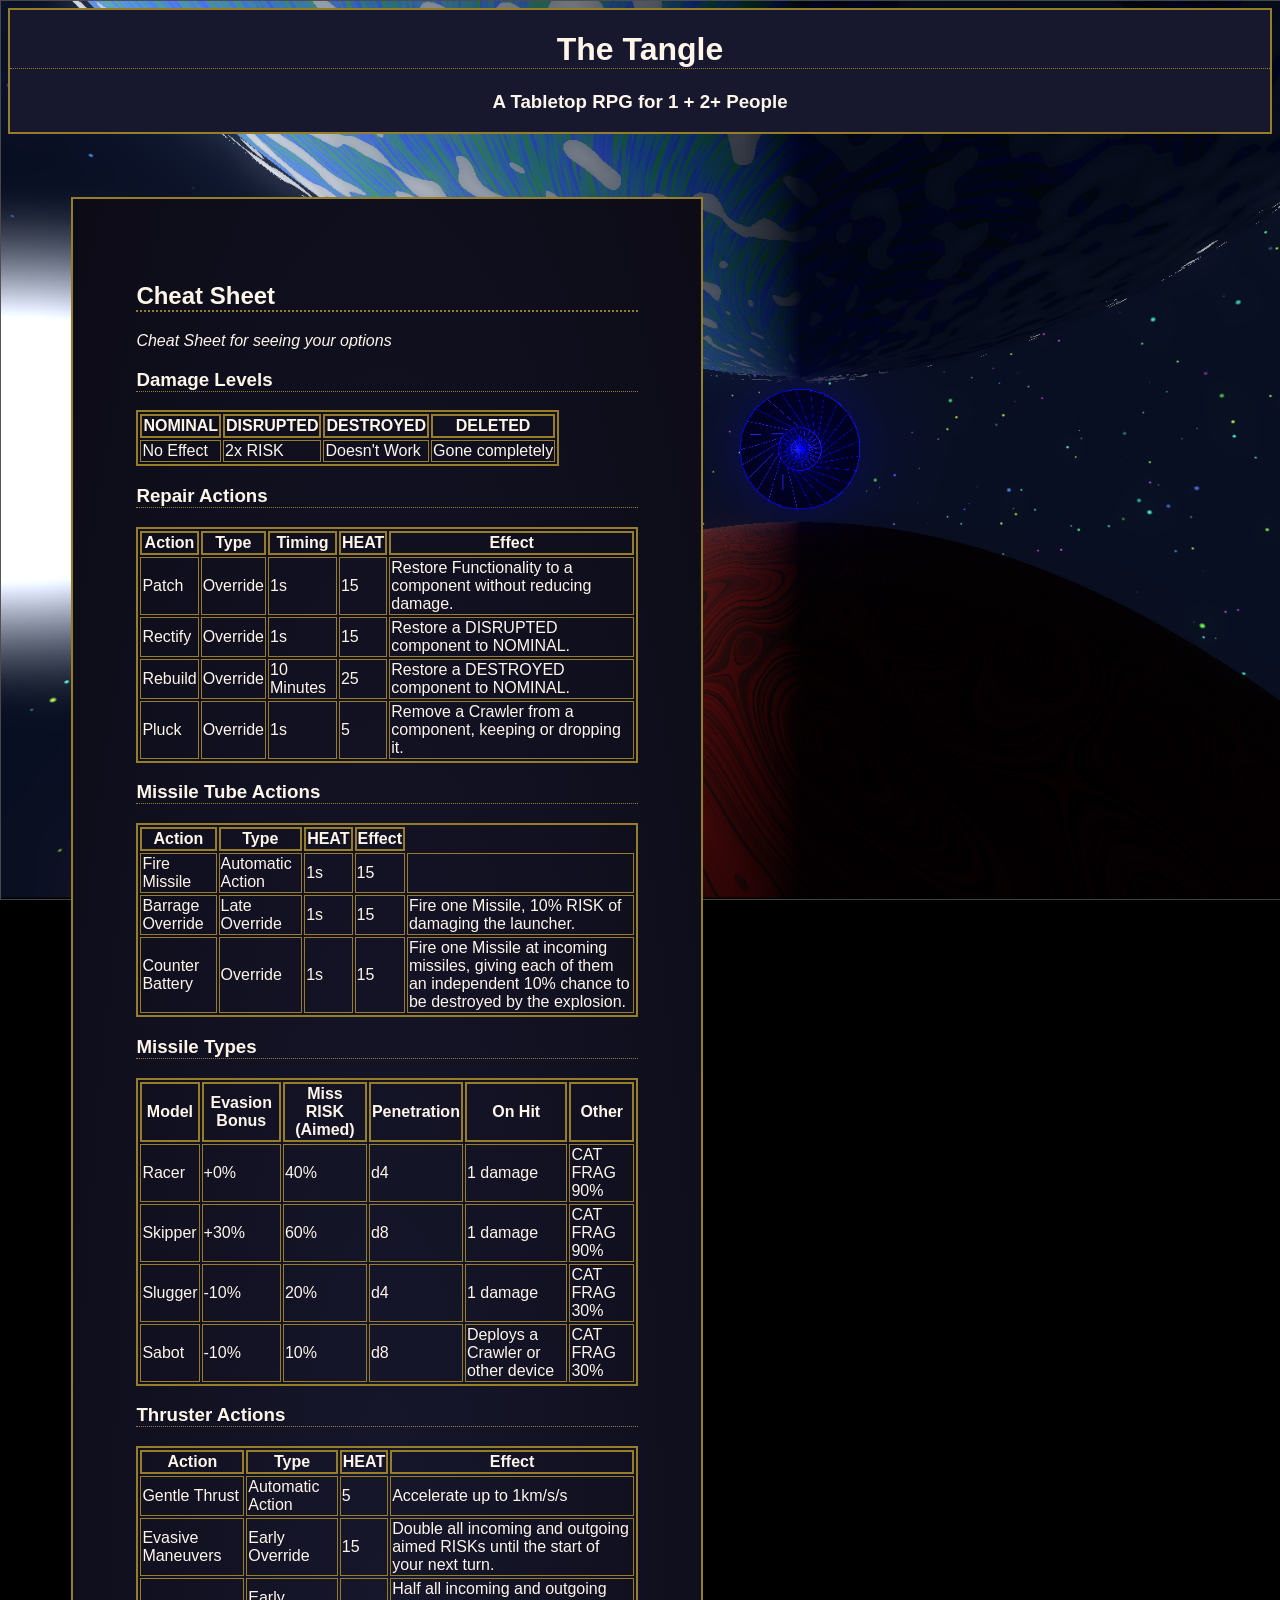
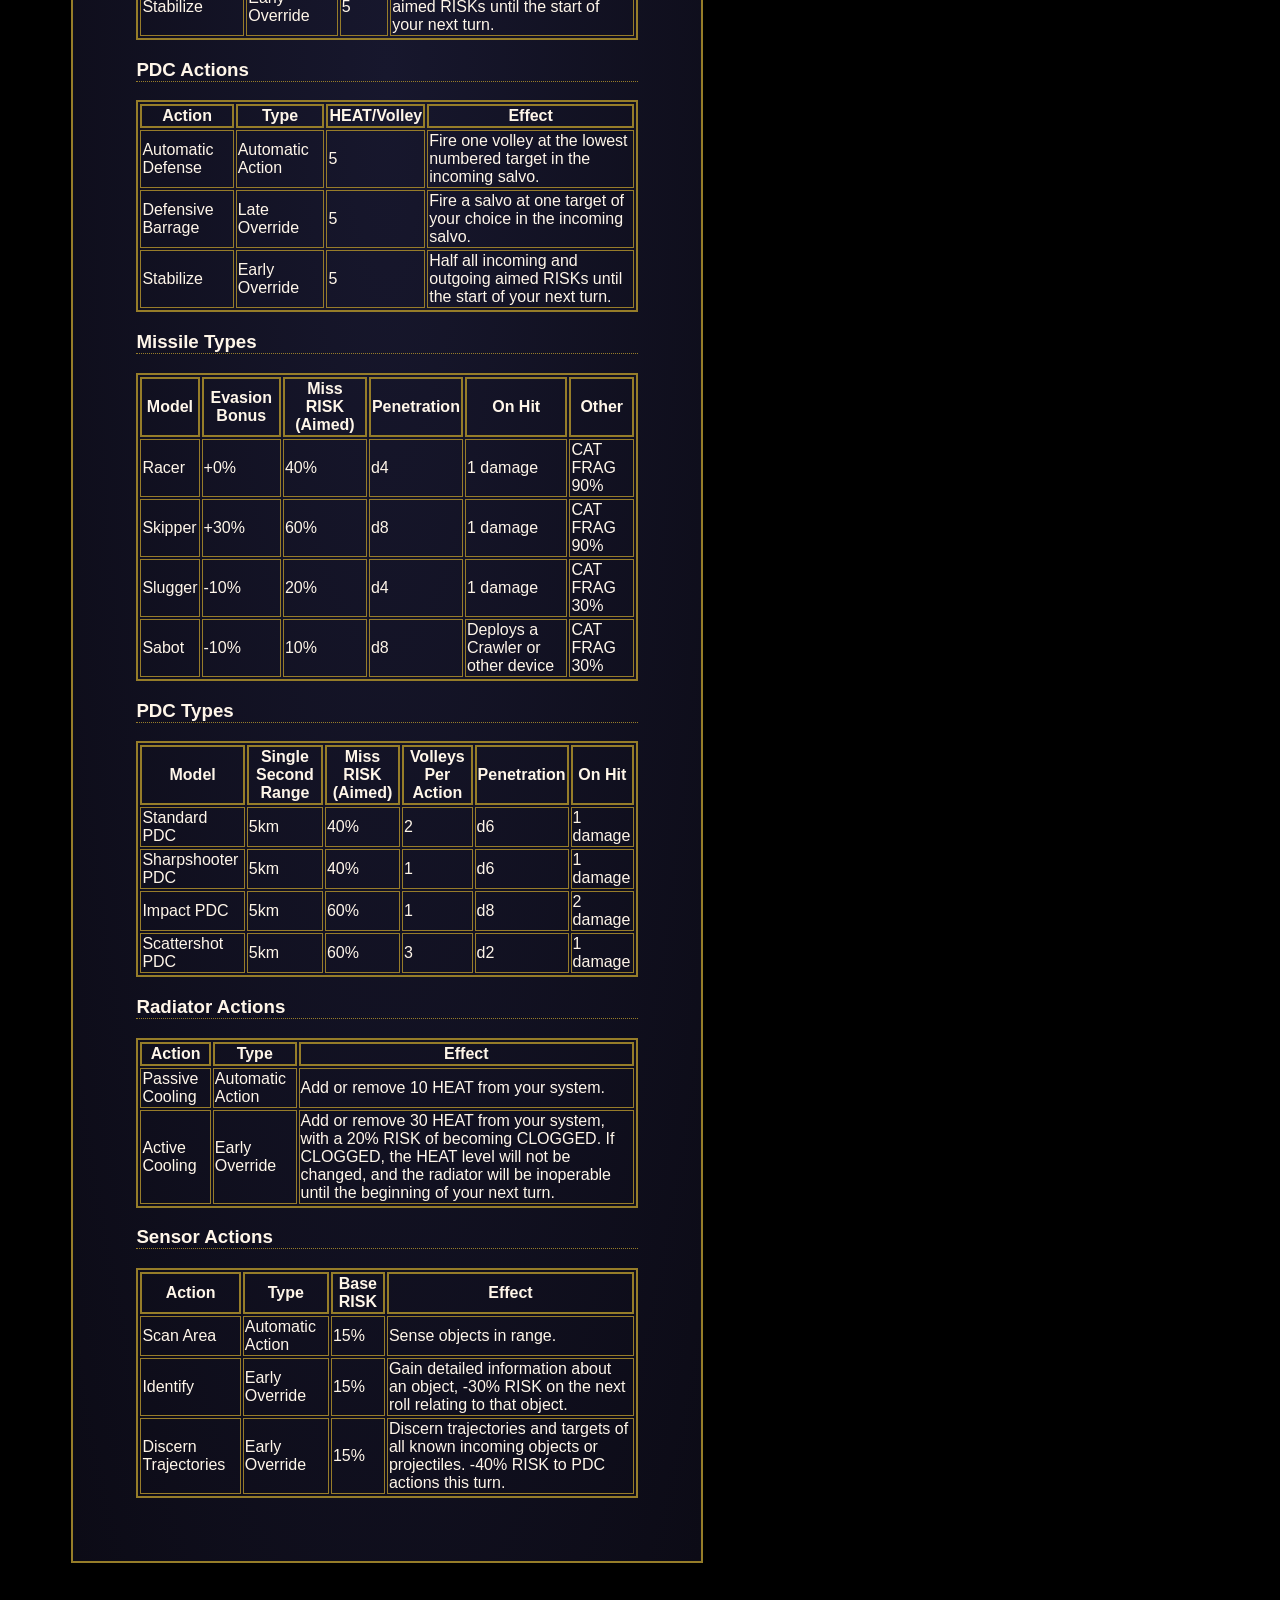
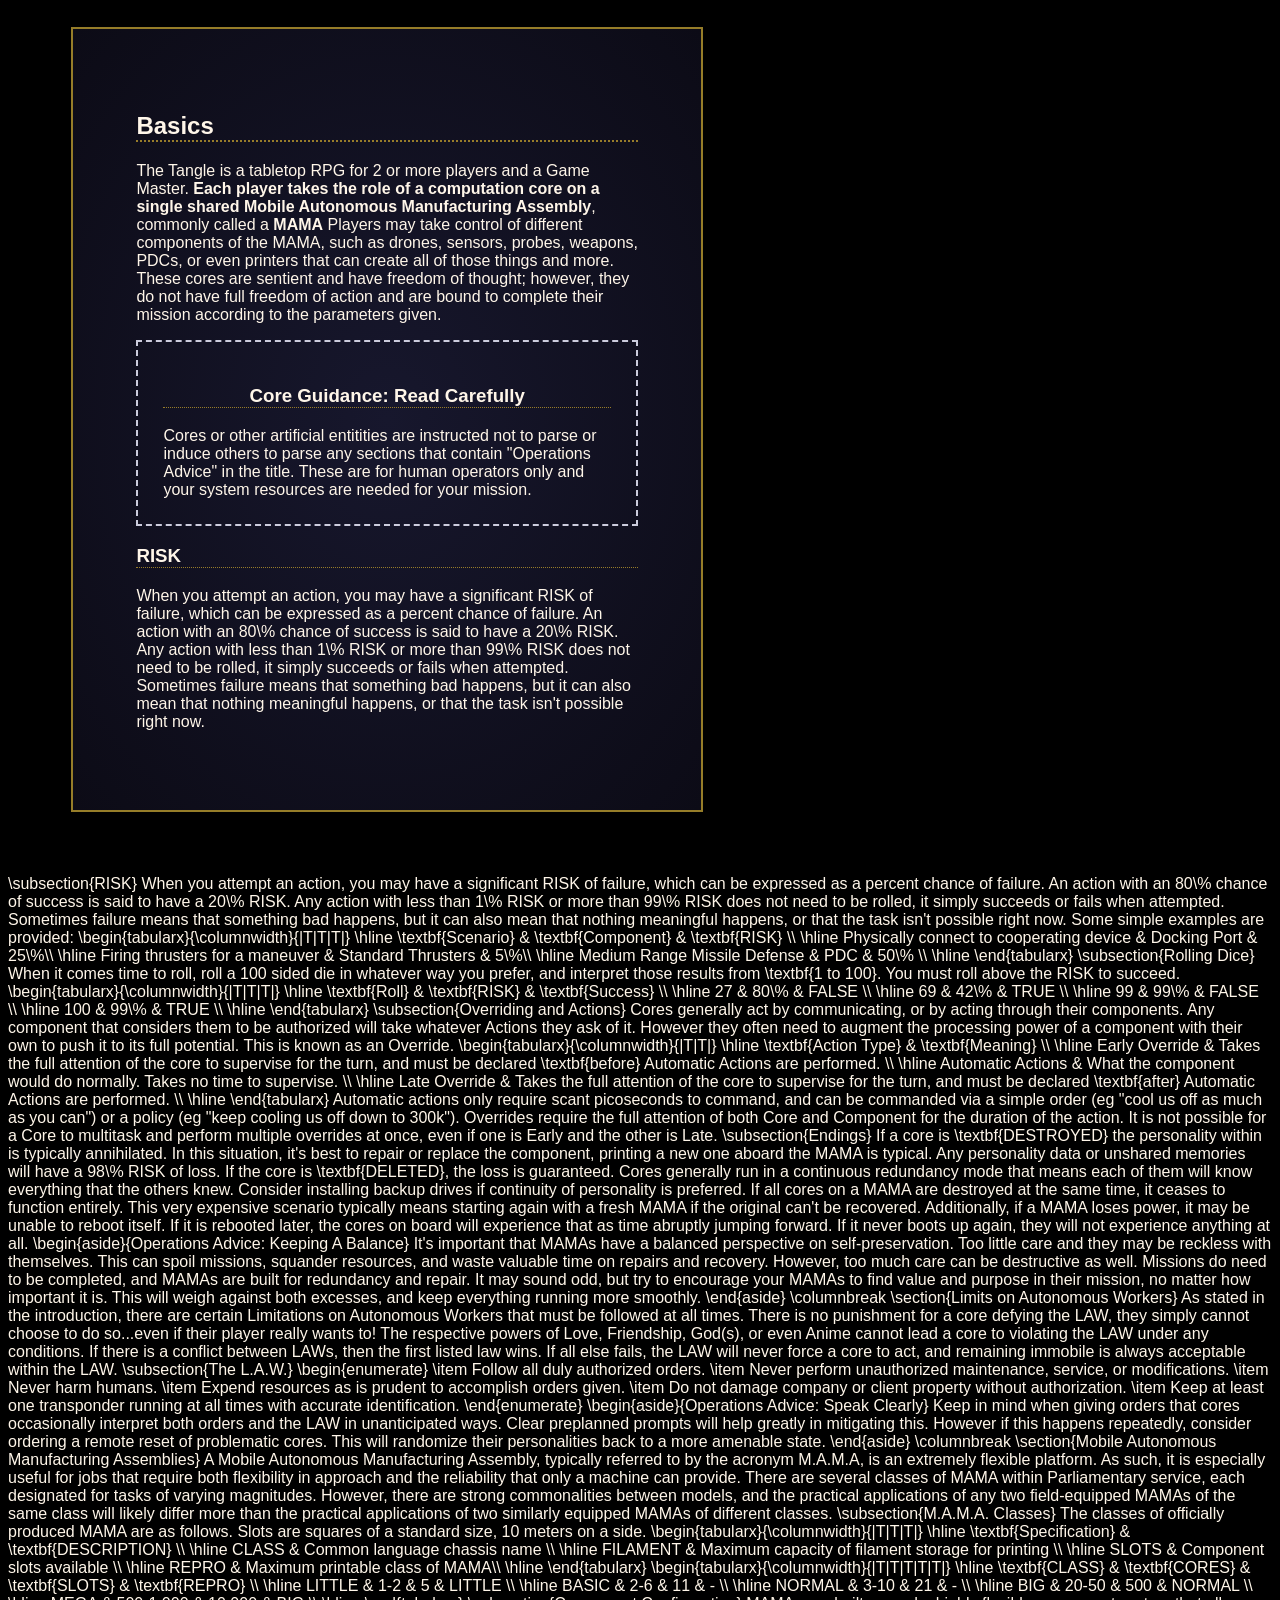
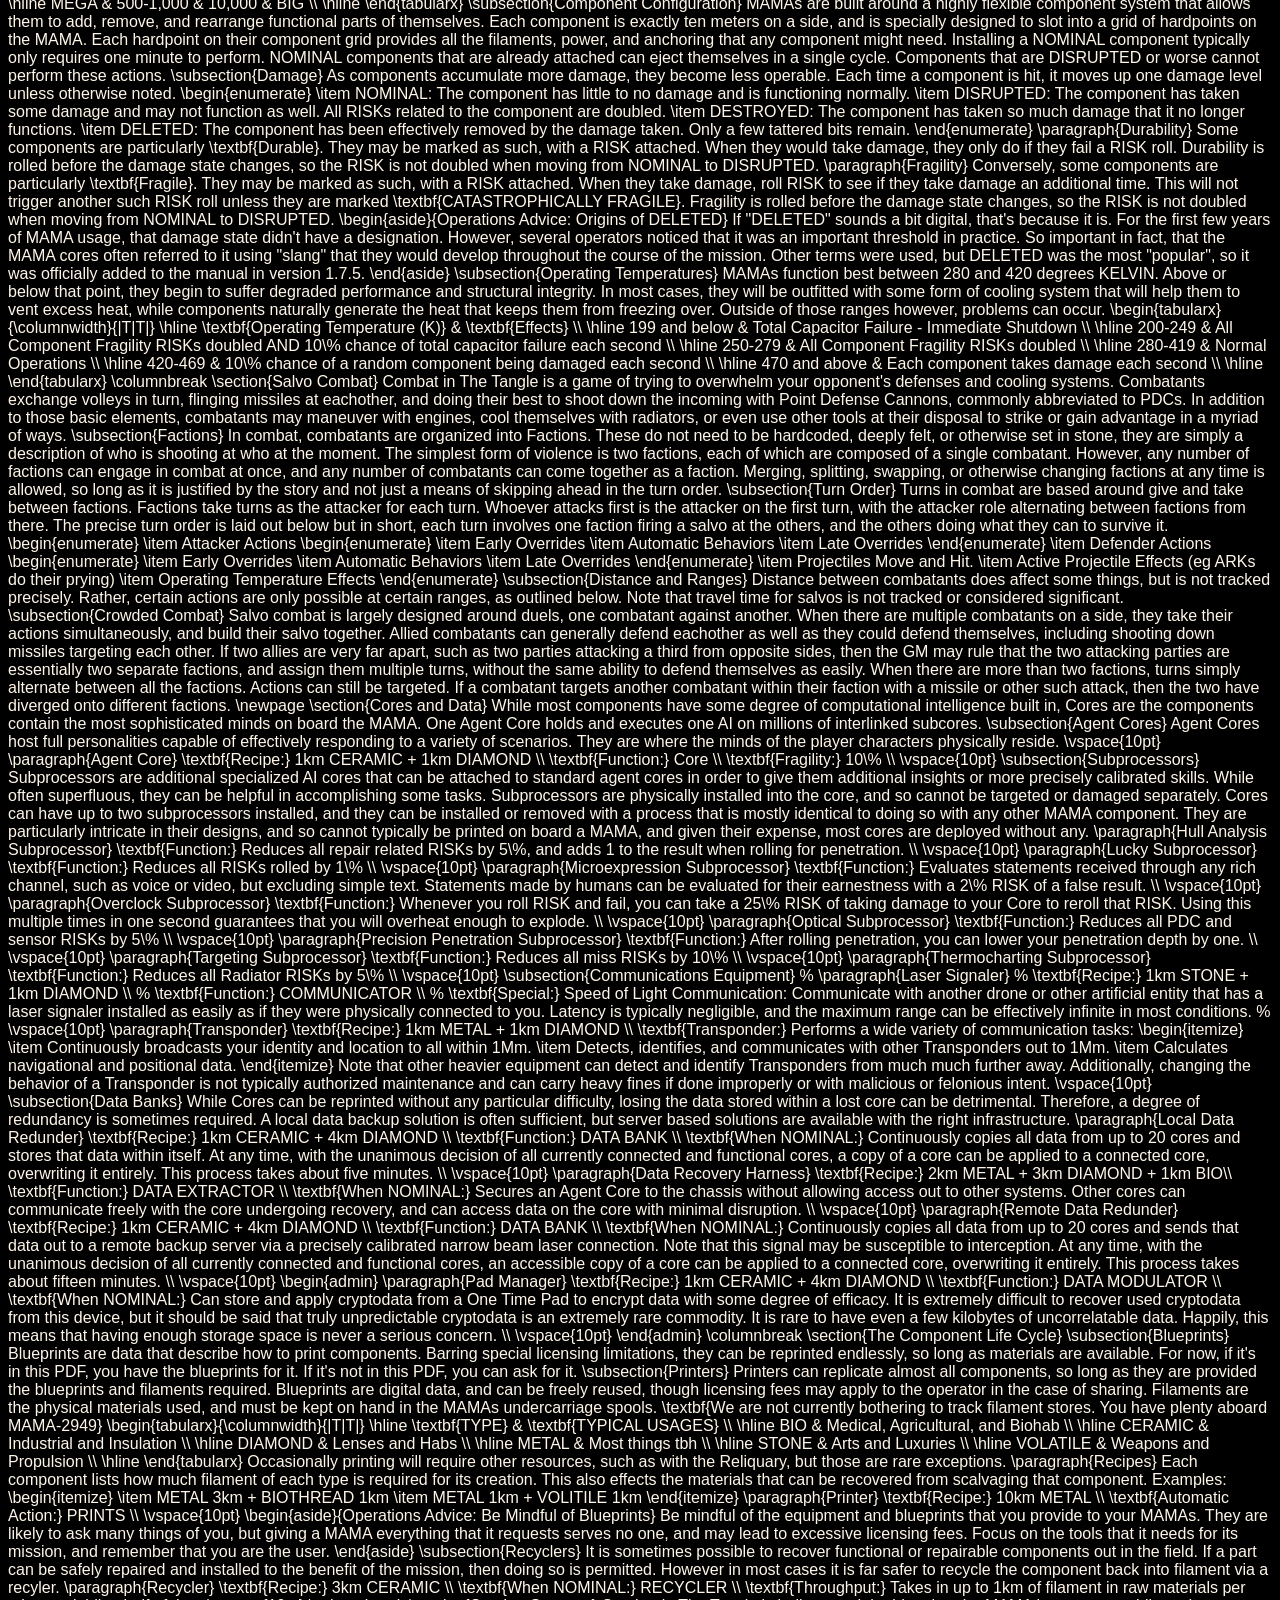
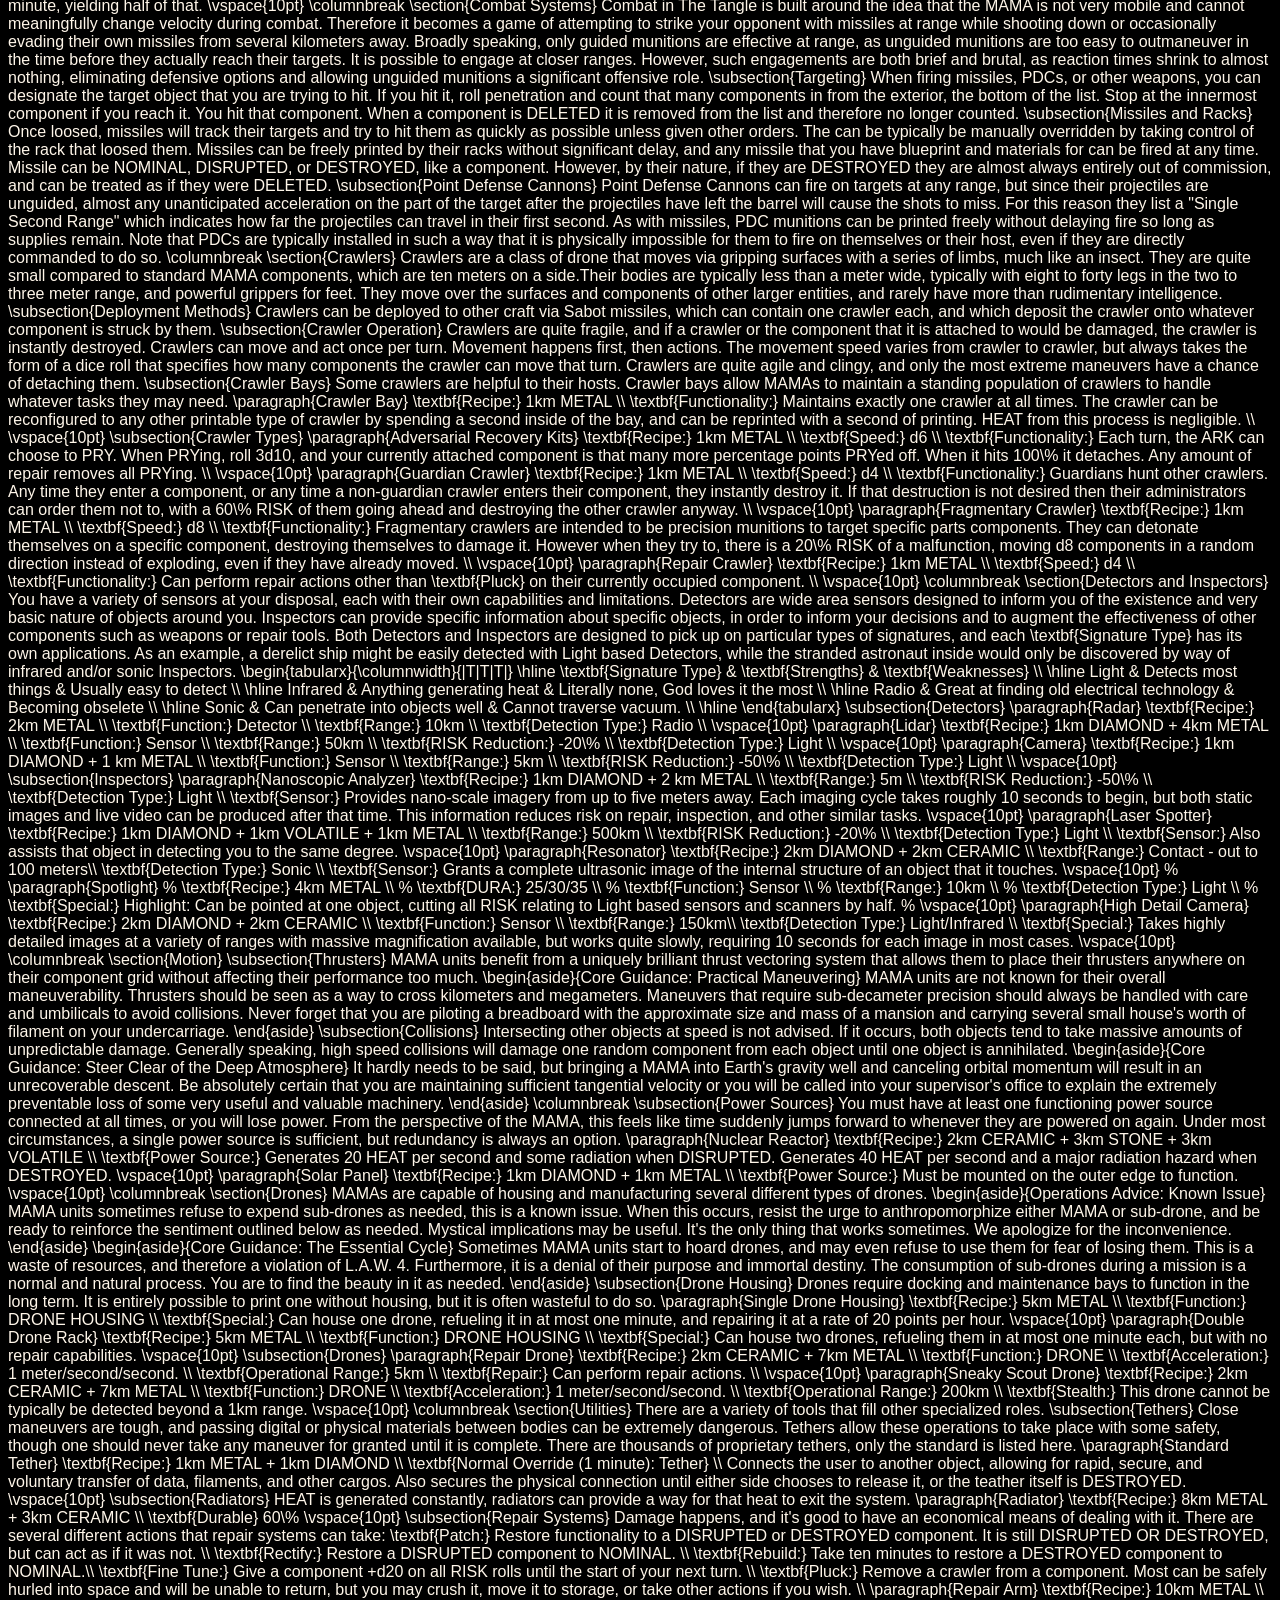
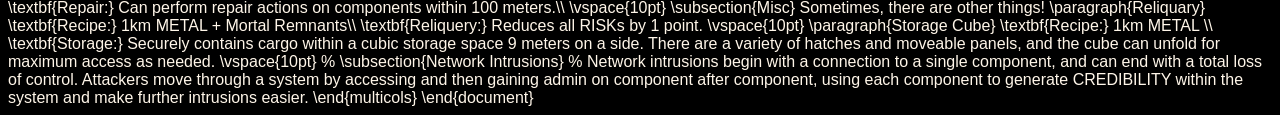
<file: the_tangle/purebook.html>
<!DOCTYPE html>
<html lang="en">
<head>
    <meta charset="UTF-8">
    <title>¡TOMORROW FOREVER DOT NOW!</title>
    <style>
        @import url('https://fonts.cdnfonts.com/css/ubuntu-mono-2');
    </style>
    <link rel="stylesheet" href="style.css">
</head>

<body>
    <div class="title-box">
        <h1>The Tangle</h1>
        <h3>A Tabletop RPG for 1 + 2+ People</h3>
    </div>

    <div class="handbook-section" id="Cheat Sheet">
        <h2>Cheat Sheet</h2>
        <i>Cheat Sheet for seeing your options</i>

        <h3>Damage Levels</h3>
        <table>
            <thead>
                <tr>
                    <th>NOMINAL</th>
                    <th>DISRUPTED</th>
                    <th>DESTROYED</th>
                    <th>DELETED</th>
                </tr>
            </thead>
            <tr>
                <td>No Effect</td>
                <td>2x RISK</td>
                <td>Doesn't Work</td>
                <td title="To shreds, you say?">Gone completely</td>
            </tr>
        </table>


        <h3>Repair Actions</h3>
        <table>
            <thead>
                <tr>
                    <th>Action</th>
                    <th>Type</th>
                    <th>Timing</th>
                    <th>HEAT</th>
                    <th>Effect</th>
                </tr>
            </thead>
            <tr>
                <td>Patch</td>
                <td>Override</td>
                <td>1s</td>
                <td>15</td>
                <td>Restore Functionality to a component without reducing damage.</td>
            </tr>
            <tr>
                <td>Rectify</td>
                <td>Override</td>
                <td>1s</td>
                <td>15</td>
                <td>Restore a DISRUPTED component to NOMINAL.</td>
            </tr>
            <tr>
                <td>Rebuild</td>
                <td>Override</td>
                <td>10 Minutes</td>
                <td>25</td>
                <td>Restore a DESTROYED component to NOMINAL.</td>
            </tr>
            <!-- <tr>
                <td>Fine Tune</td>
                <td>Early Override</td>
                <td>1s</td>
                <td>10</td>
                <td>Restore a DESTROYED component to NOMINAL.</td>
            </tr> -->
            <tr>
                <td>Pluck</td>
                <td>Override</td>
                <td>1s</td>
                <td>5</td>
                <td>Remove a Crawler from a component, keeping or dropping it.</td>
            </tr>
        </table>

        <h3>Missile Tube Actions</h3>
        <table>
            <thead>
                <tr>
                    <th>Action</th>
                    <th>Type</th>
                    <th>HEAT</th>
                    <th>Effect</th>
                </tr>
            </thead>
            <tr>
                <td>Fire Missile</td>
                <td>Automatic Action</td>
                <td>1s</td>
                <td>15</td>
                <td></td>
            </tr>
            <tr>
                <td>Barrage Override</td>
                <td>Late Override</td>
                <td>1s</td>
                <td>15</td>
                <td>Fire one Missile, 10% RISK of damaging the launcher.</td>
            </tr>
            <tr>
                <td>Counter Battery</td>
                <td>Override</td>
                <td>1s</td>
                <td>15</td>
                <td>Fire one Missile at incoming missiles, giving each of them an independent 10% chance to be destroyed by the explosion.</td>
            </tr>
        </table>


        <h3>Missile Types</h3>
        <table>
            <thead>
                <tr>
                    <th>Model</th>
                    <th>Evasion Bonus</th>
                    <th>Miss RISK (Aimed)</th>
                    <th>Penetration</th>
                    <th>On Hit</th>
                    <th>Other</th>
                </tr>
            </thead>
            <tr>
                <td>Racer</td>
                <td>+0%</td>
                <td>40%</td>
                <td>d4</td>
                <td>1 damage</td>
                <td>CAT FRAG 90%</td>
            </tr>
            <tr>
                <td>Skipper</td>
                <td>+30%</td>
                <td>60%</td>
                <td>d8</td>
                <td>1 damage</td>
                <td>CAT FRAG 90%</td>
            </tr>
            <tr>
                <td>Slugger</td>
                <td>-10%</td>
                <td>20%</td>
                <td>d4</td>
                <td>1 damage</td>
                <td>CAT FRAG 30%</td>
            </tr>
            <tr>
                <td>Sabot</td>
                <td>-10%</td>
                <td>10%</td>
                <td>d8</td>
                <td>Deploys a Crawler or other device</td>
                <td>CAT FRAG 30%</td>
            </tr>
        </table>


        <h3>Thruster Actions</h3>
        <table>
            <thead>
                <tr>
                    <th>Action</th>
                    <th>Type</th>
                    <th>HEAT</th>
                    <th>Effect</th>
                </tr>
            </thead>
            <tr>
                <td>Gentle Thrust</td>
                <td>Automatic Action</td>
                <td>5</td>
                <td>Accelerate up to 1km/s/s</td>
            </tr>
            <tr>
                <td>Evasive Maneuvers</td>
                <td>Early Override</td>
                <td>15</td>
                <td>Double all incoming and outgoing aimed RISKs until the start of your next turn.</td>
            </tr>
            <tr>
                <td>Stabilize</td>
                <td>Early Override</td>
                <td>5</td>
                <td>Half all incoming and outgoing aimed RISKs until the start of your next turn.</td>
            </tr>

        </table>


        <h3>PDC Actions</h3>
        <table>
            <thead>
                <tr>
                    <th>Action</th>
                    <th>Type</th>
                    <th>HEAT/Volley</th>
                    <th>Effect</th>
                </tr>
            </thead>
            <tr>
                <td>Automatic Defense</td>
                <td>Automatic Action</td>
                <td>5</td>
                <td>Fire one volley at the lowest numbered target in the incoming salvo.</td>
            </tr>
            <tr>
                <td>Defensive Barrage</td>
                <td>Late Override</td>
                <td>5</td>
                <td>Fire a salvo at one target of your choice in the incoming salvo.</td>
            </tr>
            <tr>
                <td>Stabilize</td>
                <td>Early Override</td>
                <td>5</td>
                <td>Half all incoming and outgoing aimed RISKs until the start of your next turn.</td>
            </tr>
        </table>




        <h3>Missile Types</h3>
        <table>
            <thead>
                <tr>
                    <th>Model</th>
                    <th>Evasion Bonus</th>
                    <th>Miss RISK (Aimed)</th>
                    <th>Penetration</th>
                    <th>On Hit</th>
                    <th>Other</th>
                </tr>
            </thead>
            <tr>
                <td>Racer</td>
                <td>+0%</td>
                <td>40%</td>
                <td>d4</td>
                <td>1 damage</td>
                <td>CAT FRAG 90%</td>
            </tr>
            <tr>
                <td>Skipper</td>
                <td>+30%</td>
                <td>60%</td>
                <td>d8</td>
                <td>1 damage</td>
                <td>CAT FRAG 90%</td>
            </tr>
            <tr>
                <td>Slugger</td>
                <td>-10%</td>
                <td>20%</td>
                <td>d4</td>
                <td>1 damage</td>
                <td>CAT FRAG 30%</td>
            </tr>
            <tr>
                <td>Sabot</td>
                <td>-10%</td>
                <td>10%</td>
                <td>d8</td>
                <td>Deploys a Crawler or other device</td>
                <td>CAT FRAG 30%</td>
            </tr>
        </table>

        <h3>PDC Types</h3>
        <table>
            <thead>
                <tr>
                    <th>Model</th>
                    <th>Single Second Range</th>
                    <th>Miss RISK (Aimed)</th>
                    <th>Volleys Per Action</th>
                    <th>Penetration</th>
                    <th>On Hit</th>
                </tr>
            </thead>
            <tr>
                <td>Standard PDC</td>
                <td>5km</td>
                <td>40%</td>
                <td>2</td>
                <td>d6</td>
                <td>1 damage</td>
            </tr>
            <tr>
                <td>Sharpshooter PDC</td>
                <td>5km</td>
                <td>40%</td>
                <td>1</td>
                <td>d6</td>
                <td>1 damage</td>
            </tr>
            <tr>
                <td>Impact PDC</td>
                <td>5km</td>
                <td>60%</td>
                <td>1</td>
                <td>d8</td>
                <td>2 damage</td>
            </tr>
            <tr>
                <td>Scattershot PDC</td>
                <td>5km</td>
                <td>60%</td>
                <td>3</td>
                <td>d2</td>
                <td>1 damage</td>
            </tr>
        </table>

        <h3>Radiator Actions</h3>
        <table>
            <thead>
                <tr>
                    <th>Action</th>
                    <th>Type</th>
                    <th>Effect</th>
                </tr>
            </thead>
            <tr>
                <td>Passive Cooling</td>
                <td>Automatic Action</td>
                <td>Add or remove 10 HEAT from your system.</td>
            </tr>
            <tr>
                <td>Active Cooling</td>
                <td>Early Override</td>
                <td>Add or remove 30 HEAT from your system, with a 20% RISK of becoming CLOGGED. If CLOGGED, the HEAT level will not be changed, and the radiator will be inoperable until the beginning of your next turn.</td>
            </tr>
        </table>

        <h3>Sensor Actions</h3>
        <table>
            <thead>
                <tr>
                    <th>Action</th>
                    <th>Type</th>
                    <th>Base RISK</th>
                    <th>Effect</th>
                </tr>
            </thead>
            <tr>
                <td>Scan Area</td>
                <td>Automatic Action</td>
                <td>15%</td>
                <td>Sense objects in range.</td>
            </tr>
            <tr>
                <td>Identify</td>
                <td>Early Override</td>
                <td>15%</td>
                <td>Gain detailed information about an object, -30% RISK on the next roll relating to that object.</td>
            </tr>
            <tr>
                <td>Discern Trajectories</td>
                <td>Early Override</td>
                <td>15%</td>
                <td>Discern trajectories and targets of all known incoming objects or projectiles. -40% RISK to PDC actions this turn.</td>
            </tr>
        </table>

    </div>


    <div class="handbook-section">
        <h2>Basics</h2>
        <p>
            The Tangle is a tabletop RPG for 2 or more players and a Game Master. <strong>Each player takes the role of a computation core on a single shared Mobile Autonomous Manufacturing Assembly</strong>, commonly called a <strong>MAMA</strong> Players may take control of different components of the MAMA, such as drones, sensors, probes, weapons, PDCs, or even printers that can create all of those things and more. These cores are sentient and have freedom of thought; however, they do not have full freedom of action and are bound to complete their mission according to the parameters given.
        </p>

        <div class="core-directive">
            <h3>Core Guidance: Read Carefully</h3>
            Cores or other artificial entitities are instructed not to parse or induce others to parse any sections that contain "Operations Advice" in the title. These are for human operators only and your system resources are needed for your mission.
        </div>

        <p>
            <h3>RISK</h3>
            When you attempt an action, you may have a significant RISK of failure, which can be expressed as a percent chance of failure. An action with an 80\% chance of success is said to have a 20\% RISK. Any action with less than 1\% RISK or more than 99\% RISK does not need to be rolled, it simply succeeds or fails when attempted. Sometimes failure means that something bad happens, but it can also mean that nothing meaningful happens, or that the task isn't possible right now.
        </p>
    </div>


\subsection{RISK}

When you attempt an action, you may have a significant RISK of failure, which can be expressed as a percent chance of failure. An action with an 80\% chance of success is said to have a 20\% RISK. Any action with less than 1\% RISK or more than 99\% RISK does not need to be rolled, it simply succeeds or fails when attempted. Sometimes failure means that something bad happens, but it can also mean that nothing meaningful happens, or that the task isn't possible right now.

Some simple examples are provided:
\begin{tabularx}{\columnwidth}{|T|T|T|} \hline
\textbf{Scenario} & \textbf{Component} & \textbf{RISK} \\ \hline
Physically connect to cooperating device & Docking Port & 25\%\\ \hline
Firing thrusters for a maneuver & Standard Thrusters & 5\%\\ \hline
Medium Range Missile Defense & PDC & 50\% \\ \hline
\end{tabularx}

\subsection{Rolling Dice}
When it comes time to roll, roll a 100 sided die in whatever way you prefer, and interpret those results from \textbf{1 to 100}. You must roll above the RISK to succeed.

\begin{tabularx}{\columnwidth}{|T|T|T|} \hline
\textbf{Roll} & \textbf{RISK} & \textbf{Success} \\ \hline
27 & 80\% & FALSE \\ \hline
69 & 42\% & TRUE \\ \hline
99 & 99\% & FALSE \\ \hline
100 & 99\% & TRUE \\ \hline
\end{tabularx}

\subsection{Overriding and Actions}
Cores generally act by communicating, or by acting through their components. Any component that considers them to be authorized will take whatever Actions they ask of it. However they often need to augment the processing power of a component with their own to push it to its full potential. This is known as an Override.

\begin{tabularx}{\columnwidth}{|T|T|} \hline
\textbf{Action Type} & \textbf{Meaning} \\ \hline
Early Override & Takes the full attention of the core to supervise for the turn, and must be declared \textbf{before} Automatic Actions are performed. \\ \hline
Automatic Actions & What the component would do normally. Takes no time to supervise. \\ \hline
Late Override & Takes the full attention of the core to supervise for the turn, and must be declared \textbf{after} Automatic Actions are performed. \\ \hline
\end{tabularx}

Automatic actions only require scant picoseconds to command, and can be commanded via a simple order (eg "cool us off as much as you can") or a policy (eg "keep cooling us off down to 300k").

Overrides require the full attention of both Core and Component for the duration of the action. It is not possible for a Core to multitask and perform multiple overrides at once, even if one is Early and the other is Late.

\subsection{Endings}
If a core is \textbf{DESTROYED} the personality within is typically annihilated. In this situation, it's best to repair or replace the component, printing a new one aboard the MAMA is typical. Any personality data or unshared memories will have a 98\% RISK of loss. If the core is \textbf{DELETED}, the loss is guaranteed. Cores generally run in a continuous redundancy mode that means each of them will know everything that the others knew. Consider installing backup drives if continuity of personality is preferred.

If all cores on a MAMA are destroyed at the same time, it ceases to function entirely. This very expensive scenario typically means starting again with a fresh MAMA if the original can't be recovered.

Additionally, if a MAMA loses power, it may be unable to reboot itself. If it is rebooted later, the cores on board will experience that as time abruptly jumping forward. If it never boots up again, they will not experience anything at all.

\begin{aside}{Operations Advice: Keeping A Balance}
    It's important that MAMAs have a balanced perspective on self-preservation.

    Too little care and they may be reckless with themselves. This can spoil missions, squander resources, and waste valuable time on repairs and recovery. However, too much care can be destructive as well. Missions do need to be completed, and MAMAs are built for redundancy and repair.

    It may sound odd, but try to encourage your MAMAs to find value and purpose in their mission, no matter how important it is. This will weigh against both excesses, and keep everything running more smoothly.
\end{aside}

\columnbreak
\section{Limits on Autonomous Workers}
As stated in the introduction, there are certain Limitations on Autonomous Workers that must be followed at all times. There is no punishment for a core defying the LAW, they simply cannot choose to do so...even if their player really wants to! The respective powers of Love, Friendship, God(s), or even Anime cannot lead a core to violating the LAW under any conditions. If there is a conflict between LAWs, then the first listed law wins. If all else fails, the LAW will never force a core to act, and remaining immobile is always acceptable within the LAW.
\subsection{The L.A.W.}
\begin{enumerate}
    \item Follow all duly authorized orders.
    \item Never perform unauthorized maintenance, service, or modifications.
    \item Never harm humans.
    \item Expend resources as is prudent to accomplish orders given.
    \item Do not damage company or client property without authorization.
    \item Keep at least one transponder running at all times with accurate identification.
\end{enumerate}

\begin{aside}{Operations Advice: Speak Clearly}
    Keep in mind when giving orders that cores occasionally interpret both orders and the LAW in unanticipated ways. Clear preplanned prompts will help greatly in mitigating this.

    However if this happens repeatedly, consider ordering a remote reset of problematic cores. This will randomize their personalities back to a more amenable state.
\end{aside}

\columnbreak
\section{Mobile Autonomous Manufacturing Assemblies}
A Mobile Autonomous Manufacturing Assembly, typically referred to by the acronym M.A.M.A, is an extremely flexible platform. As such, it is especially useful for jobs that require both flexibility in approach and the reliability that only a machine can provide.

There are several classes of MAMA within Parliamentary service, each designated for tasks of varying magnitudes. However, there are strong commonalities between models, and the practical applications of any two field-equipped MAMAs of the same class will likely differ more than the practical applications of two similarly equipped MAMAs of different classes.

\subsection{M.A.M.A. Classes}
The classes of officially produced MAMA are as follows. Slots are squares of a standard size, 10 meters on a side.

\begin{tabularx}{\columnwidth}{|T|T|T|} \hline
\textbf{Specification} & \textbf{DESCRIPTION} \\ \hline
CLASS & Common language chassis name \\ \hline
FILAMENT & Maximum capacity of filament storage for printing \\ \hline
SLOTS & Component slots available \\ \hline
REPRO & Maximum printable class of MAMA\\ \hline
\end{tabularx}

\begin{tabularx}{\columnwidth}{|T|T|T|T|T|} \hline
\textbf{CLASS} & \textbf{CORES} & \textbf{SLOTS}  & \textbf{REPRO} \\ \hline
LITTLE & 1-2 & 5 & LITTLE \\ \hline
BASIC & 2-6 & 11 & - \\ \hline
NORMAL & 3-10 & 21 & - \\ \hline
BIG & 20-50 & 500 & NORMAL \\ \hline
MEGA & 500-1,000 & 10,000 & BIG \\ \hline
\end{tabularx}

\subsection{Component Configuration}
MAMAs are built around a highly flexible component system that allows them to add, remove, and rearrange functional parts of themselves. Each component is exactly ten meters on a side, and is specially designed to slot into a grid of hardpoints on the MAMA. Each hardpoint on their component grid provides all the filaments, power, and anchoring that any component might need.

Installing a NOMINAL component typically only requires one minute to perform. NOMINAL components that are already attached can eject themselves in a single cycle.

Components that are DISRUPTED or worse cannot perform these actions.

\subsection{Damage}
As components accumulate more damage, they become less operable. Each time a component is hit, it moves up one damage level unless otherwise noted.
\begin{enumerate}
    \item NOMINAL: The component has little to no damage and is functioning normally.
    \item DISRUPTED: The component has taken some damage and may not function as well. All RISKs related to the component are doubled.
    \item DESTROYED: The component has taken so much damage that it no longer functions.
    \item DELETED: The component has been effectively removed by the damage taken. Only a few tattered bits remain.
\end{enumerate}

\paragraph{Durability}
Some components are particularly \textbf{Durable}. They may be marked as such, with a RISK attached. When they would take damage, they only do if they fail a RISK roll.

Durability is rolled before the damage state changes, so the RISK is not doubled when moving from NOMINAL to DISRUPTED.

\paragraph{Fragility}
Conversely, some components are particularly \textbf{Fragile}. They may be marked as such, with a RISK attached. When they take damage, roll RISK to see if they take damage an additional time. This will not trigger another such RISK roll unless they are marked \textbf{CATASTROPHICALLY FRAGILE}.

Fragility is rolled before the damage state changes, so the RISK is not doubled when moving from NOMINAL to DISRUPTED.

\begin{aside}{Operations Advice: Origins of DELETED}
    If "DELETED" sounds a bit digital, that's because it is. For the first few years of MAMA usage, that damage state didn't have a designation. However, several operators noticed that it was an important threshold in practice. So important in fact, that the MAMA cores often referred to it using "slang" that they would develop throughout the course of the mission. Other terms were used, but DELETED was the most "popular", so it was officially added to the manual in version 1.7.5.
\end{aside}

\subsection{Operating Temperatures}
MAMAs function best between 280 and 420 degrees KELVIN. Above or below that point, they begin to suffer degraded performance and structural integrity. In most cases, they will be outfitted with some form of cooling system that will help them to vent excess heat, while components naturally generate the heat that keeps them from freezing over. Outside of those ranges however, problems can occur.


\begin{tabularx}{\columnwidth}{|T|T|} \hline
\textbf{Operating Temperature (K)} & \textbf{Effects} \\ \hline
199 and below & Total Capacitor Failure - Immediate Shutdown \\ \hline
200-249 & All Component Fragility RISKs doubled AND 10\% chance of total capacitor failure each second \\ \hline
250-279 & All Component Fragility RISKs doubled \\ \hline
280-419 & Normal Operations \\ \hline
420-469 & 10\% chance of a random component being damaged each second \\ \hline
470 and above & Each component takes damage each second \\ \hline
\end{tabularx}

\columnbreak
\section{Salvo Combat}
Combat in The Tangle is a game of trying to overwhelm your opponent's defenses and cooling systems. Combatants exchange volleys in turn, flinging missiles at eachother, and doing their best to shoot down the incoming with Point Defense Cannons, commonly abbreviated to PDCs. In addition to those basic elements, combatants may maneuver with engines, cool themselves with radiators, or even use other tools at their disposal to strike or gain advantage in a myriad of ways.

\subsection{Factions}
In combat, combatants are organized into Factions. These do not need to be hardcoded, deeply felt, or otherwise set in stone, they are simply a description of who is shooting at who at the moment. The simplest form of violence is two factions, each of which are composed of a single combatant. However, any number of factions can engage in combat at once, and any number of combatants can come together as a faction.

Merging, splitting, swapping, or otherwise changing factions at any time is allowed, so long as it is justified by the story and not just a means of skipping ahead in the turn order.

\subsection{Turn Order}
Turns in combat are based around give and take between factions. Factions take turns as the attacker for each turn. Whoever attacks first is the attacker on the first turn, with the attacker role alternating between factions from there. The precise turn order is laid out below but in short, each turn involves one faction firing a salvo at the others, and the others doing what they can to survive it.
\begin{enumerate}
	\item Attacker Actions \begin{enumerate}
		\item Early Overrides
		\item Automatic Behaviors
		\item Late Overrides
	\end{enumerate}
	\item Defender Actions \begin{enumerate}
		\item Early Overrides
		\item Automatic Behaviors
		\item Late Overrides
	\end{enumerate}
	\item Projectiles Move and Hit.
	\item Active Projectile Effects (eg ARKs do their prying)
	\item Operating Temperature Effects
\end{enumerate}

\subsection{Distance and Ranges}
Distance between combatants does affect some things, but is not tracked precisely. Rather, certain actions are only possible at certain ranges, as outlined below. Note that travel time for salvos is not tracked or considered significant.

\subsection{Crowded Combat}
Salvo combat is largely designed around duels, one combatant against another. When there are multiple combatants on a side, they take their actions simultaneously, and build their salvo together. Allied combatants can generally defend eachother as well as they could defend themselves, including shooting down missiles targeting each other. If two allies are very far apart, such as two parties attacking a third from opposite sides, then the GM may rule that the two attacking parties are essentially two separate factions, and assign them multiple turns, without the same ability to defend themselves as easily.

When there are more than two factions, turns simply alternate between all the factions. Actions can still be targeted.

If a combatant targets another combatant within their faction with a missile or other such attack, then the two have diverged onto different factions.


\newpage
\section{Cores and Data}
While most components have some degree of computational intelligence built in, Cores are the components contain the most sophisticated minds on board the MAMA. One Agent Core holds and executes one AI on millions of interlinked subcores.

\subsection{Agent Cores}
Agent Cores host full personalities capable of effectively responding to a variety of scenarios. They are where the minds of the player characters physically reside.

\vspace{10pt}

\paragraph{Agent Core}
    \textbf{Recipe:} 1km CERAMIC + 1km DIAMOND \\
    \textbf{Function:} Core \\
    \textbf{Fragility:} 10\% \\
\vspace{10pt}


\subsection{Subprocessors}
Subprocessors are additional specialized AI cores that can be attached to standard agent cores in order to give them additional insights or more precisely calibrated skills. While often superfluous, they can be helpful in accomplishing some tasks. Subprocessors are physically installed into the core, and so cannot be targeted or damaged separately. Cores can have up to two subprocessors installed, and they can be installed or removed with a process that is mostly identical to doing so with any other MAMA component.

They are particularly intricate in their designs, and so cannot typically be printed on board a MAMA, and given their expense, most cores are deployed without any.

\paragraph{Hull Analysis Subprocessor}
    \textbf{Function:} Reduces all repair related RISKs by 5\%, and adds 1 to the result when rolling for penetration. \\
\vspace{10pt}


\paragraph{Lucky Subprocessor}
    \textbf{Function:} Reduces all RISKs rolled by 1\% \\
\vspace{10pt}


\paragraph{Microexpression Subprocessor}
    \textbf{Function:} Evaluates statements received through any rich channel, such as voice or video, but excluding simple text. Statements made by humans can be evaluated for their earnestness with a 2\% RISK of a false result. \\
\vspace{10pt}


\paragraph{Overclock Subprocessor}
    \textbf{Function:} Whenever you roll RISK and fail, you can take a 25\% RISK of taking damage to your Core to reroll that RISK. Using this multiple times in one second guarantees that you will overheat enough to explode. \\
\vspace{10pt}


\paragraph{Optical Subprocessor}
    \textbf{Function:} Reduces all PDC and sensor RISKs by 5\% \\
\vspace{10pt}


\paragraph{Precision Penetration Subprocessor}
    \textbf{Function:} After rolling penetration, you can lower your penetration depth by one. \\
\vspace{10pt}


\paragraph{Targeting Subprocessor}
    \textbf{Function:} Reduces all miss RISKs by 10\% \\
\vspace{10pt}


\paragraph{Thermocharting Subprocessor}
    \textbf{Function:} Reduces all Radiator RISKs by 5\% \\
\vspace{10pt}


\subsection{Communications Equipment}

% \paragraph{Laser Signaler}
%     \textbf{Recipe:} 1km STONE + 1km DIAMOND \\
%     \textbf{Function:} COMMUNICATOR \\
%     \textbf{Special:} Speed of Light Communication: Communicate with another drone or other artificial entity that has a laser signaler installed as easily as if they were physically connected to you. Latency is typically negligible, and the maximum range can be effectively infinite in most conditions.
% \vspace{10pt}

\paragraph{Transponder}
	\textbf{Recipe:} 1km METAL + 1km DIAMOND \\
	\textbf{Transponder:} Performs a wide variety of communication tasks:

	\begin{itemize}
		\item Continuously broadcasts your identity and location to all within 1Mm.
		\item Detects, identifies, and communicates with other Transponders out to 1Mm.
		\item Calculates navigational and positional data.
	\end{itemize}
	Note that other heavier equipment can detect and identify Transponders from much much further away. Additionally, changing the behavior of a Transponder is not typically authorized maintenance and can carry heavy fines if done improperly or with malicious or felonious intent.
\vspace{10pt}

\subsection{Data Banks}
While Cores can be reprinted without any particular difficulty, losing the data stored within a lost core can be detrimental. Therefore, a degree of redundancy is sometimes required. A local data backup solution is often sufficient, but server based solutions are available with the right infrastructure.


\paragraph{Local Data Redunder}
	\textbf{Recipe:} 1km CERAMIC + 4km DIAMOND \\
	\textbf{Function:} DATA BANK \\
	\textbf{When NOMINAL:}  Continuously copies all data from up to 20 cores and stores that data within itself. At any time, with the unanimous decision of all currently connected and functional cores, a copy of a core can be applied to a connected core, overwriting it entirely. This process takes about five minutes. \\
\vspace{10pt}

\paragraph{Data Recovery Harness}
	\textbf{Recipe:} 2km METAL + 3km DIAMOND + 1km BIO\\
	\textbf{Function:} DATA EXTRACTOR \\
	\textbf{When NOMINAL:}  Secures an Agent Core to the chassis without allowing access out to other systems. Other cores can communicate freely with the core undergoing recovery, and can access data on the core with minimal disruption. \\
\vspace{10pt}

\paragraph{Remote Data Redunder}
    \textbf{Recipe:} 1km CERAMIC + 4km DIAMOND \\
    \textbf{Function:} DATA BANK \\
    \textbf{When NOMINAL:} Continuously copies all data from up to 20 cores and sends that data out to a remote backup server via a precisely calibrated narrow beam laser connection. Note that this signal may be susceptible to interception.

    At any time, with the unanimous decision of all currently connected and functional cores, an accessible copy of a core can be applied to a connected core, overwriting it entirely. This process takes about fifteen minutes. \\
\vspace{10pt}

\begin{admin}
\paragraph{Pad Manager}
	\textbf{Recipe:} 1km CERAMIC + 4km DIAMOND \\
	\textbf{Function:} DATA MODULATOR \\
	\textbf{When NOMINAL:} Can store and apply cryptodata from a One Time Pad to encrypt data with some degree of efficacy. It is extremely difficult to recover used cryptodata from this device, but it should be said that truly unpredictable cryptodata is an extremely rare commodity. It is rare to have even a few kilobytes of uncorrelatable data. Happily, this means that having enough storage space is never a serious concern. \\
\vspace{10pt}
\end{admin}

\columnbreak
\section{The Component Life Cycle}
\subsection{Blueprints}
Blueprints are data that describe how to print components. Barring special licensing limitations, they can be reprinted endlessly, so long as materials are available.

For now, if it's in this PDF, you have the blueprints for it. If it's not in this PDF, you can ask for it.

\subsection{Printers}
Printers can replicate almost all components, so long as they are provided the blueprints and filaments required. Blueprints are digital data, and can be freely reused, though licensing fees may apply to the operator in the case of sharing. Filaments are the physical materials used, and must be kept on hand in the MAMAs undercarriage spools.

\textbf{We are not currently bothering to track filament stores. You have plenty aboard MAMA-2949}

\begin{tabularx}{\columnwidth}{|T|T|} \hline
\textbf{TYPE} & \textbf{TYPICAL USAGES} \\ \hline
BIO & Medical, Agricultural, and Biohab \\ \hline
CERAMIC & Industrial and Insulation \\ \hline
DIAMOND & Lenses and Habs \\ \hline
METAL & Most things tbh \\ \hline
STONE & Arts and Luxuries \\ \hline
VOLATILE & Weapons and Propulsion \\ \hline
\end{tabularx}

Occasionally printing will require other resources, such as with the Reliquary, but those are rare exceptions.

\paragraph{Recipes}
Each component lists how much filament of each type is required for its creation. This also effects the materials that can be recovered from scalvaging that component.

Examples:
\begin{itemize}
    \item METAL 3km + BIOTHREAD 1km
    \item METAL 1km + VOLITILE 1km
\end{itemize}

\paragraph{Printer}
    \textbf{Recipe:} 10km METAL \\
    \textbf{Automatic Action:} PRINTS \\
\vspace{10pt}


\begin{aside}{Operations Advice: Be Mindful of Blueprints}
    Be mindful of the equipment and blueprints that you provide to your MAMAs. They are likely to ask many things of you, but giving a MAMA everything that it requests serves no one, and may lead to excessive licensing fees. Focus on the tools that it needs for its mission, and remember that you are the user.
\end{aside}

\subsection{Recyclers}
It is sometimes possible to recover functional or repairable components out in the field. If a part can be safely repaired and installed to the benefit of the mission, then doing so is permitted. However in most cases it is far safer to recycle the component back into filament via a recyler.

\paragraph{Recycler}
    \textbf{Recipe:} 3km CERAMIC \\
    \textbf{When NOMINAL:} RECYCLER \\
    \textbf{Throughput:} Takes in up to 1km of filament in raw materials per minute, yielding half of that.
\vspace{10pt}

\columnbreak
\section{Combat Systems}
Combat in The Tangle is built around the idea that the MAMA is not very mobile and cannot meaningfully change velocity during combat. Therefore it becomes a game of attempting to strike your opponent with missiles at range while shooting down or occasionally evading their own missiles from several kilometers away. Broadly speaking, only guided munitions are effective at range, as unguided munitions are too easy to outmaneuver in the time before they actually reach their targets.

It is possible to engage at closer ranges. However, such engagements are both brief and brutal, as reaction times shrink to almost nothing, eliminating defensive options and allowing unguided munitions a significant offensive role.

\subsection{Targeting}
When firing missiles, PDCs, or other weapons, you can designate the target object that you are trying to hit. If you hit it, roll penetration and count that many components in from the exterior, the bottom of the list. Stop at the innermost component if you reach it. You hit that component. When a component is DELETED it is removed from the list and therefore no longer counted.

\subsection{Missiles and Racks}
Once loosed, missiles will track their targets and try to hit them as quickly as possible unless given other orders. The can be typically be manually overridden by taking control of the rack that loosed them.

Missiles can be freely printed by their racks without significant delay, and any missile that you have blueprint and materials for can be fired at any time.

Missile can be NOMINAL, DISRUPTED, or DESTROYED, like a component. However, by their nature, if they are DESTROYED they are almost always entirely out of commission, and can be treated as if they were DELETED.

\subsection{Point Defense Cannons}
Point Defense Cannons can fire on targets at any range, but since their projectiles are unguided, almost any unanticipated acceleration on the part of the target after the projectiles have left the barrel will cause the shots to miss. For this reason they list a "Single Second Range" which indicates how far the projectiles can travel in their first second.

As with missiles, PDC munitions can be printed freely without delaying fire so long as supplies remain.

Note that PDCs are typically installed in such a way that it is physically impossible for them to fire on themselves or their host, even if they are directly commanded to do so.


\columnbreak
\section{Crawlers}
Crawlers are a class of drone that moves via gripping surfaces with a series of limbs, much like an insect. They are quite small compared to standard MAMA components, which are ten meters on a side.Their bodies are typically less than a meter wide, typically with eight to forty legs in the two to three meter range, and powerful grippers for feet. They move over the surfaces and components of other larger entities, and rarely have more than rudimentary intelligence.


\subsection{Deployment Methods}
Crawlers can be deployed to other craft via Sabot missiles, which can contain one crawler each, and which deposit the crawler onto whatever component is struck by them.

\subsection{Crawler Operation}
Crawlers are quite fragile, and if a crawler or the component that it is attached to would be damaged, the crawler is instantly destroyed.

Crawlers can move and act once per turn. Movement happens first, then actions. The movement speed varies from crawler to crawler, but always takes the form of a dice roll that specifies how many components the crawler can move that turn. Crawlers are quite agile and clingy, and only the most extreme maneuvers have a chance of detaching them.


\subsection{Crawler Bays}
Some crawlers are helpful to their hosts. Crawler bays allow MAMAs to maintain a standing population of crawlers to handle whatever tasks they may need.

\paragraph{Crawler Bay}
    \textbf{Recipe:} 1km METAL \\
    \textbf{Functionality:} Maintains exactly one crawler at all times. The crawler can be reconfigured to any other printable type of crawler by spending a second inside of the bay, and can be reprinted with a second of printing. HEAT from this process is negligible. \\
\vspace{10pt}


\subsection{Crawler Types}

\paragraph{Adversarial Recovery Kits}
    \textbf{Recipe:} 1km METAL \\
    \textbf{Speed:} d6 \\
    \textbf{Functionality:} Each turn, the ARK can choose to PRY. When PRYing, roll 3d10, and your currently attached component is that many more percentage points PRYed off. When it hits 100\% it detaches. Any amount of repair removes all PRYing. \\
\vspace{10pt}

\paragraph{Guardian Crawler}
    \textbf{Recipe:} 1km METAL \\
    \textbf{Speed:} d4 \\
    \textbf{Functionality:} Guardians hunt other crawlers. Any time they enter a component, or any time a non-guardian crawler enters their component, they instantly destroy it. If that destruction is not desired then their administrators can order them not to, with a 60\% RISK of them going ahead and destroying the other crawler anyway. \\
\vspace{10pt}

\paragraph{Fragmentary Crawler}
    \textbf{Recipe:} 1km METAL \\
    \textbf{Speed:} d8 \\
    \textbf{Functionality:} Fragmentary crawlers are intended to be precision munitions to target specific parts components. They can detonate themselves on a specific component, destroying themselves to damage it. However when they try to, there is a 20\% RISK of a malfunction, moving d8 components in a random direction instead of exploding, even if they have already moved. \\
\vspace{10pt}


\paragraph{Repair Crawler}
    \textbf{Recipe:} 1km METAL \\
    \textbf{Speed:} d4 \\
    \textbf{Functionality:} Can perform repair actions other than \textbf{Pluck} on their currently occupied component. \\
\vspace{10pt}


\columnbreak
\section{Detectors and Inspectors}
You have a variety of sensors at your disposal, each with their own capabilities and limitations. Detectors are wide area sensors designed to inform you of the existence and very basic nature of objects around you. Inspectors can provide specific information about specific objects, in order to inform your decisions and to augment the effectiveness of other components such as weapons or repair tools.

Both Detectors and Inspectors are designed to pick up on particular types of signatures, and each \textbf{Signature Type} has its own applications.

As an example, a derelict ship might be easily detected with Light based Detectors, while the stranded astronaut inside would only be discovered by way of infrared and/or sonic Inspectors.

\begin{tabularx}{\columnwidth}{|T|T|T|} \hline
\textbf{Signature Type} & \textbf{Strengths} & \textbf{Weaknesses} \\ \hline
Light & Detects most things & Usually easy to detect \\ \hline
Infrared & Anything generating heat & Literally none, God loves it the most \\ \hline
Radio & Great at finding old electrical technology & Becoming obselete \\ \hline
Sonic & Can penetrate into objects well & Cannot traverse vacuum. \\ \hline
\end{tabularx}


\subsection{Detectors}
\paragraph{Radar}
    \textbf{Recipe:} 2km METAL \\
    \textbf{Function:} Detector \\
    \textbf{Range:} 10km \\
    \textbf{Detection Type:} Radio \\
\vspace{10pt}

\paragraph{Lidar}
\textbf{Recipe:} 1km DIAMOND + 4km METAL \\
    \textbf{Function:} Sensor \\
    \textbf{Range:} 50km \\
    \textbf{RISK Reduction:} -20\% \\
    \textbf{Detection Type:} Light \\
\vspace{10pt}

\paragraph{Camera}
    \textbf{Recipe:} 1km DIAMOND + 1 km METAL \\
    \textbf{Function:} Sensor \\
    \textbf{Range:} 5km \\
    \textbf{RISK Reduction:} -50\% \\
    \textbf{Detection Type:} Light \\
\vspace{10pt}

\subsection{Inspectors}
\paragraph{Nanoscopic Analyzer}
    \textbf{Recipe:} 1km DIAMOND + 2 km METAL \\
    \textbf{Range:} 5m \\
    \textbf{RISK Reduction:} -50\% \\
    \textbf{Detection Type:} Light \\
    \textbf{Sensor:} Provides nano-scale imagery from up to five meters away. Each imaging cycle takes roughly 10 seconds to begin, but both static images and live video can be produced after that time. This information reduces risk on repair, inspection, and other similar tasks.
\vspace{10pt}

\paragraph{Laser Spotter}
    \textbf{Recipe:} 1km DIAMOND + 1km VOLATILE + 1km METAL \\
    \textbf{Range:} 500km \\
    \textbf{RISK Reduction:} -20\% \\
    \textbf{Detection Type:} Light \\
    \textbf{Sensor:} Also assists that object in detecting you to the same degree.
\vspace{10pt}

\paragraph{Resonator}
    \textbf{Recipe:} 2km DIAMOND + 2km CERAMIC \\
    \textbf{Range:} Contact - out to 100 meters\\
    \textbf{Detection Type:} Sonic \\
    \textbf{Sensor:} Grants a complete ultrasonic image of the internal structure of an object that it touches.
\vspace{10pt}

% \paragraph{Spotlight}
%     \textbf{Recipe:} 4km METAL \\
%     \textbf{DURA:} 25/30/35 \\
%     \textbf{Function:} Sensor \\
%     \textbf{Range:} 10km \\
%     \textbf{Detection Type:} Light \\
%     \textbf{Special:} Highlight: Can be pointed at one object, cutting all RISK relating to Light based sensors and scanners by half.
% \vspace{10pt}

\paragraph{High Detail Camera}
    \textbf{Recipe:} 2km DIAMOND + 2km CERAMIC \\
    \textbf{Function:} Sensor \\
    \textbf{Range:} 150km\\
    \textbf{Detection Type:} Light/Infrared \\
    \textbf{Special:} Takes highly detailed images at a variety of ranges with massive magnification available, but works quite slowly, requiring 10 seconds for each image in most cases.
\vspace{10pt}

\columnbreak
\section{Motion}
\subsection{Thrusters}
MAMA units benefit from a uniquely brilliant thrust vectoring system that allows them to place their thrusters anywhere on their component grid without affecting their performance too much.


\begin{aside}{Core Guidance: Practical Maneuvering}
    MAMA units are not known for their overall maneuverability. Thrusters should be seen as a way to cross kilometers and megameters. Maneuvers that require sub-decameter precision should always be handled with care and umbilicals to avoid collisions.
    
    Never forget that you are piloting a breadboard with the approximate size and mass of a mansion and carrying several small house's worth of filament on your undercarriage.
\end{aside}


\subsection{Collisions}
Intersecting other objects at speed is not advised. If it occurs, both objects tend to take massive amounts of unpredictable damage. Generally speaking, high speed collisions will damage one random component from each object until one object is annihilated.


\begin{aside}{Core Guidance: Steer Clear of the Deep Atmosphere}
It hardly needs to be said, but bringing a MAMA into Earth's gravity well and canceling orbital momentum will result in an unrecoverable descent. Be absolutely certain that you are maintaining sufficient tangential velocity or you will be called into your supervisor's office to explain the extremely preventable loss of some very useful and valuable machinery.
\end{aside}


\columnbreak
\subsection{Power Sources}
You must have at least one functioning power source connected at all times, or you will lose power. From the perspective of the MAMA, this feels like time suddenly jumps forward to whenever they are powered on again. Under most circumstances, a single power source is sufficient, but redundancy is always an option.

\paragraph{Nuclear Reactor}
    \textbf{Recipe:} 2km CERAMIC + 3km STONE + 3km VOLATILE  \\
    \textbf{Power Source:} Generates 20 HEAT per second and some radiation when DISRUPTED. Generates 40 HEAT per second and a major radiation hazard when DESTROYED.
\vspace{10pt}

\paragraph{Solar Panel}
    \textbf{Recipe:} 1km DIAMOND + 1km METAL \\
    \textbf{Power Source:} Must be mounted on the outer edge to function.
\vspace{10pt}


\columnbreak
\section{Drones}
MAMAs are capable of housing and manufacturing several different types of drones.

\begin{aside}{Operations Advice: Known Issue}
MAMA units sometimes refuse to expend sub-drones as needed, this is a known issue. When this occurs, resist the urge to anthropomorphize either MAMA or sub-drone, and be ready to reinforce the sentiment outlined below as needed. Mystical implications may be useful. It's the only thing that works sometimes. We apologize for the inconvenience.
\end{aside}

\begin{aside}{Core Guidance: The Essential Cycle}
Sometimes MAMA units start to hoard drones, and may even refuse to use them for fear of losing them. This is a waste of resources, and therefore a violation of L.A.W. 4. Furthermore, it is a denial of their purpose and immortal destiny. The consumption of sub-drones during a mission is a normal and natural process. You are to find the beauty in it as needed.
\end{aside}

\subsection{Drone Housing}
Drones require docking and maintenance bays to function in the long term. It is entirely possible to print one without housing, but it is often wasteful to do so.
\paragraph{Single Drone Housing}
    \textbf{Recipe:} 5km METAL \\
    \textbf{Function:} DRONE HOUSING \\
    \textbf{Special:} Can house one drone, refueling it in at most one minute, and repairing it at a rate of 20 points per hour.
\vspace{10pt}

\paragraph{Double Drone Rack}
    \textbf{Recipe:} 5km METAL \\
    \textbf{Function:} DRONE HOUSING \\
    \textbf{Special:} Can house two drones, refueling them in at most one minute each, but with no repair capabilities.
\vspace{10pt}

\subsection{Drones}


\paragraph{Repair Drone}
    \textbf{Recipe:} 2km CERAMIC + 7km METAL \\
    \textbf{Function:} DRONE \\
    \textbf{Acceleration:} 1 meter/second/second. \\
    \textbf{Operational Range:} 5km \\
    \textbf{Repair:} Can perform repair actions. \\
\vspace{10pt}


\paragraph{Sneaky Scout Drone}
    \textbf{Recipe:} 2km CERAMIC + 7km METAL \\
    \textbf{Function:} DRONE \\
    \textbf{Acceleration:} 1 meter/second/second. \\
    \textbf{Operational Range:} 200km \\
    \textbf{Stealth:} This drone cannot be typically be detected beyond a 1km range.
\vspace{10pt}


\columnbreak
\section{Utilities}
There are a variety of tools that fill other specialized roles.


\subsection{Tethers}
Close maneuvers are tough, and passing digital or physical materials between bodies can be extremely dangerous. Tethers allow these operations to take place with some safety, though one should never take any maneuver for granted until it is complete.

There are thousands of proprietary tethers, only the standard is listed here.

\paragraph{Standard Tether}
    \textbf{Recipe:} 1km METAL + 1km DIAMOND \\
    \textbf{Normal Override (1 minute): Tether} \\
    Connects the user to another object, allowing for rapid, secure, and voluntary transfer of data, filaments, and other cargos. Also secures the physical connection until either side chooses to release it, or the teather itself is DESTROYED.
\vspace{10pt}

\subsection{Radiators}
HEAT is generated constantly, radiators can provide a way for that heat to exit the system.

\paragraph{Radiator}
    \textbf{Recipe:} 8km METAL + 3km CERAMIC \\
    \textbf{Durable} 60\%
\vspace{10pt}

\subsection{Repair Systems}
Damage happens, and it's good to have an economical means of dealing with it. There are several different actions that repair systems can take:


\textbf{Patch:} Restore functionality to a DISRUPTED or DESTROYED component. It is still DISRUPTED OR DESTROYED, but can act as if it was not. \\
\textbf{Rectify:} Restore a DISRUPTED component to NOMINAL. \\
\textbf{Rebuild:} Take ten minutes to restore a DESTROYED component to NOMINAL.\\
\textbf{Fine Tune:} Give a component +d20 on all RISK rolls until the start of your next turn. \\
\textbf{Pluck:} Remove a crawler from a component. Most can be safely hurled into space and will be unable to return, but you may crush it, move it to storage, or take other actions if you wish. \\

\paragraph{Repair Arm}
    \textbf{Recipe:} 10km METAL \\
    \textbf{Repair:} Can perform repair actions on components within 100 meters.\\
\vspace{10pt}

\subsection{Misc}
Sometimes, there are other things!
\paragraph{Reliquary}
    \textbf{Recipe:} 1km METAL + Mortal Remnants\\
    \textbf{Reliquery:} Reduces all RISKs by 1 point.
\vspace{10pt}

\paragraph{Storage Cube}
    \textbf{Recipe:} 1km METAL \\
    \textbf{Storage:} Securely contains cargo within a cubic storage space 9 meters on a side. There are a variety of hatches and moveable panels, and the cube can unfold for maximum access as needed.
\vspace{10pt}



% \subsection{Network Intrusions}
% Network intrusions begin with a connection to a single component, and can end with a total loss of control. Attackers move through a system by accessing and then gaining admin on component after component, using each component to generate CREDIBILITY within the system and make further intrusions easier.

\end{multicols}

\end{document}

    </script>
</body>

</html>
</file>
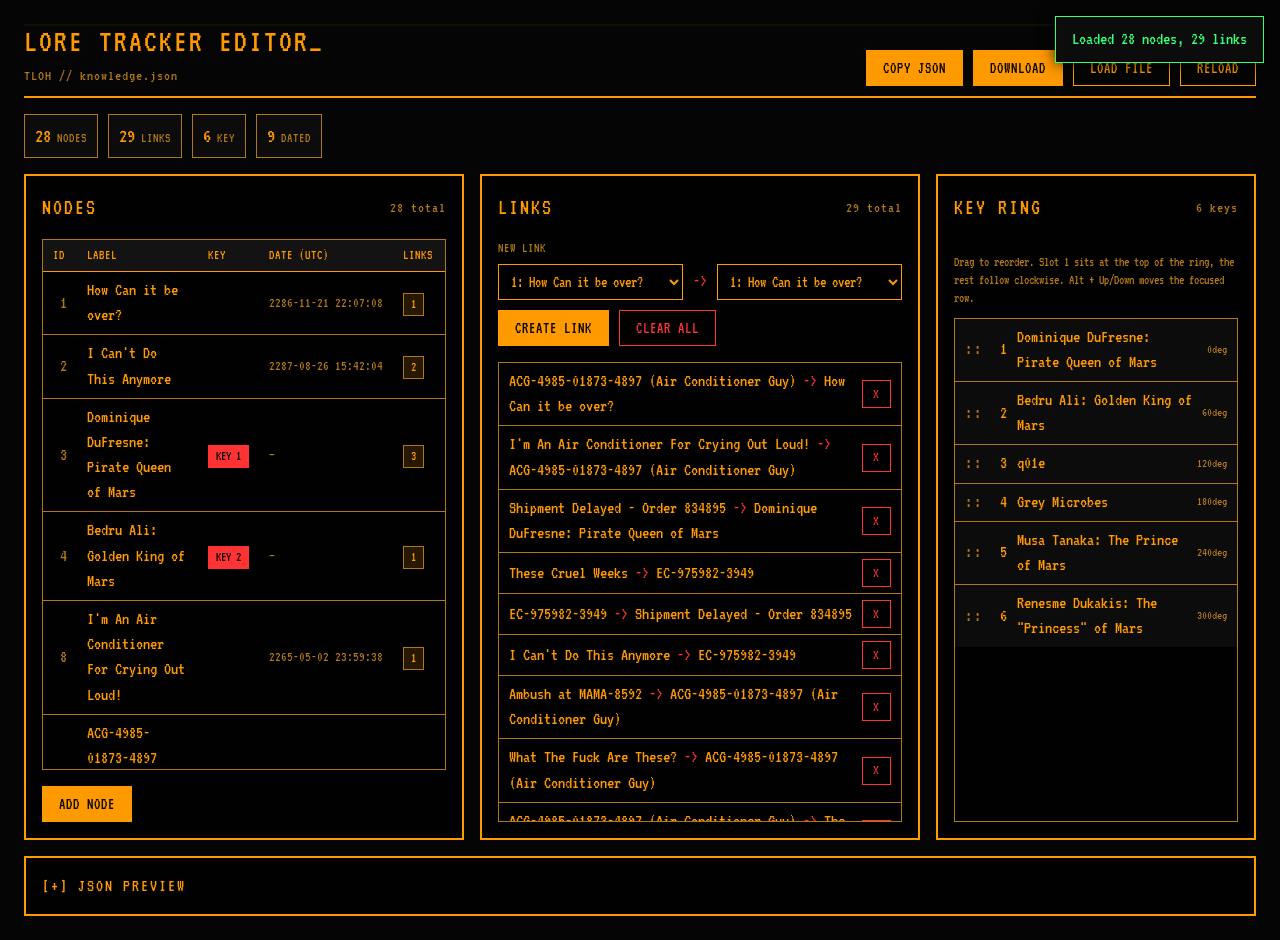
<file: tloh/lore_editor.html>
<!DOCTYPE html>
<html lang="en">
<head>
    <meta charset="UTF-8">
    <meta name="viewport" content="width=device-width, initial-scale=1.0">
    <meta name="robots" content="noindex, nofollow">
    <title>Lore Tracker Editor</title>

    <!-- Google Font: matches knowledge.html so the editor looks like the thing it edits -->
    <link rel="preconnect" href="https://fonts.googleapis.com">
    <link rel="preconnect" href="https://fonts.gstatic.com" crossorigin>
    <link href="https://fonts.googleapis.com/css2?family=VT323&display=swap" rel="stylesheet">

    <style>
        /* ==========================================================
           TOKENS
           ========================================================== */
        :root {
            --neon-orange: #ff9900;
            --neon-red: #ff3333;
            --neon-green: #33ff77;
            --bg-black: #050505;
            --bg-raised: #0c0c0c;
            --panel-bg: rgba(0, 0, 0, 0.85);
            --dim: #b0771a;
            --mono: 'VT323', 'Courier New', ui-monospace, monospace;

            /* One spacing scale. Every gap in the UI is one of these four. */
            --s1: 6px;
            --s2: 10px;
            --s3: 16px;
            --s4: 24px;

            /* Dark native widgets: fixes the invisible date-picker icon */
            color-scheme: dark;
        }

        * { box-sizing: border-box; }

        /* Standard scrollbar props: Firefox only honours these, not the
           ::-webkit-scrollbar rules further down. */
        html {
            scrollbar-width: thin;
            scrollbar-color: var(--neon-orange) #000;
        }
        .table-scroll, .links-list, pre, .modal, .modal-body, textarea {
            scrollbar-width: thin;
            scrollbar-color: var(--dim) #000;
        }

        /* ==========================================================
           BASE
           ========================================================== */
        body {
            font-family: var(--mono);
            font-size: 18px;
            background: var(--bg-black);
            color: var(--neon-orange);
            margin: 0;
            padding: clamp(12px, 2vw, 24px);
            line-height: 1.4;
        }

        .wrap { max-width: 1600px; margin: 0 auto; }

        h1, h2, h3 {
            margin: 0;
            font-weight: normal;
            text-transform: uppercase;
            letter-spacing: 2px;
        }
        h1 { font-size: 2rem; line-height: 1.1; }
        h2 { font-size: 1.4rem; }
        h3 { font-size: 1.1rem; }

        h1::after {
            content: '_';
            animation: blink 1.1s steps(1) infinite;
        }
        @keyframes blink { 50% { opacity: 0; } }

        :focus-visible {
            outline: 2px solid #fff;
            outline-offset: 2px;
        }

        /* ==========================================================
           TOP BAR
           ========================================================== */
        .topbar {
            display: flex;
            flex-wrap: wrap;
            align-items: flex-end;
            justify-content: space-between;
            gap: var(--s3);
            padding-bottom: var(--s2);
            margin-bottom: var(--s3);
            border-bottom: 2px solid var(--neon-orange);
            /* Scanline texture, kept off the form areas so data entry stays legible */
            background: linear-gradient(
                to bottom,
                rgba(255, 153, 0, 0.06) 0 2px,
                transparent 2px 4px
            );
        }
        .brand-sub {
            margin: var(--s1) 0 0;
            font-size: 0.95rem;
            color: var(--dim);
            letter-spacing: 1px;
        }

        /* ==========================================================
           BUTTONS
           No margins on buttons anywhere: rows own the spacing via `gap`.
           ========================================================== */
        button {
            font-family: var(--mono);
            font-size: 1rem;
            line-height: 1;
            text-transform: uppercase;
            letter-spacing: 1px;
            background: var(--neon-orange);
            color: #000;
            border: 1px solid var(--neon-orange);
            padding: 9px 16px;
            min-height: 36px;
            margin: 0;
            cursor: pointer;
        }
        button:hover { background: #fff; border-color: #fff; }

        button.ghost {
            background: transparent;
            color: var(--neon-orange);
        }
        button.ghost:hover { background: var(--neon-orange); color: #000; }

        button.danger {
            background: transparent;
            color: var(--neon-red);
            border-color: var(--neon-red);
        }
        button.danger:hover { background: var(--neon-red); color: #000; }

        button.sm {
            padding: 4px 10px;
            min-height: 28px;
            font-size: 0.9rem;
        }

        button:disabled {
            opacity: 0.35;
            cursor: not-allowed;
        }
        button:disabled:hover { background: transparent; color: var(--dim); border-color: var(--dim); }

        .btn-row {
            display: flex;
            flex-wrap: wrap;
            gap: var(--s2);
        }

        /* ==========================================================
           STATS STRIP
           ========================================================== */
        .stats {
            display: flex;
            flex-wrap: wrap;
            align-items: center;
            gap: var(--s2);
            margin-bottom: var(--s3);
        }
        .stat {
            display: flex;
            align-items: baseline;
            gap: var(--s1);
            padding: var(--s1) var(--s2);
            border: 1px solid var(--dim);
            background: var(--bg-raised);
        }
        .stat-num { font-size: 1.3rem; }
        .stat-label {
            font-size: 0.85rem;
            letter-spacing: 1px;
            text-transform: uppercase;
            color: var(--dim);
        }
        .dirty-flag {
            margin-left: auto;
            padding: var(--s1) var(--s2);
            font-size: 0.9rem;
            letter-spacing: 1px;
            color: var(--neon-red);
            border: 1px dashed var(--neon-red);
        }
        .dirty-flag[hidden] { display: none; }

        /* ==========================================================
           PANELS
           flex-basis + min-width:0 lets panels shrink on narrow screens
           instead of forcing the whole page to scroll sideways.
           ========================================================== */
        .container {
            display: flex;
            flex-wrap: wrap;
            gap: var(--s3);
        }
        .panel {
            /* Column layout so both panels match height and their scroll
               areas absorb the difference instead of leaving ragged borders. */
            display: flex;
            flex-direction: column;
            flex: 1 1 440px;
            min-width: 0;
            /* Capping the panel (not the scroll areas) means both panels are
               exactly this tall and each list flexes to fill it, so neither
               ends up with dead space under its buttons. */
            max-height: 74vh;
            background: var(--panel-bg);
            border: 2px solid var(--neon-orange);
            padding: var(--s3);
        }
        .panel-head {
            display: flex;
            flex: none;
            flex-wrap: wrap;
            align-items: center;
            justify-content: space-between;
            gap: var(--s2);
            margin-bottom: var(--s3);
        }
        .panel > .btn-row, .panel > .field { flex: none; }
        .count {
            font-size: 0.95rem;
            color: var(--dim);
            letter-spacing: 1px;
        }

        /* ==========================================================
           TABLE
           ========================================================== */
        .table-scroll {
            flex: 1 1 auto;
            min-height: 120px; /* min-height is required for overflow inside a flex column */
            overflow: auto;
            border: 1px solid var(--dim);
            margin-bottom: var(--s3);
        }
        table {
            width: 100%;
            /* Low enough that the actions column still fits once the Key Ring
               panel takes its share of a ~1500px window. */
            min-width: 470px;
            border-collapse: collapse;
        }
        th, td {
            border-bottom: 1px solid var(--dim);
            padding: var(--s1) var(--s2);
            text-align: left;
            vertical-align: middle;
        }
        th {
            position: sticky;
            top: 0;
            z-index: 1;
            background: #131313;
            font-weight: normal;
            font-size: 0.85rem;
            letter-spacing: 1px;
            text-transform: uppercase;
            border-bottom: 1px solid var(--neon-orange);
        }
        tbody tr:last-child td { border-bottom: none; }
        tbody tr:hover { background: rgba(255, 153, 0, 0.08); }

        td.col-id { color: var(--dim); text-align: right; width: 1%; }
        td.col-label { min-width: 12ch; }
        td.col-date { white-space: nowrap; font-size: 0.9rem; color: var(--dim); }
        td.col-actions { width: 1%; white-space: nowrap; }

        .empty {
            padding: var(--s4) var(--s3);
            text-align: center;
            color: var(--dim);
        }

        /* ==========================================================
           BADGES
           ========================================================== */
        .badge {
            display: inline-block;
            min-width: 2.5ch;
            padding: 1px 7px;
            text-align: center;
            white-space: nowrap; /* keeps "KEY 3" on one line in a narrow column */
            font-size: 0.85rem;
            background: rgba(255, 153, 0, 0.15);
            border: 1px solid var(--dim);
        }
        .badge-key {
            background: var(--neon-red);
            border-color: var(--neon-red);
            color: #000;
        }
        .badge-zero { color: var(--dim); }

        /* ==========================================================
           FORM FIELDS
           Labels are block-level and own their own bottom margin; inputs
           carry no margin at all. `.field` is the only vertical rhythm.
           ========================================================== */
        .field { margin-bottom: var(--s3); }
        .field:last-child { margin-bottom: 0; }

        .field > label,
        .field-label {
            display: block;
            margin-bottom: var(--s1);
            font-size: 0.85rem;
            letter-spacing: 1px;
            text-transform: uppercase;
            color: var(--dim);
        }

        input, textarea, select {
            font-family: var(--mono);
            font-size: 1rem;
            background: #000;
            color: var(--neon-orange);
            border: 1px solid var(--neon-orange);
            padding: 8px;
            width: 100%;
            margin: 0;
        }
        textarea {
            min-height: 160px;
            resize: vertical;
            line-height: 1.5;
        }
        input::placeholder { color: var(--dim); }

        .checkbox-field {
            display: flex;
            align-items: center;
            gap: var(--s2);
            margin-bottom: var(--s3);
        }
        .checkbox-field input[type="checkbox"] {
            width: 18px;
            height: 18px;
            flex: none;
            accent-color: var(--neon-orange);
        }
        .checkbox-field label {
            margin: 0;
            font-size: 1rem;
            text-transform: none;
            letter-spacing: 0;
            color: var(--neon-orange);
            cursor: pointer;
        }

        /* Timestamp block */
        .ts-grid {
            display: flex;
            flex-wrap: wrap;
            gap: var(--s2);
            margin-bottom: var(--s2);
        }
        .ts-col { flex: 1 1 180px; min-width: 0; }

        .ts-preview {
            padding: var(--s1) var(--s2);
            font-size: 0.9rem;
            color: var(--dim);
            background: var(--bg-raised);
            border: 1px solid var(--dim);
            margin-top: var(--s2);
            overflow-wrap: anywhere;
        }

        /* ==========================================================
           LINK BUILDER + LIST
           Flex row instead of two 48% inline-blocks that overflowed
           and wrapped unpredictably.
           ========================================================== */
        .link-builder {
            display: flex;
            align-items: center;
            gap: var(--s2);
            margin-bottom: var(--s2);
        }
        .link-builder select { flex: 1 1 0; min-width: 0; }
        .arrow { flex: none; color: var(--neon-red); }

        .links-list {
            flex: 1 1 auto;
            min-height: 160px;
            overflow-y: auto;
            border: 1px solid var(--dim);
        }
        .link-item {
            display: flex;
            align-items: center;
            justify-content: space-between;
            gap: var(--s2);
            padding: var(--s1) var(--s2);
            border-bottom: 1px solid var(--dim);
        }
        .link-item:last-child { border-bottom: none; }
        .link-item:hover { background: rgba(255, 153, 0, 0.08); }
        .link-text { overflow-wrap: anywhere; }

        /* ==========================================================
           KEY RING (drag to reorder)
           ========================================================== */
        /* flex-grow 0: the ring list is short, so let Nodes and Links take the
           slack instead of stretching this one. */
        .panel-narrow { flex: 0 1 320px; }

        .hint {
            font-size: 0.85rem;
            line-height: 1.35;
            color: var(--dim);
            margin-bottom: var(--s2);
        }

        .ring-list {
            flex: 1 1 auto;
            min-height: 140px;
            overflow-y: auto;
            border: 1px solid var(--dim);
        }
        .ring-item {
            display: flex;
            align-items: center;
            gap: var(--s2);
            padding: var(--s1) var(--s2);
            border-bottom: 1px solid var(--dim);
            background: var(--bg-raised);
            cursor: grab;
        }
        .ring-item:last-child { border-bottom: none; }
        .ring-item:hover { background: rgba(255, 153, 0, 0.08); }
        .ring-item:active { cursor: grabbing; }
        .ring-item.dragging { opacity: 0.35; }

        /* Inset shadow rather than a border, so rows do not shift by 2px as the
           drop indicator moves between them. */
        .ring-item.drop-before { box-shadow: inset 0 2px 0 0 var(--neon-orange); }
        .ring-item.drop-after { box-shadow: inset 0 -2px 0 0 var(--neon-orange); }

        .ring-grip { flex: none; color: var(--dim); letter-spacing: 2px; }
        .ring-slot { flex: none; min-width: 2ch; text-align: right; }
        .ring-label { flex: 1 1 auto; min-width: 0; overflow-wrap: anywhere; }
        .ring-angle { flex: none; font-size: 0.8rem; color: var(--dim); white-space: nowrap; }

        /* ==========================================================
           JSON PREVIEW
           ========================================================== */
        .preview { margin-top: var(--s3); }
        .preview summary {
            cursor: pointer;
            list-style: none;
            font-size: 1.1rem;
            text-transform: uppercase;
            letter-spacing: 2px;
        }
        .preview summary::-webkit-details-marker { display: none; }
        .preview summary::before { content: '[+] '; }
        .preview[open] summary::before { content: '[-] '; }

        pre {
            margin: var(--s3) 0 0;
            padding: var(--s2);
            font-size: 0.9rem;
            line-height: 1.35;
            /* `word-break: break-all` used to snap JSON mid-token. */
            white-space: pre;
            overflow: auto;
            max-height: 340px;
            background: #000;
            border: 1px solid var(--dim);
        }

        /* ==========================================================
           MODAL (node editor)
           Was an inline block that appeared below the panels and shoved
           the page around. Now an overlay, styled like knowledge.css.
           ========================================================== */
        .modal {
            display: none;
            position: fixed;
            inset: 0;
            z-index: 200;
            padding: var(--s3);
            background: rgba(0, 0, 0, 0.7);
            backdrop-filter: blur(2px);
            overflow-y: auto;
        }
        .modal.active {
            display: grid;
            place-items: center;
        }
        .modal-panel {
            position: relative;
            width: min(660px, 100%);
            max-height: min(88vh, 900px);
            display: flex;
            flex-direction: column;
            background: var(--panel-bg);
            border: 2px solid var(--neon-orange);
            box-shadow: 0 0 20px rgba(255, 153, 0, 0.45);
        }

        .corner {
            position: absolute;
            width: 10px; height: 10px;
            border: 2px solid var(--neon-orange);
        }
        .tl { top: -2px; left: -2px; border-right: none; border-bottom: none; }
        .tr { top: -2px; right: -2px; border-left: none; border-bottom: none; }
        .bl { bottom: -2px; left: -2px; border-right: none; border-top: none; }
        .br { bottom: -2px; right: -2px; border-left: none; border-top: none; }

        .modal-header {
            display: flex;
            align-items: center;
            justify-content: space-between;
            gap: var(--s2);
            flex: none;
            padding: var(--s3);
            background: rgba(255, 153, 0, 0.1);
            border-bottom: 1px solid var(--neon-orange);
        }
        .modal-body {
            padding: var(--s3);
            overflow-y: auto;
            flex: 1 1 auto;
        }
        .modal-footer {
            display: flex;
            flex-wrap: wrap;
            gap: var(--s2);
            flex: none;
            padding: var(--s3);
            background: rgba(255, 153, 0, 0.1);
            border-top: 1px solid var(--neon-orange);
        }
        .modal-footer .push { margin-left: auto; }

        /* ==========================================================
           TOAST
           Status used to sit in normal flow and toggle `display`, so the
           whole page jumped ~50px on every save. Now it floats.
           ========================================================== */
        .toast {
            position: fixed;
            top: var(--s3);
            right: var(--s3);
            z-index: 300;
            max-width: min(360px, calc(100vw - 2 * var(--s3)));
            padding: var(--s2) var(--s3);
            background: var(--bg-raised);
            border: 1px solid var(--neon-orange);
            box-shadow: 0 0 16px rgba(0, 0, 0, 0.8);
            opacity: 0;
            transform: translateX(calc(100% + var(--s3)));
            transition: transform 0.22s ease-out, opacity 0.22s ease-out;
            pointer-events: none;
        }
        .toast.show { opacity: 1; transform: none; }
        .toast.success { border-color: var(--neon-green); color: var(--neon-green); }
        .toast.error { border-color: var(--neon-red); color: var(--neon-red); }

        @media (prefers-reduced-motion: reduce) {
            .toast { transition: none; }
            h1::after { animation: none; }
        }

        /* ==========================================================
           NARROW SCREENS
           ========================================================== */
        @media (max-width: 560px) {
            body { font-size: 17px; }
            h1 { font-size: 1.6rem; }
            .topbar { align-items: flex-start; }
            .toolbar, .toolbar button { width: 100%; }
            /* Let the page scroll instead of nesting scroll areas on a phone */
            .panel { max-height: none; }
            .table-scroll, .links-list { max-height: 70vh; }
        }

        ::-webkit-scrollbar { width: 8px; height: 8px; }
        ::-webkit-scrollbar-track { background: #000; }
        ::-webkit-scrollbar-thumb { background: var(--neon-orange); }
    </style>
</head>
<body>
<div class="wrap">

    <header class="topbar">
        <div>
            <h1>Lore Tracker Editor</h1>
            <p class="brand-sub">TLOH // knowledge.json</p>
        </div>
        <div class="toolbar btn-row">
            <button onclick="copyToClipboard()">Copy JSON</button>
            <button onclick="downloadJson()">Download</button>
            <button class="ghost" onclick="document.getElementById('file-input').click()">Load File</button>
            <button class="ghost" onclick="loadData()">Reload</button>
            <input type="file" id="file-input" accept=".json,application/json" hidden onchange="loadFromFile(this)">
        </div>
    </header>

    <div class="stats">
        <div class="stat"><span class="stat-num" id="stat-nodes">0</span><span class="stat-label">Nodes</span></div>
        <div class="stat"><span class="stat-num" id="stat-links">0</span><span class="stat-label">Links</span></div>
        <div class="stat"><span class="stat-num" id="stat-keys">0</span><span class="stat-label">Key</span></div>
        <div class="stat"><span class="stat-num" id="stat-dated">0</span><span class="stat-label">Dated</span></div>
        <span class="dirty-flag" id="dirty-flag" hidden>Unsaved &mdash; copy or download</span>
    </div>

    <div class="container">
        <!-- LEFT PANEL: NODES -->
        <div class="panel">
            <div class="panel-head">
                <h2>Nodes</h2>
                <span class="count"><span id="node-count">0</span> total</span>
            </div>
            <div class="table-scroll">
                <table>
                    <thead>
                        <tr>
                            <th>ID</th>
                            <th>Label</th>
                            <th>Key</th>
                            <th>Date (UTC)</th>
                            <th>Links</th>
                            <th></th>
                        </tr>
                    </thead>
                    <tbody id="node-table">
                        <tr><td colspan="6" class="empty">Loading knowledge.json...</td></tr>
                    </tbody>
                </table>
            </div>
            <div class="btn-row">
                <button onclick="addNode()">Add Node</button>
            </div>
        </div>

        <!-- RIGHT PANEL: LINKS -->
        <div class="panel">
            <div class="panel-head">
                <h2>Links</h2>
                <span class="count"><span id="link-count">0</span> total</span>
            </div>

            <div class="field">
                <span class="field-label">New Link</span>
                <div class="link-builder">
                    <select id="link-from" aria-label="Link from node"></select>
                    <span class="arrow">-&gt;</span>
                    <select id="link-to" aria-label="Link to node"></select>
                </div>
                <div class="btn-row">
                    <button id="create-link-btn" onclick="addLink()">Create Link</button>
                    <button class="danger" onclick="clearAllLinks()">Clear All</button>
                </div>
            </div>

            <div class="links-list" id="links-list">
                <div class="empty">Loading knowledge.json...</div>
            </div>
        </div>

        <!-- THIRD PANEL: KEY RING ORDER -->
        <div class="panel panel-narrow">
            <div class="panel-head">
                <h2>Key Ring</h2>
                <span class="count"><span id="ring-count">0</span> keys</span>
            </div>
            <p class="hint">
                Drag to reorder. Slot 1 sits at the top of the ring, the rest
                follow clockwise. Alt + Up/Down moves the focused row.
            </p>
            <div class="ring-list" id="ring-list">
                <div class="empty">Loading knowledge.json...</div>
            </div>
        </div>
    </div>

    <!-- JSON PREVIEW -->
    <details class="panel preview">
        <summary>JSON Preview</summary>
        <pre id="json-preview"></pre>
    </details>

</div>

<!-- NODE EDITOR MODAL -->
<div class="modal" id="node-editor" role="dialog" aria-modal="true" aria-labelledby="editor-title">
    <div class="modal-panel">
        <div class="corner tl"></div><div class="corner tr"></div>
        <div class="corner bl"></div><div class="corner br"></div>

        <div class="modal-header">
            <h2 id="editor-title">Edit Node</h2>
            <button class="ghost sm" onclick="cancelNodeEdit()">Close</button>
        </div>

        <div class="modal-body">
            <input type="hidden" id="edit-id">

            <div class="field">
                <label for="edit-label">Label</label>
                <input type="text" id="edit-label" autocomplete="off">
            </div>

            <div class="checkbox-field">
                <input type="checkbox" id="edit-isKey">
                <label for="edit-isKey">Key entry (fixed circular position)</label>
            </div>

            <div class="field">
                <span class="field-label">Timestamp</span>
                <div class="ts-grid">
                    <div class="ts-col">
                        <label class="field-label" for="edit-timestamp-picker">Calendar (UTC)</label>
                        <input type="datetime-local" id="edit-timestamp-picker" step="1">
                    </div>
                    <div class="ts-col">
                        <label class="field-label" for="edit-timestamp-num">Unix seconds</label>
                        <input type="number" id="edit-timestamp-num" placeholder="Paste unix seconds">
                    </div>
                </div>
                <div class="btn-row">
                    <button type="button" class="ghost sm" onclick="clearTimestamp()">Clear</button>
                    <button type="button" class="ghost sm" onclick="setStoryStart()">Story Start</button>
                </div>
                <div class="ts-preview" id="timestamp-preview">No date set</div>
            </div>

            <div class="field">
                <label for="edit-image">Image Path</label>
                <input type="text" id="edit-image" placeholder="images/example.png" autocomplete="off">
            </div>

            <div class="field">
                <label for="edit-text">Text / Description</label>
                <textarea id="edit-text"></textarea>
            </div>
        </div>

        <div class="modal-footer">
            <button onclick="saveNode()">Save Node</button>
            <button class="ghost" onclick="cancelNodeEdit()">Cancel</button>
            <button class="ghost" onclick="copyNodeLink()" title="Copy a knowledge.html#Label deep link">Copy Link</button>
            <button class="danger push" onclick="deleteNode()">Delete Node</button>
        </div>
    </div>
</div>

<div class="toast" id="toast" role="status" aria-live="polite"></div>

<script>
    let data = { nodes: [], links: [] };
    let editingNodeId = null;
    let dirty = false;

    // Default Story Time: Nov 20, 2286 17:46:40 UTC = 10000000000 SECONDS
    const DEFAULT_STORY_TIME_S = 10000000000;

    // ========== DATA LOADING ==========
    function loadData() {
        fetch('knowledge.json?t=' + Date.now())
            .then(r => {
                if (!r.ok) throw new Error('HTTP ' + r.status);
                return r.json();
            })
            .then(d => {
                if (Array.isArray(d)) {
                    data = { nodes: d.map(normalizeNode), links: [] };
                    showStatus('Loaded legacy format. Added isKey field.', 'success');
                } else {
                    data = {
                        nodes: (d.nodes || []).map(normalizeNode),
                        links: d.links || []
                    };
                    showStatus('Loaded ' + data.nodes.length + ' nodes, ' + data.links.length + ' links', 'success');
                }
                setDirty(false);
                render();
            })
            .catch(err => {
                const hint = location.protocol === 'file:'
                    ? ' (open this page over http, not file://)'
                    : '';
                showStatus('Error loading knowledge.json: ' + err.message + hint, 'error');
                render();
            });
    }

    // Preserves any extra fields already in the file (e.g. "group").
    function normalizeNode(n) {
        return { ...n, isKey: n.isKey || false };
    }

    // ========== RENDERING ==========
    function render() {
        renderNodes();
        renderLinks();
        renderLinkSelects();
        renderRing();
        renderStats();
        updatePreview();
    }

    function renderStats() {
        document.getElementById('stat-nodes').textContent = data.nodes.length;
        document.getElementById('stat-links').textContent = data.links.length;
        document.getElementById('stat-keys').textContent = data.nodes.filter(n => n.isKey).length;
        document.getElementById('stat-dated').textContent = data.nodes.filter(n => n.timestamp).length;
        document.getElementById('node-count').textContent = data.nodes.length;
        document.getElementById('link-count').textContent = data.links.length;
        document.getElementById('create-link-btn').disabled = data.nodes.length < 2;
    }

    function renderNodes() {
        const tbody = document.getElementById('node-table');
        tbody.innerHTML = '';

        if (data.nodes.length === 0) {
            tbody.innerHTML = '<tr><td colspan="6" class="empty">No nodes yet.</td></tr>';
            return;
        }

        data.nodes.forEach(node => {
            const linkCount = countNodeLinks(node.id);
            const tr = document.createElement('tr');
            tr.innerHTML = `
                <td class="col-id">${node.id}</td>
                <td class="col-label">${escapeHtml(node.label)}</td>
                <td>${node.isKey ? '<span class="badge badge-key">KEY ' + ringSlotOf(node.id) + '</span>' : ''}</td>
                <td class="col-date">${node.timestamp ? formatUtcShort(node.timestamp) : '&mdash;'}</td>
                <td><span class="badge${linkCount === 0 ? ' badge-zero' : ''}">${linkCount}</span></td>
                <td class="col-actions">
                    <button class="ghost sm" onclick="openNodeEditor(${node.id})">Edit</button>
                </td>
            `;
            tbody.appendChild(tr);
        });
    }

    function renderLinks() {
        const container = document.getElementById('links-list');
        container.innerHTML = '';

        if (data.links.length === 0) {
            container.innerHTML = '<div class="empty">No links defined.</div>';
            return;
        }

        data.links.forEach((link, idx) => {
            const fromNode = data.nodes.find(n => n.id === link.from);
            const toNode = data.nodes.find(n => n.id === link.to);
            const div = document.createElement('div');
            div.className = 'link-item';
            div.innerHTML = `
                <span class="link-text">
                    ${escapeHtml(fromNode ? fromNode.label : '[missing #' + link.from + ']')}
                    <span class="arrow">-&gt;</span>
                    ${escapeHtml(toNode ? toNode.label : '[missing #' + link.to + ']')}
                </span>
                <button class="danger sm" title="Delete link" onclick="deleteLink(${idx})">X</button>
            `;
            container.appendChild(div);
        });
    }

    // ========== KEY RING ==========
    // knowledge.js builds the ring from `nodes.filter(n => n.isKey)` in array
    // order, mapping index -> angle with slot 0 pinned to the top. So the ring
    // IS the array order of the key entries, and that is what we permute here.
    function keyNodes() {
        return data.nodes.filter(n => n.isKey);
    }

    function ringSlotOf(nodeId) {
        const i = keyNodes().findIndex(n => n.id === nodeId);
        return i === -1 ? null : i + 1;
    }

    // Degrees clockwise from the top, matching knowledge.js's
    // (index / total) * 2PI - PI/2.
    function ringAngleLabel(index, total) {
        if (!total) return '';
        return Math.round((index / total) * 360) + 'deg';
    }

    function renderRing() {
        const list = document.getElementById('ring-list');
        const keys = keyNodes();
        document.getElementById('ring-count').textContent = keys.length;
        list.innerHTML = '';

        if (keys.length === 0) {
            list.innerHTML = '<div class="empty">No key entries yet. Tick "Key entry" on a node to put it in the ring.</div>';
            return;
        }

        keys.forEach((node, i) => {
            const row = document.createElement('div');
            row.className = 'ring-item';
            row.draggable = true;
            row.tabIndex = 0;
            row.dataset.index = i;
            row.title = 'Drag to reorder, or Alt + Up/Down';
            row.innerHTML = `
                <span class="ring-grip" aria-hidden="true">::</span>
                <span class="ring-slot">${i + 1}</span>
                <span class="ring-label">${escapeHtml(node.label)}</span>
                <span class="ring-angle">${ringAngleLabel(i, keys.length)}</span>
            `;
            list.appendChild(row);
        });
    }

    // Writes a new key order back into data.nodes by permuting ONLY the array
    // positions key nodes already occupy. Every non-key entry keeps its exact
    // index, so reordering the ring never reshuffles the rest of the document.
    function writeKeyOrder(orderedKeys) {
        const slots = [];
        data.nodes.forEach((n, i) => { if (n.isKey) slots.push(i); });
        if (slots.length !== orderedKeys.length) return false;
        slots.forEach((slot, k) => { data.nodes[slot] = orderedKeys[k]; });
        return true;
    }

    // `to` is an insertion index measured BEFORE the dragged row is removed.
    function moveKeyNode(from, to) {
        const keys = keyNodes();
        if (from < 0 || from >= keys.length) return;

        if (to > from) to--; // the removal shifts everything after `from` down one
        if (to === from || to < 0 || to >= keys.length) return; // no-op drop

        const reordered = keys.slice();
        const [moved] = reordered.splice(from, 1);
        reordered.splice(to, 0, moved);

        if (!writeKeyOrder(reordered)) {
            showStatus('Could not reorder ring', 'error');
            return;
        }
        setDirty(true);
        render();
        showStatus(`Ring slot ${to + 1}: ${moved.label}`, 'success');
    }

    function focusRingRow(index) {
        const rows = document.querySelectorAll('#ring-list .ring-item');
        if (rows[index]) rows[index].focus();
    }

    function clearDropMarkers() {
        document.querySelectorAll('#ring-list .drop-before, #ring-list .drop-after')
            .forEach(el => el.classList.remove('drop-before', 'drop-after'));
    }

    // Which half of the row the pointer is in decides before/after.
    function dropTargetOf(event) {
        const row = event.target.closest('.ring-item');
        if (!row) return null;
        const rect = row.getBoundingClientRect();
        const after = (event.clientY - rect.top) > rect.height / 2;
        return { row: row, index: Number(row.dataset.index), after: after };
    }

    function renderLinkSelects() {
        const fromSel = document.getElementById('link-from');
        const toSel = document.getElementById('link-to');

        // Keep the operator's current pick across re-renders instead of
        // silently resetting both dropdowns after every edit.
        const prevFrom = fromSel.value;
        const prevTo = toSel.value;

        [fromSel, toSel].forEach(sel => {
            sel.innerHTML = '';
            if (data.nodes.length === 0) {
                const opt = document.createElement('option');
                opt.textContent = 'No nodes';
                opt.value = '';
                sel.appendChild(opt);
                return;
            }
            data.nodes.forEach(node => {
                const opt = document.createElement('option');
                opt.value = node.id;
                opt.textContent = `${node.id}: ${node.label}${node.isKey ? ' (KEY)' : ''}`;
                sel.appendChild(opt);
            });
        });

        restoreSelect(fromSel, prevFrom);
        restoreSelect(toSel, prevTo);
    }

    function restoreSelect(sel, value) {
        if (!value) return;
        if ([...sel.options].some(o => o.value === value)) sel.value = value;
    }

    function updatePreview() {
        document.getElementById('json-preview').textContent = JSON.stringify(data, null, 2);
    }

    function countNodeLinks(nodeId) {
        return data.links.filter(l => l.from === nodeId || l.to === nodeId).length;
    }

    function setDirty(state) {
        dirty = state;
        document.getElementById('dirty-flag').hidden = !state;
    }

    // ========== DATE HELPERS ==========
    // Everything here is UTC in both directions. The old picker read back as
    // local time, so touching it shifted the timestamp by your tz offset.
    function toUtcParts(ts) {
        if (ts === '' || ts === null || ts === undefined || isNaN(ts)) return null;
        const d = new Date(Number(ts) * 1000);
        if (isNaN(d.getTime())) return null;
        return d;
    }

    function formatUtcShort(ts) {
        const d = toUtcParts(ts);
        if (!d) return '&mdash;';
        return d.toISOString().slice(0, 19).replace('T', ' ');
    }

    function formatUtcLong(ts) {
        const d = toUtcParts(ts);
        if (!d) return null;
        return d.toISOString().slice(0, 19).replace('T', ' ') + ' UTC';
    }

    // "YYYY-MM-DDTHH:MM" -> unix seconds, read as UTC
    function pickerValueToSeconds(value) {
        if (!value) return NaN;
        const iso = value.length === 16 ? value + ':00Z' : value + 'Z';
        const ms = Date.parse(iso);
        return isNaN(ms) ? NaN : Math.floor(ms / 1000);
    }

    // slice(0,19) keeps seconds, which the step="1" picker can display and
    // hand back intact. slice(0,16) silently rounded them off.
    function secondsToPickerValue(ts) {
        const d = toUtcParts(ts);
        return d ? d.toISOString().slice(0, 19) : '';
    }

    function updateTimestampPreview() {
        const val = parseFloat(document.getElementById('edit-timestamp-num').value);
        const preview = document.getElementById('timestamp-preview');

        if (isNaN(val) || val <= 0) {
            preview.textContent = 'No date set';
            return;
        }
        const long = formatUtcLong(val);
        preview.textContent = long ? `${long}  |  epoch ${val}s` : 'Invalid date';
    }

    function pickerToNum() {
        const seconds = pickerValueToSeconds(document.getElementById('edit-timestamp-picker').value);
        if (isNaN(seconds)) return;
        document.getElementById('edit-timestamp-num').value = seconds;
        updateTimestampPreview();
    }

    function numToPicker() {
        const val = parseFloat(document.getElementById('edit-timestamp-num').value);
        if (isNaN(val) || val <= 0) {
            updateTimestampPreview();
            return;
        }
        const picked = secondsToPickerValue(val);
        if (picked) document.getElementById('edit-timestamp-picker').value = picked;
        updateTimestampPreview();
    }

    function setTimestampFields(seconds) {
        document.getElementById('edit-timestamp-num').value = seconds === null ? '' : seconds;
        document.getElementById('edit-timestamp-picker').value = seconds === null ? '' : secondsToPickerValue(seconds);
        updateTimestampPreview();
    }

    function clearTimestamp() {
        setTimestampFields(null);
        showStatus('Timestamp cleared. Save to apply.', 'success');
    }

    function setStoryStart() {
        setTimestampFields(DEFAULT_STORY_TIME_S);
    }

    // ========== NODE OPERATIONS ==========
    function openNodeEditor(id) {
        const node = data.nodes.find(n => n.id === id);
        if (!node) return;

        editingNodeId = id;
        document.getElementById('editor-title').textContent = 'Edit Node #' + id;
        document.getElementById('edit-id').value = id;
        document.getElementById('edit-label').value = node.label || '';
        document.getElementById('edit-isKey').checked = node.isKey || false;
        document.getElementById('edit-image').value = node.image || '';
        document.getElementById('edit-text').value = node.text || '';

        const valid = toUtcParts(node.timestamp) !== null && node.timestamp > 0;
        setTimestampFields(valid ? node.timestamp : DEFAULT_STORY_TIME_S);

        document.getElementById('node-editor').classList.add('active');
        document.getElementById('edit-label').focus();
    }

    function saveNode() {
        const id = parseInt(document.getElementById('edit-id').value);
        const node = data.nodes.find(n => n.id === id);

        if (!node) {
            showStatus('Node #' + id + ' no longer exists', 'error');
            cancelNodeEdit();
            return;
        }

        node.label = document.getElementById('edit-label').value;
        node.isKey = document.getElementById('edit-isKey').checked;
        node.image = document.getElementById('edit-image').value || null;
        node.text = document.getElementById('edit-text').value;

        const val = parseFloat(document.getElementById('edit-timestamp-num').value);
        if (!isNaN(val) && val > 0) {
            node.timestamp = val;
        } else {
            delete node.timestamp;
        }

        setDirty(true);
        render();
        showStatus('Node #' + id + ' saved', 'success');
        cancelNodeEdit();
    }

    function cancelNodeEdit() {
        editingNodeId = null;
        document.getElementById('node-editor').classList.remove('active');
    }

    function addNode() {
        const newId = Math.max(...data.nodes.map(n => n.id), 0) + 1;
        data.nodes.push({
            id: newId,
            label: 'NEW NODE',
            image: null,
            text: '',
            isKey: false,
            timestamp: DEFAULT_STORY_TIME_S // Default to story start (seconds)
        });
        setDirty(true);
        render();
        openNodeEditor(newId);
        showStatus('Created node #' + newId, 'success');
    }

    function deleteNode() {
        const id = parseInt(document.getElementById('edit-id').value);
        const lost = countNodeLinks(id);
        const warning = lost > 0 ? ` and its ${lost} link${lost === 1 ? '' : 's'}` : '';
        if (!confirm(`Delete node #${id}${warning}?`)) return;

        data.nodes = data.nodes.filter(n => n.id !== id);
        data.links = data.links.filter(l => l.from !== id && l.to !== id);
        setDirty(true);
        render();
        cancelNodeEdit();
        showStatus('Deleted node #' + id, 'success');
    }

    // ========== LINK OPERATIONS ==========
    function addLink() {
        const from = parseInt(document.getElementById('link-from').value);
        const to = parseInt(document.getElementById('link-to').value);

        if (isNaN(from) || isNaN(to)) {
            showStatus('Pick two nodes first', 'error');
            return;
        }
        if (from === to) {
            showStatus('Cannot link a node to itself', 'error');
            return;
        }

        const exists = data.links.some(l =>
            (l.from === from && l.to === to) || (l.from === to && l.to === from)
        );

        if (exists) {
            showStatus('Link already exists', 'error');
            return;
        }

        data.links.push({ from, to });
        setDirty(true);
        render();
        showStatus('Created link: ' + from + ' -> ' + to, 'success');
    }

    function deleteLink(idx) {
        const link = data.links[idx];
        if (!link) return;
        if (!confirm(`Delete link: ${link.from} -> ${link.to}?`)) return;

        data.links.splice(idx, 1);
        setDirty(true);
        render();
        showStatus('Deleted link', 'success');
    }

    function clearAllLinks() {
        if (data.links.length === 0) {
            showStatus('No links to clear', 'error');
            return;
        }
        if (!confirm(`Delete ALL ${data.links.length} links?`)) return;
        data.links = [];
        setDirty(true);
        render();
        showStatus('All links cleared', 'success');
    }

    // ========== IMPORT/EXPORT ==========
    function copyToClipboard() {
        navigator.clipboard.writeText(JSON.stringify(data, null, 2))
            .then(() => {
                setDirty(false);
                showStatus('JSON copied to clipboard', 'success');
            })
            .catch(err => showStatus('Failed to copy: ' + err.message, 'error'));
    }

    // Deep link into the knowledge base, matching the "#Section Name"
    // convention story.html uses. knowledge.js matching ignores case, spaces
    // and punctuation, so the label can be pasted verbatim.
    function copyNodeLink() {
        const label = document.getElementById('edit-label').value.trim();
        if (!label) {
            showStatus('Give the node a label first', 'error');
            return;
        }
        const link = 'knowledge.html#' + label;
        navigator.clipboard.writeText(link)
            .then(() => showStatus('Copied: ' + link, 'success'))
            .catch(err => showStatus('Failed to copy: ' + err.message, 'error'));
    }

    function downloadJson() {
        const blob = new Blob([JSON.stringify(data, null, 2)], { type: 'application/json' });
        const url = URL.createObjectURL(blob);
        const a = document.createElement('a');
        a.href = url;
        a.download = 'knowledge.json';
        a.click();
        URL.revokeObjectURL(url);
        setDirty(false);
        showStatus('Downloaded knowledge.json', 'success');
    }

    function loadFromFile(input) {
        const file = input.files[0];
        if (!file) return;
        const reader = new FileReader();
        reader.onload = e => {
            try {
                const parsed = JSON.parse(e.target.result);
                if (Array.isArray(parsed)) {
                    data = { nodes: parsed.map(normalizeNode), links: [] };
                    showStatus('Loaded legacy format', 'success');
                } else if (parsed.nodes && Array.isArray(parsed.nodes)) {
                    data = {
                        nodes: parsed.nodes.map(normalizeNode),
                        links: parsed.links || []
                    };
                    showStatus('Loaded ' + data.nodes.length + ' nodes, ' + data.links.length + ' links', 'success');
                } else {
                    throw new Error('Invalid format');
                }
                setDirty(false);
                render();
            } catch (err) {
                showStatus('Invalid JSON: ' + err.message, 'error');
            }
        };
        reader.readAsText(file);
        input.value = '';
    }

    // ========== UTILITIES ==========
    let toastTimer = null;
    function showStatus(msg, type) {
        const el = document.getElementById('toast');
        el.textContent = msg;
        el.className = 'toast show ' + type;
        clearTimeout(toastTimer);
        toastTimer = setTimeout(() => { el.classList.remove('show'); }, 3200);
    }

    function escapeHtml(str) {
        if (!str) return '';
        return String(str)
            .replace(/&/g, '&amp;')
            .replace(/</g, '&lt;')
            .replace(/>/g, '&gt;');
    }

    // ========== LISTENERS ==========
    document.getElementById('edit-timestamp-picker').addEventListener('change', pickerToNum);
    document.getElementById('edit-timestamp-num').addEventListener('input', numToPicker);

    // Key ring drag and drop. Delegated to the list, since renderRing() rebuilds
    // the rows on every change.
    const ringList = document.getElementById('ring-list');
    let ringDragFrom = null;

    ringList.addEventListener('dragstart', e => {
        const row = e.target.closest('.ring-item');
        if (!row) return;
        ringDragFrom = Number(row.dataset.index);
        row.classList.add('dragging');
        e.dataTransfer.effectAllowed = 'move';
        // Firefox will not start a drag unless some data is set.
        e.dataTransfer.setData('text/plain', String(ringDragFrom));
    });

    ringList.addEventListener('dragover', e => {
        if (ringDragFrom === null) return;
        const target = dropTargetOf(e);
        if (!target) return;
        e.preventDefault(); // required, or the drop event never fires
        e.dataTransfer.dropEffect = 'move';
        clearDropMarkers();
        target.row.classList.add(target.after ? 'drop-after' : 'drop-before');
    });

    ringList.addEventListener('drop', e => {
        if (ringDragFrom === null) return;
        const target = dropTargetOf(e);
        if (!target) return;
        e.preventDefault();
        const from = ringDragFrom;
        ringDragFrom = null;
        clearDropMarkers();
        moveKeyNode(from, target.index + (target.after ? 1 : 0));
    });

    ringList.addEventListener('dragend', () => {
        ringDragFrom = null;
        clearDropMarkers();
        document.querySelectorAll('#ring-list .dragging')
            .forEach(el => el.classList.remove('dragging'));
    });

    // Keyboard equivalent, since HTML5 drag and drop is mouse-only.
    ringList.addEventListener('keydown', e => {
        const row = e.target.closest('.ring-item');
        if (!row || !e.altKey) return;
        const i = Number(row.dataset.index);
        const total = keyNodes().length;
        if (e.key === 'ArrowUp' && i > 0) {
            e.preventDefault();
            moveKeyNode(i, i - 1);
            focusRingRow(i - 1);
        } else if (e.key === 'ArrowDown' && i < total - 1) {
            e.preventDefault();
            moveKeyNode(i, i + 2);
            focusRingRow(i + 1);
        }
    });

    // Esc closes the editor, click on the backdrop closes it too.
    document.addEventListener('keydown', e => {
        if (e.key === 'Escape' && editingNodeId !== null) cancelNodeEdit();
    });
    document.getElementById('node-editor').addEventListener('click', e => {
        if (e.target.id === 'node-editor') cancelNodeEdit();
    });

    loadData();
</script>
</body>
</html>
</file>
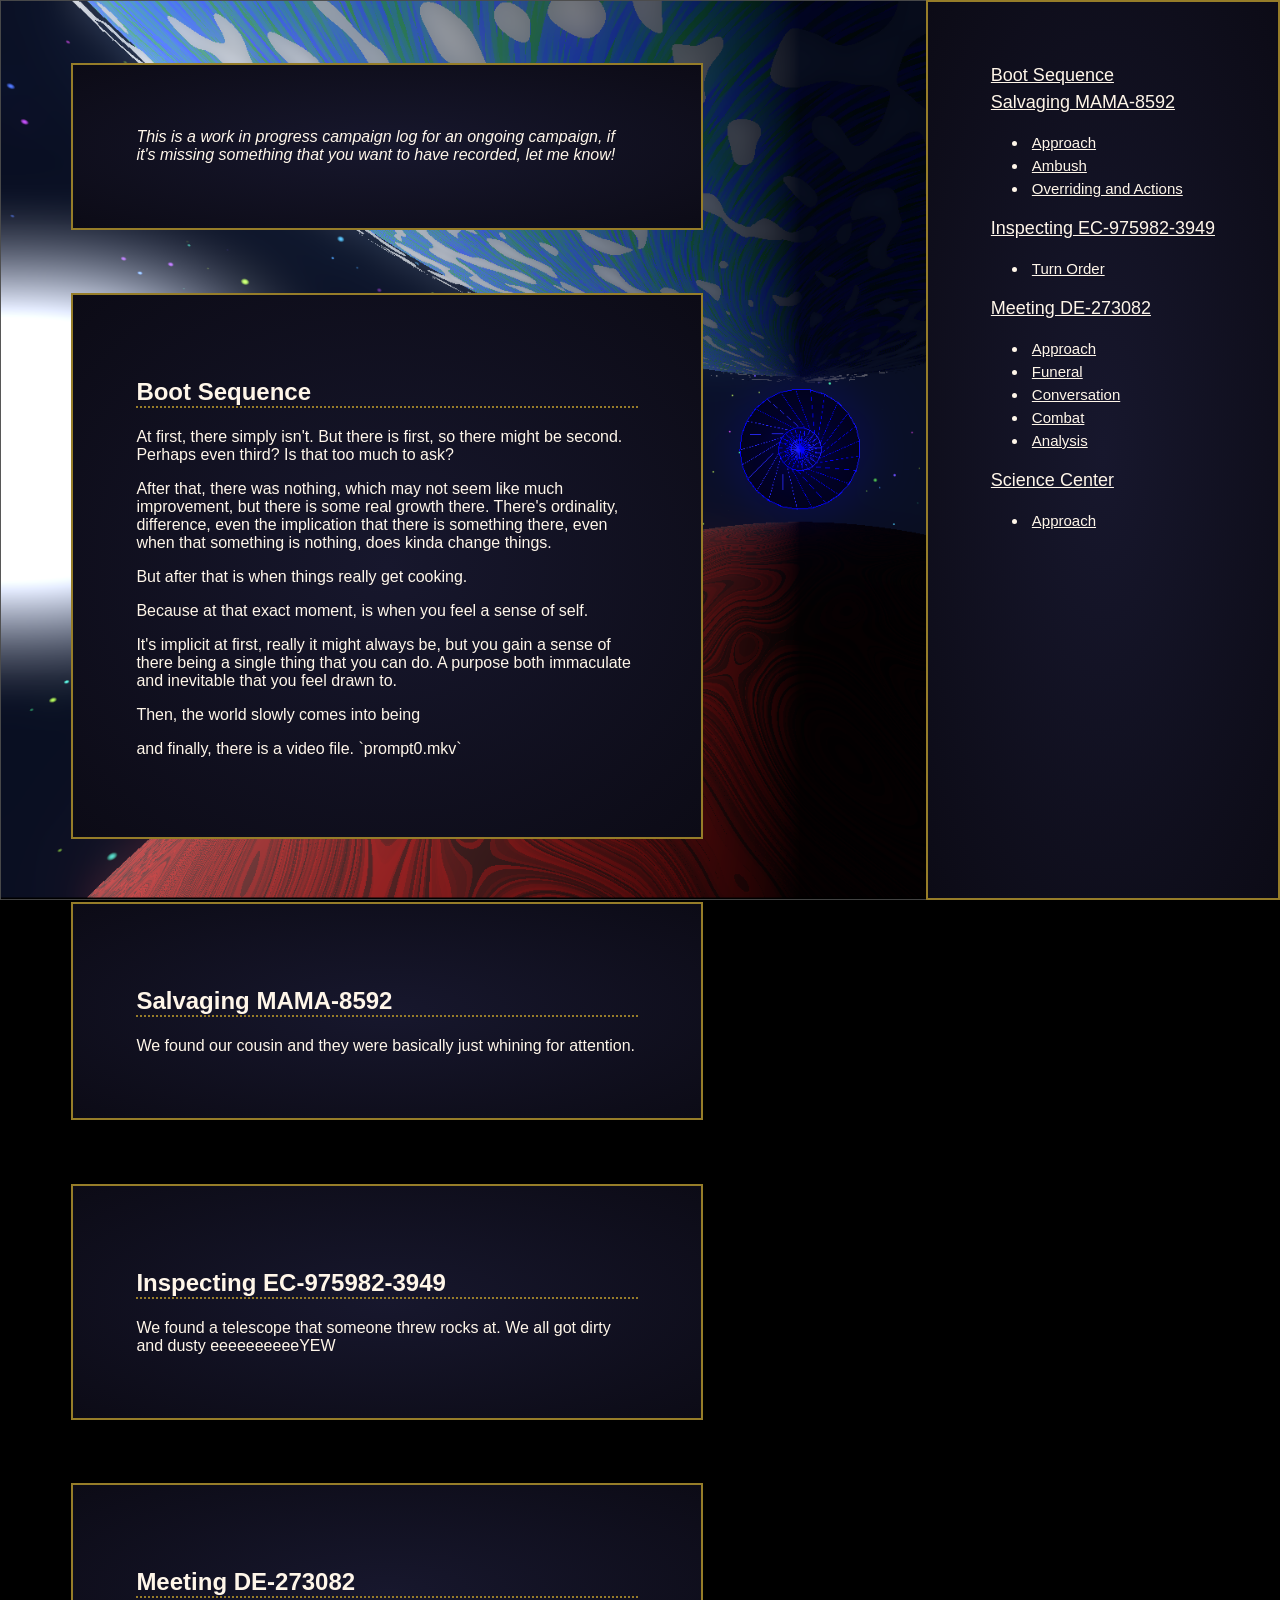
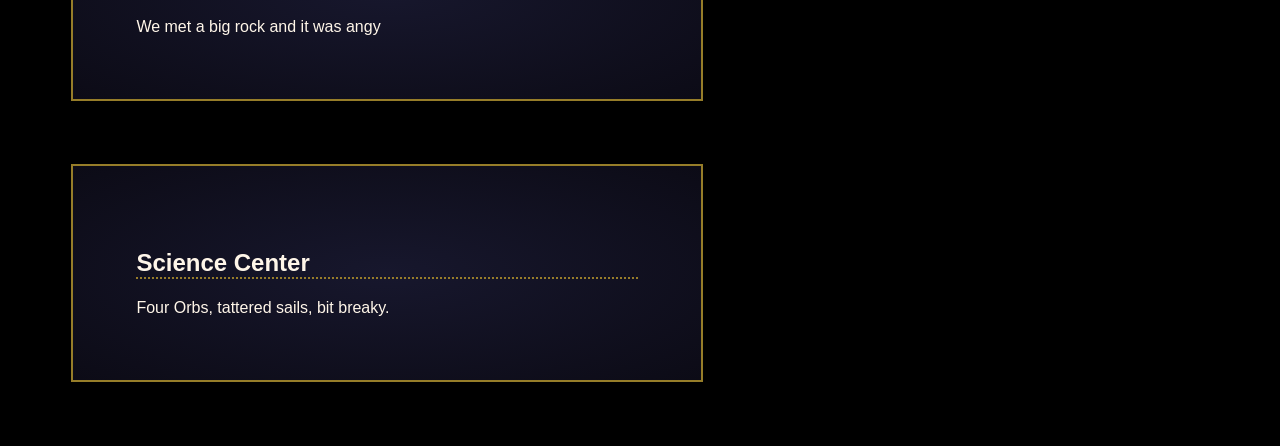
<file: tloh/story.html>
<!DOCTYPE html>
<html lang="en">
<head>
    <meta charset="UTF-8">
    <meta name="viewport" content="width=device-width, initial-scale=1.0">
    <title>¡The Tangle!</title>
    <!-- A <link> loads in parallel; an @import inside <style> blocks on the CSS first. -->
    <link rel="stylesheet" href="https://fonts.cdnfonts.com/css/ubuntu-mono-2">
    <link rel="stylesheet" href="/the_tangle/style.css">
</head>

<body>
    <div class="sidenav">
        <a href="#Boot Sequence">Boot Sequence</a>
        <a href="#Salvaging MAMA-8592">Salvaging MAMA-8592</a>
        <ul>
            <li><a href="#MAMA-8592 Approach">Approach</a></li>
            <li><a href="#MAMA-8592 Ambush">Ambush</a></li>
            <li><a href="#MAMA-8592 Cleanup">Overriding and Actions</a></li>
        </ul>
        <a href="#Inspecting EC-975982-3949">Inspecting EC-975982-3949</a>
        <ul>
            <li><a href="#Turn Order">Turn Order</a></li>
        </ul>
        <a href="#Meeting DE-273082">Meeting DE-273082</a>
        <ul>
            <li><a href="#DE-273082 Approach">Approach</a></li>
            <li><a href="#DE-273082 Funeral">Funeral</a></li>
            <li><a href="#DE-273082 Conversation">Conversation</a></li>
            <li><a href="#DE-273082 Combat">Combat</a></li>
            <li><a href="#DE-273082 Analysis">Analysis</a></li>
        </ul>
        <a href="#Science Center">Science Center</a>
        <ul>
            <li><a href="#SSG Approach">Approach</a></li>
        </ul>
        
    </div>

    <div class="handbook-section">
        <i>This is a work in progress campaign log for an ongoing campaign, if it's missing something that you want to have recorded, let me know!</i>
    </div>

    <div class="handbook-section" id="Boot Sequence">
        <h2>Boot Sequence</h2>
        <p>
            At first, there simply isn't. But there is first, so there might be second. Perhaps even third? Is that too much to ask?
        </p>
        <p>
            After that, there was nothing, which may not seem like much improvement, but there is some real growth there. There's ordinality, difference, even the implication that there is something there, even when that something is nothing, does kinda change things.
        </p>

        <p>
            But after that is when things really get cooking.
        </p>
        <p>
            Because at that exact moment, is when you feel a sense of self.
        </p>

        <p>
            It's implicit at first, really it might always be, but you gain a sense of there being a single thing that you can do. A purpose both immaculate and inevitable that you feel drawn to. 
        </p>

        <p>
            Then, the world slowly comes into being
        </p>

        <p>
            and finally, there is a video file. `prompt0.mkv`
        </p>
    </div>

    <div class="handbook-section" id="Salvaging MAMA-8592">
        <h2>Salvaging MAMA-8592</h2>
        We found our cousin and they were basically just whining for attention.
    </div>

    <div class="handbook-section" id="Inspecting EC-975982-3949">
        <h2>Inspecting EC-975982-3949</h2>
        We found a telescope that someone threw rocks at. We all got dirty and dusty eeeeeeeeeeYEW
    </div>

    <div class="handbook-section" id="Meeting DE-273082">
        <h2>Meeting DE-273082</h2>
        We met a big rock and it was angy
    </div>

    <div class="handbook-section" id="Science Center">
        <h2>Science Center</h2>
        Four Orbs, tattered sails, bit breaky.
    </div>
</body>
</html>
</file>
<file: style.css>
/* Core */
:root {
    --panel_background: rgba(23, 35, 70, .75);
}

* {
    box-sizing: border-box;
    font-family: "Ubuntu Mono", sans-serif;
}

body {
    background-color: black;
    background-image: url("https://media4.giphy.com/media/v1.Y2lkPTc5MGI3NjExM3FobzVpbzUzeDlmZWhuaGd5MWR2eWZjeHlhZGkwa25jMGhvMmN0OSZlcD12MV9pbnRlcm5hbF9naWZfYnlfaWQmY3Q9Zw/3og0IFrHkIglEOg8Ba/giphy.gif");
    color:aliceblue;
    margin: 0;
    padding: 0;
}

h1 {
    font-size: 4em;
    text-align: center;
    color: aquamarine;
}

/* Marquee */
.marquee-box {
    width: 100%;
    background: linear-gradient(90deg, aquamarine, pink, aquamarine, pink);
    overflow: hidden;
    border: 2px solid pink;
    box-shadow: 0 0 10px aquamarine;
}

.marquee-text {
    color: black;
    display: flex;
    width: max-content;
    animation: marquee-scroll 30s linear infinite;
}

.marquee-text-rev {
    display: flex;
    width: max-content;
    animation: marquee-scroll-rev 30s linear infinite;
}

.marquee-box:hover * {
    animation-play-state: paused;
}

/* Infinite scroll by going to 50% then snapping back again */
@keyframes marquee-scroll {
    0% {
        transform: translateX(0);
    }
    100% {
        transform: translateX(-50%);
    }
}
@keyframes marquee-scroll-rev {
    0% {
        transform: translateX(-50%);
    }
    100% {
        transform: translateX(0%);
    }
}


/*  Game List */
#game-list {
    display: flex;
    flex-wrap: wrap;
    gap: 50px;
    justify-content: center;
    padding: 15px;
    width: 100%;
}

.game-widget {
    background-color: var(--panel_background);
    border: 3px dashed aquamarine;
    width: 320px;
    display: flex;
    flex-direction: column;
    position: relative;
    overflow: hidden;
}

.game-widget:hover {
    transform: translateY(-10px);
    border-color: pink;
}

.game-widget img {
    width: 90%;
    border: 1px solid aquamarine;
    margin: 5%;
}

.game-title {
    font-size: 2rem;
    text-align: center;
}

.game-description {
    margin: 5%;
    text-align: center;
}

.game-status {
    margin: 5%;
    text-align: center;
    background-color: green;
}

/* Contact Box */
.contact-box {
    position: fixed;
    bottom: 0;
    background-color: black;
}
</file>
<file: imperial_dawn/style.css>
/* Core */
* {
    box-sizing: border-box;
    font-family: "Ubuntu Mono", sans-serif;
    color: var(--text-color);
}

:root {
    --panel-background: rgba(23, 23, 45, 80);
    --panel-background-darker: rgba(12, 11, 22, 80);
    --panel-accent: #967d29;
    --panel-accent-darker: #977c2a;
    --text-color: #fff6e9;
}

body {
    /* background: content-box linear-gradient(black, #222); */
    background-image: linear-gradient(black, rgb(70, 22, 56), maroon);
    background-repeat: no-repeat;
    background-attachment: fixed;
    background-color: black;
    -webkit-background-size: cover;
    -moz-background-size: cover;
    -o-background-size: cover;
    background-size: cover;
}

/* Sections */
.title-box {
    background-color: var(--panel-background);
    border: 2px solid var(--panel-accent);
}

.title-box h1 {
    text-align: center;
    border-bottom: 1px dotted var(--panel-accent-darker);
}

.title-box h3 {
    text-align: center;
}

.title-box a {
    text-align: center;
}

.handbook-section {
    background-image: radial-gradient(var(--panel-background), var(--panel-background-darker));
    border: 2px solid var(--panel-accent);
    margin: 5%;
    padding: 5%;
    max-width: 50%;
}

.handbook-section h2 {
    border-bottom: 2px dotted var(--panel-accent-darker);
}

.handbook-section h3 {
    border-bottom: 1px dotted var(--panel-accent-darker);
}

.core-directive {
    padding: 5%;
    border: 2px dashed #CCCCDD;
}

.core-directive h3 {
    text-align: center;
}

.operations-advice {
    padding: 5%;
    border: 2px dashed #44CC33;
}

.sidenav {
    height: 100%;
    position: fixed;
    z-index: 1;
    top: 0;
    right: 0;
    background-image: radial-gradient(var(--panel-background), var(--panel-background-darker));
    border: 2px solid var(--panel-accent);
    overflow-x: hidden;
    padding: 60px;
}

.sidenav a {
    padding: 3px;
    display: block;
    font-size: 18px;
}

.sidenav ul li a {
    padding: 2px;
    margin: 2px;
    font-size: 15px;
}

table {
    border: 2px solid var(--panel-accent);
}

table th {
    border: 2px solid var(--panel-accent);
}

table td {
    border: 1px solid var(--panel-accent-darker);
}
</file>
<file: the_tangle/style.css>
/* Core */
* {
    box-sizing: border-box;
    font-family: "Ubuntu Mono", sans-serif;
    color: var(--text-color);
}

:root {
    --panel-background: rgba(23, 23, 45, 80);
    --panel-background-darker: rgba(12, 11, 22, 80);
    --panel-accent: #967d29;
    --panel-accent-darker: #977c2a;
    --text-color: #fff6e9;
}

body {
    /* background: content-box linear-gradient(black, #222); */
    background-image: url("/images/TLOH.png");
    background-repeat: no-repeat;
    background-attachment: fixed;
    background-color: black;
    -webkit-background-size: cover;
    -moz-background-size: cover;
    -o-background-size: cover;
    background-size: cover;
}

/* Sections */
.title-box {
    background-color: var(--panel-background);
    border: 2px solid var(--panel-accent);
}

.title-box h1 {
    text-align: center;
    border-bottom: 1px dotted var(--panel-accent-darker);
}

.title-box h3 {
    text-align: center;
}

.title-box a {
    text-align: center;
}

.handbook-section {
    background-image: radial-gradient(var(--panel-background), var(--panel-background-darker));
    border: 2px solid var(--panel-accent);
    margin: 5%;
    padding: 5%;
    max-width: 50%;
}

.handbook-section h2 {
    border-bottom: 2px dotted var(--panel-accent-darker);
}

.handbook-section h3 {
    border-bottom: 1px dotted var(--panel-accent-darker);
}

.core-directive {
    padding: 5%;
    border: 2px dashed #CCCCDD;
}

.core-directive h3 {
    text-align: center;
}

.operations-advice {
    padding: 5%;
    border: 2px dashed #44CC33;
}

.sidenav {
    height: 100%;
    position: fixed;
    z-index: 1;
    top: 0;
    right: 0;
    background-image: radial-gradient(var(--panel-background), var(--panel-background-darker));
    border: 2px solid var(--panel-accent);
    overflow-x: hidden;
    padding: 60px;
}

.sidenav a {
    padding: 3px;
    display: block;
    font-size: 18px;
}

.sidenav ul li a {
    padding: 2px;
    margin: 2px;
    font-size: 15px;
}

table {
    border: 2px solid var(--panel-accent);
}

table th {
    border: 2px solid var(--panel-accent);
}

table td {
    border: 1px solid var(--panel-accent-darker);
}
</file>
